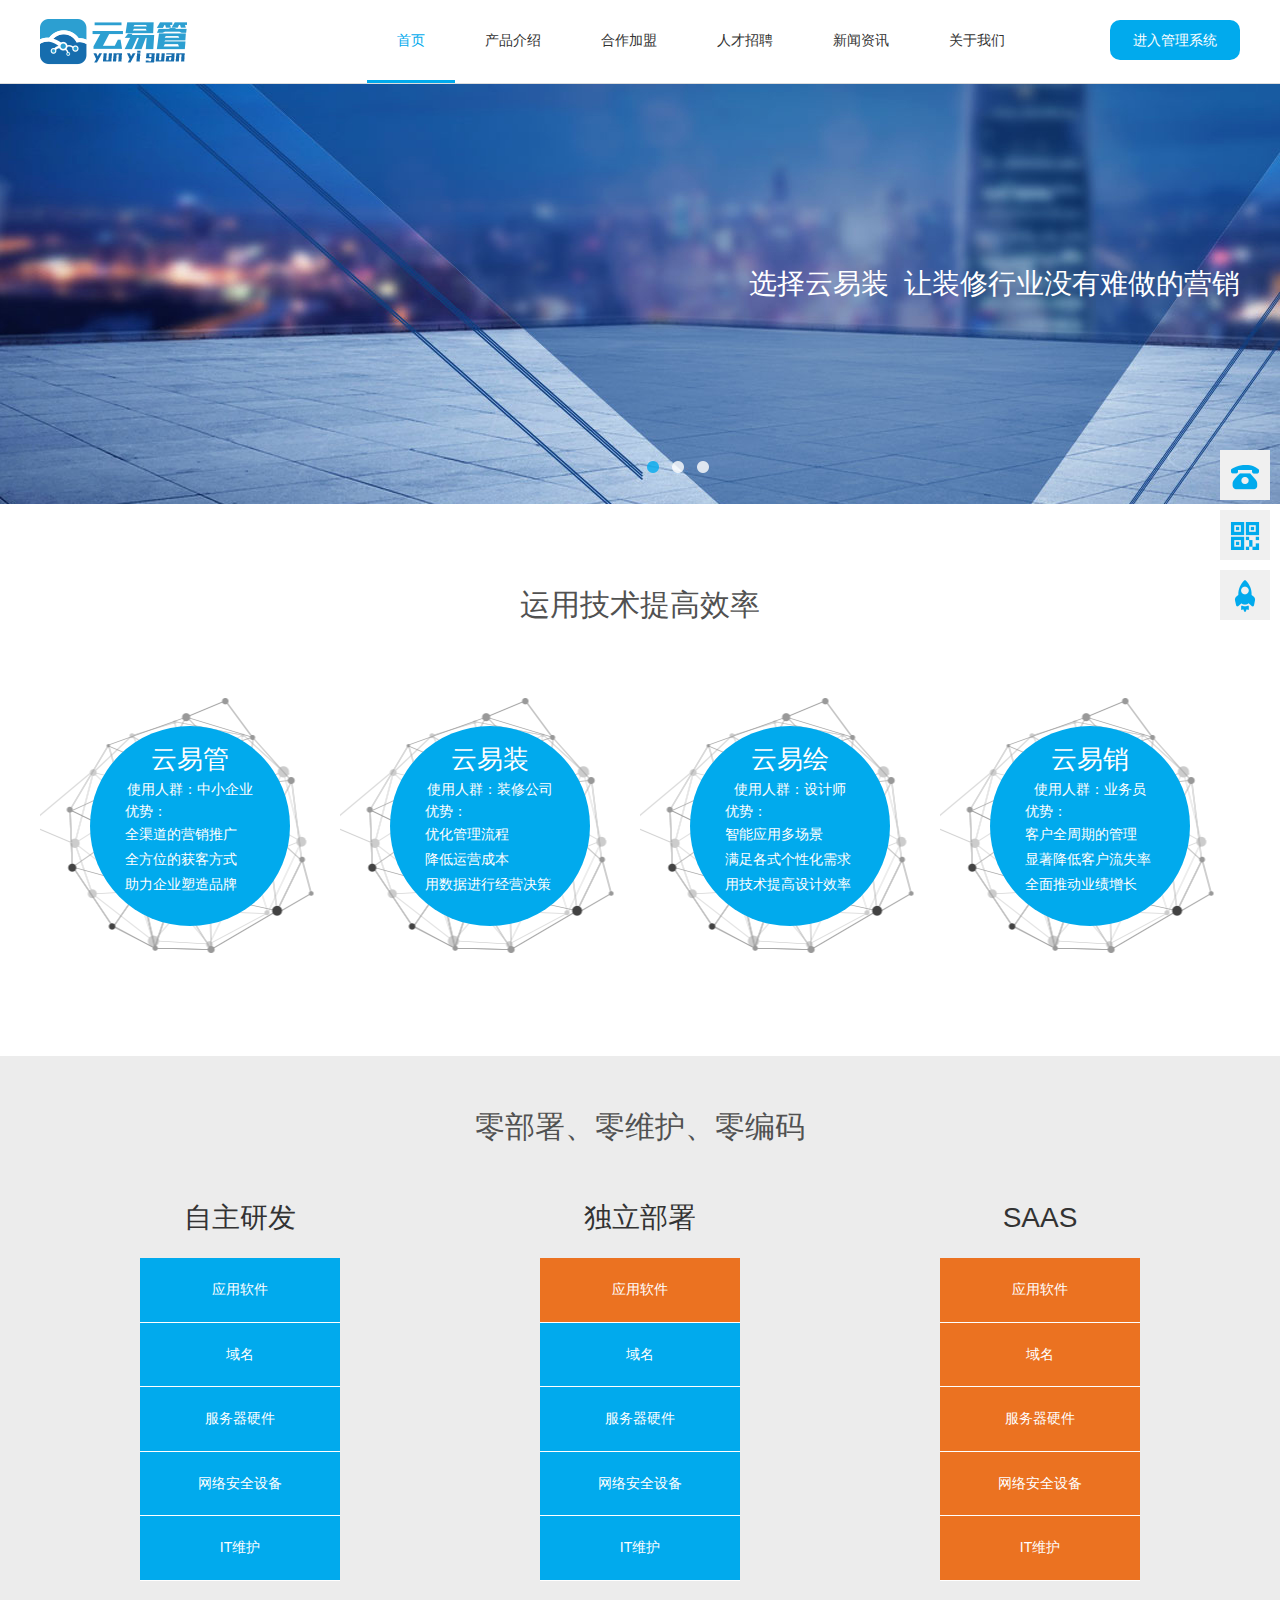
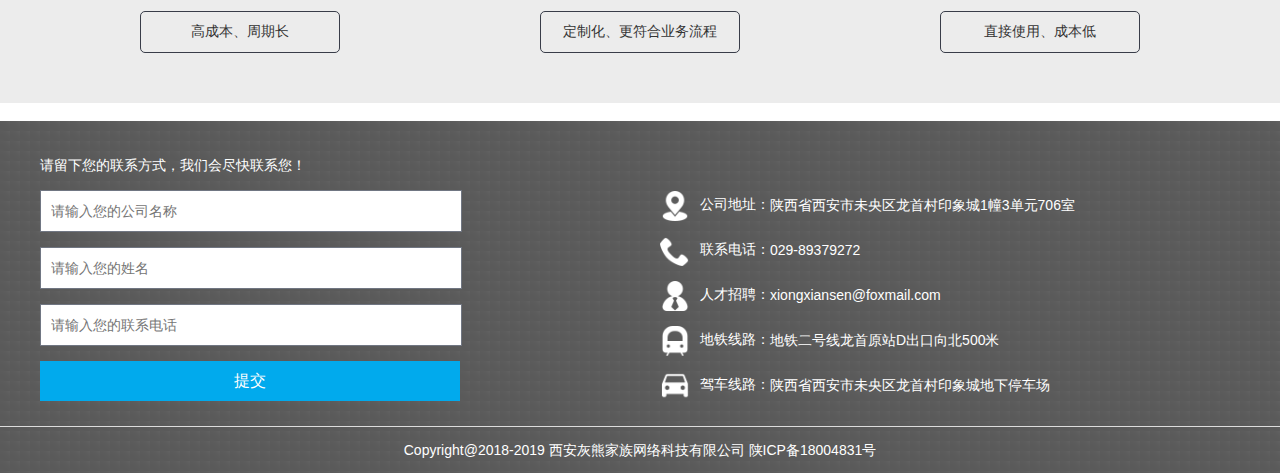
<file: index.html>
﻿<!DOCTYPE html>
<!--[if lt IE 7]>      <html class="no-js lt-ie9 lt-ie8 lt-ie7"> <![endif]-->
<!--[if IE 7]>         <html class="no-js lt-ie9 lt-ie8"> <![endif]-->
<!--[if IE 8]>         <html class="no-js lt-ie9"> <![endif]-->
<!--[if gt IE 8]><!-->
<html class="no-js">
<!--<![endif]-->

<head>
    <meta charset="utf-8">
    <meta http-equiv="X-UA-Compatible" content="IE=edge">
    <title>首页</title>
    <link rel="icon" href="images/icon.png">
    <meta name="description" content="">
    <meta name="viewport" content="width=device-width, initial-scale=1">
    <link rel="stylesheet" href="css/normalize.css">
    <link rel="stylesheet" href="css/common.css">
    <link rel="stylesheet" href="css/base.css">
    <link rel="stylesheet" href="css/style.css">
    <script src="js/modernizr-2.6.2.min.js"></script>
</head>

<body>
    <!--[if lt IE 7]>
        <p class="browsehappy">You are using an <strong>outdated</strong> browser. Please <a href="http://browsehappy.com/">upgrade your browser</a> to improve your experience.</p>
    <![endif]-->
    <div class="wrap">
        <header>
            <div class="headinner w1200 clearfix">
                <a href="index.html" class="logolink fl"><img src="images/logo.png" class="logo"></a>
                <ul class="nav fl">
                    <li class="on"><a href="index.html">首页</a></li>
                    <li>
                        <a href="page/product/product.html">产品介绍</a>
                        <div class="subnav">
                            <a href="page/product/product.html">云易装</a>
                            <a href="page/product/product.html">云易管</a>
                            <a href="page/product/product.html">云易绘</a>
                            <a href="page/product/product.html">云易销</a>
                        </div>
                    </li>
                    <li><a href="page/cooperate/cooperate.html">合作加盟</a></li>
                    <li><a href="page/recruit/recruit.html">人才招聘</a></li>
                    <li><a href="page/news/newsList.html">新闻资讯</a></li>
                    <li><a href="page/about/about.html">关于我们</a></li>
                </ul>
                <a href="http://fixture.yygsoft.com" class="topRightBtn fr" target="_black">进入管理系统</a>
            </div>
        </header>
        <div class="main">
            <div class="indexbanner">
                <div class="bannerwrap indexbanner1">
                    <div class="bannertext w1200">选择云易装&nbsp;&nbsp;让装修行业没有难做的营销</div>
                </div>
                <div class="bannerwrap indexbanner2">
                    <div class="bannertext w1200">选择云易装&nbsp;&nbsp;让装修行业没有难做的营销</div>
                </div>
                <div class="bannerwrap indexbanner3">
                    <div class="bannertext w1200">选择云易装&nbsp;&nbsp;让装修行业没有难做的营销</div>
                </div>
            </div>
            <div>
                <div class="indexpart1">
                    <div class="w1200">
                        <p class="parttitle">运用技术提高效率</p>
                        <ul class="partul clearfix">
                            <li style="background: url(images/indexbg.png) center no-repeat">
                                <div class="partinner">
                                    <p class="parttext">云易管</p>
                                    <p class="forwho">使用人群：<span>中小企业</span></p>
                                    <div class="bottomtext">
                                        <p>优势：</p>
                                        <span>全渠道的营销推广</span>
                                        <span>全方位的获客方式</span>
                                        <span>助力企业塑造品牌</span>
                                    </div>
                                </div>
                            </li>
                            <li style="background: url(images/indexbg.png) center no-repeat">
                                <div class="partinner">
                                    <p class="parttext">云易装</p>
                                    <p class="forwho">使用人群：<span>装修公司</span></p>
                                    <div class="bottomtext">
                                        <p>优势：</p>
                                        <span>优化管理流程</span>
                                        <span>降低运营成本</span>
                                        <span>用数据进行经营决策</span>
                                    </div>
                                </div>
                            </li>
                            <li style="background: url(images/indexbg.png) center no-repeat">
                                <div class="partinner">
                                    <p class="parttext">云易绘</p>
                                    <p class="forwho">使用人群：<span>设计师</span></p>
                                    <div class="bottomtext">
                                        <p>优势：</p>
                                        <span>智能应用多场景</span>
                                        <span>满足各式个性化需求</span>
                                        <span>用技术提高设计效率</span>
                                    </div>
                                </div>
                            </li>
                            <li style="background: url(images/indexbg.png) center no-repeat">
                                <div class="partinner">
                                    <p class="parttext">云易销</p>
                                    <p class="forwho">使用人群：<span>业务员</span></p>
                                    <div class="bottomtext">
                                        <p>优势：</p>
                                        <span>客户全周期的管理</span>
                                        <span>显著降低客户流失率</span>
                                        <span>全面推动业绩增长</span>
                                    </div>
                                </div>
                            </li>
                        </ul>
                    </div>
                </div>
                <div class="indexpart2">
                    <div class="w1200">
                        <p class="parttitle">零部署、零维护、零编码</p>
                        <ul class="codeul clearfix">
                            <li>
                                <div class="codeinner">
                                    <p class="codetext">自主研发</p>
                                    <div class="codeparts">
                                        <div class="parts">应用软件</div>
                                        <div class="parts">域名</div>
                                        <div class="parts">服务器硬件</div>
                                        <div class="parts">网络安全设备</div>
                                        <div class="parts">IT维护</div>
                                    </div>
                                    <div class="bottombtn">高成本、周期长</div>
                                </div>
                            </li>
                            <li>
                                <div class="codeinner">
                                    <p class="codetext">独立部署</p>
                                    <div class="codeparts">
                                        <div class="parts orangebg">应用软件</div>
                                        <div class="parts">域名</div>
                                        <div class="parts">服务器硬件</div>
                                        <div class="parts">网络安全设备</div>
                                        <div class="parts">IT维护</div>
                                    </div>
                                    <div class="bottombtn">定制化、更符合业务流程</div>
                                </div>
                            </li>
                            <li>
                                <div class="codeinner">
                                    <p class="codetext">SAAS</p>
                                    <div class="codeparts">
                                        <div class="parts orangebg">应用软件</div>
                                        <div class="parts orangebg">域名</div>
                                        <div class="parts orangebg">服务器硬件</div>
                                        <div class="parts orangebg">网络安全设备</div>
                                        <div class="parts orangebg">IT维护</div>
                                    </div>
                                    <div class="bottombtn">直接使用、成本低</div>
                                </div>
                            </li>
                        </ul>
                    </div>
                </div>
            </div>
        </div>
        <footer>
            <div class="foorinner w1200 clearfix">
                <div class="footleft fl">
                    <p class="contactnotice">请留下您的联系方式，我们会尽快联系您！</p>
                    <form>
                        <div class="formitem">
                            <input type="text" placeholder="请输入您的公司名称">
                        </div>
                        <div class="formitem">
                            <input type="text" placeholder="请输入您的姓名">
                        </div>
                        <div class="formitem">
                            <input type="text" placeholder="请输入您的联系电话">
                        </div>
                        <div class="centerbtn"><button class="submitbtn">提交</button></div>
                    </form>
                </div>
                <div class="footright fl">
                    <ul class="messageul">
                        <li><img src="images/icon1.png" width="30"><span>公司地址：</span>陕西省西安市未央区龙首村印象城1幢3单元706室</li>
                        <li><img src="images/icon2.png" width="30"><span>联系电话：</span>029-89379272</li>
                        <li><img src="images/icon3.png" width="30"><span>人才招聘：</span>xiongxiansen@foxmail.com</li>
                        <li><img src="images/icon4.png" width="30"><span>地铁线路：</span>地铁二号线龙首原站D出口向北500米</li>
                        <li><img src="images/icon5.png" width="30"><span>驾车线路：</span>陕西省西安市未央区龙首村印象城地下停车场</li>
                    </ul>
                </div>
            </div>
            <div class="copyright">
                Copyright@2018-2019 西安灰熊家族网络科技有限公司 陕ICP备18004831号
            </div>
        </footer>
        <ul class="rightlink">
            <li class="phonelinkwrap">
                <a href="javascript:;" class="phonelink"></a>
                <span class="phonenum">029-89379272</span>
            </li>
            <li class="erweimawrap">
                <a href="javascript:;" class="erweimalink"></a>
                <img src="images/gongzhonghao.jpg" class="erweimaimg">
            </li>
            <li>
                <a href="javascript:;" class="gotoplink"></a>
            </li>
        </ul>
        <div class="noticepop">
            提交成功，我们会尽快和您联系！
        </div>
    </div>
    <!-- //wrap -->
    <script type="text/javascript" src="js/jquery-3.3.1.min.js"></script>
    <script type="text/javascript" src="js/jquery.slides.min.js"></script>
    <script type="text/javascript" src="js/common.js"></script>
    <script>
        $(function() {
            slide(".indexbanner", 420);
            //提交成功提示
            $(".submitbtn").click(function() {
                $(".noticepop").show().delay(2000).hide(300);
            })
        });
    </script>
</body>

</html>
</file>
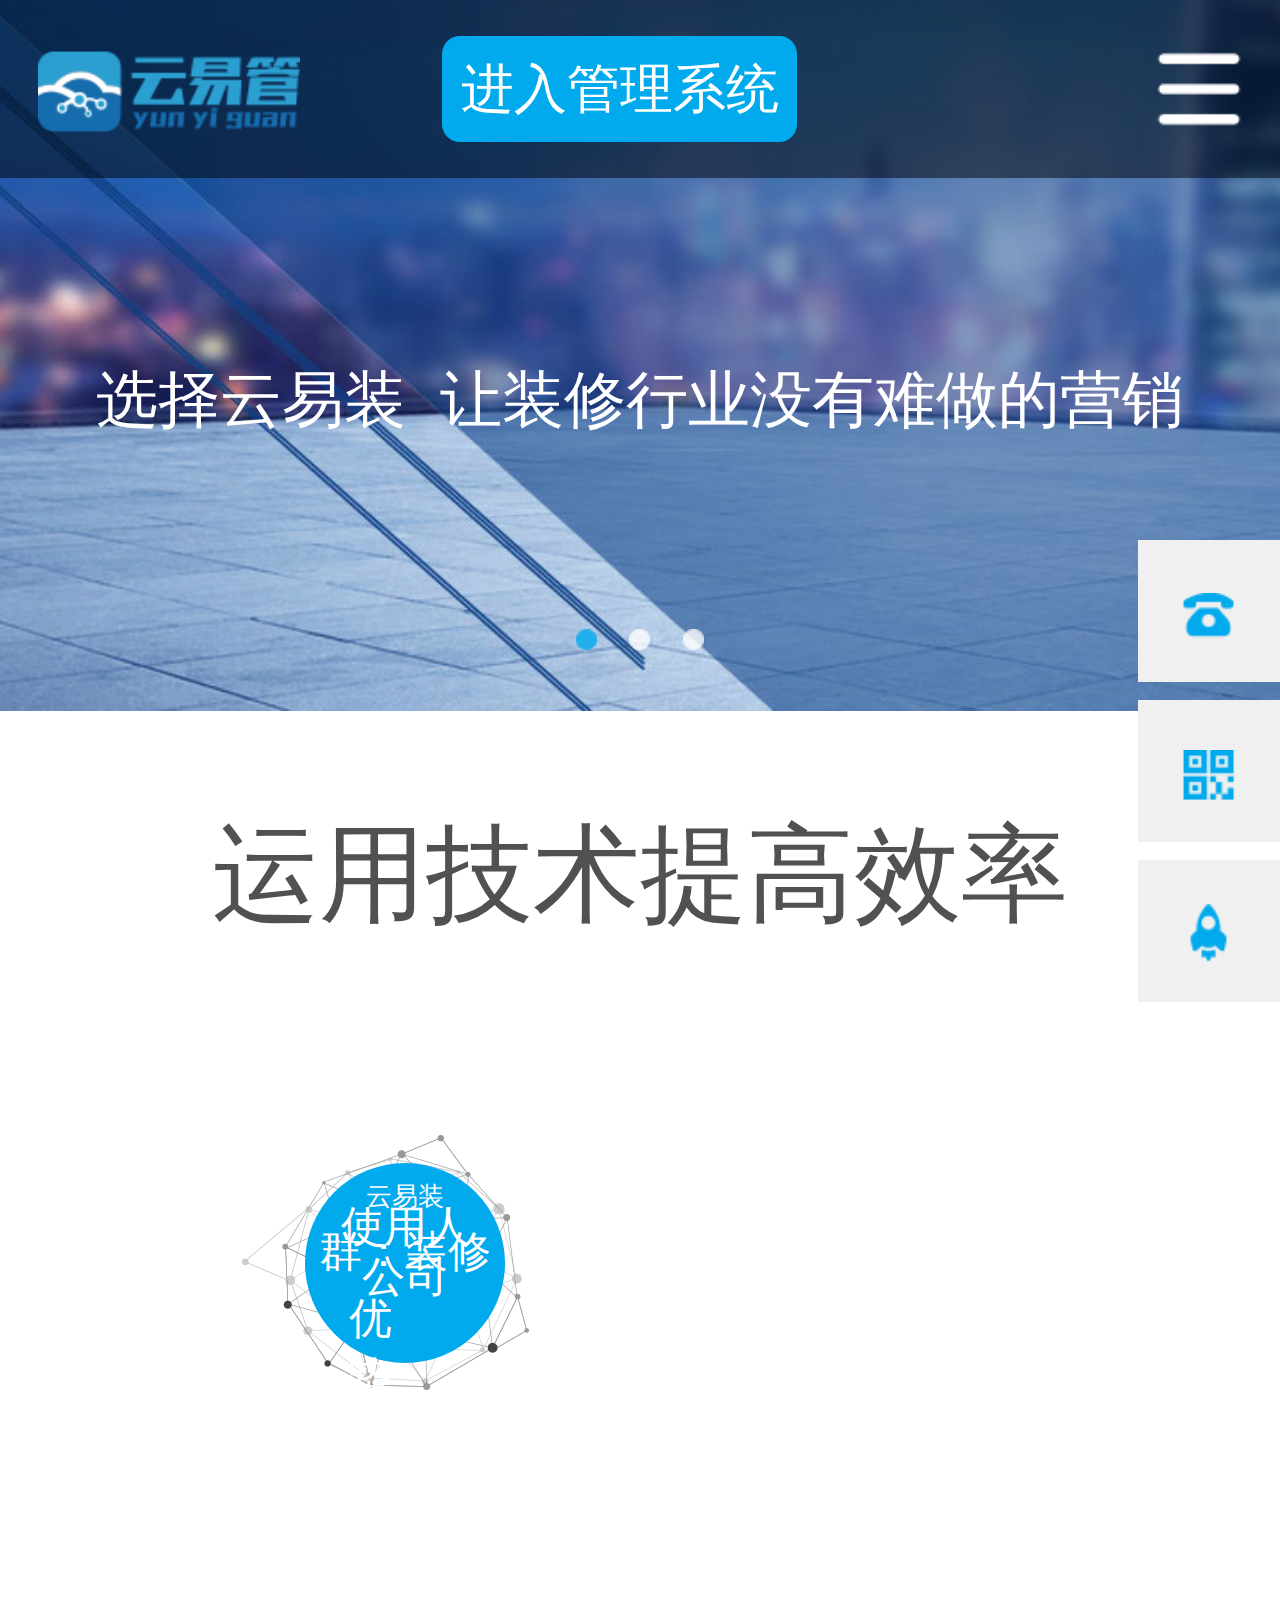
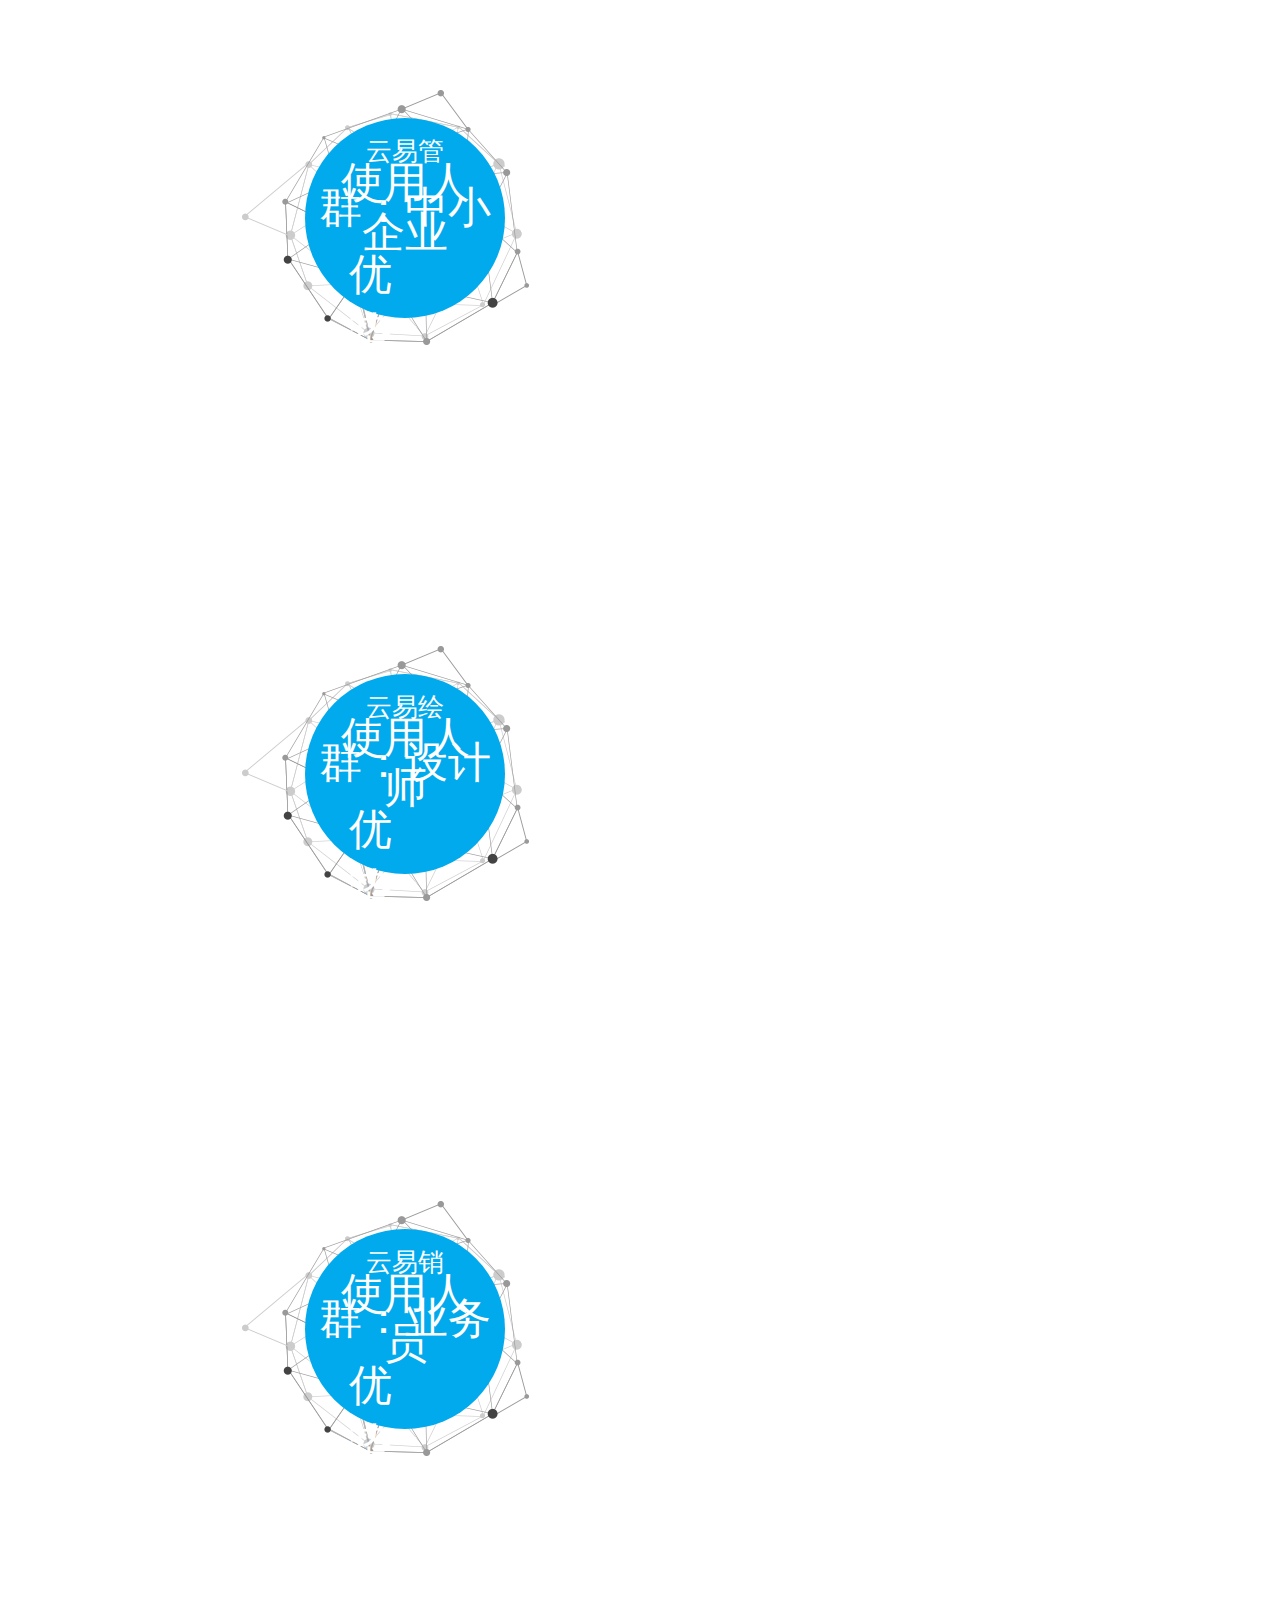
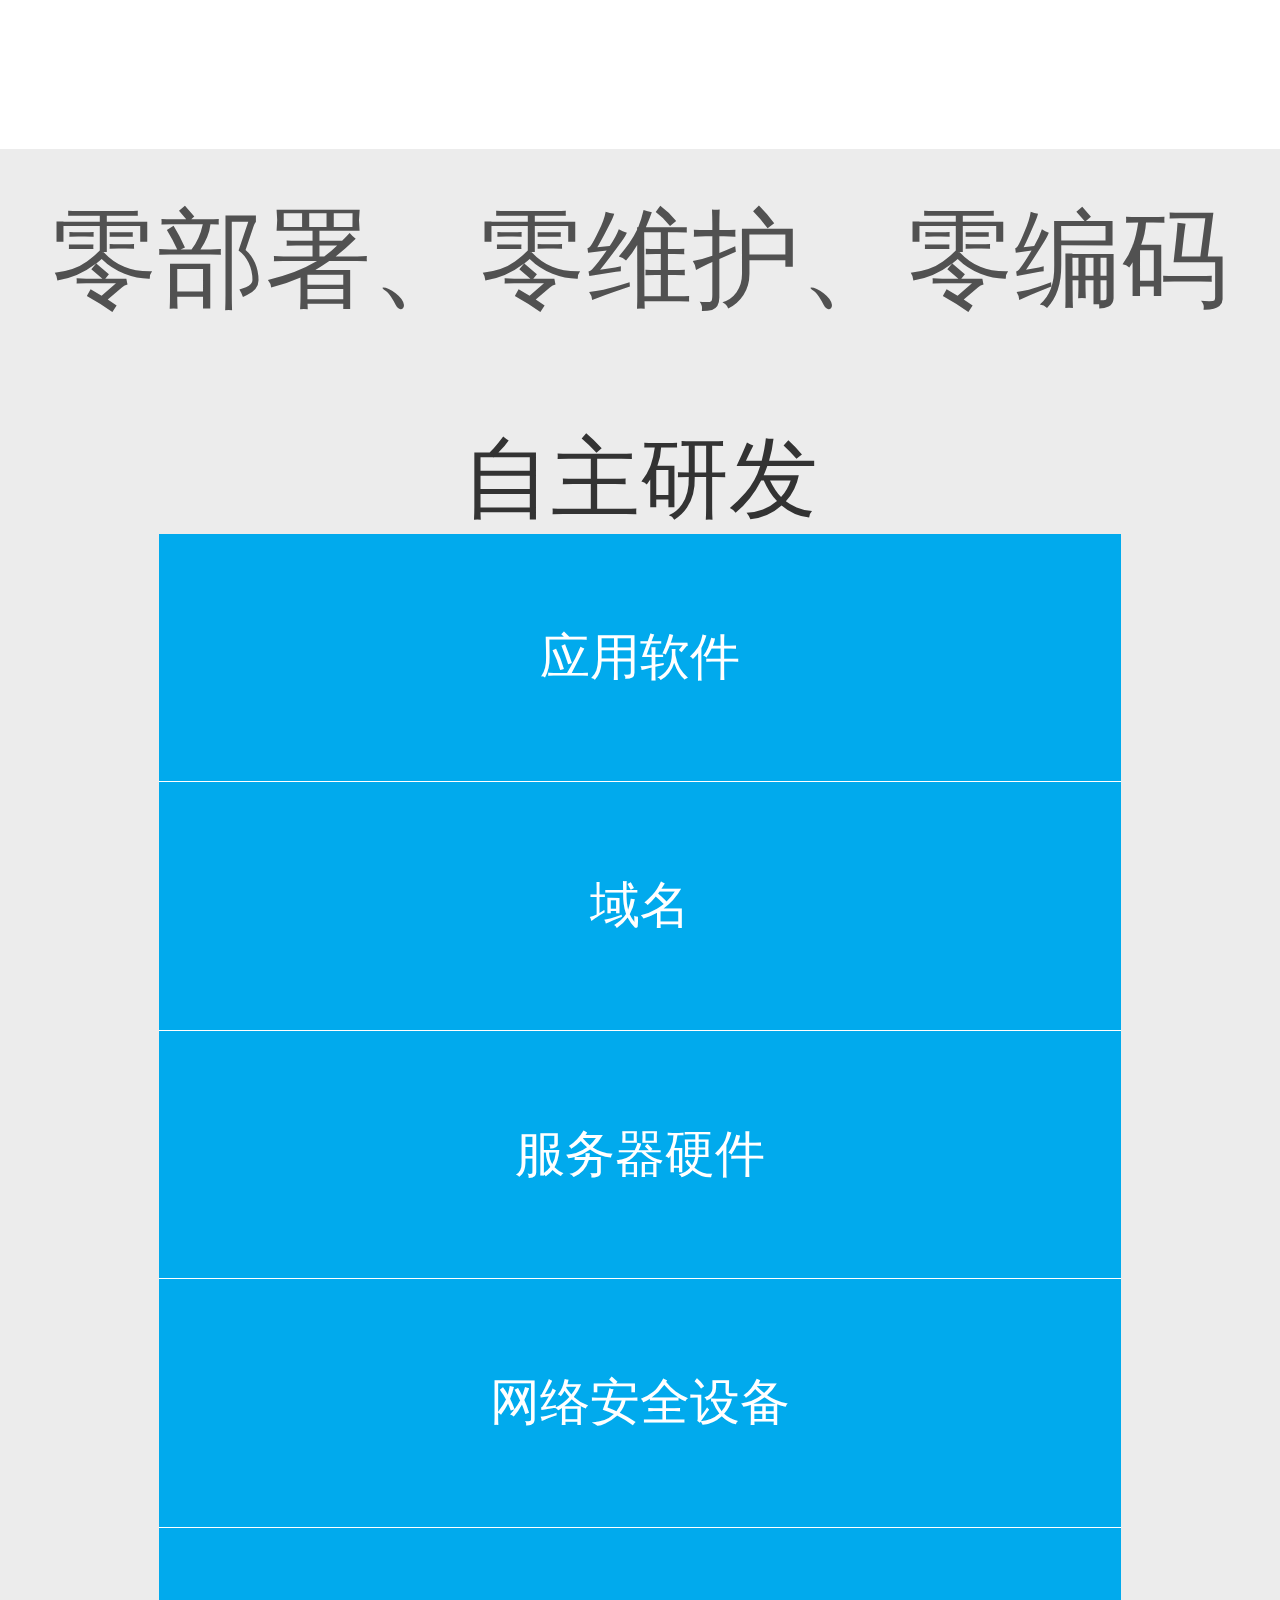
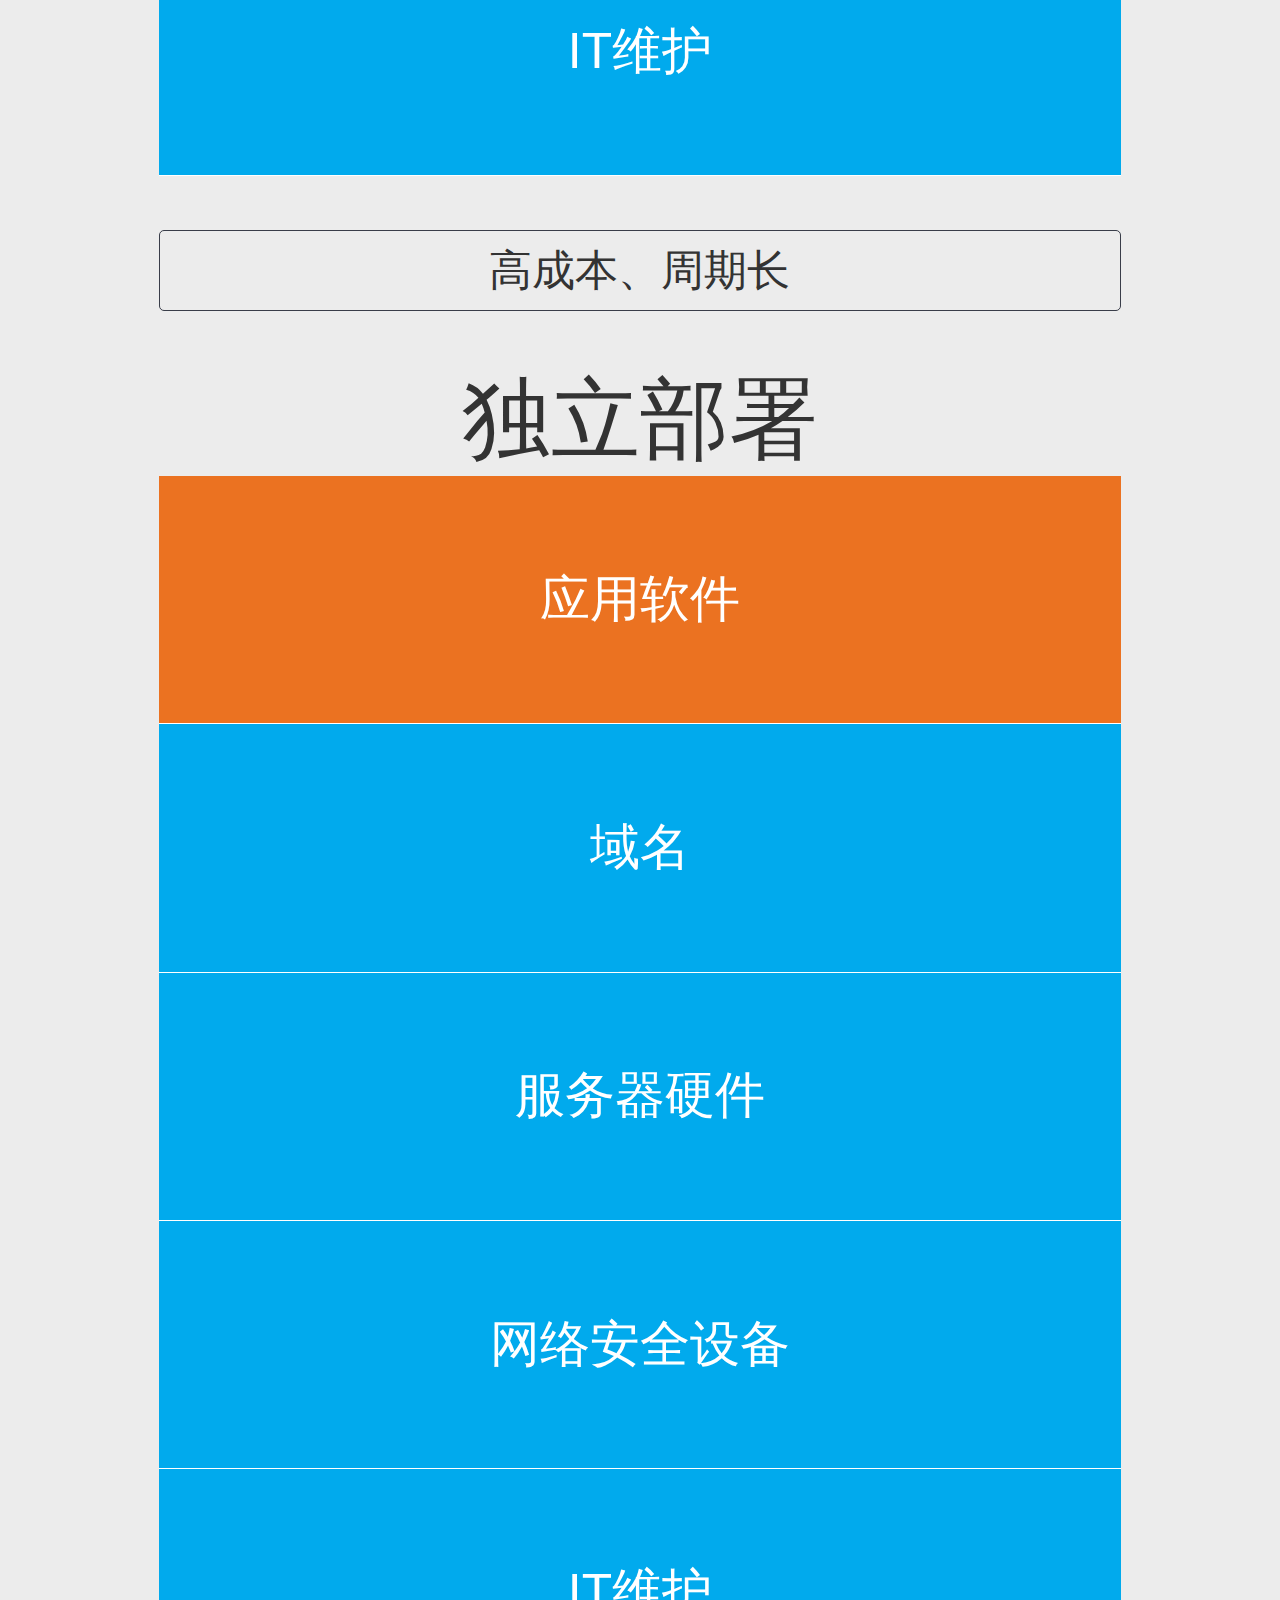
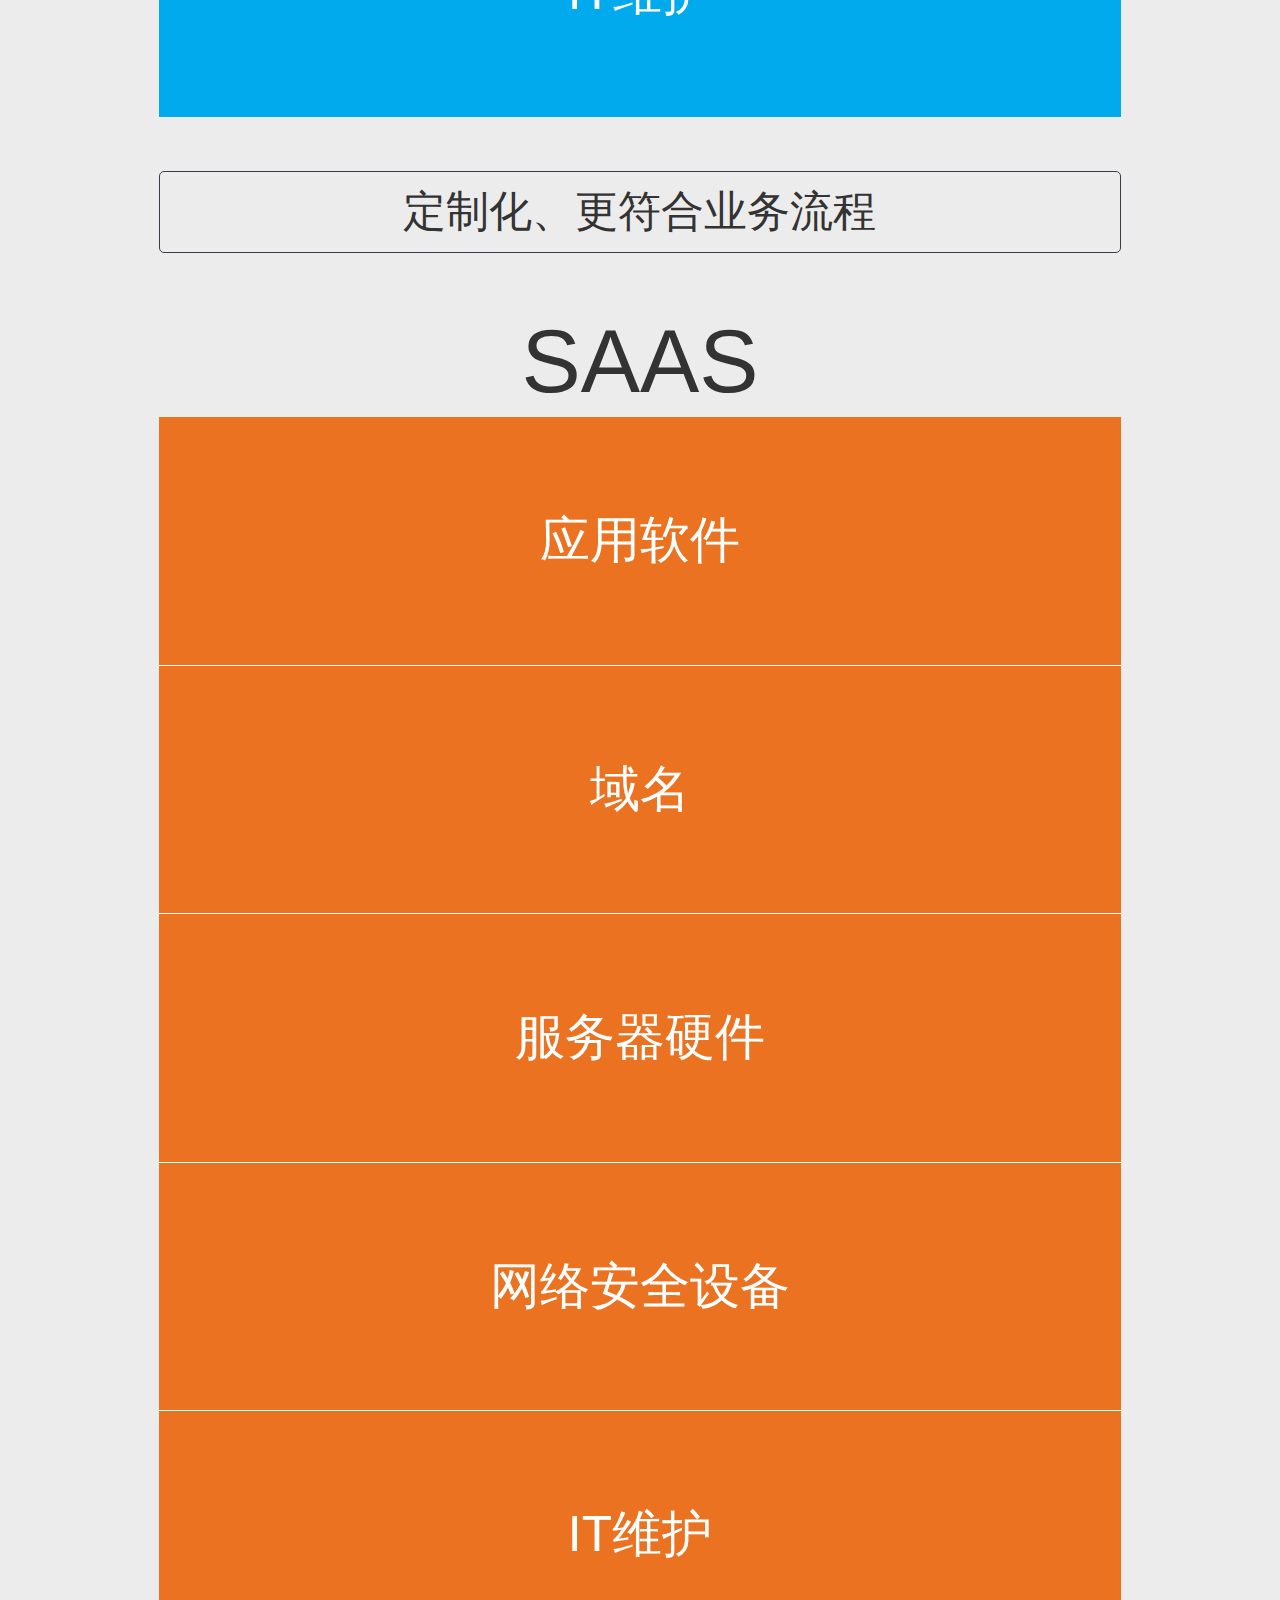
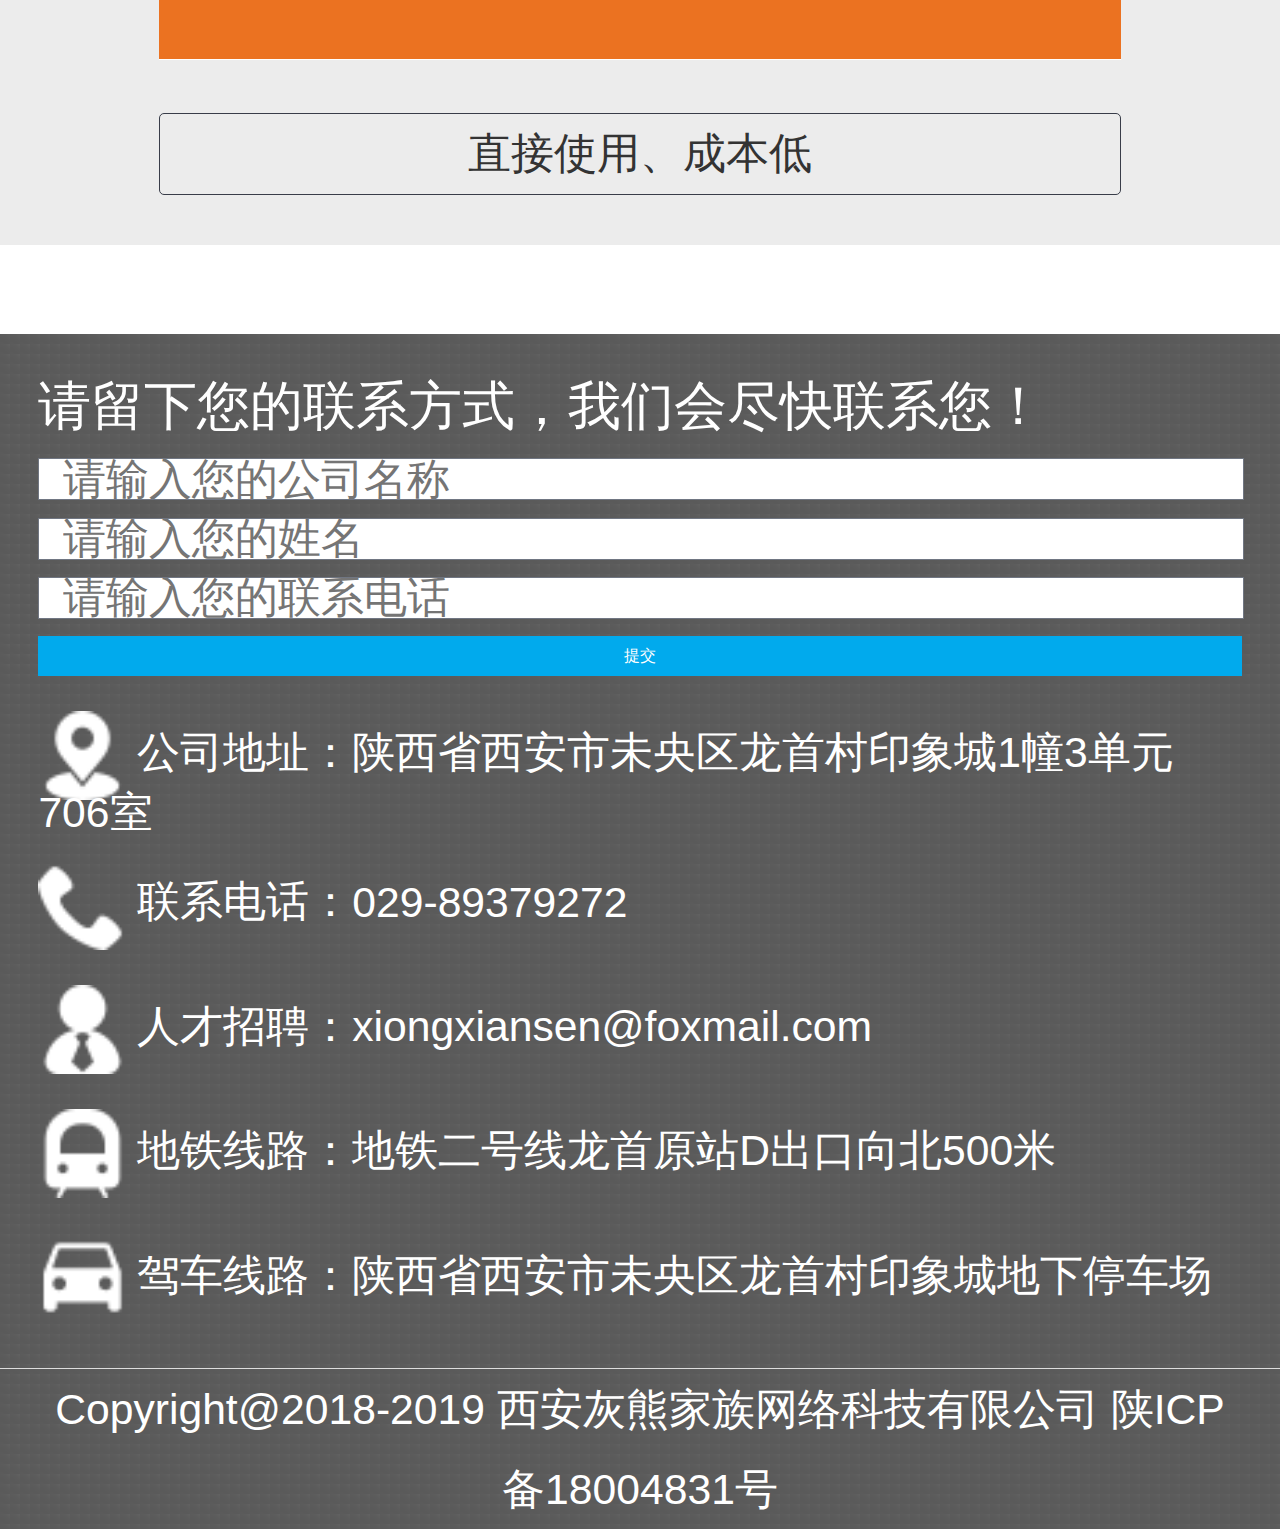
<file: mobileindex.html>
﻿<!DOCTYPE html>
<!--[if lt IE 7]>      <html class="no-js lt-ie9 lt-ie8 lt-ie7"> <![endif]-->
<!--[if IE 7]>         <html class="no-js lt-ie9 lt-ie8"> <![endif]-->
<!--[if IE 8]>         <html class="no-js lt-ie9"> <![endif]-->
<!--[if gt IE 8]><!-->
<html class="no-js">
<!--<![endif]-->

<head>
    <meta charset="utf-8">
    <meta http-equiv="X-UA-Compatible" content="IE=edge">
    <title>首页</title>
    <link rel="icon" href="images/icon.png">
    <meta name="description" content="">
    <meta name="viewport" content="width=device-width,initial-scale=1,minimum-scale=1,maximum-scale=1,user-scalable=no" />
    <meta name="format-detection" content="telephone=no">
    <script src="js/rem.js"></script>
    <link rel="stylesheet" href="mobilecss/normalize.css">
    <link rel="stylesheet" href="mobilecss/common.css">
    <link rel="stylesheet" href="mobilecss/base.css">
    <link rel="stylesheet" href="mobilecss/style.css">
    <script src="js/modernizr-2.6.2.min.js"></script>
</head>

<body>
    <!--[if lt IE 7]>
        <p class="browsehappy">You are using an <strong>outdated</strong> browser. Please <a href="http://browsehappy.com/">upgrade your browser</a> to improve your experience.</p>
    <![endif]-->
    <div class="wrap">
        <header class="w1200 clearfix">
            <a href="mobileindex.html" class="mobilelogo fl"><img class="logo" src="images/logo.png"></a>
            <a href="javascript:;" class="linkbtn fl">进入管理系统</a>
            <div class="mobilenav">
                <img src="images/menu.png" class="navbtn fr">
            </div>
            <div class="navwrap">
                <ul class="nav">
                    <li class="on"><a href="mobileindex.html">首页</a></li>
                    <li>
                        <a href="javascript:;">产品介绍</a>
                        <div class="subnav">
                            <a href="mobilepage/product/product.html">云易装</a>
                            <a href="mobilepage/product/product.html">云易管</a>
                            <a href="mobilepage/product/product.html">云易绘</a>
                            <a href="mobilepage/product/product.html">云易销</a>
                        </div>
                    </li>
                    <li><a href="mobilepage/cooperate/cooperate.html">合作加盟</a></li>
                    <li><a href="mobilepage/recruit/recruit.html">人才招聘</a></li>
                    <li><a href="mobilepage/news/newsList.html">新闻资讯</a></li>
                    <li><a href="mobilepage/about/about.html">关于我们</a></li>
                </ul>
            </div>
        </header>
        <div class="main">
            <div class="indexbanner">
                <div class="bannerwrap indexbanner1">
                    <div class="bannertext w1200">选择云易装&nbsp;&nbsp;让装修行业没有难做的营销</div>
                </div>
                <div class="bannerwrap indexbanner2">
                    <div class="bannertext w1200">选择云易装&nbsp;&nbsp;让装修行业没有难做的营销</div>
                </div>
                <div class="bannerwrap indexbanner3">
                    <div class="bannertext w1200">选择云易装&nbsp;&nbsp;让装修行业没有难做的营销</div>
                </div>
            </div>
            <div>
                <div class="indexpart1">
                    <div class="w1200">
                        <p class="parttitle">运用技术提高效率</p>
                        <ul class="partul clearfix">
                            <li style="background: url(images/indexbg.png) center no-repeat">
                                <div class="partinner">
                                    <p class="parttext">云易装</p>
                                    <p class="forwho">使用人群：<span>装修公司</span></p>
                                    <div class="bottomtext">
                                        <p>优势：</p>
                                        <span>优化管理流程</span>
                                        <span>降低运营成本</span>
                                        <span>用数据进行经营决策</span>
                                    </div>
                                </div>
                            </li>
                            <li style="background: url(images/indexbg.png) center no-repeat">
                                <div class="partinner">
                                    <p class="parttext">云易管</p>
                                    <p class="forwho">使用人群：<span>中小企业</span></p>
                                    <div class="bottomtext">
                                        <p>优势：</p>
                                        <span>全渠道的营销推广</span>
                                        <span>全方位的获客方式</span>
                                        <span>助力企业塑造品牌</span>
                                    </div>
                                </div>
                            </li>
                            <li style="background: url(images/indexbg.png) center no-repeat">
                                <div class="partinner">
                                    <p class="parttext">云易绘</p>
                                    <p class="forwho">使用人群：<span>设计师</span></p>
                                    <div class="bottomtext">
                                        <p>优势：</p>
                                        <span>智能应用多场景</span>
                                        <span>满足各式个性化需求</span>
                                        <span>用技术提高设计效率</span>
                                    </div>
                                </div>
                            </li>
                            <li style="background: url(images/indexbg.png) center no-repeat">
                                <div class="partinner">
                                    <p class="parttext">云易销</p>
                                    <p class="forwho">使用人群：<span>业务员</span></p>
                                    <div class="bottomtext">
                                        <p>优势：</p>
                                        <span>客户全周期的管理</span>
                                        <span>显著降低客户流失率</span>
                                        <span>全面推动业绩增长</span>
                                    </div>
                                </div>
                            </li>
                        </ul>
                    </div>
                </div>
                <div class="indexpart2">
                    <div class="w1200">
                        <p class="parttitle">零部署、零维护、零编码</p>
                        <ul class="codeul clearfix">
                            <li>
                                <div class="codeinner">
                                    <p class="codetext">自主研发</p>
                                    <div class="codeparts">
                                        <div class="parts">应用软件</div>
                                        <div class="parts">域名</div>
                                        <div class="parts">服务器硬件</div>
                                        <div class="parts">网络安全设备</div>
                                        <div class="parts">IT维护</div>
                                    </div>
                                    <div class="bottombtn">高成本、周期长</div>
                                </div>
                            </li>
                            <li>
                                <div class="codeinner">
                                    <p class="codetext">独立部署</p>
                                    <div class="codeparts">
                                        <div class="parts orangebg">应用软件</div>
                                        <div class="parts">域名</div>
                                        <div class="parts">服务器硬件</div>
                                        <div class="parts">网络安全设备</div>
                                        <div class="parts">IT维护</div>
                                    </div>
                                    <div class="bottombtn">定制化、更符合业务流程</div>
                                </div>
                            </li>
                            <li>
                                <div class="codeinner">
                                    <p class="codetext">SAAS</p>
                                    <div class="codeparts">
                                        <div class="parts orangebg">应用软件</div>
                                        <div class="parts orangebg">域名</div>
                                        <div class="parts orangebg">服务器硬件</div>
                                        <div class="parts orangebg">网络安全设备</div>
                                        <div class="parts orangebg">IT维护</div>
                                    </div>
                                    <div class="bottombtn">直接使用、成本低</div>
                                </div>
                            </li>
                        </ul>
                    </div>
                </div>
            </div>
        </div>
        <footer>
            <div class="foorinner w1200 clearfix">
                <div class="footleft fl">
                    <p class="contactnotice">请留下您的联系方式，我们会尽快联系您！</p>
                    <form>
                        <div class="formitem">
                            <input type="text" placeholder="请输入您的公司名称">
                        </div>
                        <div class="formitem">
                            <input type="text" placeholder="请输入您的姓名">
                        </div>
                        <div class="formitem">
                            <input type="text" placeholder="请输入您的联系电话">
                        </div>
                        <div class="centerbtn"><button class="submitbtn">提交</button></div>
                    </form>
                </div>
                <div class="footright fl">
                    <ul class="messageul">
                        <li><img src="images/icon1.png" width="30"><span>公司地址：</span>陕西省西安市未央区龙首村印象城1幢3单元706室</li>
                        <li><img src="images/icon2.png" width="30"><span>联系电话：</span>029-89379272</li>
                        <li><img src="images/icon3.png" width="30"><span>人才招聘：</span>xiongxiansen@foxmail.com</li>
                        <li><img src="images/icon4.png" width="30"><span>地铁线路：</span>地铁二号线龙首原站D出口向北500米</li>
                        <li><img src="images/icon5.png" width="30"><span>驾车线路：</span>陕西省西安市未央区龙首村印象城地下停车场</li>
                    </ul>
                </div>
            </div>
            <div class="copyright">
                Copyright@2018-2019 西安灰熊家族网络科技有限公司 陕ICP备18004831号
            </div>
        </footer>
        <ul class="rightlink">
            <li class="phonelinkwrap">
                <a href="javascript:;" class="phonelink"></a>
                <span class="phonenum">029-89379272</span>
            </li>
            <li class="erweimawrap">
                <a href="javascript:;" class="erweimalink"></a>
                <img src="images/gongzhonghao.jpg" class="erweimaimg">
            </li>
            <li>
                <a href="javascript:;" class="gotoplink"></a>
            </li>
        </ul>
        <div class="noticepop popwrap">
            提交成功，我们会尽快和您联系！
        </div>
        <div class="forpcpop popwrap">
            请在PC端访问本网站！
        </div>
    </div>
    <!-- //wrap -->
    <script type="text/javascript" src="js/jquery-3.3.1.min.js"></script>
    <script type="text/javascript" src="js/jquery.slides.min.js"></script>
    <script type="text/javascript" src="js/common.js"></script>
    <script>
        $(function() {
            slide(".indexbanner", 420);
            //提交成功提示
            $(".submitbtn").click(function() {
                $(".noticepop").show().delay(2000).hide(300);
            });
        });
    </script>
</body>

</html>
</file>
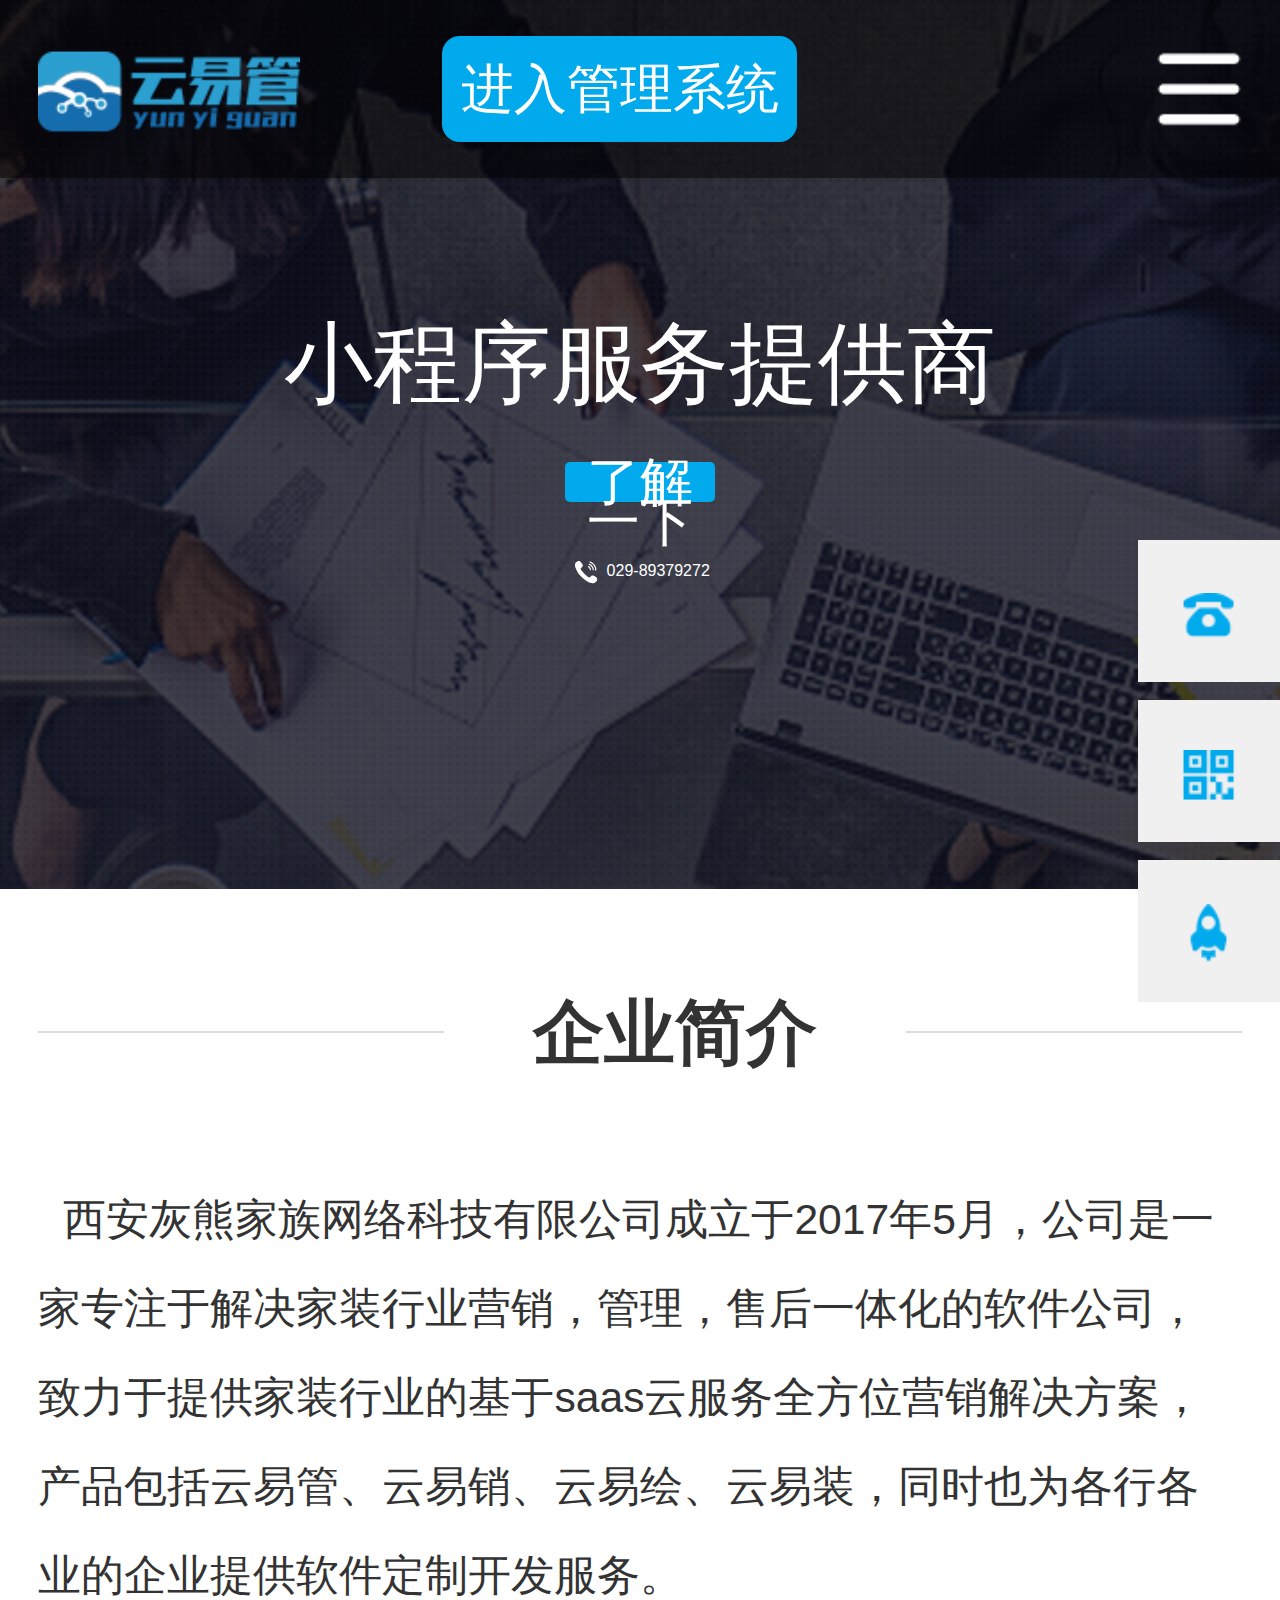
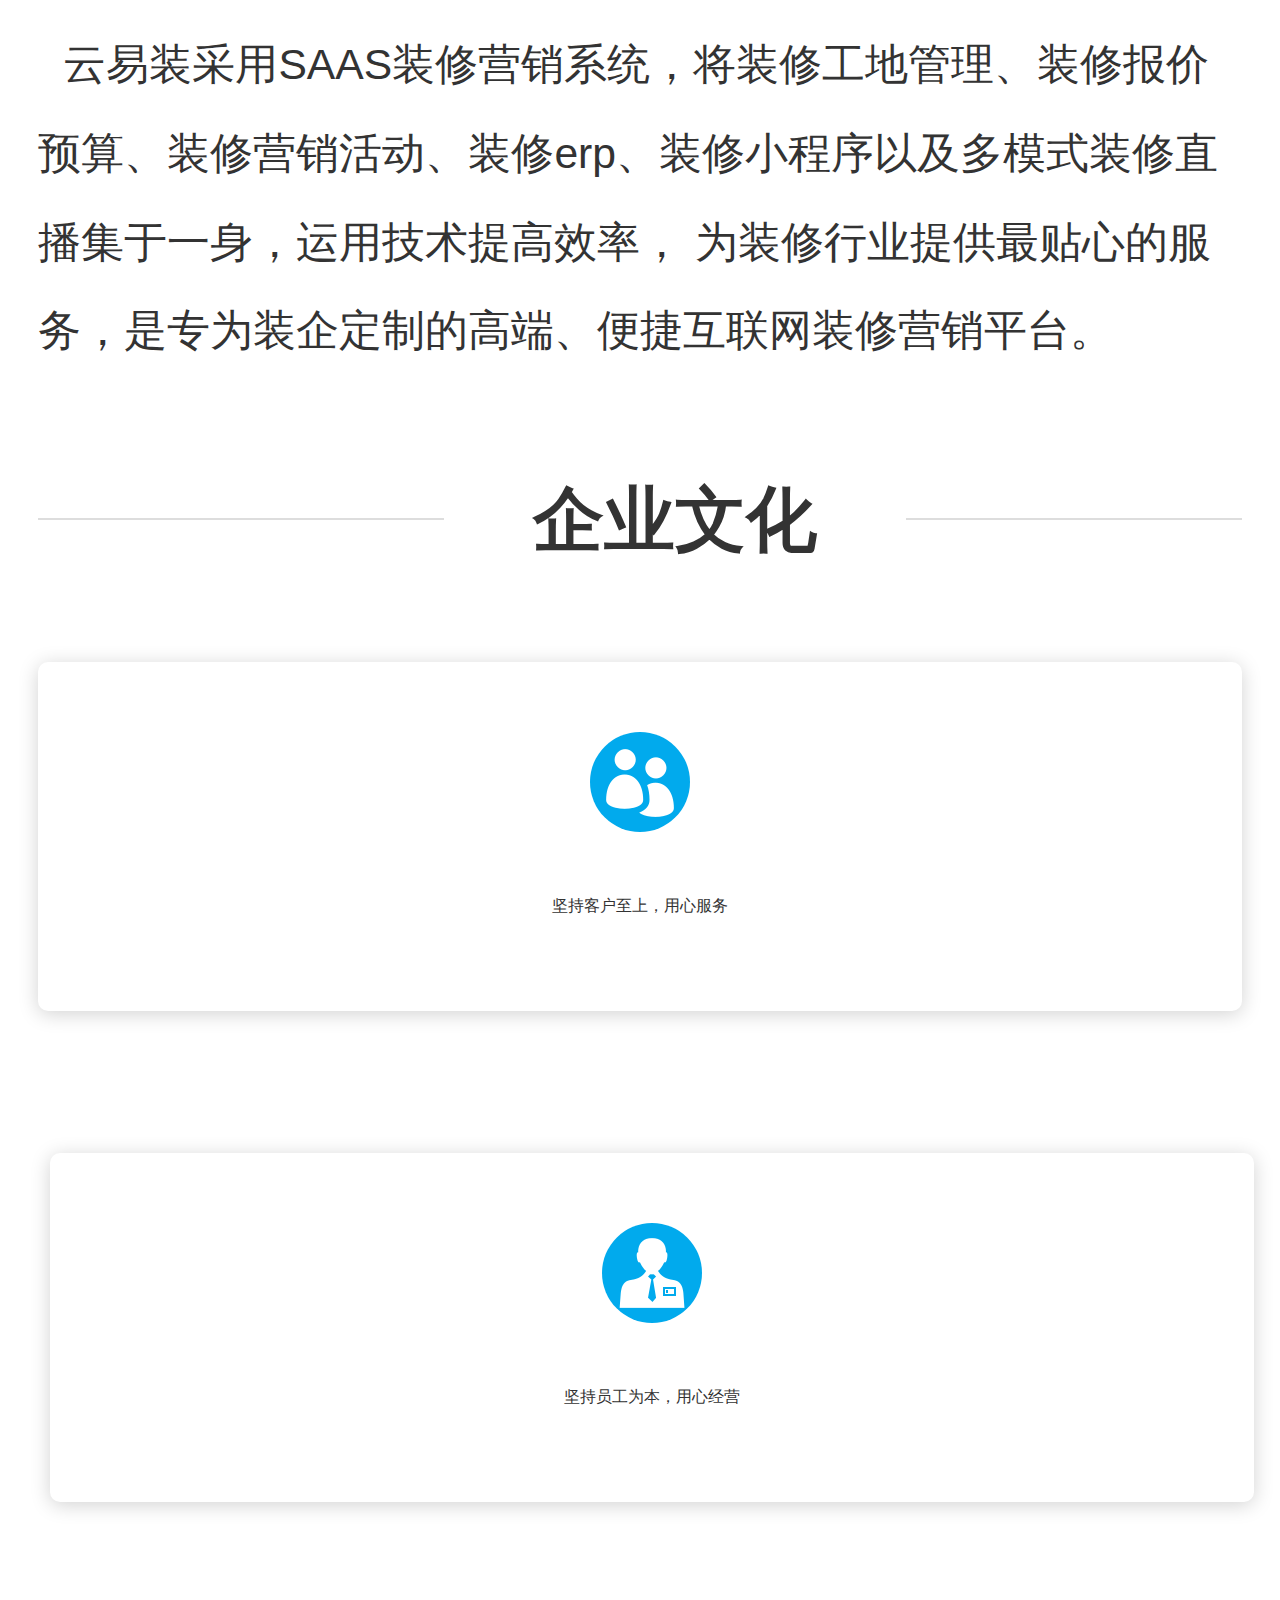
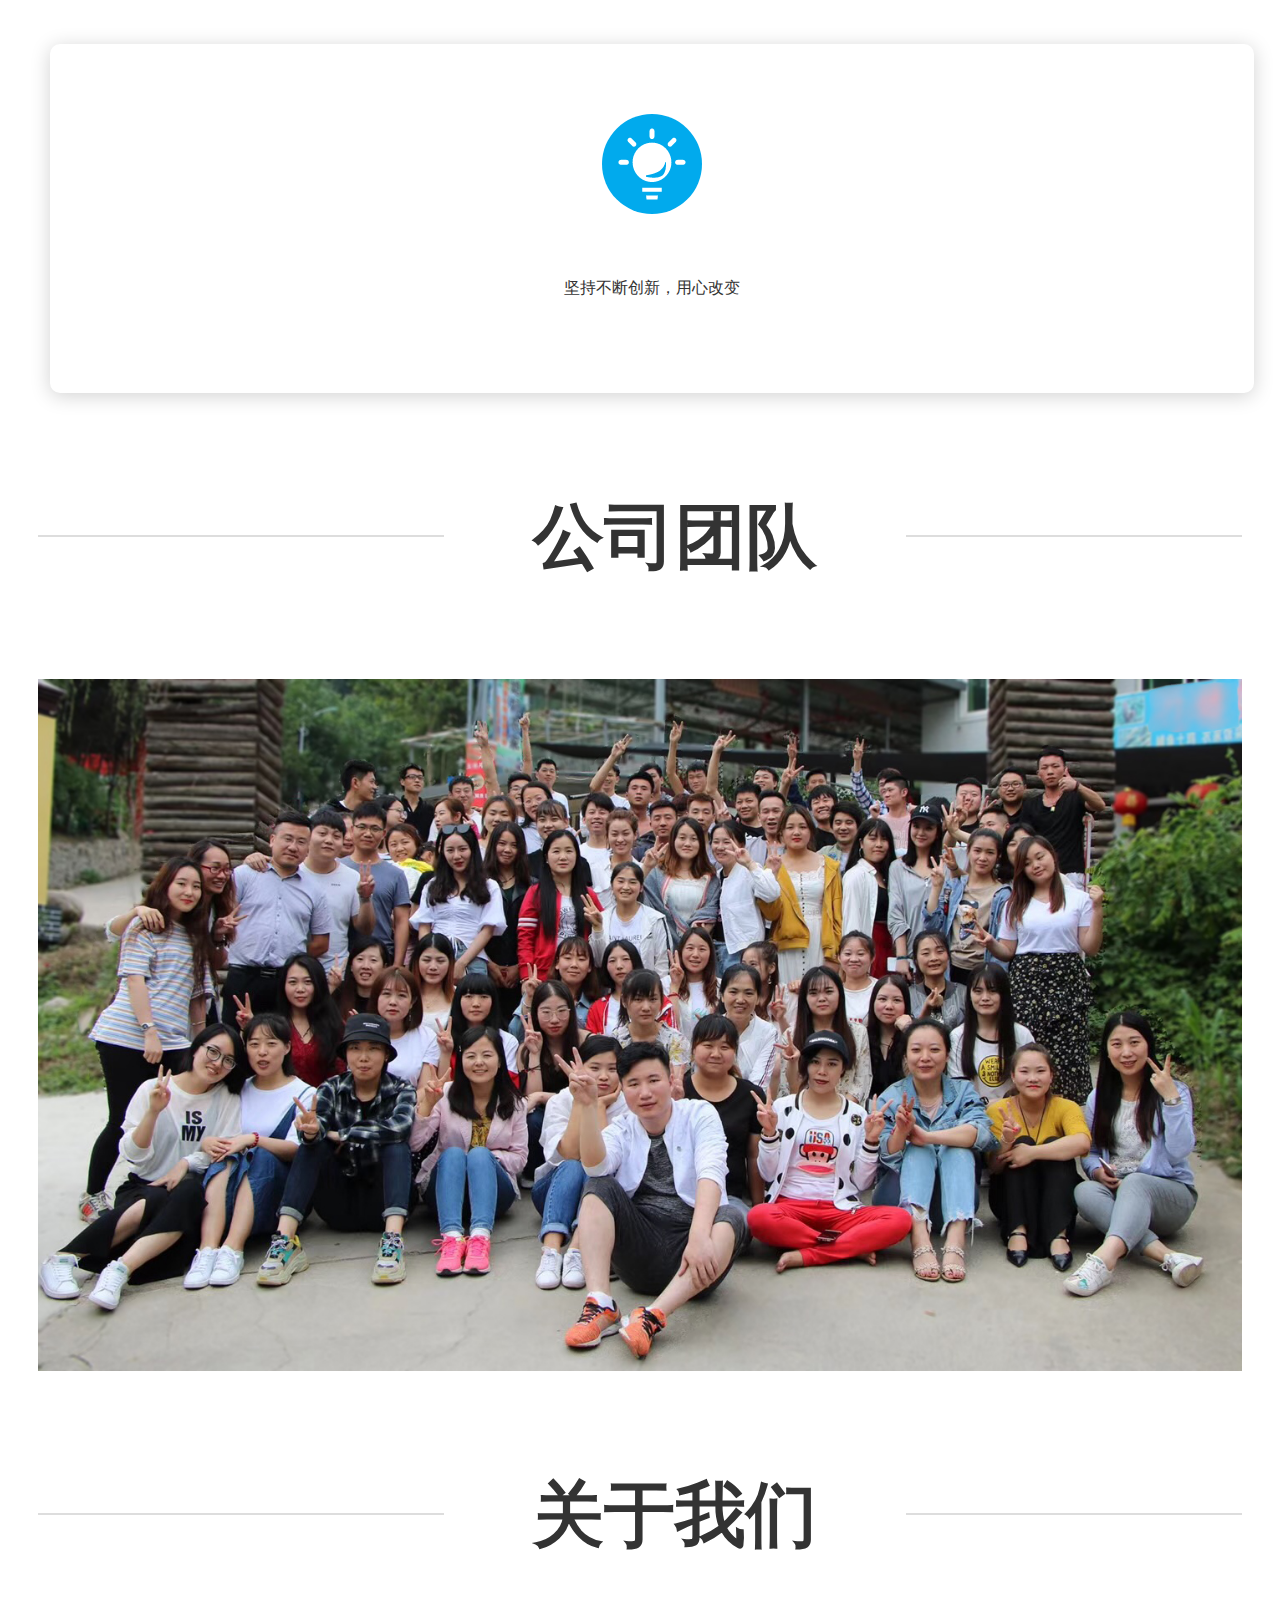
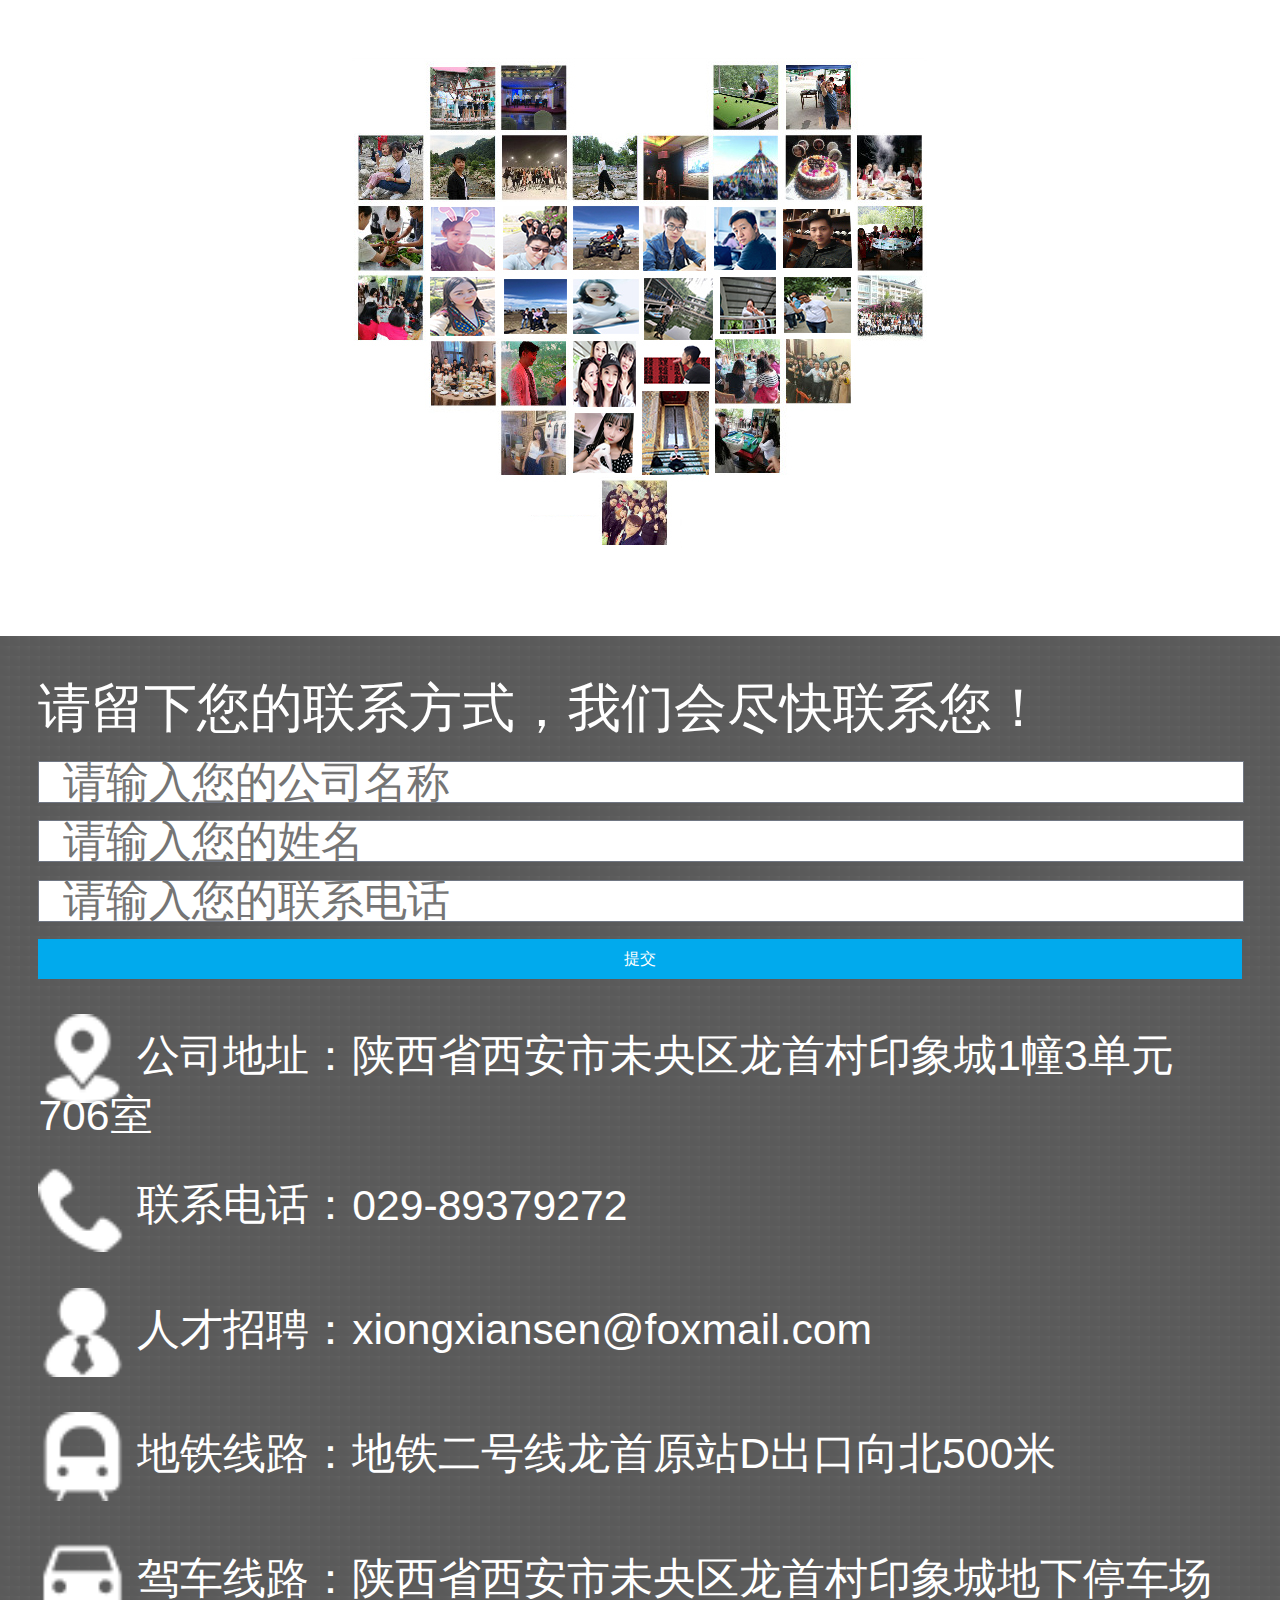
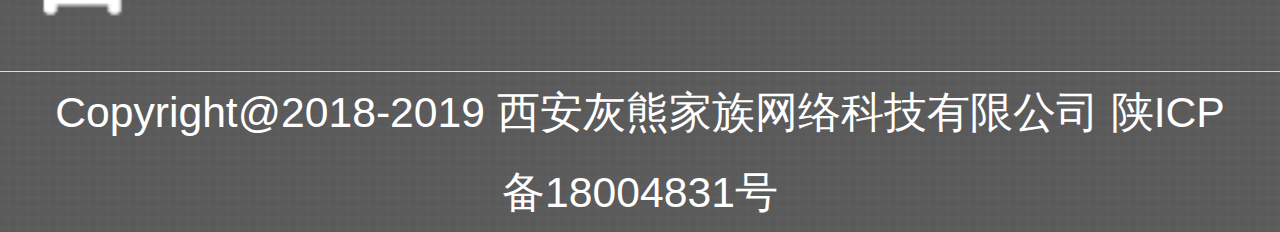
<file: mobilepage/about/about.html>
﻿<!DOCTYPE html>
<!--[if lt IE 7]>      <html class="no-js lt-ie9 lt-ie8 lt-ie7"> <![endif]-->
<!--[if IE 7]>         <html class="no-js lt-ie9 lt-ie8"> <![endif]-->
<!--[if IE 8]>         <html class="no-js lt-ie9"> <![endif]-->
<!--[if gt IE 8]><!-->
<html class="no-js">
<!--<![endif]-->

<head>
    <meta charset="utf-8">
    <meta http-equiv="X-UA-Compatible" content="IE=edge">
    <title>关于我们</title>
    <link rel="icon" href="../../images/icon.png">
    <meta name="description" content="">
    <meta name="viewport" content="width=device-width,initial-scale=1,minimum-scale=1,maximum-scale=1,user-scalable=no" />
    <meta name="format-detection" content="telephone=no">
    <script src="../../js/rem.js"></script>
    <link rel="stylesheet" href="../../mobilecss/normalize.css">
    <link rel="stylesheet" href="../../mobilecss/common.css">
    <link rel="stylesheet" href="../../mobilecss/base.css">
    <link rel="stylesheet" href="../../mobilecss/style.css">
    <script src="../../js/modernizr-2.6.2.min.js"></script>
</head>

<body>
    <!--[if lt IE 7]>
        <p class="browsehappy">You are using an <strong>outdated</strong> browser. Please <a href="http://browsehappy.com/">upgrade your browser</a> to improve your experience.</p>
    <![endif]-->
    <div class="wrap">
        <header class="w1200 clearfix">
            <a href="../../mobileindex.html" class="mobilelogo fl"><img class="logo" src="../../images/logo.png"></a>
            <a href="javascript:;" class="linkbtn fl">进入管理系统</a>
            <div class="mobilenav">
                <img src="../../images/menu.png" class="navbtn fr">
            </div>
            <div class="navwrap">
                <ul class="nav">
                    <li class="on"><a href="../../mobileindex.html">首页</a></li>
                    <li>
                        <a href="javascript:;">产品介绍</a>
                        <div class="subnav">
                            <a href="../product/product.html">云易装</a>
                            <a href="../product/product.html">云易管</a>
                            <a href="../product/product.html">云易绘</a>
                            <a href="../product/product.html">云易销</a>
                        </div>
                    </li>
                    <li><a href="../cooperate/cooperate.html">合作加盟</a></li>
                    <li><a href="../recruit/recruit.html">人才招聘</a></li>
                    <li><a href="../news/newsList.html">新闻资讯</a></li>
                    <li><a href="../about/about.html">关于我们</a></li>
                </ul>
            </div>
        </header>
        <div class="main contenttop">
            <div class="aboutbanner">
                <div class="bannertext w1200">
                    <p class="texts">小程序服务提供商</p>
                    <a href="#btnlink" class="bannerbtn">了解一下</a>
                    <p class="bannerphone"><img src="../../images/bannerphone.png">&nbsp;029-89379272</p>
                </div>
            </div>
            <div class="w1200">
                <div class="contentpart">
                    <div class="abouttitle">
                        <span>企业简介</span>
                    </div>
                    <ul>
                        <li class="clearfix">
                            <p class="leftdes">
                                西安灰熊家族网络科技有限公司成立于2017年5月，公司是一家专注于解决家装行业营销，管理，售后一体化的软件公司， 致力于提供家装行业的基于saas云服务全方位营销解决方案， 产品包括云易管、云易销、云易绘、云易装，同时也为各行各业的企业提供软件定制开发服务。
                            </p>
                            <p class="leftdes">
                                云易装采用SAAS装修营销系统，将装修工地管理、装修报价预算、装修营销活动、装修erp、装修小程序以及多模式装修直播集于一身，运用技术提高效率， 为装修行业提供最贴心的服务，是专为装企定制的高端、便捷互联网装修营销平台。
                            </p>
                        </li>
                    </ul>
                </div>
                <div class="contentpart">
                    <div class="abouttitle">
                        <span>企业文化</span>
                    </div>
                    <ul class="companyul clearfix">
                        <li class="fl">
                            <img src="../../images/abouticon1.png">
                            <p>坚持客户至上，用心服务</p>
                        </li>
                        <li class="fl">
                            <img src="../../images/abouticon2.png">
                            <p>坚持员工为本，用心经营</p>
                        </li>
                        <li class="fl">
                            <img src="../../images/abouticon3.png">
                            <p>坚持不断创新，用心改变</p>
                        </li>
                    </ul>
                </div>
                <div class="contentpart">
                    <div class="abouttitle">
                        <span>公司团队</span>
                    </div>
                    <p class="content">
                        <img src="../../images/about1.jpg">
                    </p>
                </div>
                <div class="contentpart">
                    <div class="abouttitle">
                        <span>关于我们</span>
                    </div>
                    <ul>
                        <li class="clearfix">
                            <img class="rightimg" src="../../images/company.jpg">
                        </li>
                    </ul>
                </div>

            </div>
        </div>
        <footer id="btnlink">
            <div class="foorinner w1200 clearfix">
                <div class="footleft fl">
                    <p class="contactnotice">请留下您的联系方式，我们会尽快联系您！</p>
                    <form>
                        <div class="formitem">
                            <input type="text" placeholder="请输入您的公司名称">
                        </div>
                        <div class="formitem">
                            <input type="text" placeholder="请输入您的姓名">
                        </div>
                        <div class="formitem">
                            <input type="text" placeholder="请输入您的联系电话">
                        </div>
                        <div class="centerbtn"><button class="submitbtn">提交</button></div>
                    </form>
                </div>
                <div class="footright fl">
                    <ul class="messageul">
                        <li><img src="../../images/icon1.png" width="30"><span>公司地址：</span>陕西省西安市未央区龙首村印象城1幢3单元706室</li>
                        <li><img src="../../images/icon2.png" width="30"><span>联系电话：</span>029-89379272</li>
                        <li><img src="../../images/icon3.png" width="30"><span>人才招聘：</span>xiongxiansen@foxmail.com</li>
                        <li><img src="../../images/icon4.png" width="30"><span>地铁线路：</span>地铁二号线龙首原站D出口向北500米</li>
                        <li><img src="../../images/icon5.png" width="30"><span>驾车线路：</span>陕西省西安市未央区龙首村印象城地下停车场</li>
                    </ul>
                </div>
            </div>
            <div class="copyright">
                Copyright@2018-2019 西安灰熊家族网络科技有限公司 陕ICP备18004831号
            </div>
        </footer>
        <ul class="rightlink">
            <li class="phonelinkwrap">
                <a href="javascript:;" class="phonelink"></a>
                <span class="phonenum">029-89379272</span>
            </li>
            <li class="erweimawrap">
                <a href="javascript:;" class="erweimalink"></a>
                <img src="../../images/gongzhonghao.jpg" class="erweimaimg">
            </li>
            <li>
                <a href="javascript:;" class="gotoplink"></a>
            </li>
        </ul>
    </div>
    <!-- //wrap -->
    <script type="text/javascript" src="../../js/jquery-3.3.1.min.js"></script>
    <script type="text/javascript" src="../../js/common.js"></script>
</body>

</html>
</file>
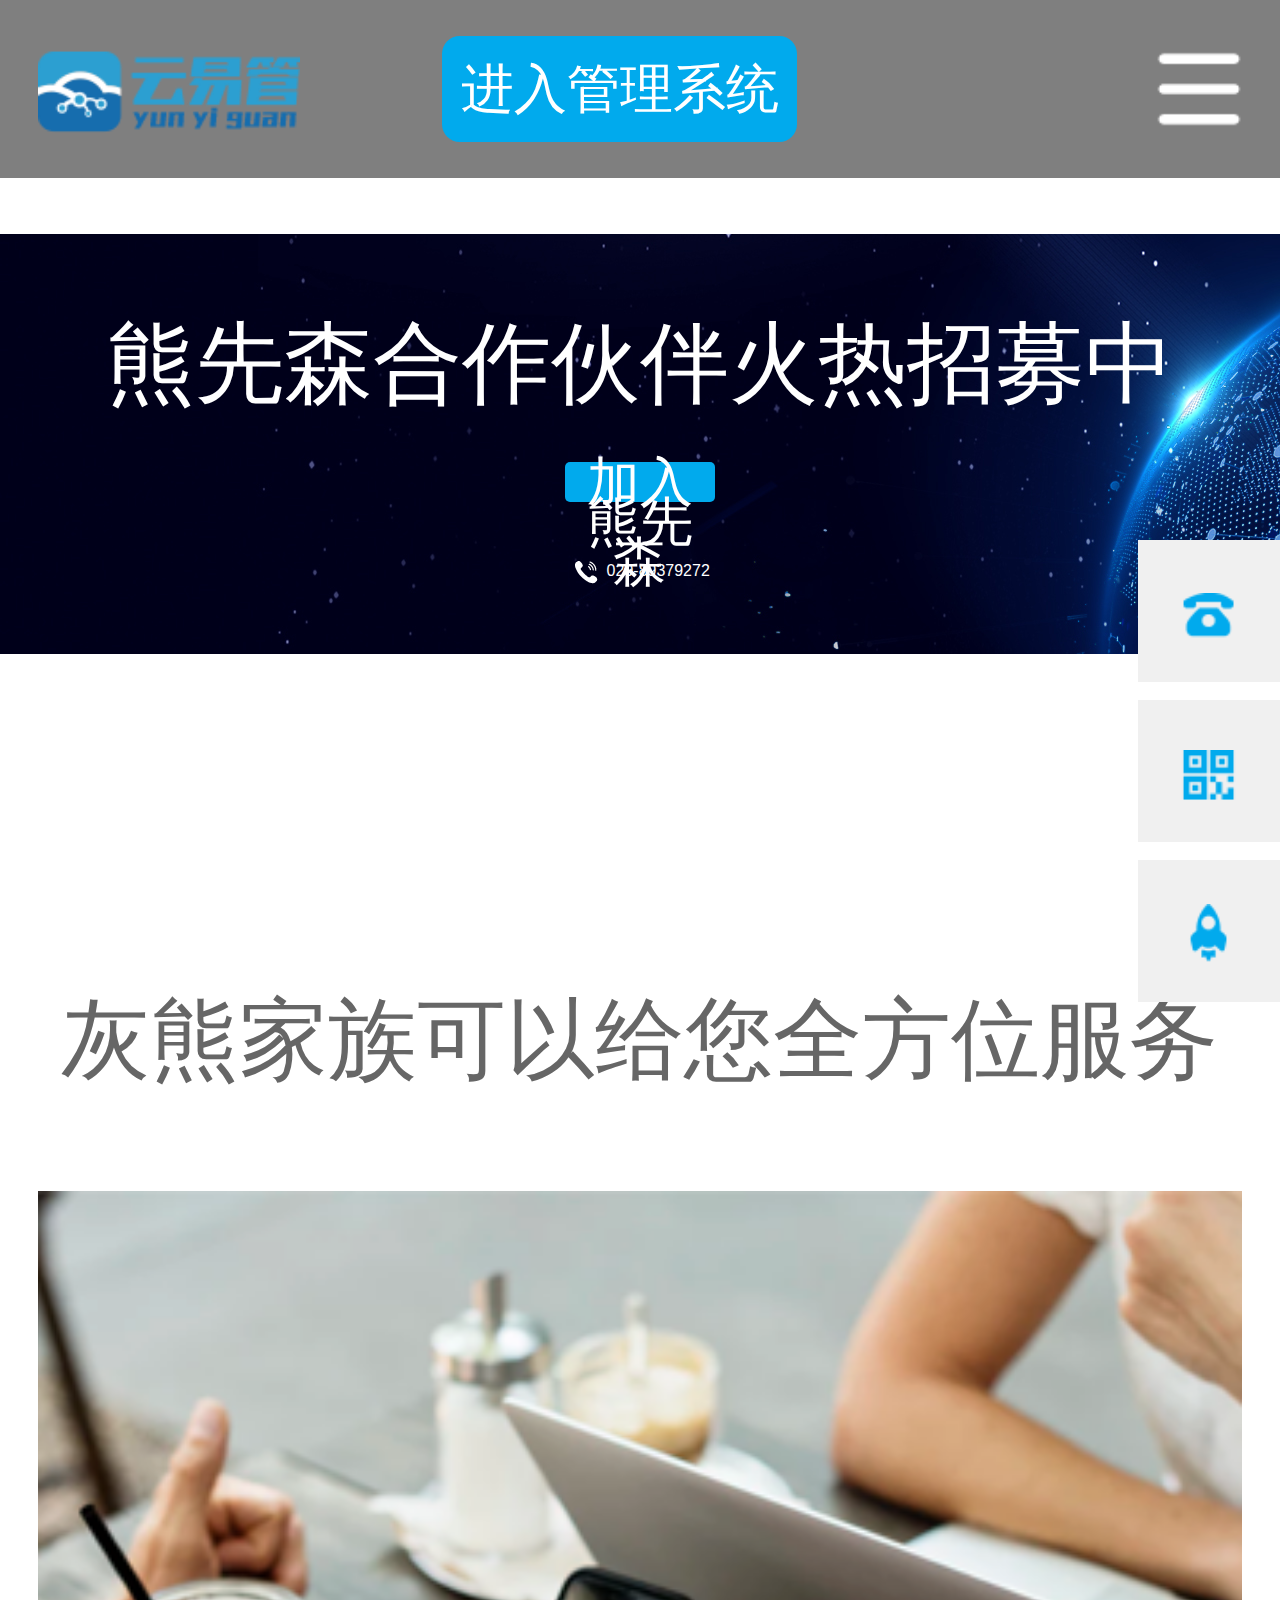
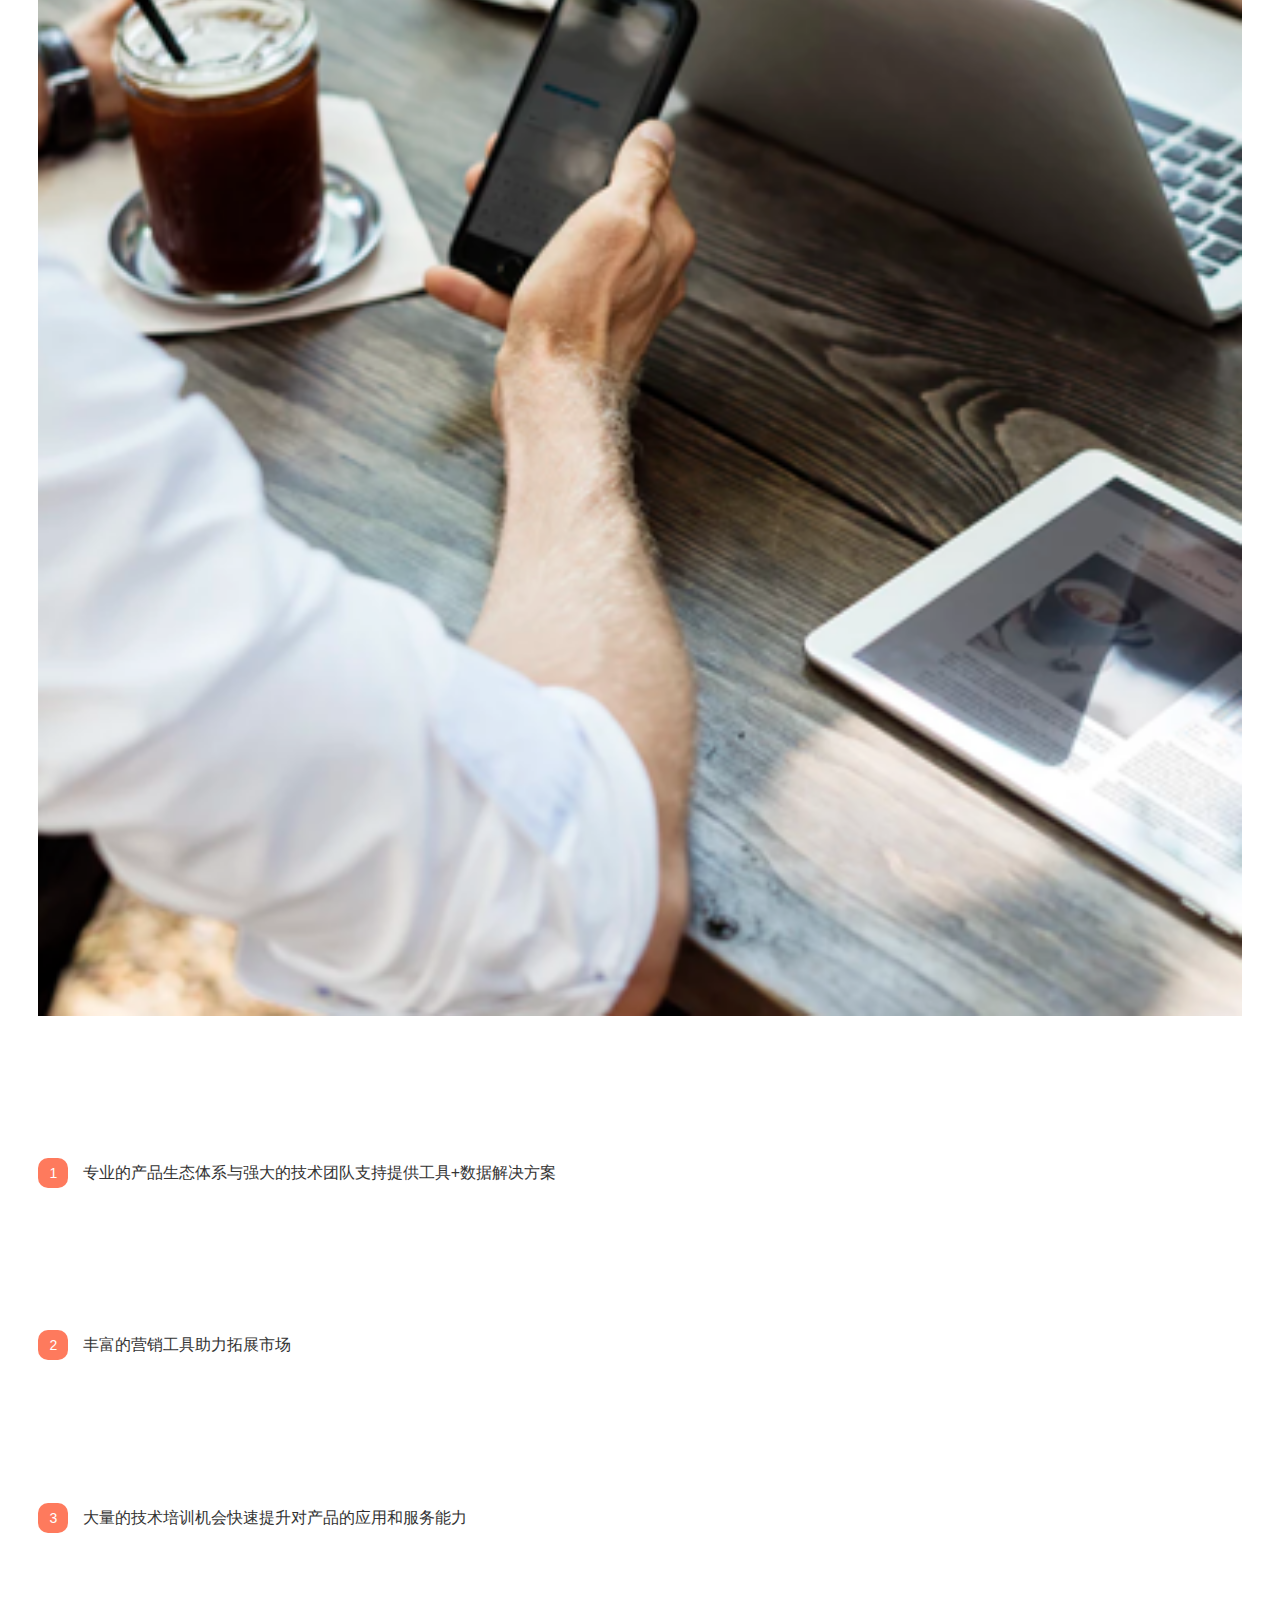
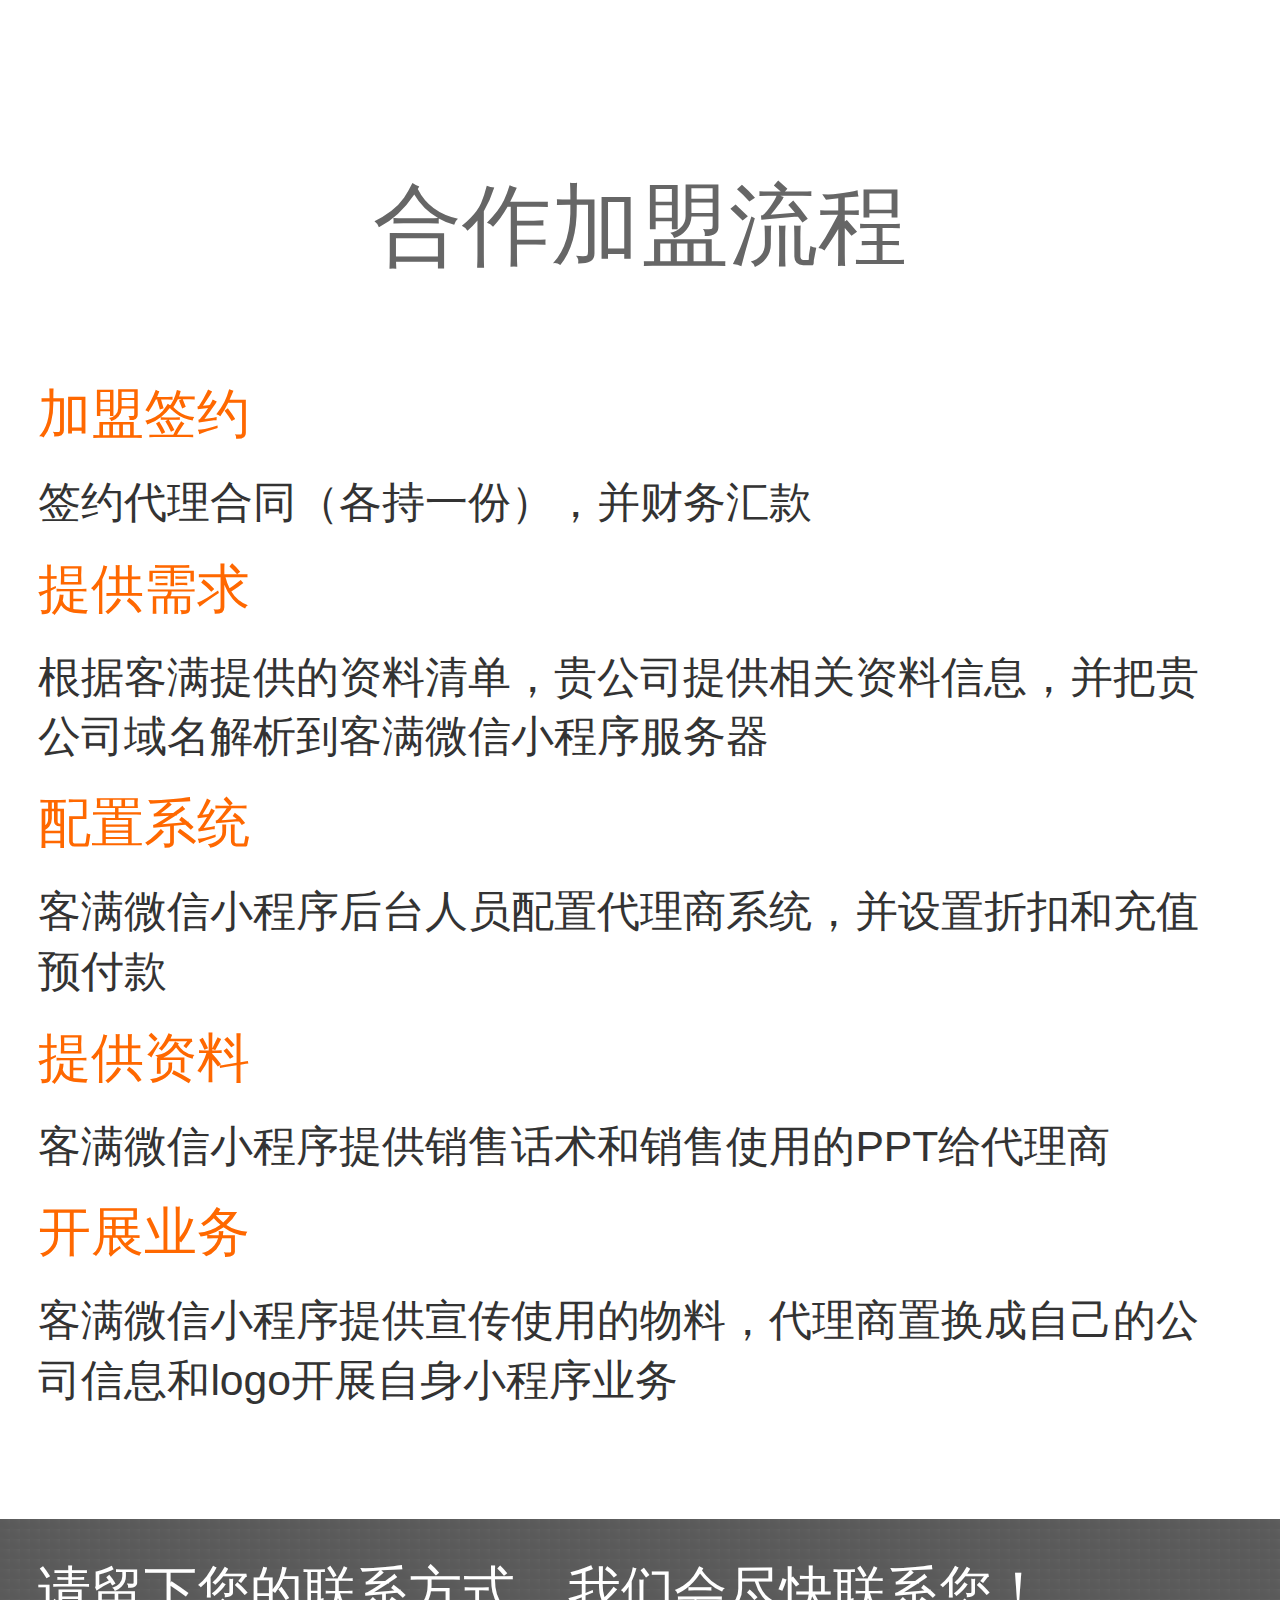
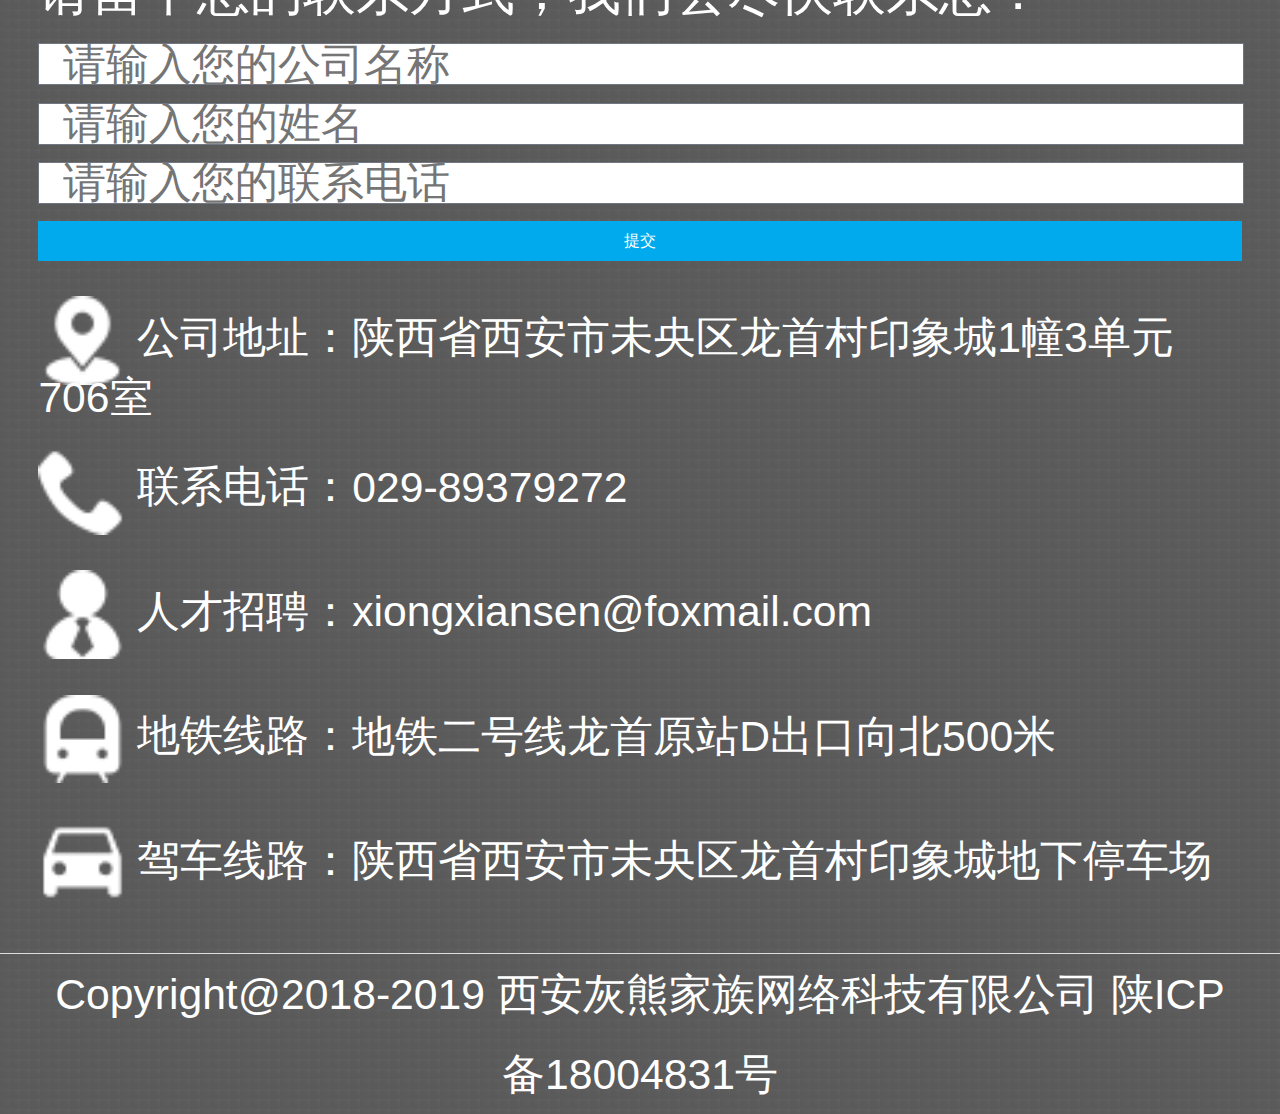
<file: mobilepage/cooperate/cooperate.html>
﻿<!DOCTYPE html>
<!--[if lt IE 7]>      <html class="no-js lt-ie9 lt-ie8 lt-ie7"> <![endif]-->
<!--[if IE 7]>         <html class="no-js lt-ie9 lt-ie8"> <![endif]-->
<!--[if IE 8]>         <html class="no-js lt-ie9"> <![endif]-->
<!--[if gt IE 8]><!-->
<html class="no-js">
<!--<![endif]-->

<head>
    <meta charset="utf-8">
    <meta http-equiv="X-UA-Compatible" content="IE=edge">
    <title>合作加盟</title>
    <link rel="icon" href="../../images/icon.png">
    <meta name="description" content="">
    <meta name="viewport" content="width=device-width,initial-scale=1,minimum-scale=1,maximum-scale=1,user-scalable=no" />
    <meta name="format-detection" content="telephone=no">
    <script src="../../js/rem.js"></script>
    <link rel="stylesheet" href="../../mobilecss/normalize.css">
    <link rel="stylesheet" href="../../mobilecss/common.css">
    <link rel="stylesheet" href="../../mobilecss/base.css">
    <link rel="stylesheet" href="../../mobilecss/style.css">
    <script src="../../js/modernizr-2.6.2.min.js"></script>
</head>

<body>
    <!--[if lt IE 7]>
        <p class="browsehappy">You are using an <strong>outdated</strong> browser. Please <a href="http://browsehappy.com/">upgrade your browser</a> to improve your experience.</p>
    <![endif]-->
    <div class="wrap">
        <header class="w1200 clearfix">
            <a href="../../mobileindex.html" class="mobilelogo fl"><img class="logo" src="../../images/logo.png"></a>
            <a href="javascript:;" class="linkbtn fl">进入管理系统</a>
            <div class="mobilenav">
                <img src="../../images/menu.png" class="navbtn fr">
            </div>
            <div class="navwrap">
                <ul class="nav">
                    <li class="on"><a href="../../mobileindex.html">首页</a></li>
                    <li>
                        <a href="javascript:;">产品介绍</a>
                        <div class="subnav">
                            <a href="../product/product.html">云易装</a>
                            <a href="../product/product.html">云易管</a>
                            <a href="../product/product.html">云易绘</a>
                            <a href="../product/product.html">云易销</a>
                        </div>
                    </li>
                    <li><a href="../cooperate/cooperate.html">合作加盟</a></li>
                    <li><a href="../recruit/recruit.html">人才招聘</a></li>
                    <li><a href="../news/newsList.html">新闻资讯</a></li>
                    <li><a href="../about/about.html">关于我们</a></li>
                </ul>
            </div>
        </header>
        <div class="main">
            <div class="bannerwrap">
                <div class="bannertext w1200">
                    <p class="texts">熊先森合作伙伴火热招募中</p>
                    <a href="#btnlink" class="bannerbtn">加入熊先森</a>
                    <p class="bannerphone"><img src="../../images/bannerphone.png">&nbsp;029-89379272</p>
                </div>
            </div>
            <div class="w1200">
                <p class="toptext">灰熊家族可以给您全方位服务</p>
                <div class="topdes clearfix">
                    <div class="topleft fl"><img src="../../images/img1.png"></div>
                    <ul class="topright fl">
                        <li>
                            <span class="numbers">1</span> 专业的产品生态体系与强大的技术团队支持提供工具+数据解决方案
                        </li>
                        <li>
                            <span class="numbers">2</span> 丰富的营销工具助力拓展市场
                        </li>
                        <li>
                            <span class="numbers">3</span> 大量的技术培训机会快速提升对产品的应用和服务能力
                        </li>
                    </ul>
                </div>
                <p class="toptext">合作加盟流程</p>
                <ul class="bottomdes" id="btnlink">
                    <li>
                        <div class="title">加盟签约</div>
                        <p>签约代理合同（各持一份），并财务汇款</p>
                    </li>
                    <li>
                        <div class="title">提供需求</div>
                        <p>根据客满提供的资料清单，贵公司提供相关资料信息，并把贵公司域名解析到客满微信小程序服务器</p>
                    </li>
                    <li>
                        <div class="title">配置系统</div>
                        <p>客满微信小程序后台人员配置代理商系统，并设置折扣和充值预付款</p>
                    </li>
                    <li>
                        <div class="title">提供资料</div>
                        <p>客满微信小程序提供销售话术和销售使用的PPT给代理商</p>
                    </li>
                    <li>
                        <div class="title">开展业务</div>
                        <p>客满微信小程序提供宣传使用的物料，代理商置换成自己的公司信息和logo开展自身小程序业务</p>
                    </li>
                </ul>
            </div>
        </div>
        <footer>
            <div class="foorinner w1200 clearfix">
                <div class="footleft fl">
                    <p class="contactnotice">请留下您的联系方式，我们会尽快联系您！</p>
                    <form>
                        <div class="formitem">
                            <input type="text" placeholder="请输入您的公司名称">
                        </div>
                        <div class="formitem">
                            <input type="text" placeholder="请输入您的姓名">
                        </div>
                        <div class="formitem">
                            <input type="text" placeholder="请输入您的联系电话">
                        </div>
                        <div class="centerbtn"><button class="submitbtn">提交</button></div>
                    </form>
                </div>
                <div class="footright fl">
                    <ul class="messageul">
                        <li><img src="../../images/icon1.png" width="30"><span>公司地址：</span>陕西省西安市未央区龙首村印象城1幢3单元706室</li>
                        <li><img src="../../images/icon2.png" width="30"><span>联系电话：</span>029-89379272</li>
                        <li><img src="../../images/icon3.png" width="30"><span>人才招聘：</span>xiongxiansen@foxmail.com</li>
                        <li><img src="../../images/icon4.png" width="30"><span>地铁线路：</span>地铁二号线龙首原站D出口向北500米</li>
                        <li><img src="../../images/icon5.png" width="30"><span>驾车线路：</span>陕西省西安市未央区龙首村印象城地下停车场</li>
                    </ul>
                </div>
            </div>
            <div class="copyright">
                Copyright@2018-2019 西安灰熊家族网络科技有限公司 陕ICP备18004831号
            </div>
        </footer>
        <ul class="rightlink">
            <li class="phonelinkwrap">
                <a href="javascript:;" class="phonelink"></a>
                <span class="phonenum">029-89379272</span>
            </li>
            <li class="erweimawrap">
                <a href="javascript:;" class="erweimalink"></a>
                <img src="../../images/gongzhonghao.jpg" class="erweimaimg">
            </li>
            <li>
                <a href="javascript:;" class="gotoplink"></a>
            </li>
        </ul>
    </div>
    <!-- //wrap -->
    <script type="text/javascript" src="../../js/jquery-3.3.1.min.js"></script>
    <script type="text/javascript" src="../../js/common.js"></script>
</body>

</html>
</file>
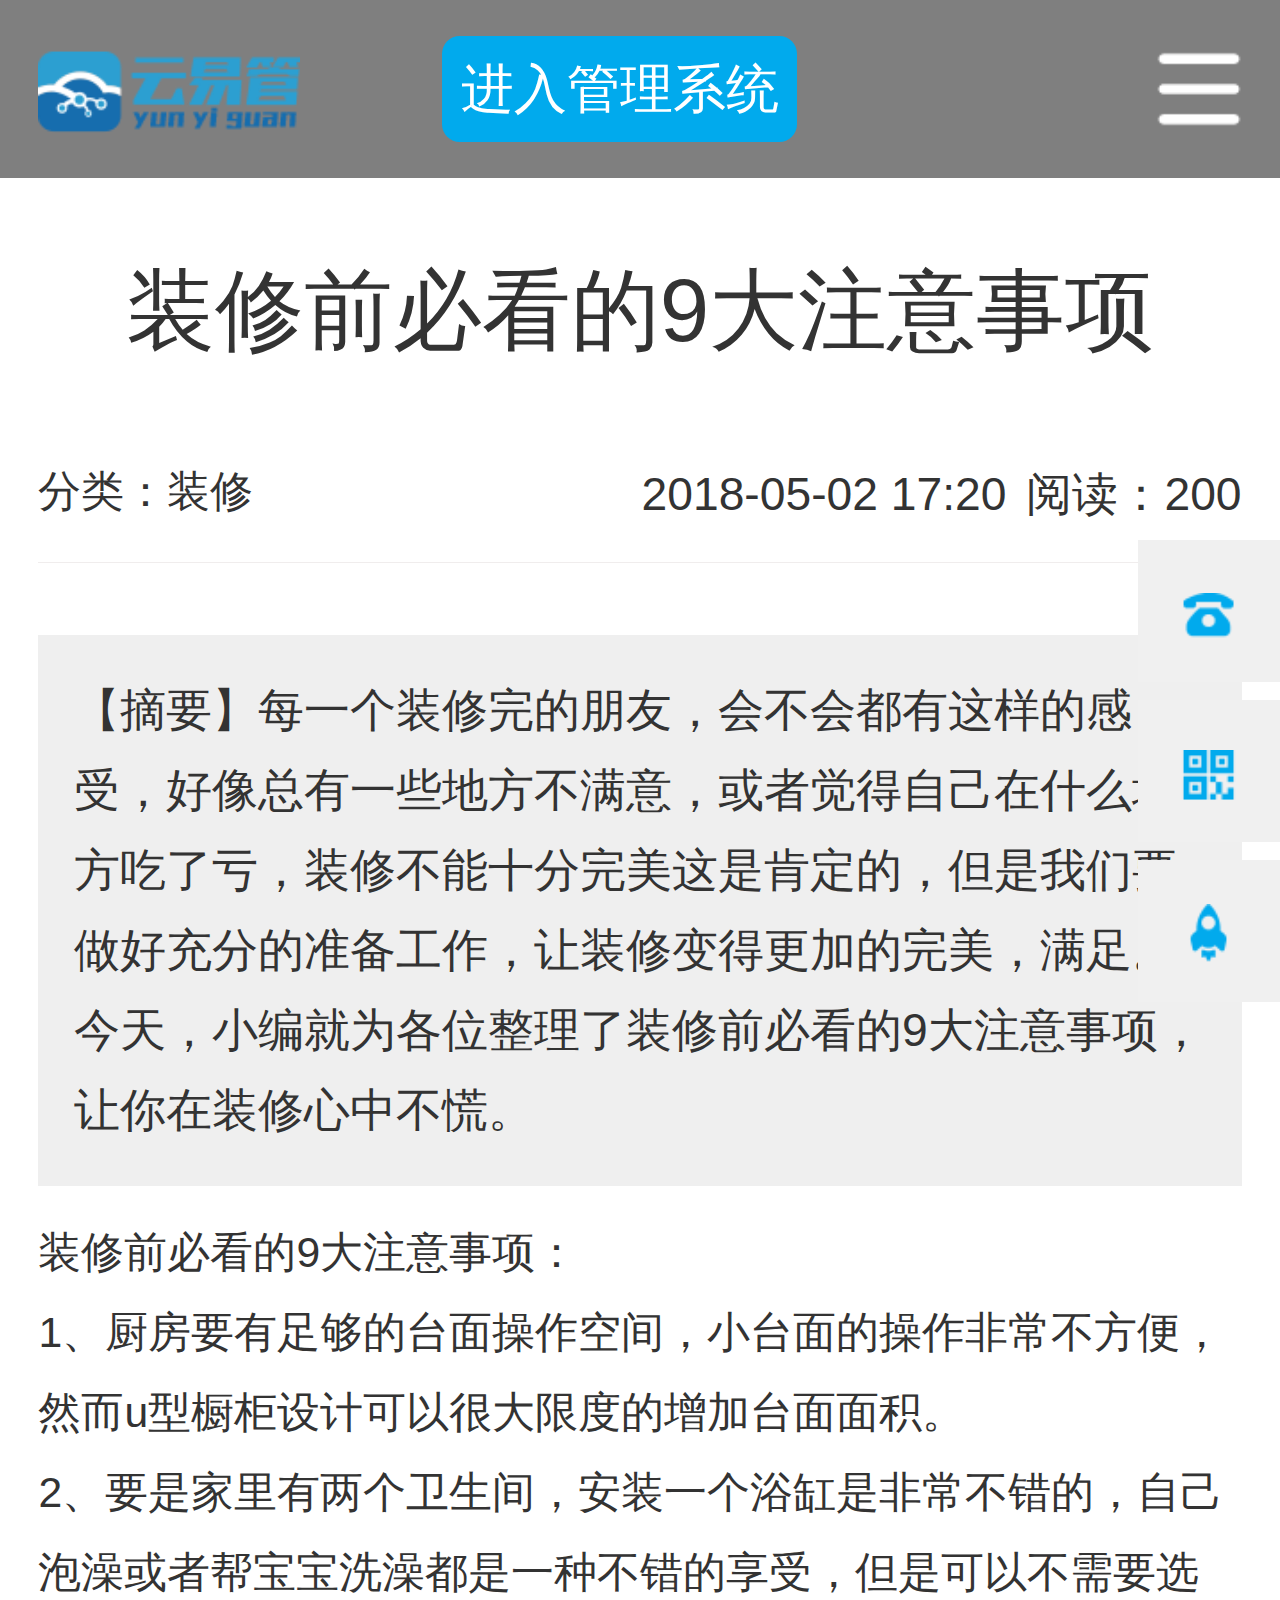
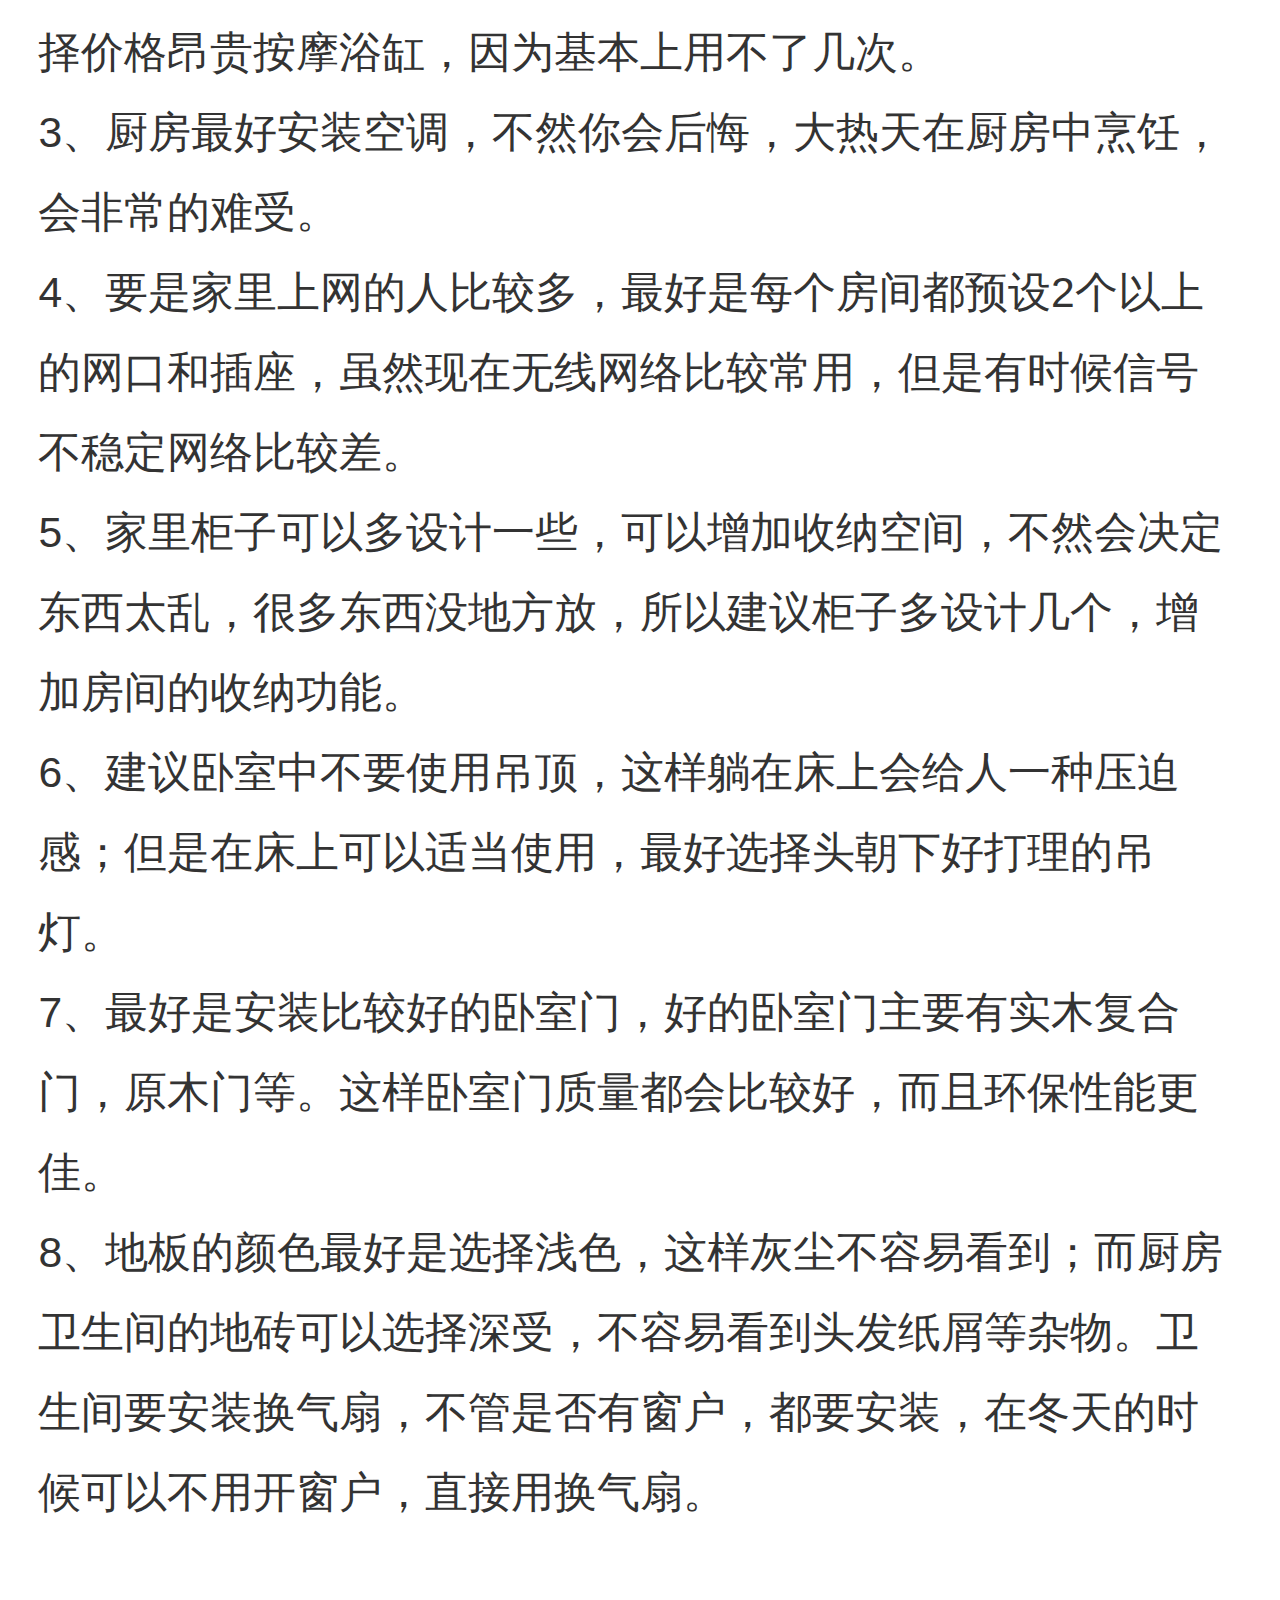
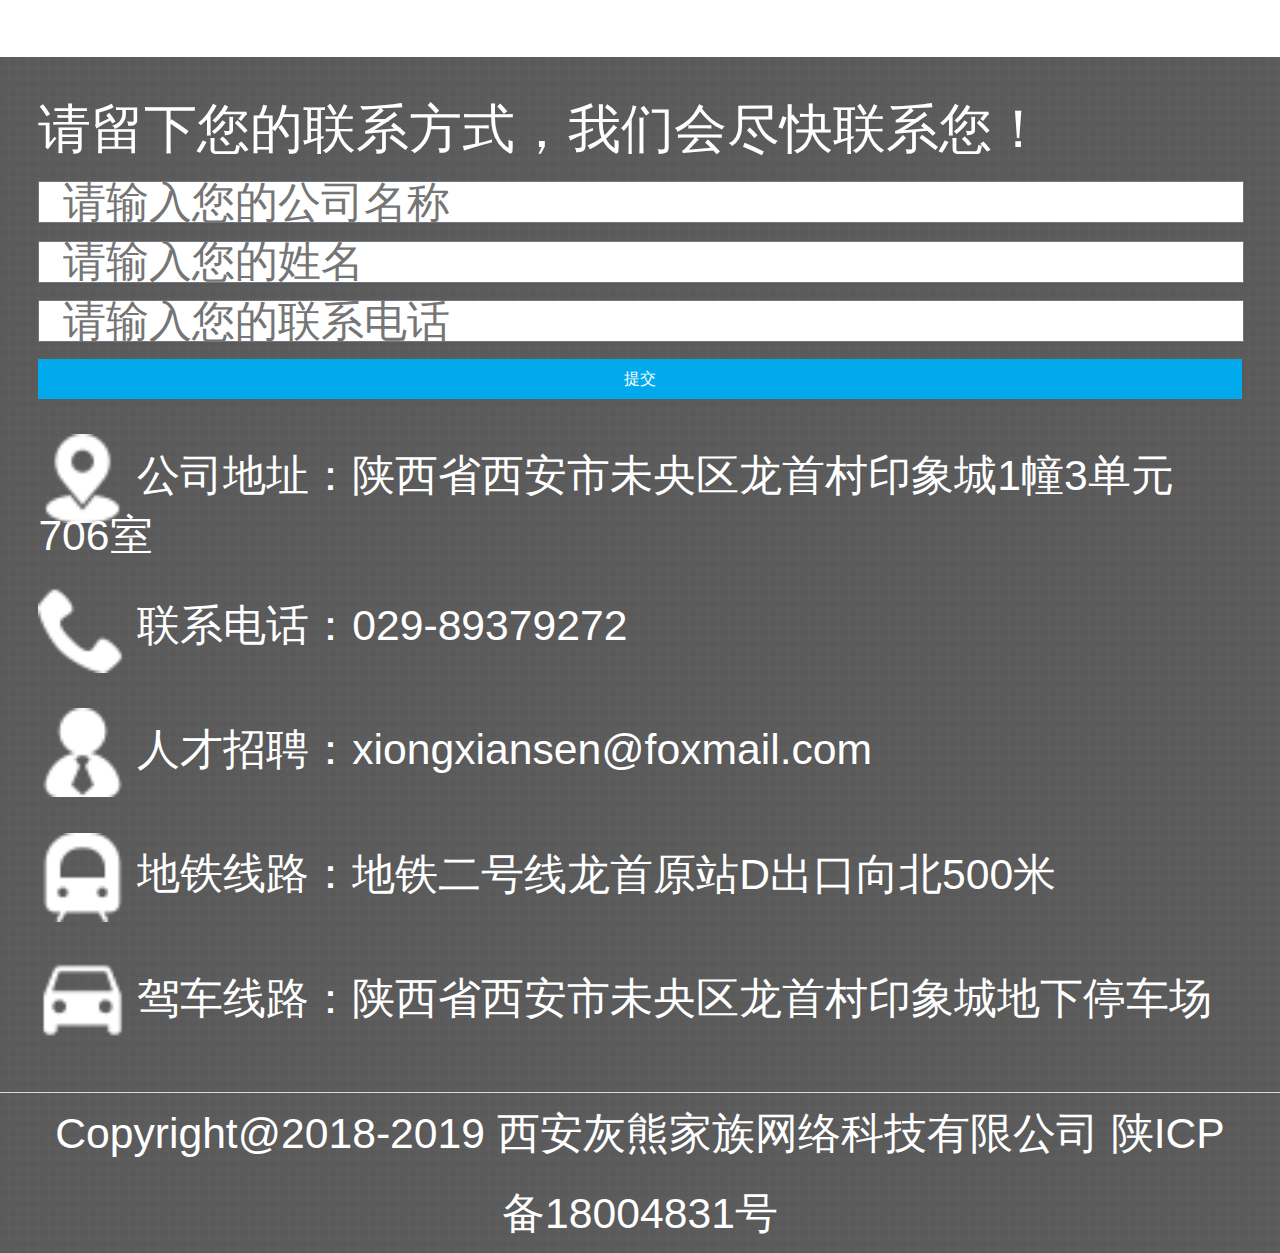
<file: mobilepage/news/newdetail.html>
﻿<!DOCTYPE html>
<!--[if lt IE 7]>      <html class="no-js lt-ie9 lt-ie8 lt-ie7"> <![endif]-->
<!--[if IE 7]>         <html class="no-js lt-ie9 lt-ie8"> <![endif]-->
<!--[if IE 8]>         <html class="no-js lt-ie9"> <![endif]-->
<!--[if gt IE 8]><!-->
<html class="no-js">
<!--<![endif]-->

<head>
    <meta charset="utf-8">
    <meta http-equiv="X-UA-Compatible" content="IE=edge">
    <title>新闻详情</title>
    <link rel="icon" href="../../images/icon.png">
    <meta name="description" content="">
    <meta name="viewport" content="width=device-width,initial-scale=1,minimum-scale=1,maximum-scale=1,user-scalable=no" />
    <meta name="format-detection" content="telephone=no">
    <script src="../../js/rem.js"></script>
    <link rel="stylesheet" href="../../mobilecss/normalize.css">
    <link rel="stylesheet" href="../../mobilecss/common.css">
    <link rel="stylesheet" href="../../mobilecss/base.css">
    <link rel="stylesheet" href="../../mobilecss/style.css">
    <script src="../../js/modernizr-2.6.2.min.js"></script>
</head>

<body>
    <!--[if lt IE 7]>
        <p class="browsehappy">You are using an <strong>outdated</strong> browser. Please <a href="http://browsehappy.com/">upgrade your browser</a> to improve your experience.</p>
    <![endif]-->
    <div class="wrap">
        <header class="w1200 clearfix">
            <a href="../../mobileindex.html" class="mobilelogo fl"><img class="logo" src="../../images/logo.png"></a>
            <a href="javascript:;" class="linkbtn fl">进入管理系统</a>
            <div class="mobilenav">
                <img src="../../images/menu.png" class="navbtn fr">
            </div>
            <div class="navwrap">
                <ul class="nav">
                    <li class="on"><a href="../../mobileindex.html">首页</a></li>
                    <li>
                        <a href="javascript:;">产品介绍</a>
                        <div class="subnav">
                            <a href="../product/product.html">云易装</a>
                            <a href="../product/product.html">云易管</a>
                            <a href="../product/product.html">云易绘</a>
                            <a href="../product/product.html">云易销</a>
                        </div>
                    </li>
                    <li><a href="../cooperate/cooperate.html">合作加盟</a></li>
                    <li><a href="../recruit/recruit.html">人才招聘</a></li>
                    <li><a href="../news/newsList.html">新闻资讯</a></li>
                    <li><a href="../about/about.html">关于我们</a></li>
                </ul>
            </div>
        </header>
        <div class="main newmain w1200">
            <div class="newdetail">
                <div class="newtite">装修前必看的9大注意事项</div>
                <div class="newout clearfix">
                    <div class="lefttip fl">分类：装修</div>
                    <div class="hadsee fr">阅读：200</div>
                    <div class="fr">2018-05-02 17:20</div>
                </div>
                <div class="detaildescribe">
                    <span>【摘要】</span>每一个装修完的朋友，会不会都有这样的感受，好像总有一些地方不满意，或者觉得自己在什么地方吃了亏，装修不能十分完美这是肯定的，但是我们要做好充分的准备工作，让装修变得更加的完美，满足。今天，小编就为各位整理了装修前必看的9大注意事项，让你在装修心中不慌。
                </div>
                <div class="newcontent">
                    <p>
                        装修前必看的9大注意事项：
                    </p>
                    <p>
                        1、厨房要有足够的台面操作空间，小台面的操作非常不方便，然而u型橱柜设计可以很大限度的增加台面面积。
                    </p>
                    <p>
                        2、要是家里有两个卫生间，安装一个浴缸是非常不错的，自己泡澡或者帮宝宝洗澡都是一种不错的享受，但是可以不需要选择价格昂贵按摩浴缸，因为基本上用不了几次。
                    </p>
                    <p>
                        3、厨房最好安装空调，不然你会后悔，大热天在厨房中烹饪，会非常的难受。
                    </p>
                    <p>
                        4、要是家里上网的人比较多，最好是每个房间都预设2个以上的网口和插座，虽然现在无线网络比较常用，但是有时候信号不稳定网络比较差。
                    </p>
                    <p>
                        5、家里柜子可以多设计一些，可以增加收纳空间，不然会决定东西太乱，很多东西没地方放，所以建议柜子多设计几个，增加房间的收纳功能。
                    </p>
                    <p>
                        6、建议卧室中不要使用吊顶，这样躺在床上会给人一种压迫感；但是在床上可以适当使用，最好选择头朝下好打理的吊灯。
                    </p>
                    <p>
                        7、最好是安装比较好的卧室门，好的卧室门主要有实木复合门，原木门等。这样卧室门质量都会比较好，而且环保性能更佳。
                    </p>
                    <p>
                        8、地板的颜色最好是选择浅色，这样灰尘不容易看到；而厨房卫生间的地砖可以选择深受，不容易看到头发纸屑等杂物。卫生间要安装换气扇，不管是否有窗户，都要安装，在冬天的时候可以不用开窗户，直接用换气扇。
                    </p>
                </div>
            </div>
        </div>
        <footer>
            <div class="foorinner w1200 clearfix">
                <div class="footleft fl">
                    <p class="contactnotice">请留下您的联系方式，我们会尽快联系您！</p>
                    <form>
                        <div class="formitem">
                            <input type="text" placeholder="请输入您的公司名称">
                        </div>
                        <div class="formitem">
                            <input type="text" placeholder="请输入您的姓名">
                        </div>
                        <div class="formitem">
                            <input type="text" placeholder="请输入您的联系电话">
                        </div>
                        <div class="centerbtn"><button class="submitbtn">提交</button></div>
                    </form>
                </div>
                <div class="footright fl">
                    <ul class="messageul">
                        <li><img src="../../images/icon1.png" width="30"><span>公司地址：</span>陕西省西安市未央区龙首村印象城1幢3单元706室</li>
                        <li><img src="../../images/icon2.png" width="30"><span>联系电话：</span>029-89379272</li>
                        <li><img src="../../images/icon3.png" width="30"><span>人才招聘：</span>xiongxiansen@foxmail.com</li>
                        <li><img src="../../images/icon4.png" width="30"><span>地铁线路：</span>地铁二号线龙首原站D出口向北500米</li>
                        <li><img src="../../images/icon5.png" width="30"><span>驾车线路：</span>陕西省西安市未央区龙首村印象城地下停车场</li>
                    </ul>
                </div>
            </div>
            <div class="copyright">
                Copyright@2018-2019 西安灰熊家族网络科技有限公司 陕ICP备18004831号
            </div>
        </footer>
        <ul class="rightlink">
            <li class="phonelinkwrap">
                <a href="javascript:;" class="phonelink"></a>
                <span class="phonenum">029-89379272</span>
            </li>
            <li class="erweimawrap">
                <a href="javascript:;" class="erweimalink"></a>
                <img src="../../images/gongzhonghao.jpg" class="erweimaimg">
            </li>
            <li>
                <a href="javascript:;" class="gotoplink"></a>
            </li>
        </ul>
    </div>
    <!-- //wrap -->
    <script type="text/javascript" src="../../js/jquery-3.3.1.min.js"></script>
    <script type="text/javascript" src="../../js/common.js"></script>
</body>

</html>
</file>
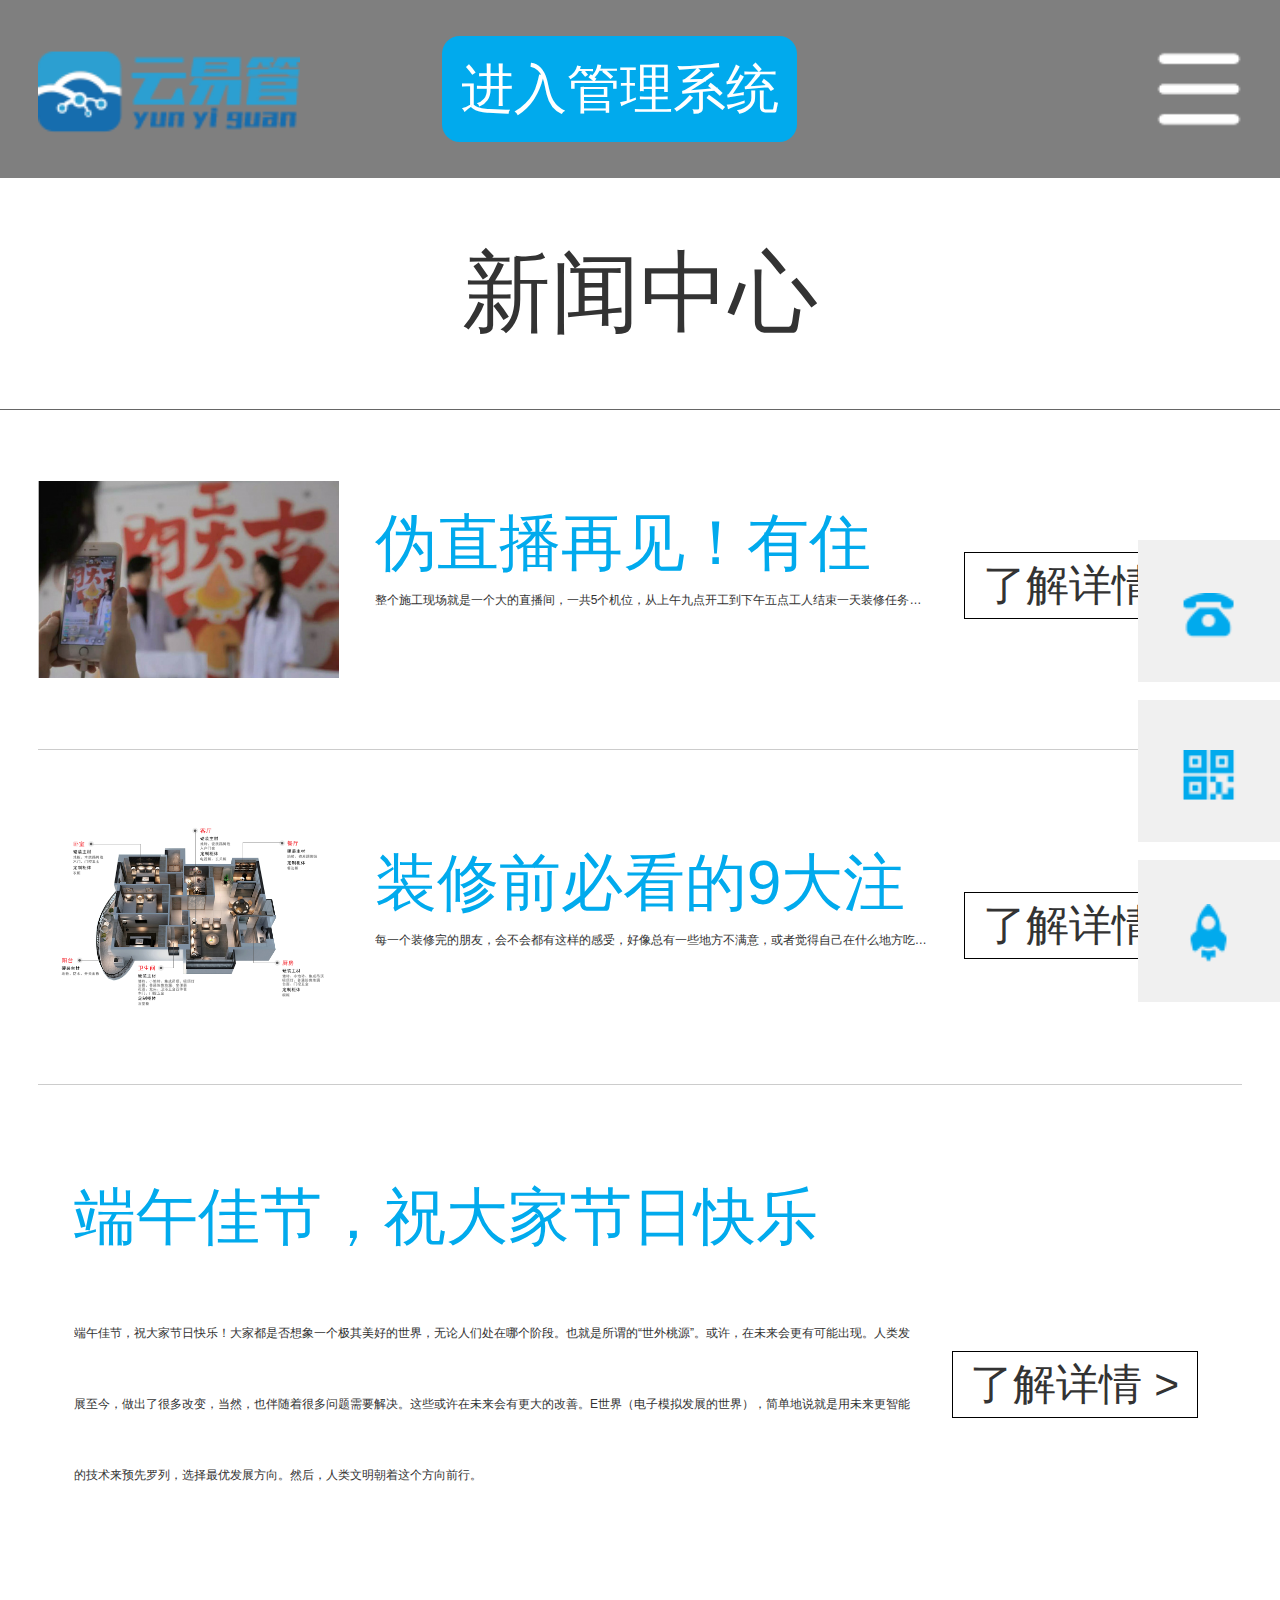
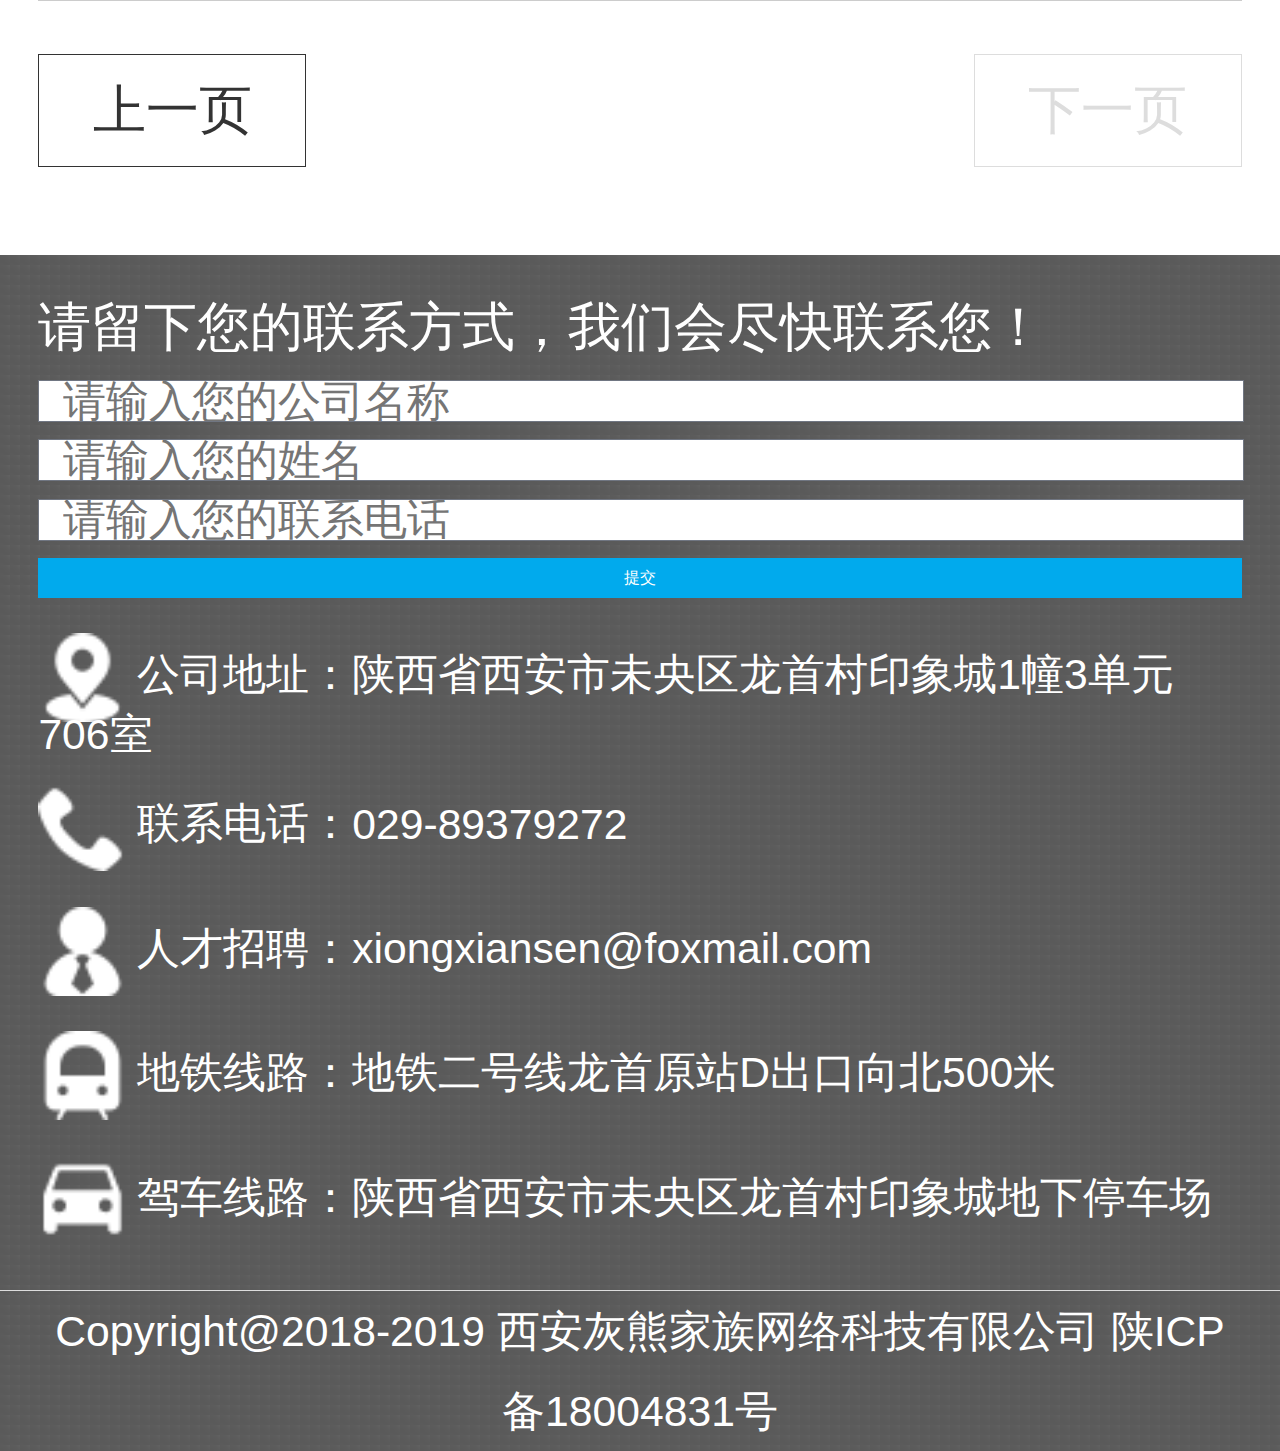
<file: mobilepage/news/newsList.html>
﻿<!DOCTYPE html>
<!--[if lt IE 7]>      <html class="no-js lt-ie9 lt-ie8 lt-ie7"> <![endif]-->
<!--[if IE 7]>         <html class="no-js lt-ie9 lt-ie8"> <![endif]-->
<!--[if IE 8]>         <html class="no-js lt-ie9"> <![endif]-->
<!--[if gt IE 8]><!-->
<html class="no-js">
<!--<![endif]-->

<head>
    <meta charset="utf-8">
    <meta http-equiv="X-UA-Compatible" content="IE=edge">
    <title>新闻列表</title>
    <link rel="icon" href="../../images/icon.png">
    <meta name="description" content="">
    <meta name="viewport" content="width=device-width,initial-scale=1,minimum-scale=1,maximum-scale=1,user-scalable=no" />
    <meta name="format-detection" content="telephone=no">
    <script src="../../js/rem.js"></script>
    <link rel="stylesheet" href="../../mobilecss/normalize.css">
    <link rel="stylesheet" href="../../mobilecss/common.css">
    <link rel="stylesheet" href="../../mobilecss/base.css">
    <link rel="stylesheet" href="../../mobilecss/style.css">
    <script src="../../js/modernizr-2.6.2.min.js"></script>
</head>

<body>
    <!--[if lt IE 7]>
        <p class="browsehappy">You are using an <strong>outdated</strong> browser. Please <a href="http://browsehappy.com/">upgrade your browser</a> to improve your experience.</p>
    <![endif]-->
    <div class="wrap">
        <header class="w1200 clearfix">
            <a href="../../mobileindex.html" class="mobilelogo fl"><img class="logo" src="../../images/logo.png"></a>
            <a href="javascript:;" class="linkbtn fl">进入管理系统</a>
            <div class="mobilenav">
                <img src="../../images/menu.png" class="navbtn fr">
            </div>
            <div class="navwrap">
                <ul class="nav">
                    <li class="on"><a href="../../mobileindex.html">首页</a></li>
                    <li>
                        <a href="javascript:;">产品介绍</a>
                        <div class="subnav">
                            <a href="../product/product.html">云易装</a>
                            <a href="../product/product.html">云易管</a>
                            <a href="../product/product.html">云易绘</a>
                            <a href="../product/product.html">云易销</a>
                        </div>
                    </li>
                    <li><a href="../cooperate/cooperate.html">合作加盟</a></li>
                    <li><a href="../recruit/recruit.html">人才招聘</a></li>
                    <li><a href="../news/newsList.html">新闻资讯</a></li>
                    <li><a href="../about/about.html">关于我们</a></li>
                </ul>
            </div>
        </header>
        <div class="main newmain">
            <p class="newtitle w1200">新闻中心</p>
            <ul class="newsList w1200">
                <li class="clearfix">
                    <a href="newdetail.html" class="newleft fl">
                        <img src="../../images/new1.jpg">
                    </a>
                    <div class="newright fl">
                        <a href="newdetail.html" class="newname" title="伪直播再见！有住N-home玩转装修“真直播”">伪直播再见！有住N-home玩转装修“真直播”</a>
                        <p class="newdescribe">整个施工现场就是一个大的直播间，一共5个机位，从上午九点开工到下午五点工人结束一天装修任务，不间断的分别拍摄客厅、卧室、书房、厨房与卫生间的施工情况。装修技师们如何装吊顶、怎么铺地板、墙面板怎么安装…甚至是技师之间小声的对话，一举一动都收进直播中，网友朋友可以时时的监控。</p>
                    </div>
                    <a href="newdetail.html" class="newmore fl">了解详情 ></a>
                </li>
                <li class="clearfix">
                    <a href="newdetail.html" class="newleft fl">
                        <img src="../../images/new2.png">
                    </a>
                    <div class="newright fl">
                        <a href="newdetail.html" class="newname" title="装修前必看的9大注意事项">装修前必看的9大注意事项</a>
                        <p class="newdescribe">每一个装修完的朋友，会不会都有这样的感受，好像总有一些地方不满意，或者觉得自己在什么地方吃了亏，装修不能十分完美这是肯定的，但是我们要做好充分的准备工作，让装修变得更加的完美，满足。今天，小编就为各位整理了装修前必看的9大注意事项，让你在装修心中不慌。</p>
                    </div>
                    <a href="newdetail.html" class="newmore fl">了解详情 ></a>
                </li>
                <li class="noimgli clearfix">
                    <div class="newright fl">
                        <a href="newdetail.html" class="newname" title="端午佳节，祝大家节日快乐">端午佳节，祝大家节日快乐</a>
                        <p class="newdescribe">端午佳节，祝大家节日快乐！大家都是否想象一个极其美好的世界，无论人们处在哪个阶段。也就是所谓的“世外桃源”。或许，在未来会更有可能出现。人类发展至今，做出了很多改变，当然，也伴随着很多问题需要解决。这些或许在未来会有更大的改善。E世界（电子模拟发展的世界），简单地说就是用未来更智能的技术来预先罗列，选择最优发展方向。然后，人类文明朝着这个方向前行。</p>
                    </div>
                    <a href="newdetail.html" class="newmore fl">了解详情 ></a>
                </li>
            </ul>
            <!--分页-->
            <!--<div class="page">
                <table class="pageList">
                    <tbody>
                        <tr>
                            <td>
                                <div>
                                    <a class="prev active" href="">首页</a>
                                    <span>1</span>
                                    <a href="">2</a><a href="">3</a><a href="">4</a><a href="">5</a>
                                    <a class="prev" href="">...</a>
                                    <a class="next" href="">&gt;</a>
                                    <a class="prev" href="">尾页</a>
                                    <input type="text" value="1" class="PageIndex" max="19" thispage="1"><input type="button" value="GO" class="PageBtn">
                                </div>
                            </td>
                        </tr>
                    </tbody>
                </table>
            </div>-->
            <div class="mobilepage w1200 clearfix">
                <a class="lastpage fl" href="javascript:;">上一页</a>
                <a class="lastpage unable fr" href="javascript:;">下一页</a>
            </div>
        </div>
        <footer>
            <div class="foorinner w1200 clearfix">
                <div class="footleft fl">
                    <p class="contactnotice">请留下您的联系方式，我们会尽快联系您！</p>
                    <form>
                        <div class="formitem">
                            <input type="text" placeholder="请输入您的公司名称">
                        </div>
                        <div class="formitem">
                            <input type="text" placeholder="请输入您的姓名">
                        </div>
                        <div class="formitem">
                            <input type="text" placeholder="请输入您的联系电话">
                        </div>
                        <div class="centerbtn"><button class="submitbtn">提交</button></div>
                    </form>
                </div>
                <div class="footright fl">
                    <ul class="messageul">
                        <li><img src="../../images/icon1.png" width="30"><span>公司地址：</span>陕西省西安市未央区龙首村印象城1幢3单元706室</li>
                        <li><img src="../../images/icon2.png" width="30"><span>联系电话：</span>029-89379272</li>
                        <li><img src="../../images/icon3.png" width="30"><span>人才招聘：</span>xiongxiansen@foxmail.com</li>
                        <li><img src="../../images/icon4.png" width="30"><span>地铁线路：</span>地铁二号线龙首原站D出口向北500米</li>
                        <li><img src="../../images/icon5.png" width="30"><span>驾车线路：</span>陕西省西安市未央区龙首村印象城地下停车场</li>
                    </ul>
                </div>
            </div>
            <div class="copyright">
                Copyright@2018-2019 西安灰熊家族网络科技有限公司 陕ICP备18004831号
            </div>
        </footer>
        <ul class="rightlink">
            <li class="phonelinkwrap">
                <a href="javascript:;" class="phonelink"></a>
                <span class="phonenum">029-89379272</span>
            </li>
            <li class="erweimawrap">
                <a href="javascript:;" class="erweimalink"></a>
                <img src="../../images/gongzhonghao.jpg" class="erweimaimg">
                <li>
                    <a href="javascript:;" class="gotoplink"></a>
                </li>
        </ul>
    </div>
    <!-- //wrap -->
    <script type="text/javascript" src="../../js/jquery-3.3.1.min.js"></script>
    <script type="text/javascript" src="../../js/common.js"></script>
</body>

</html>
</file>
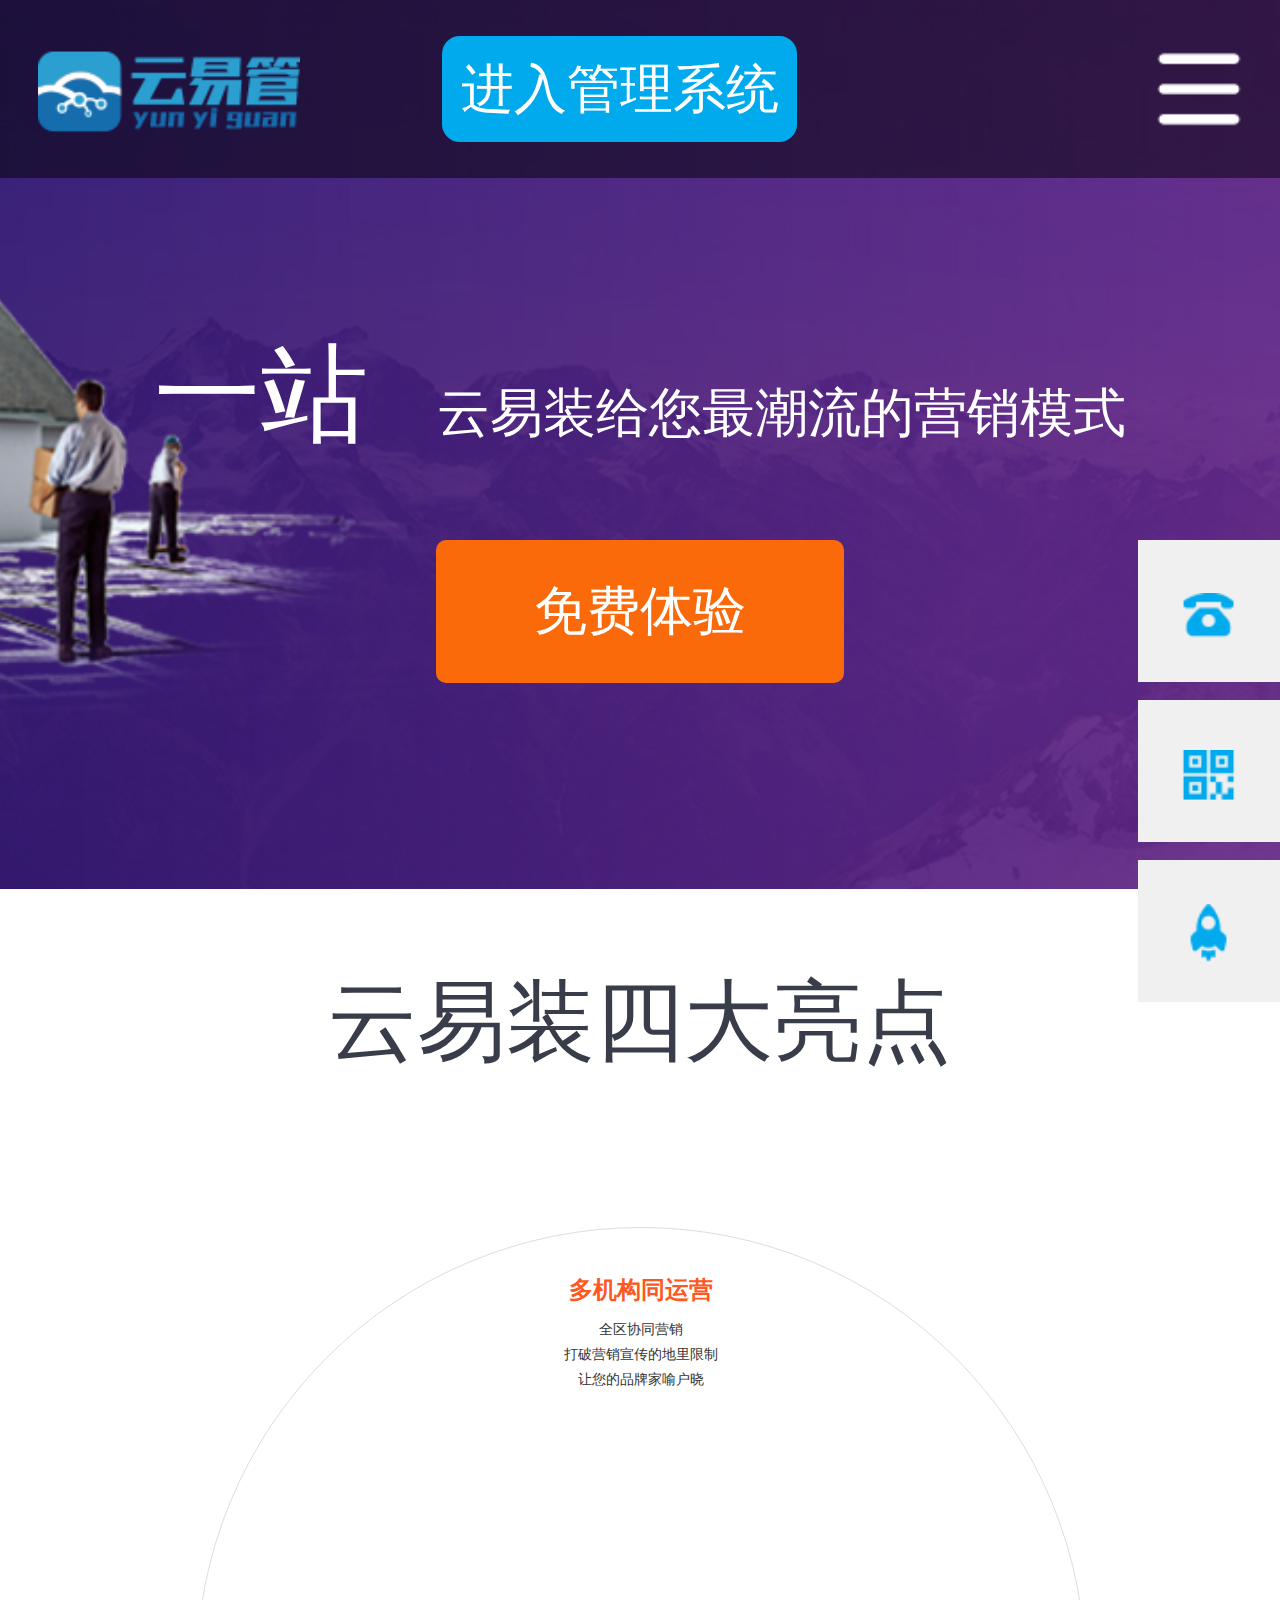
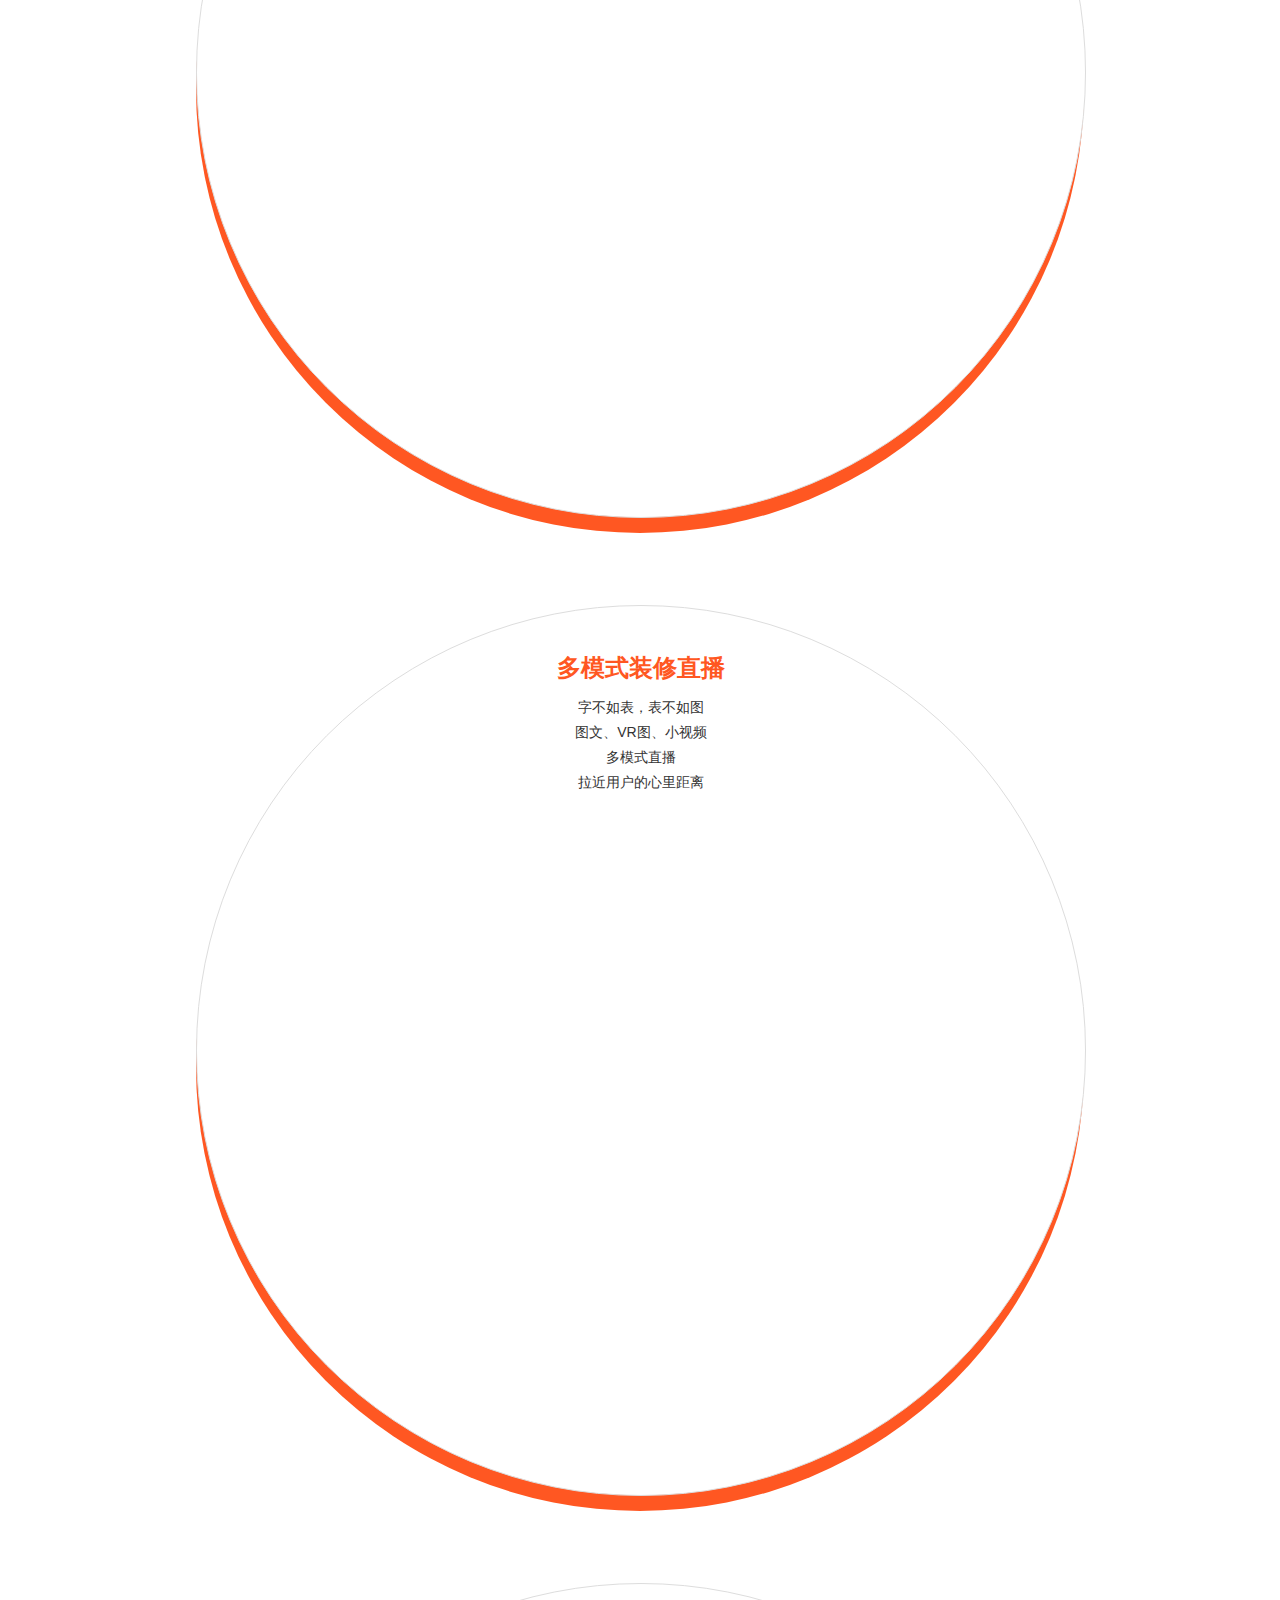
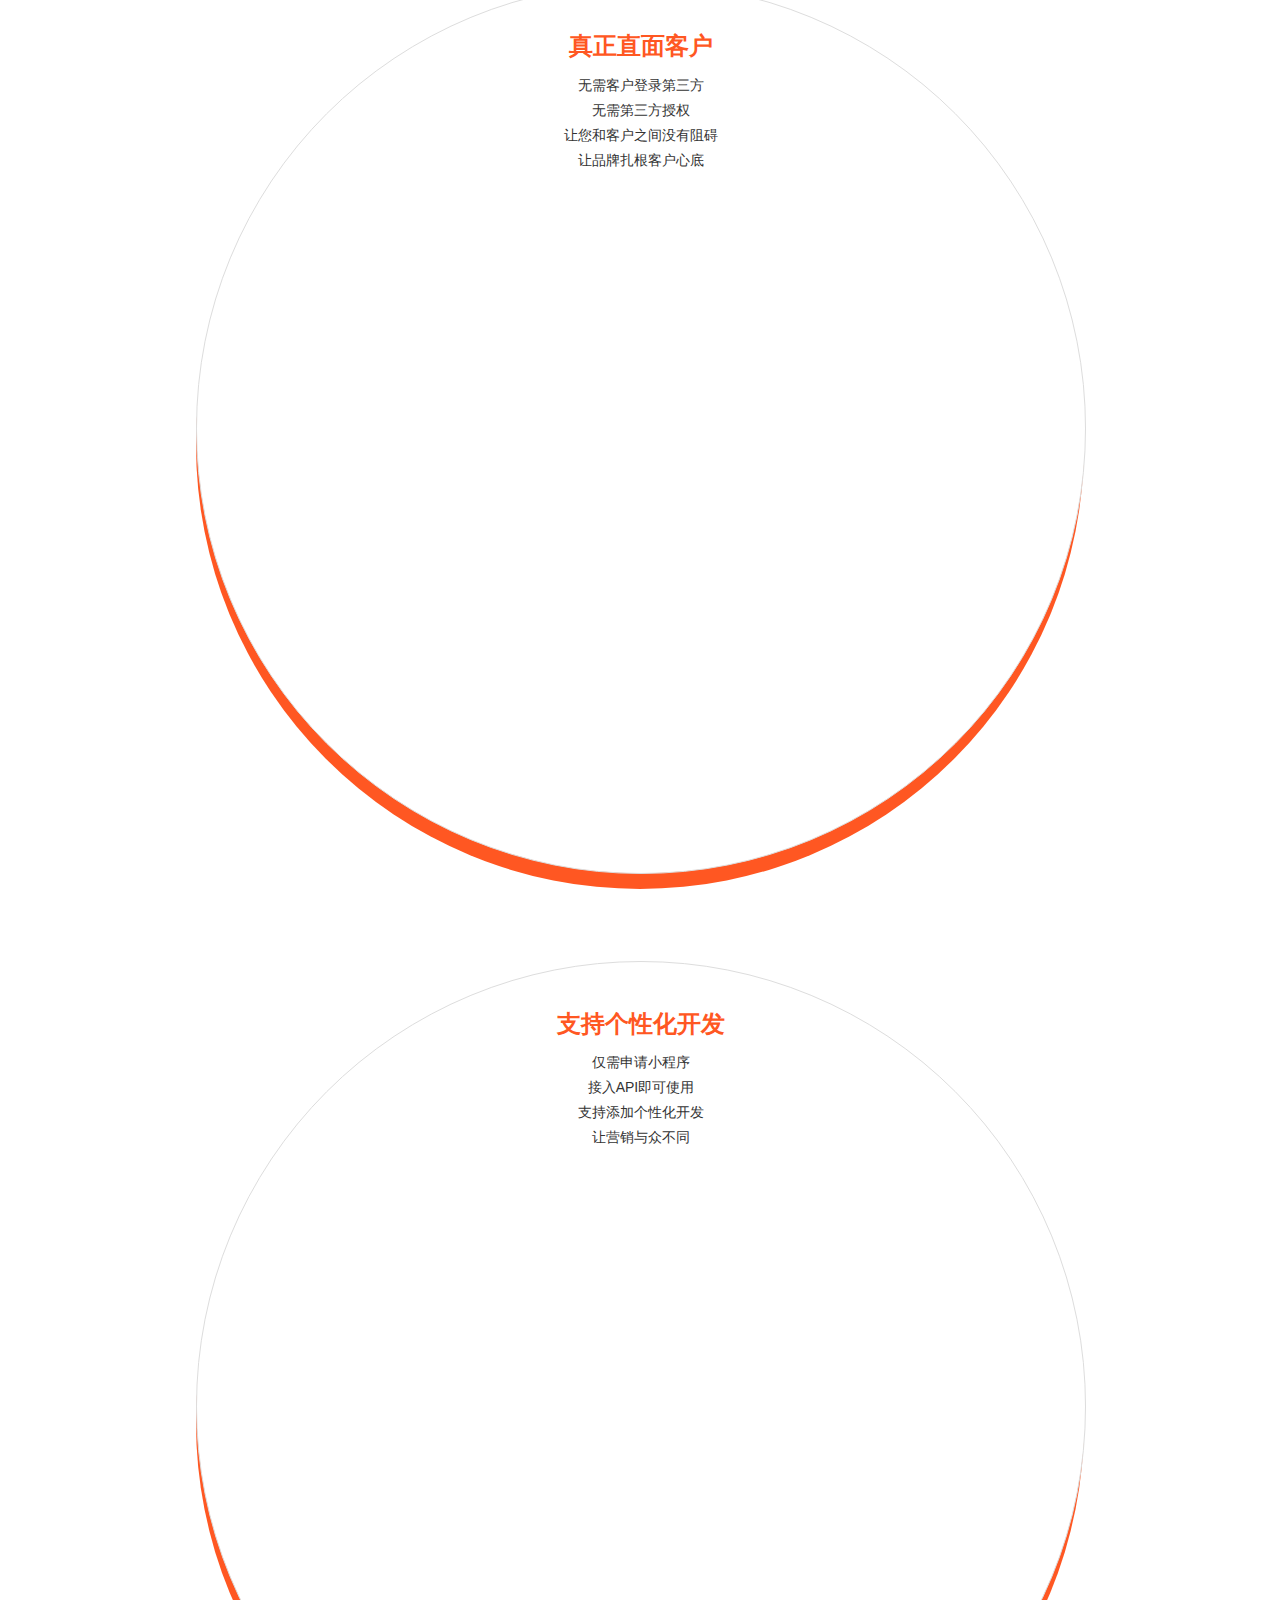
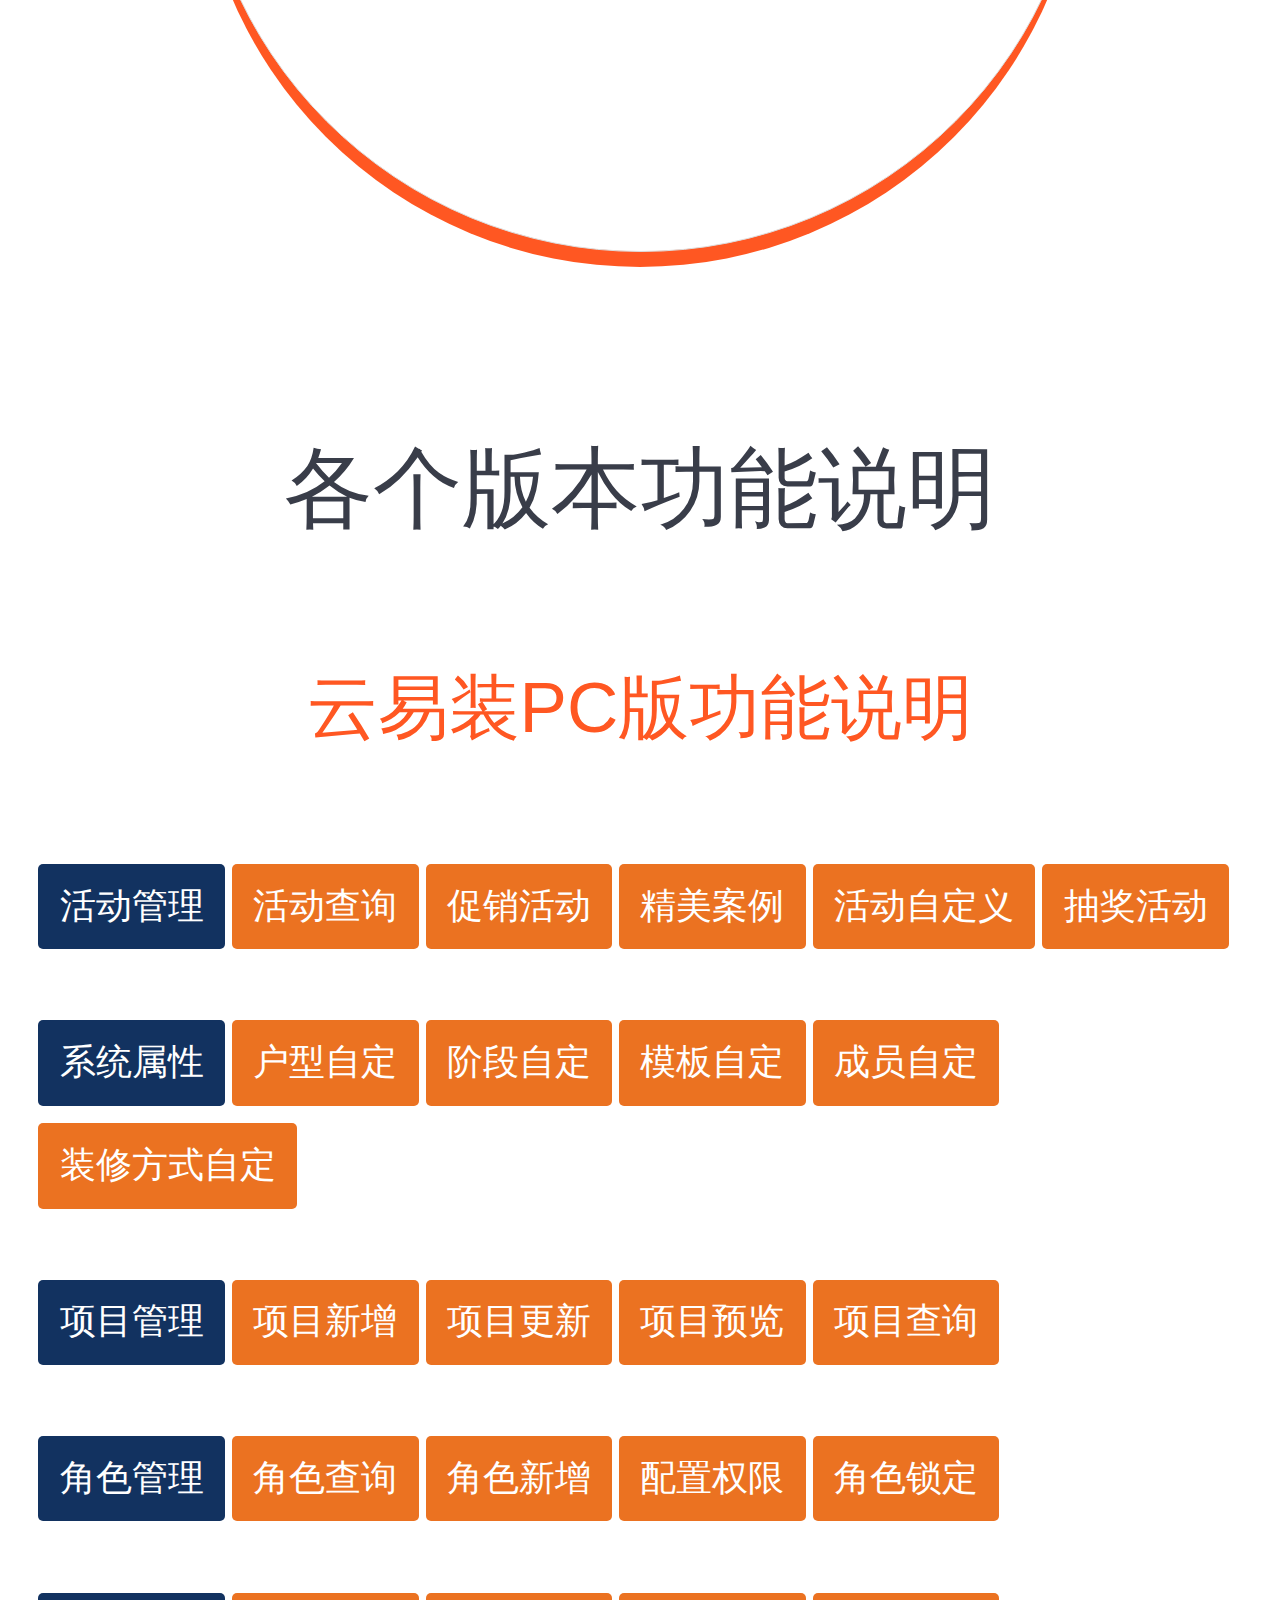
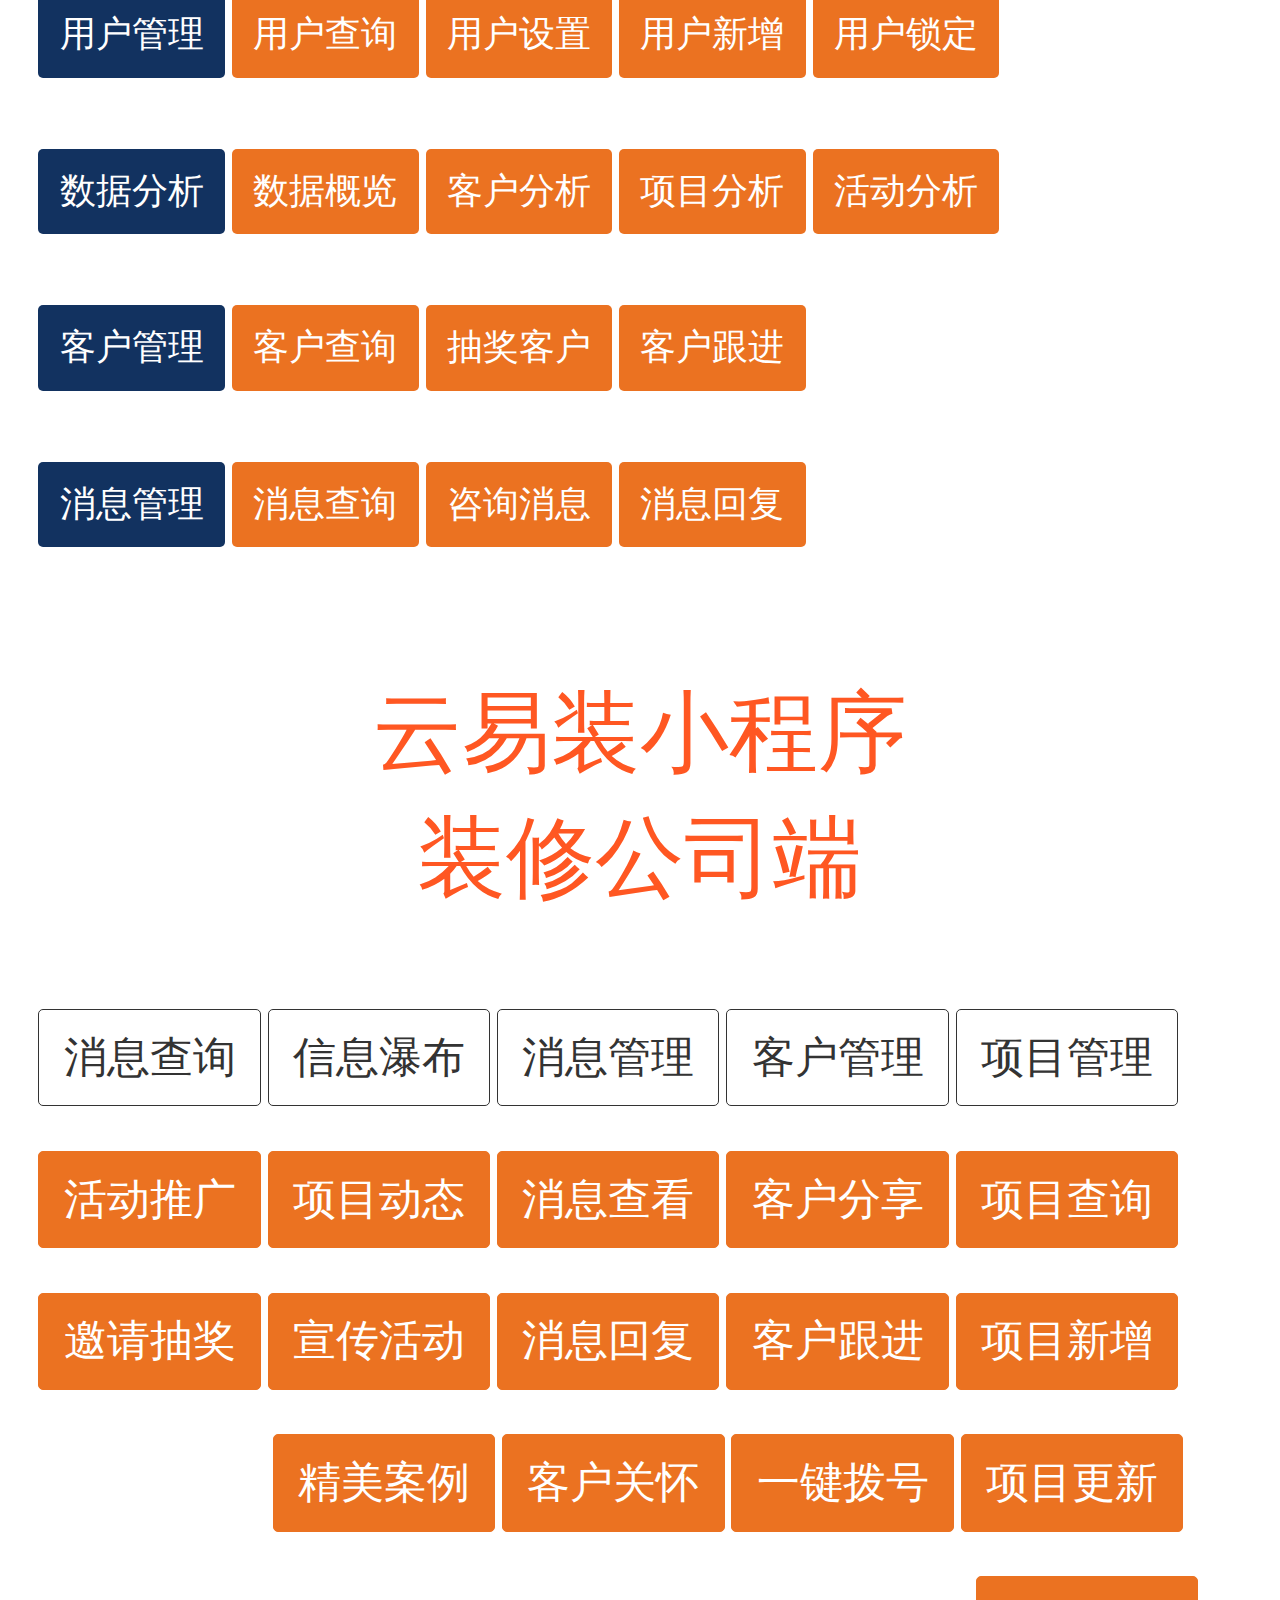
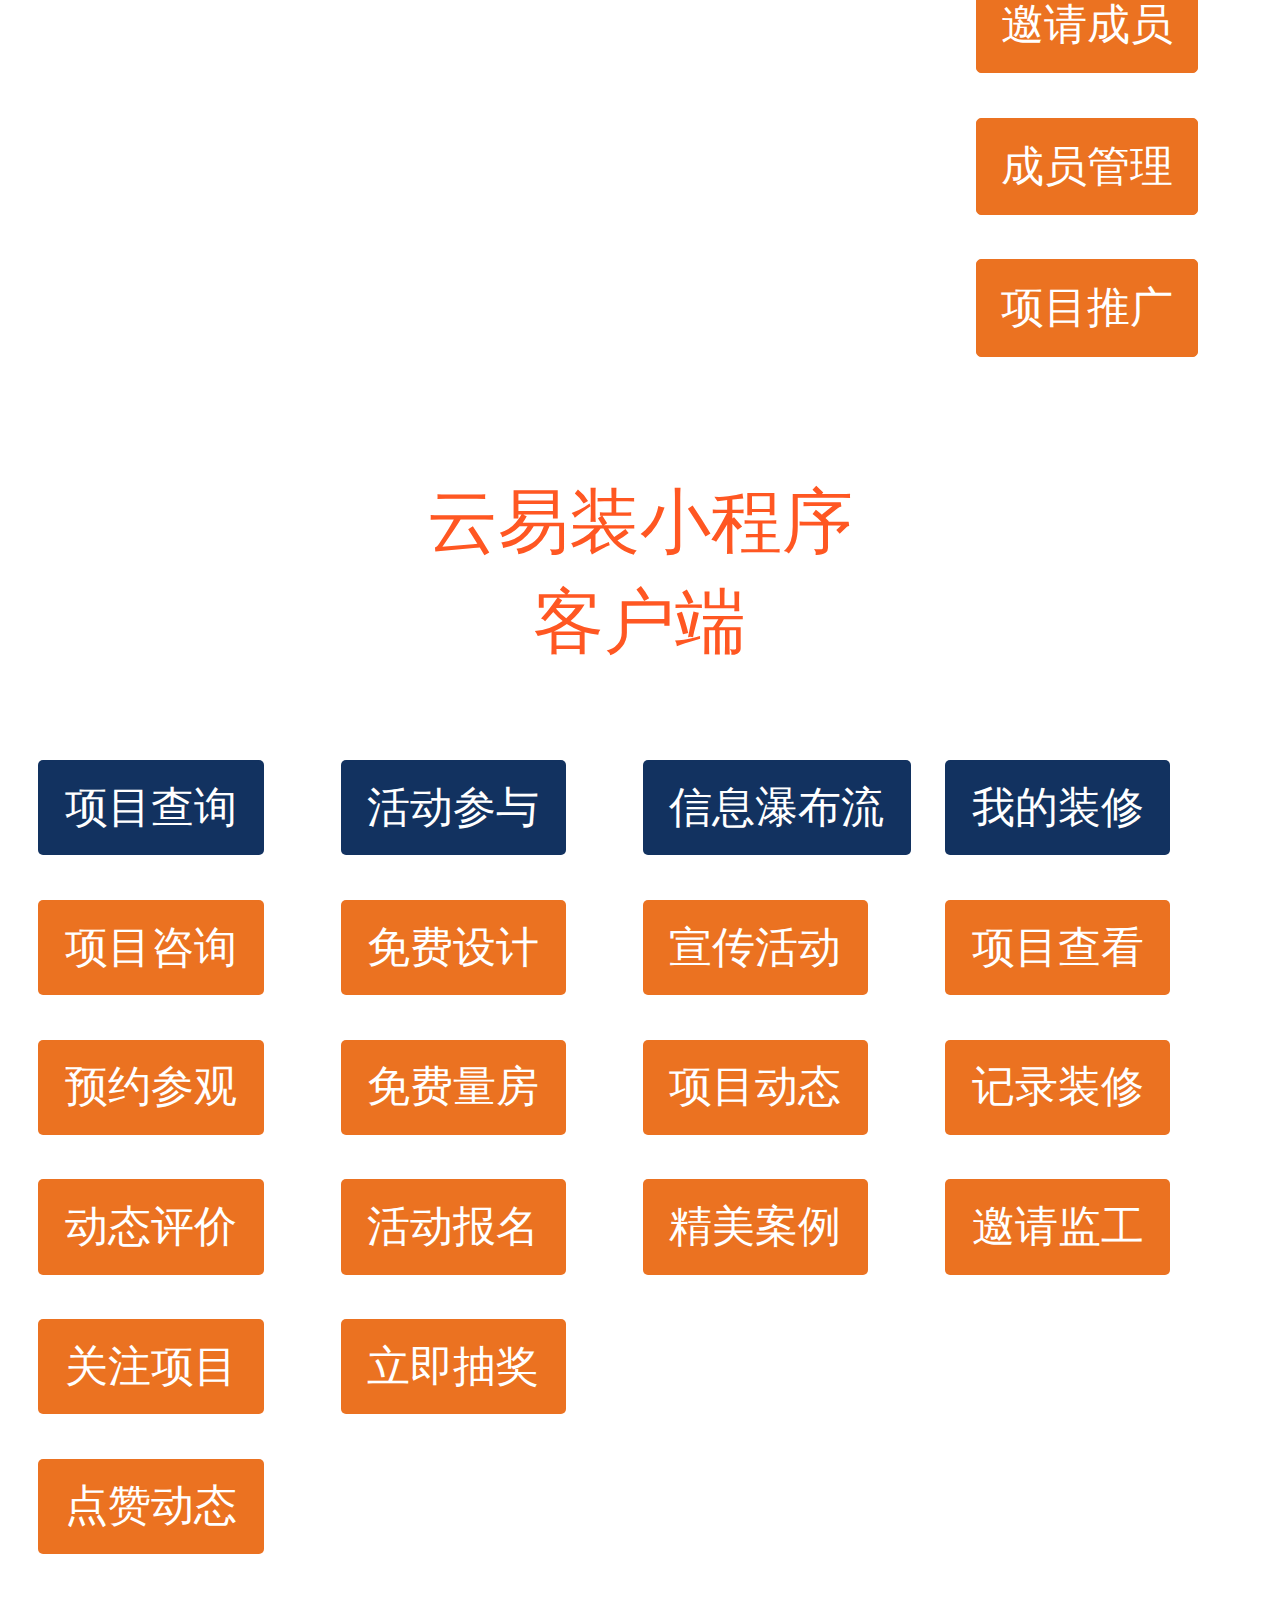
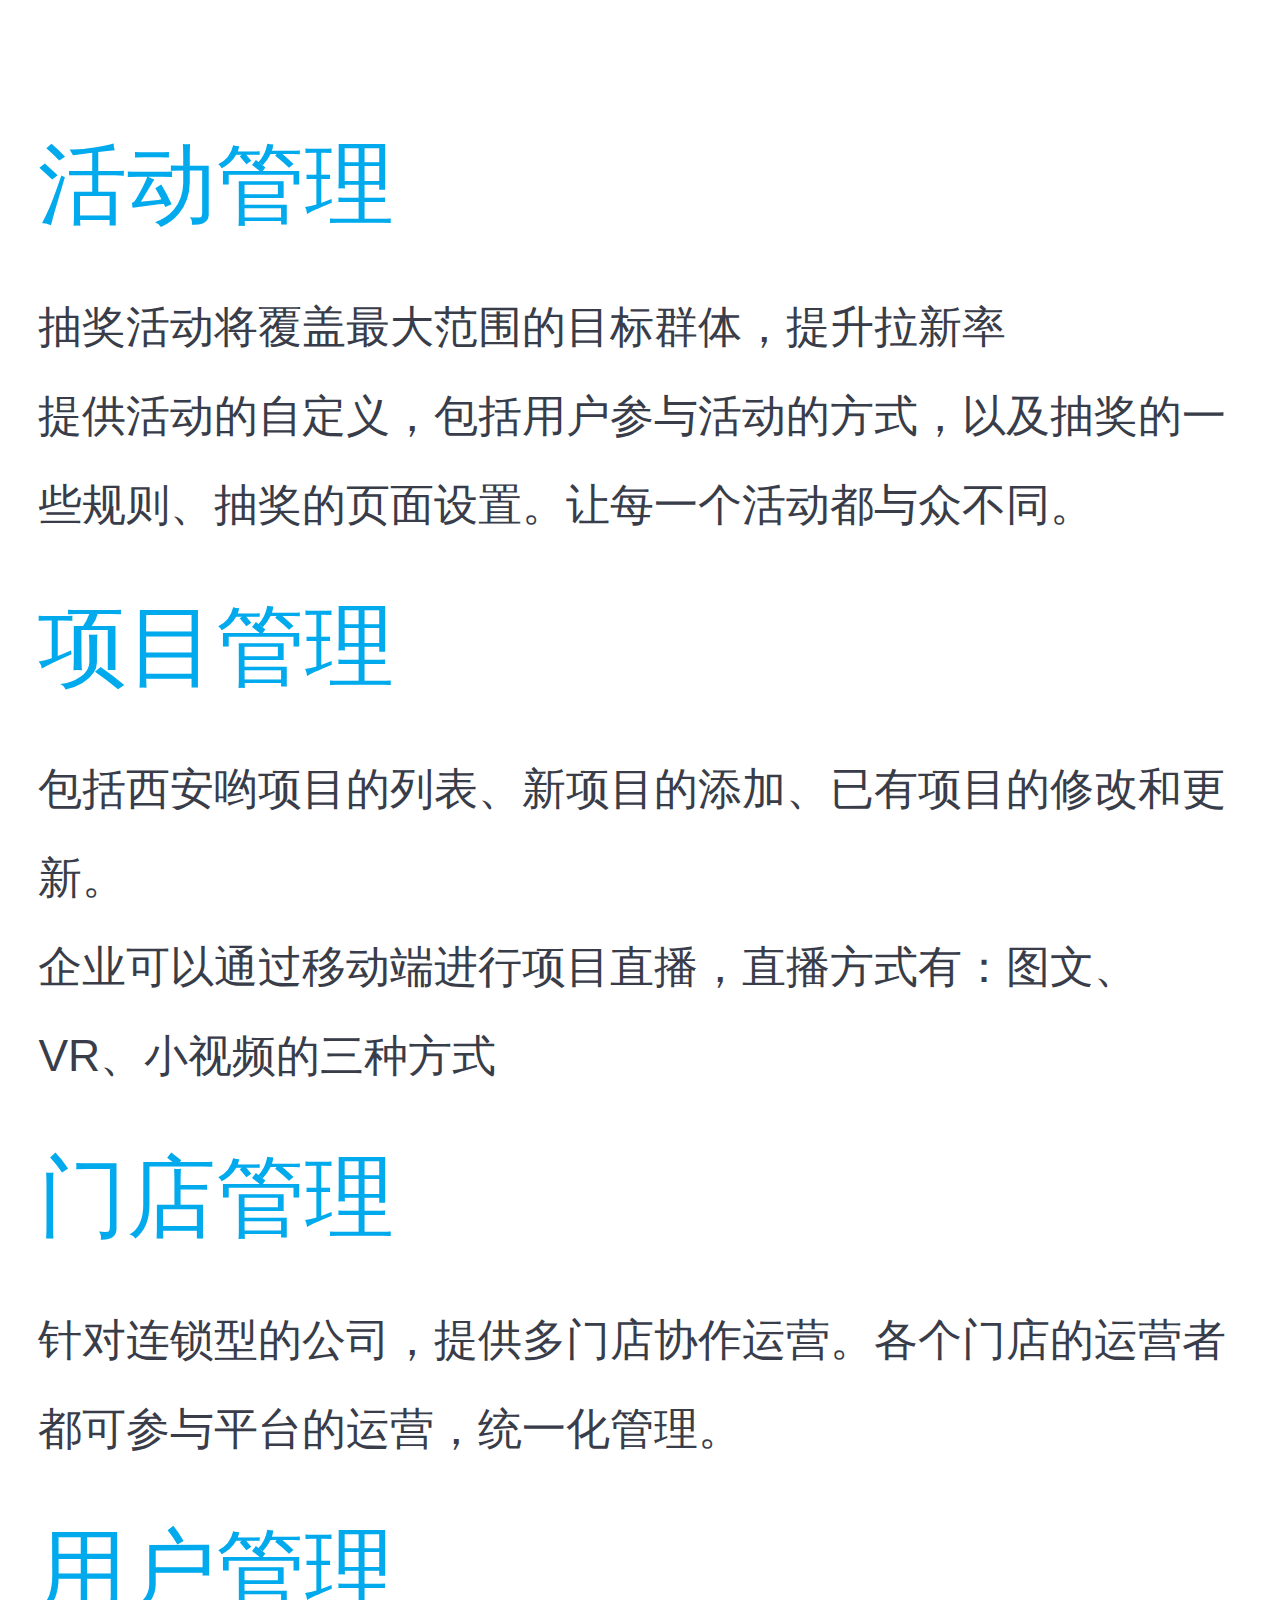
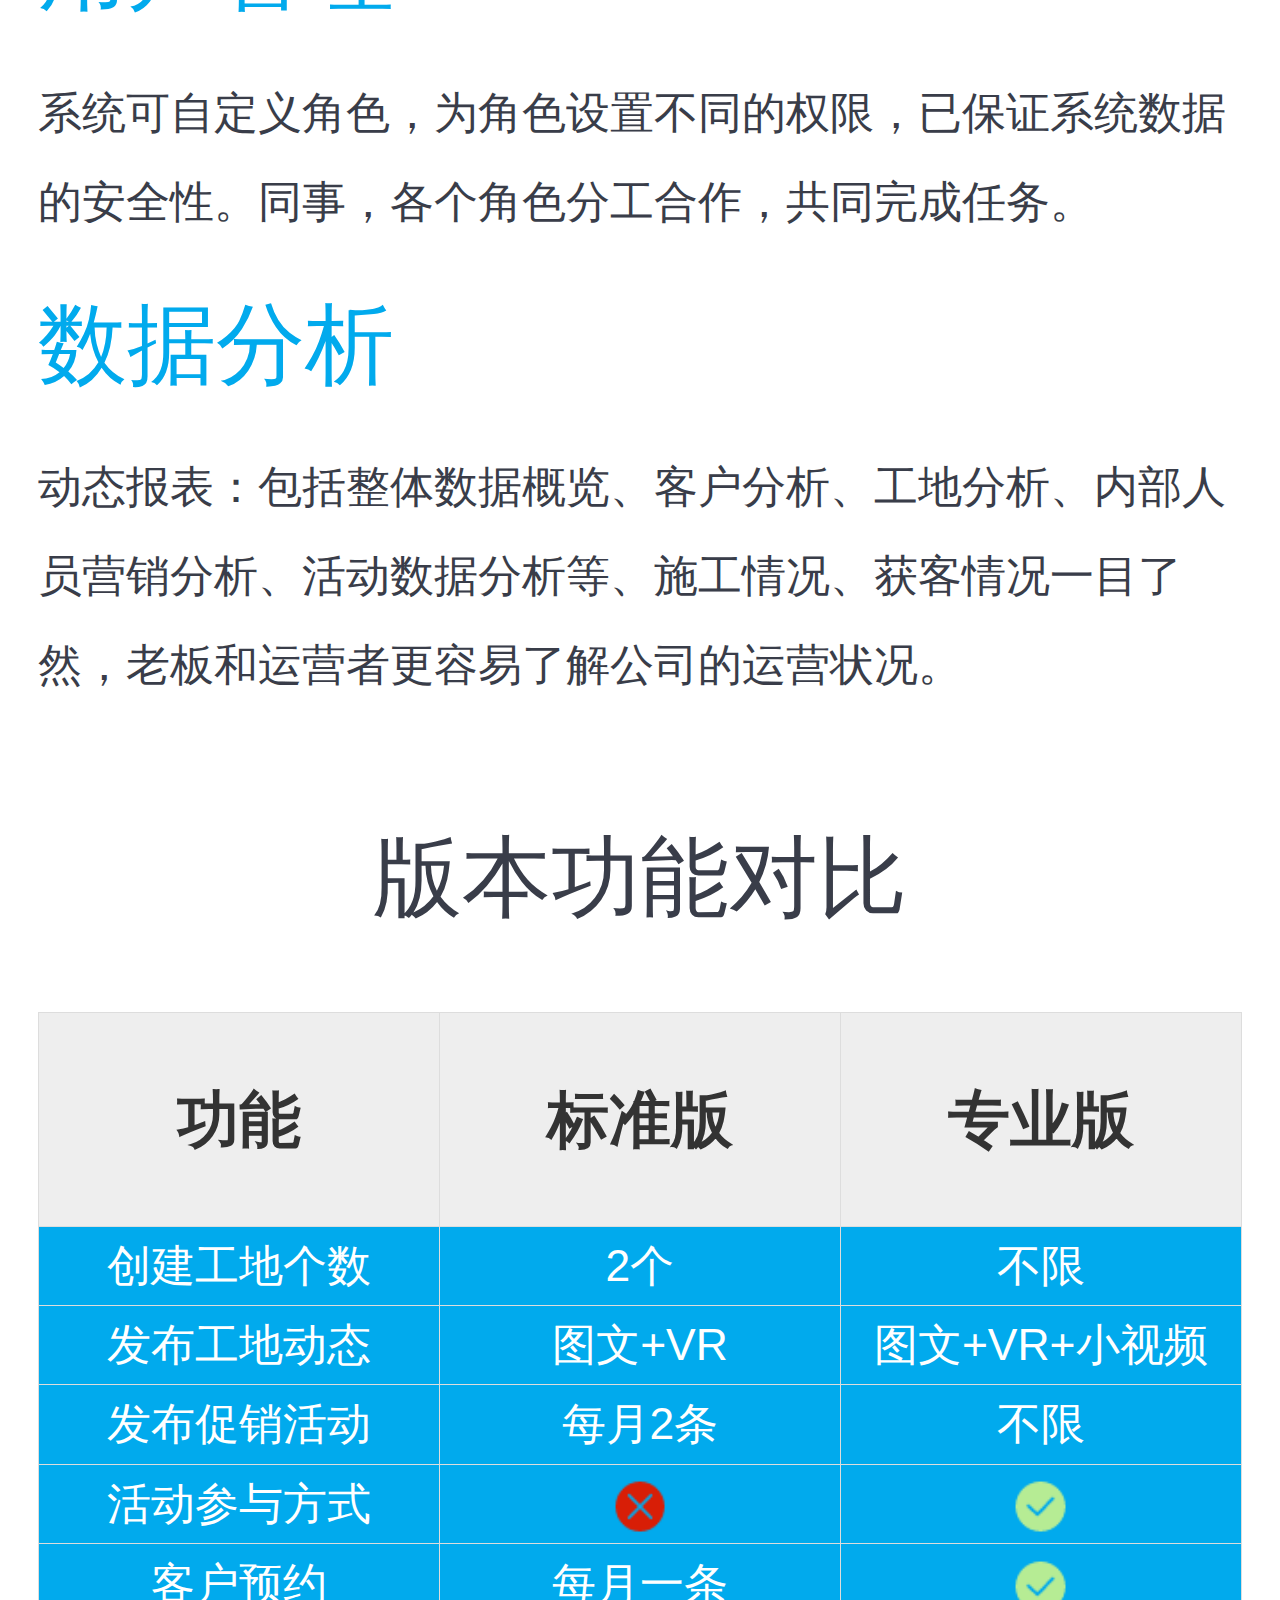
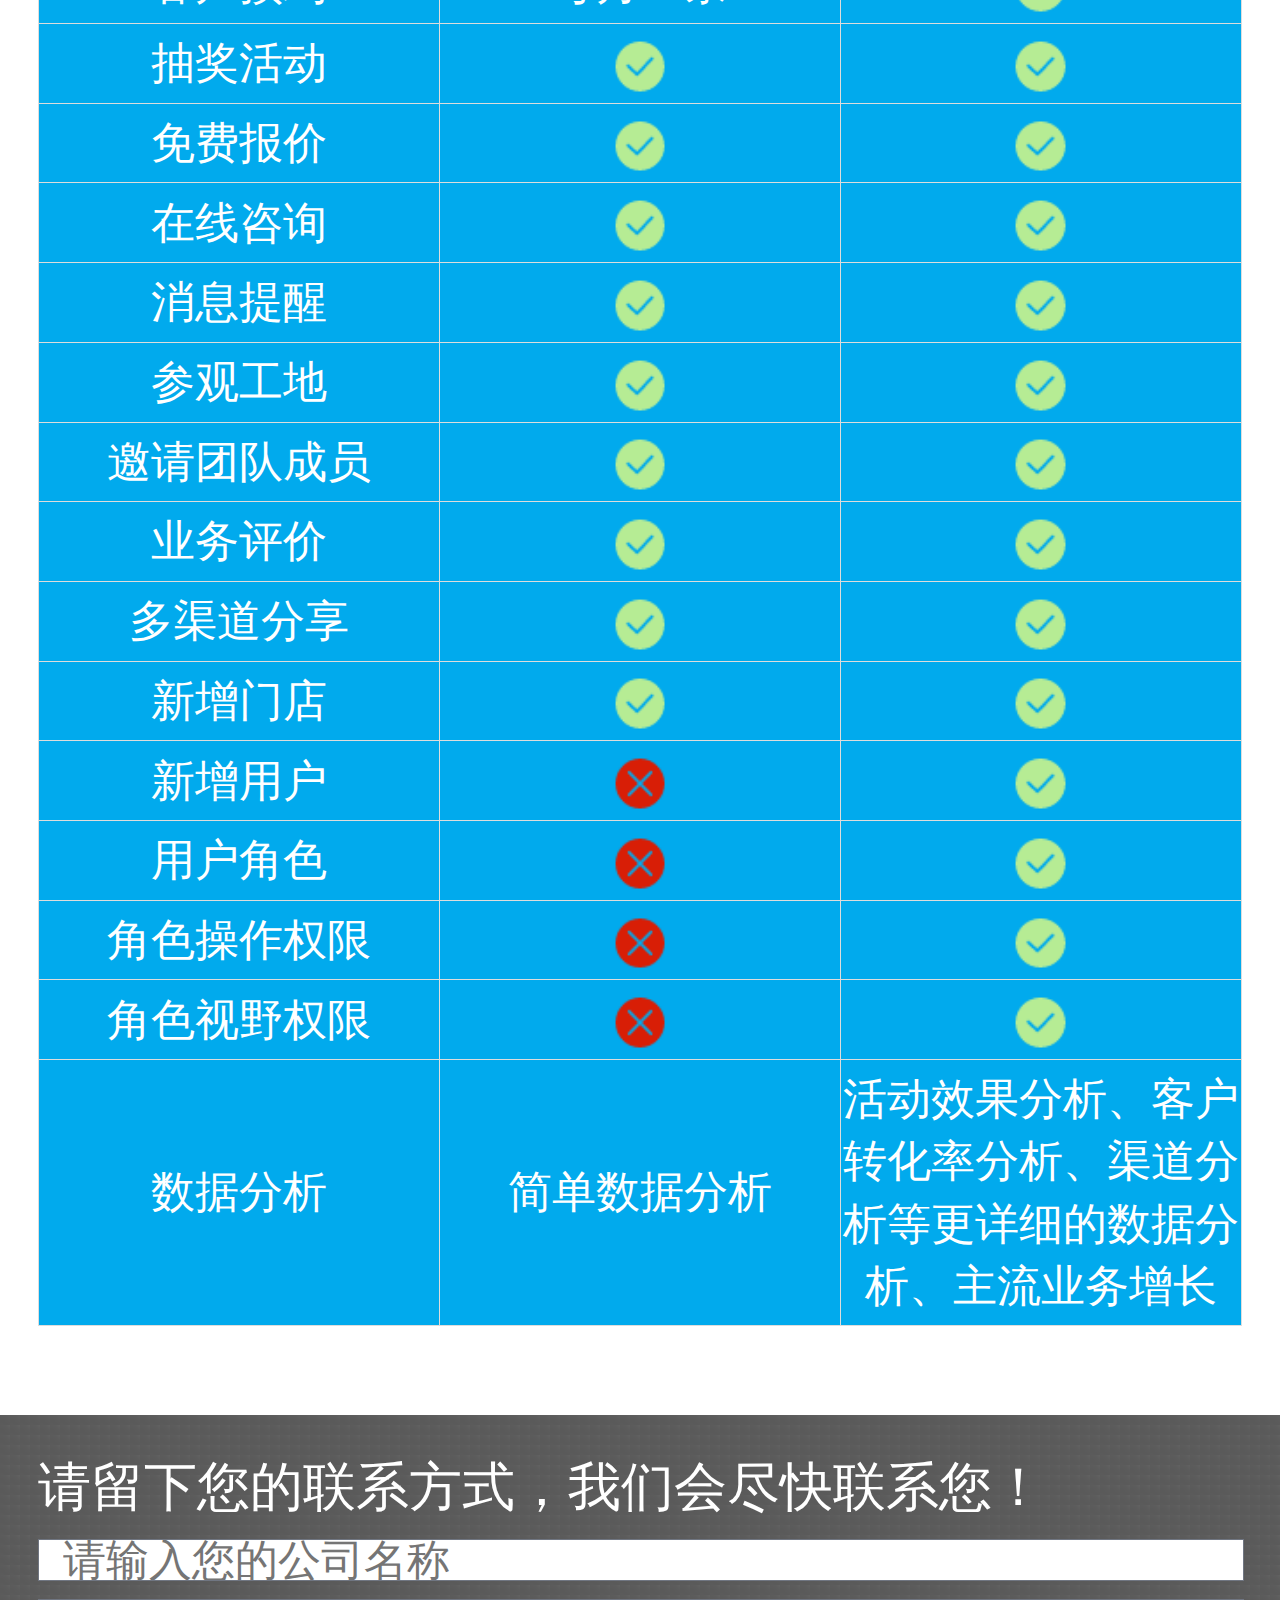
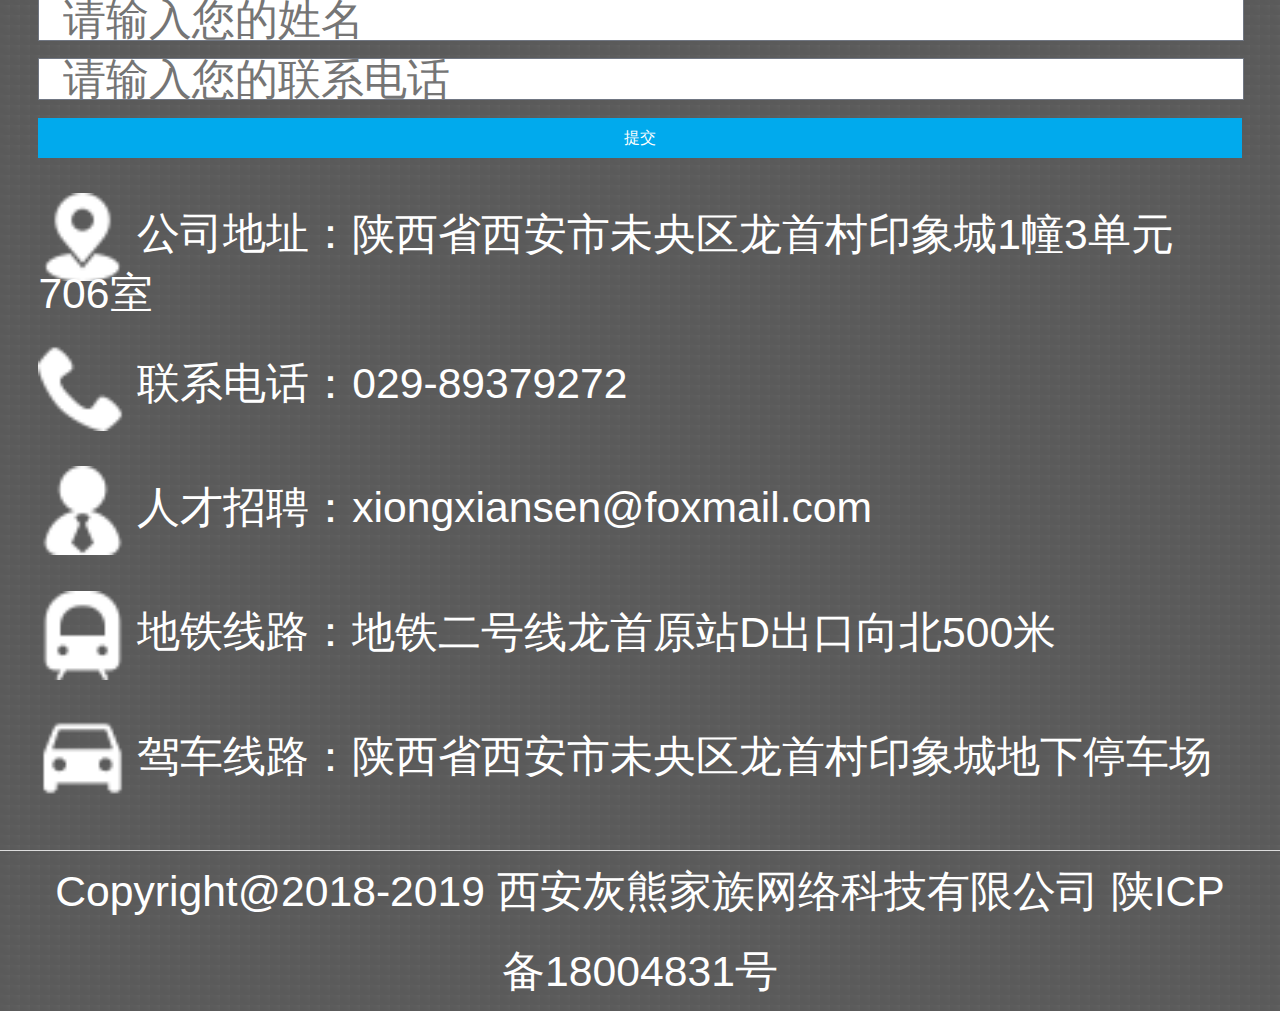
<file: mobilepage/product/product.html>
﻿<!DOCTYPE html>
<!--[if lt IE 7]>      <html class="no-js lt-ie9 lt-ie8 lt-ie7"> <![endif]-->
<!--[if IE 7]>         <html class="no-js lt-ie9 lt-ie8"> <![endif]-->
<!--[if IE 8]>         <html class="no-js lt-ie9"> <![endif]-->
<!--[if gt IE 8]><!-->
<html class="no-js">
<!--<![endif]-->

<head>
    <meta charset="utf-8">
    <meta http-equiv="X-UA-Compatible" content="IE=edge">
    <title>产品信息</title>
    <link rel="icon" href="../../images/icon.png">
    <meta name="description" content="">
    <meta name="viewport" content="width=device-width,initial-scale=1,minimum-scale=1,maximum-scale=1,user-scalable=no" />
    <meta name="format-detection" content="telephone=no">
    <script src="../../js/rem.js"></script>
    <link rel="stylesheet" href="../../mobilecss/normalize.css">
    <link rel="stylesheet" href="../../mobilecss/common.css">
    <link rel="stylesheet" href="../../mobilecss/base.css">
    <link rel="stylesheet" href="../../mobilecss/style.css">
    <script src="../../js/modernizr-2.6.2.min.js"></script>
</head>

<body>
    <!--[if lt IE 7]>
        <p class="browsehappy">You are using an <strong>outdated</strong> browser. Please <a href="http://browsehappy.com/">upgrade your browser</a> to improve your experience.</p>
    <![endif]-->
    <div class="wrap">
        <header class="w1200 clearfix">
            <a href="../../mobileindex.html" class="mobilelogo fl"><img class="logo" src="../../images/logo.png"></a>
            <a href="javascript:;" class="linkbtn fl">进入管理系统</a>
            <div class="mobilenav">
                <img src="../../images/menu.png" class="navbtn fr">
            </div>
            <div class="navwrap">
                <ul class="nav">
                    <li class="on"><a href="../../mobileindex.html">首页</a></li>
                    <li>
                        <a href="javascript:;">产品介绍</a>
                        <div class="subnav">
                            <a href="../product/product.html">云易装</a>
                            <a href="../product/product.html">云易管</a>
                            <a href="../product/product.html">云易绘</a>
                            <a href="../product/product.html">云易销</a>
                        </div>
                    </li>
                    <li><a href="../cooperate/cooperate.html">合作加盟</a></li>
                    <li><a href="../recruit/recruit.html">人才招聘</a></li>
                    <li><a href="../news/newsList.html">新闻资讯</a></li>
                    <li><a href="../about/about.html">关于我们</a></li>
                </ul>
            </div>
        </header>
        <div class="main">
            <div class="probannerwrap">
                <div class="w1200 clearfix">
                    <div class="probannertext">
                        <span>一站</span> 云易装给您最潮流的营销模式
                    </div>
                    <a class="prolinkbtn fr" href="#btnlink">免费体验</a>
                </div>
            </div>
            <div class="w1200">
                <div>
                    <p class="protext">云易装四大亮点</p>
                    <ul class="starwrap clearfix">
                        <li>
                            <div class="bluebg">
                                <div class="innerbg">
                                    <p class="lititle">多机构同运营</p>
                                    <p class="texts">
                                        全区协同营销<br>打破营销宣传的地里限制<br>让您的品牌家喻户晓
                                    </p>
                                </div>
                            </div>
                        </li>
                        <li>
                            <div class="bluebg">
                                <div class="innerbg">
                                    <p class="lititle">多模式装修直播</p>
                                    <p class="texts">
                                        字不如表，表不如图<br>图文、VR图、小视频<br>多模式直播<br>拉近用户的心里距离
                                    </p>
                                </div>
                            </div>
                        </li>
                        <li>
                            <div class="bluebg">
                                <div class="innerbg">
                                    <p class="lititle">真正直面客户</p>
                                    <p class="texts">
                                        无需客户登录第三方<br>无需第三方授权<br>让您和客户之间没有阻碍<br>让品牌扎根客户心底
                                    </p>
                                </div>
                            </div>
                        </li>
                        <li>
                            <div class="bluebg">
                                <div class="innerbg">
                                    <p class="lititle">支持个性化开发</p>
                                    <p class="texts">
                                        仅需申请小程序<br>接入API即可使用<br>支持添加个性化开发<br>让营销与众不同
                                    </p>
                                </div>
                            </div>
                        </li>
                    </ul>
                </div>
                <!--分版本介绍-->
                <div class="editionwarp">
                    <p class="protext">各个版本功能说明</p>
                    <div class="edition3 clearfix">
                        <div class="editionleft fl"><span>云易装PC版功能说明</span></div>
                        <ul class="editionright fl">
                            <li>
                                <span class="blackbg">活动管理</span>
                                <span class="orangebg">活动查询</span>
                                <span class="orangebg">促销活动</span>
                                <span class="orangebg">精美案例</span>
                                <span class="orangebg">活动自定义</span>
                                <span class="orangebg">抽奖活动</span>
                            </li>
                            <li>
                                <span class="blackbg">系统属性</span>
                                <span class="orangebg">户型自定</span>
                                <span class="orangebg">阶段自定</span>
                                <span class="orangebg">模板自定</span>
                                <span class="orangebg">成员自定</span>
                                <span class="orangebg">装修方式自定</span>
                            </li>
                            <li>
                                <span class="blackbg">项目管理</span>
                                <span class="orangebg">项目新增</span>
                                <span class="orangebg">项目更新</span>
                                <span class="orangebg">项目预览</span>
                                <span class="orangebg">项目查询</span>
                            </li>
                            <li>
                                <span class="blackbg">角色管理</span>
                                <span class="orangebg">角色查询</span>
                                <span class="orangebg">角色新增</span>
                                <span class="orangebg">配置权限</span>
                                <span class="orangebg">角色锁定</span>
                            </li>
                            <li>
                                <span class="blackbg">用户管理</span>
                                <span class="orangebg">用户查询</span>
                                <span class="orangebg">用户设置</span>
                                <span class="orangebg">用户新增</span>
                                <span class="orangebg">用户锁定</span>
                            </li>
                            <li>
                                <span class="blackbg">数据分析</span>
                                <span class="orangebg">数据概览</span>
                                <span class="orangebg">客户分析</span>
                                <span class="orangebg">项目分析</span>
                                <span class="orangebg">活动分析</span>
                            </li>
                            <li>
                                <span class="blackbg">客户管理</span>
                                <span class="orangebg">客户查询</span>
                                <span class="orangebg">抽奖客户</span>
                                <span class="orangebg">客户跟进</span>
                            </li>
                            <li>
                                <span class="blackbg">消息管理</span>
                                <span class="orangebg">消息查询</span>
                                <span class="orangebg">咨询消息</span>
                                <span class="orangebg">消息回复</span>
                            </li>
                        </ul>
                    </div>
                    <div class="edition2 w1200 clearfix">
                        <div class="edtion2left fl">
                            <ul class="ehition2ul">
                                <li>
                                    <span class="whitebg">消息查询</span>
                                    <span class="whitebg">信息瀑布</span>
                                    <span class="whitebg">消息管理</span>
                                    <span class="whitebg">客户管理</span>
                                    <span class="whitebg">项目管理</span>
                                </li>
                                <li>
                                    <span class="orangebg">活动推广</span>
                                    <span class="orangebg">项目动态</span>
                                    <span class="orangebg">消息查看</span>
                                    <span class="orangebg">客户分享</span>
                                    <span class="orangebg">项目查询</span>
                                </li>
                                <li>
                                    <span class="orangebg">邀请抽奖</span>
                                    <span class="orangebg">宣传活动</span>
                                    <span class="orangebg">消息回复</span>
                                    <span class="orangebg">客户跟进</span>
                                    <span class="orangebg">项目新增</span>
                                </li>
                                <li>
                                    <span class="null">测试按钮</span>
                                    <span class="orangebg">精美案例</span>
                                    <span class="orangebg">客户关怀</span>
                                    <span class="orangebg">一键拨号</span>
                                    <span class="orangebg">项目更新</span>
                                </li>
                                <li>
                                    <span class="null">测试按钮</span>
                                    <span class="null">测试按钮</span>
                                    <span class="null">测试按钮</span>
                                    <span class="null">测试按钮</span>
                                    <span class="orangebg">邀请成员</span>
                                </li>
                                <li>
                                    <span class="null">测试按钮</span>
                                    <span class="null">测试按钮</span>
                                    <span class="null">测试按钮</span>
                                    <span class="null">测试按钮</span>
                                    <span class="orangebg">成员管理</span>
                                </li>
                                <li>
                                    <span class="null">测试按钮</span>
                                    <span class="null">测试按钮</span>
                                    <span class="null">测试按钮</span>
                                    <span class="null">测试按钮</span>
                                    <span class="orangebg">项目推广</span>
                                </li>
                            </ul>
                        </div>
                        <div class="edtion2right fl">
                            <span><span>云易装小程序<br>装修公司端</span></span>
                        </div>
                    </div>
                    <!--手机客户端说明-->
                    <div class="edition1 w1200 clearfix">
                        <div class="editionleft editionleft3 fl"><span>云易装小程序<br>客户端</span></div>
                        <ul class="editionright editionright3 fl">
                            <li>
                                <span class="blackbg">项目查询</span>
                                <span class="orangebg">项目咨询</span>
                                <span class="orangebg">预约参观</span>
                                <span class="orangebg">动态评价</span>
                                <span class="orangebg">关注项目</span>
                                <span class="orangebg">点赞动态</span>
                            </li>
                            <li>
                                <span class="blackbg">活动参与</span>
                                <span class="orangebg">免费设计</span>
                                <span class="orangebg">免费量房</span>
                                <span class="orangebg">活动报名</span>
                                <span class="orangebg">立即抽奖</span>
                            </li>
                            <li>
                                <span class="blackbg">信息瀑布流</span>
                                <span class="orangebg">宣传活动</span>
                                <span class="orangebg">项目动态</span>
                                <span class="orangebg">精美案例</span>
                            </li>
                            <li>
                                <span class="blackbg">我的装修</span>
                                <span class="orangebg">项目查看</span>
                                <span class="orangebg">记录装修</span>
                                <span class="orangebg">邀请监工</span>
                            </li>
                        </ul>
                    </div>
                </div>
                <!--文字描述-->
                <ul class="textdeswrap">
                    <li>
                        <p class="destitle">活动管理</p>
                        <p class="destexts">
                            抽奖活动将覆盖最大范围的目标群体，提升拉新率<br> 提供活动的自定义，包括用户参与活动的方式，以及抽奖的一些规则、抽奖的页面设置。让每一个活动都与众不同。
                        </p>
                    </li>
                    <li>
                        <p class="destitle">项目管理</p>
                        <p class="destexts">
                            包括西安哟项目的列表、新项目的添加、已有项目的修改和更新。<br>企业可以通过移动端进行项目直播，直播方式有：图文、VR、小视频的三种方式
                        </p>
                    </li>
                    <li>
                        <p class="destitle">门店管理</p>
                        <p class="destexts">
                            针对连锁型的公司，提供多门店协作运营。各个门店的运营者都可参与平台的运营，统一化管理。
                        </p>
                    </li>
                    <li>
                        <p class="destitle">用户管理</p>
                        <p class="destexts">
                            系统可自定义角色，为角色设置不同的权限，已保证系统数据的安全性。同事，各个角色分工合作，共同完成任务。
                        </p>
                    </li>
                    <li>
                        <p class="destitle">数据分析</p>
                        <p class="destexts">
                            动态报表：包括整体数据概览、客户分析、工地分析、内部人员营销分析、活动数据分析等、施工情况、获客情况一目了然，老板和运营者更容易了解公司的运营状况。
                        </p>
                    </li>
                </ul>
                <div class="productbottomwrap">
                    <p class="protext">版本功能对比</p>
                    <table class="producttable">
                        <tr>
                            <th>功能</th>
                            <th>标准版</th>
                            <th>专业版</th>
                        </tr>
                        <tr>
                            <td>创建工地个数</td>
                            <td>2个</td>
                            <td>不限</td>
                        </tr>
                        <tr>
                            <td>发布工地动态</td>
                            <td>图文+VR</td>
                            <td>图文+VR+小视频</td>
                        </tr>
                        <tr>
                            <td>发布促销活动</td>
                            <td>每月2条</td>
                            <td>不限</td>
                        </tr>
                        <tr>
                            <td>活动参与方式</td>
                            <td><img src="../../images/no.png"></td>
                            <td><img src="../../images/yes.png"></td>
                        </tr>
                        <tr>
                            <td>客户预约</td>
                            <td>每月一条</td>
                            <td><img src="../../images/yes.png"></td>
                        </tr>
                        <tr>
                            <td>抽奖活动</td>
                            <td><img src="../../images/yes.png"></td>
                            <td><img src="../../images/yes.png"></td>
                        </tr>
                        <tr>
                            <td>免费报价</td>
                            <td><img src="../../images/yes.png"></td>
                            <td><img src="../../images/yes.png"></td>
                        </tr>
                        <tr>
                            <td>在线咨询</td>
                            <td><img src="../../images/yes.png"></td>
                            <td><img src="../../images/yes.png"></td>
                        </tr>
                        <tr>
                            <td>消息提醒</td>
                            <td><img src="../../images/yes.png"></td>
                            <td><img src="../../images/yes.png"></td>
                        </tr>
                        <tr>
                            <td>参观工地</td>
                            <td><img src="../../images/yes.png"></td>
                            <td><img src="../../images/yes.png"></td>
                        </tr>
                        <tr>
                            <td>邀请团队成员</td>
                            <td><img src="../../images/yes.png"></td>
                            <td><img src="../../images/yes.png"></td>
                        </tr>
                        <tr>
                            <td>业务评价</td>
                            <td><img src="../../images/yes.png"></td>
                            <td><img src="../../images/yes.png"></td>
                        </tr>
                        <tr>
                            <td>多渠道分享</td>
                            <td><img src="../../images/yes.png"></td>
                            <td><img src="../../images/yes.png"></td>
                        </tr>
                        <tr>
                            <td>新增门店</td>
                            <td><img src="../../images/yes.png"></td>
                            <td><img src="../../images/yes.png"></td>
                        </tr>
                        <tr>
                            <td>新增用户</td>
                            <td><img src="../../images/no.png"></td>
                            <td><img src="../../images/yes.png"></td>
                        </tr>
                        <tr>
                            <td>用户角色</td>
                            <td><img src="../../images/no.png"></td>
                            <td><img src="../../images/yes.png"></td>
                        </tr>
                        <tr>
                            <td>角色操作权限</td>
                            <td><img src="../../images/no.png"></td>
                            <td><img src="../../images/yes.png"></td>
                        </tr>
                        <tr>
                            <td>角色视野权限</td>
                            <td><img src="../../images/no.png"></td>
                            <td><img src="../../images/yes.png"></td>
                        </tr>
                        <tr>
                            <td>数据分析</td>
                            <td>简单数据分析</td>
                            <td>活动效果分析、客户转化率分析、渠道分析等更详细的数据分析、主流业务增长</td>
                        </tr>
                    </table>
                </div>
            </div>
        </div>
        <footer id="btnlink">
            <div class="foorinner w1200 clearfix">
                <div class="footleft fl">
                    <p class="contactnotice">请留下您的联系方式，我们会尽快联系您！</p>
                    <form>
                        <div class="formitem">
                            <input type="text" placeholder="请输入您的公司名称">
                        </div>
                        <div class="formitem">
                            <input type="text" placeholder="请输入您的姓名">
                        </div>
                        <div class="formitem">
                            <input type="text" placeholder="请输入您的联系电话">
                        </div>
                        <div class="centerbtn"><button class="submitbtn">提交</button></div>
                    </form>
                </div>
                <div class="footright fl">
                    <ul class="messageul">
                        <li><img src="../../images/icon1.png" width="30"><span>公司地址：</span>陕西省西安市未央区龙首村印象城1幢3单元706室</li>
                        <li><img src="../../images/icon2.png" width="30"><span>联系电话：</span>029-89379272</li>
                        <li><img src="../../images/icon3.png" width="30"><span>人才招聘：</span>xiongxiansen@foxmail.com</li>
                        <li><img src="../../images/icon4.png" width="30"><span>地铁线路：</span>地铁二号线龙首原站D出口向北500米</li>
                        <li><img src="../../images/icon5.png" width="30"><span>驾车线路：</span>陕西省西安市未央区龙首村印象城地下停车场</li>
                    </ul>
                </div>
            </div>
            <div class="copyright">
                Copyright@2018-2019 西安灰熊家族网络科技有限公司 陕ICP备18004831号
            </div>
        </footer>
        <ul class="rightlink">
            <li class="phonelinkwrap">
                <a href="javascript:;" class="phonelink"></a>
                <span class="phonenum">029-89379272</span>
            </li>
            <li class="erweimawrap">
                <a href="javascript:;" class="erweimalink"></a>
                <img src="../../images/gongzhonghao.jpg" class="erweimaimg">
            </li>
            <li>
                <a href="javascript:;" class="gotoplink"></a>
            </li>
        </ul>
    </div>
    <!-- //wrap -->
    <script type="text/javascript" src="../../js/jquery-3.3.1.min.js"></script>
    <script type="text/javascript" src="../../js/common.js"></script>
</body>

</html>
</file>
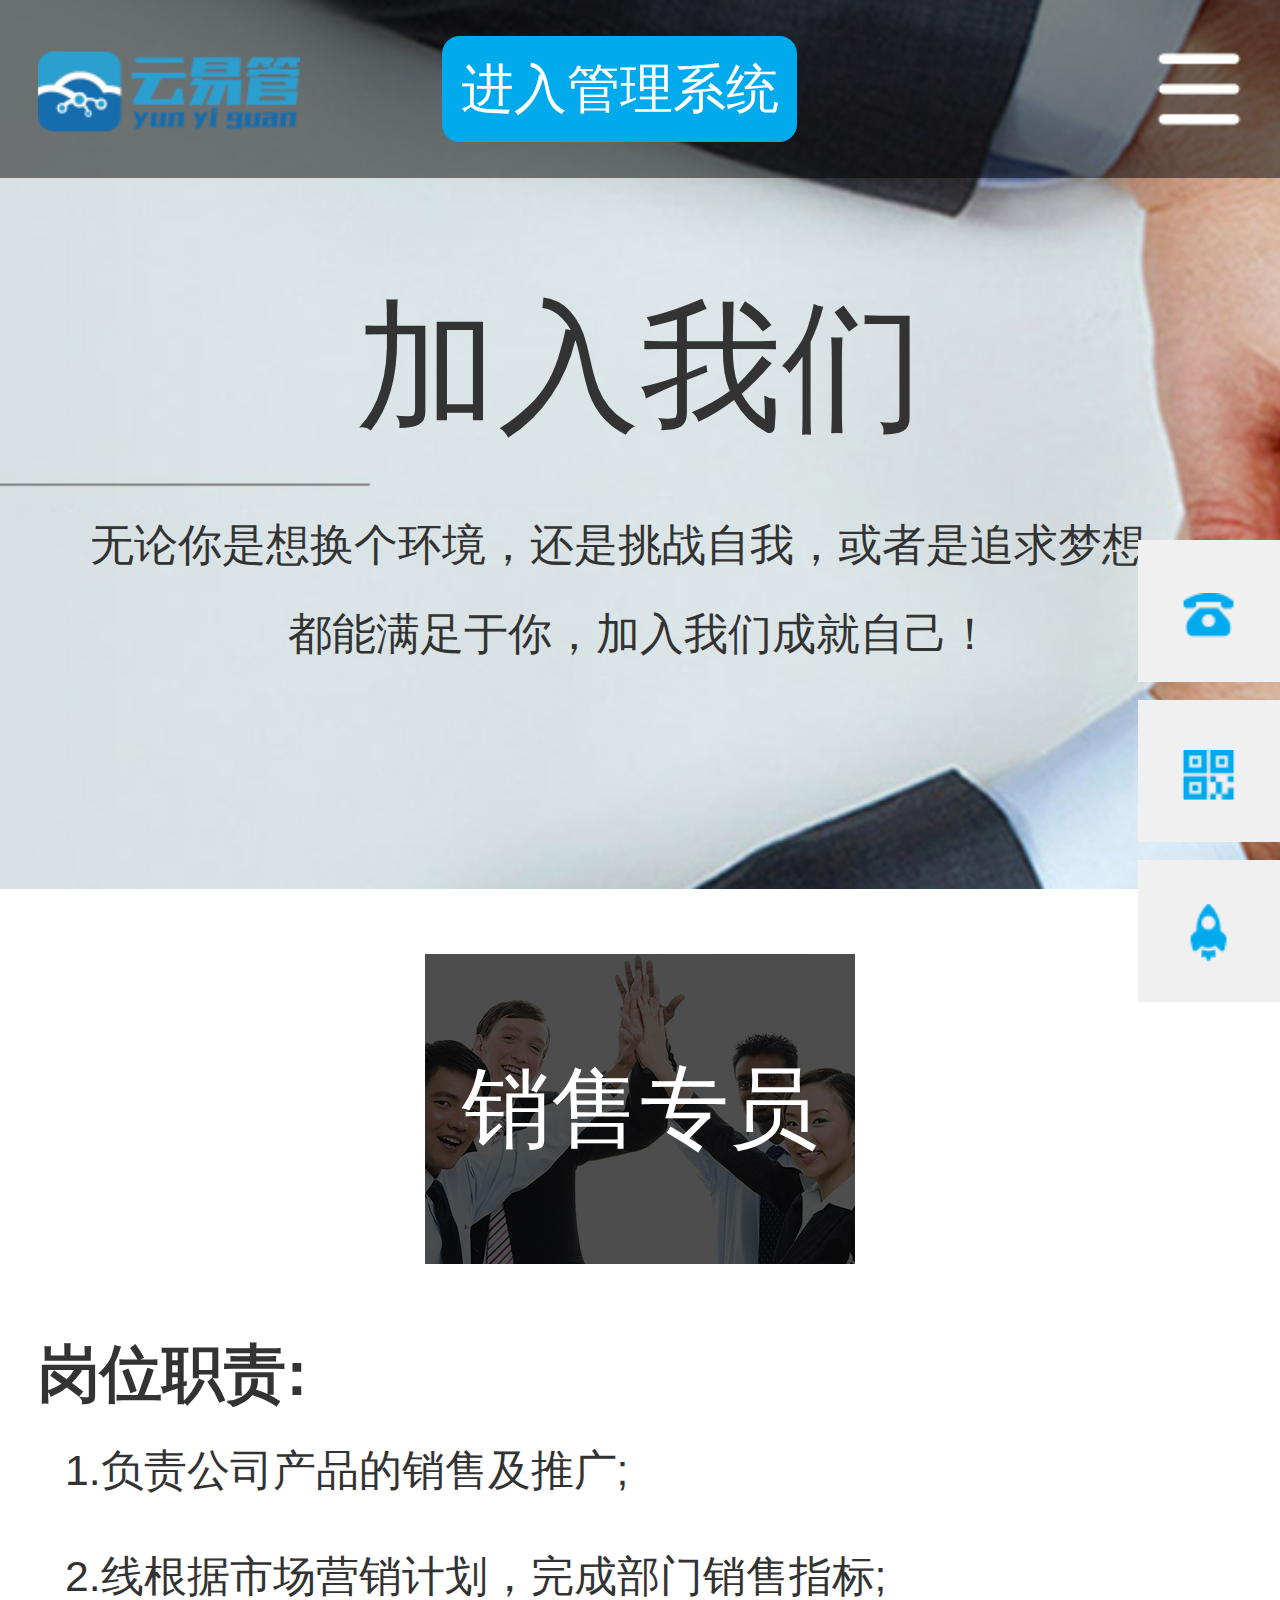
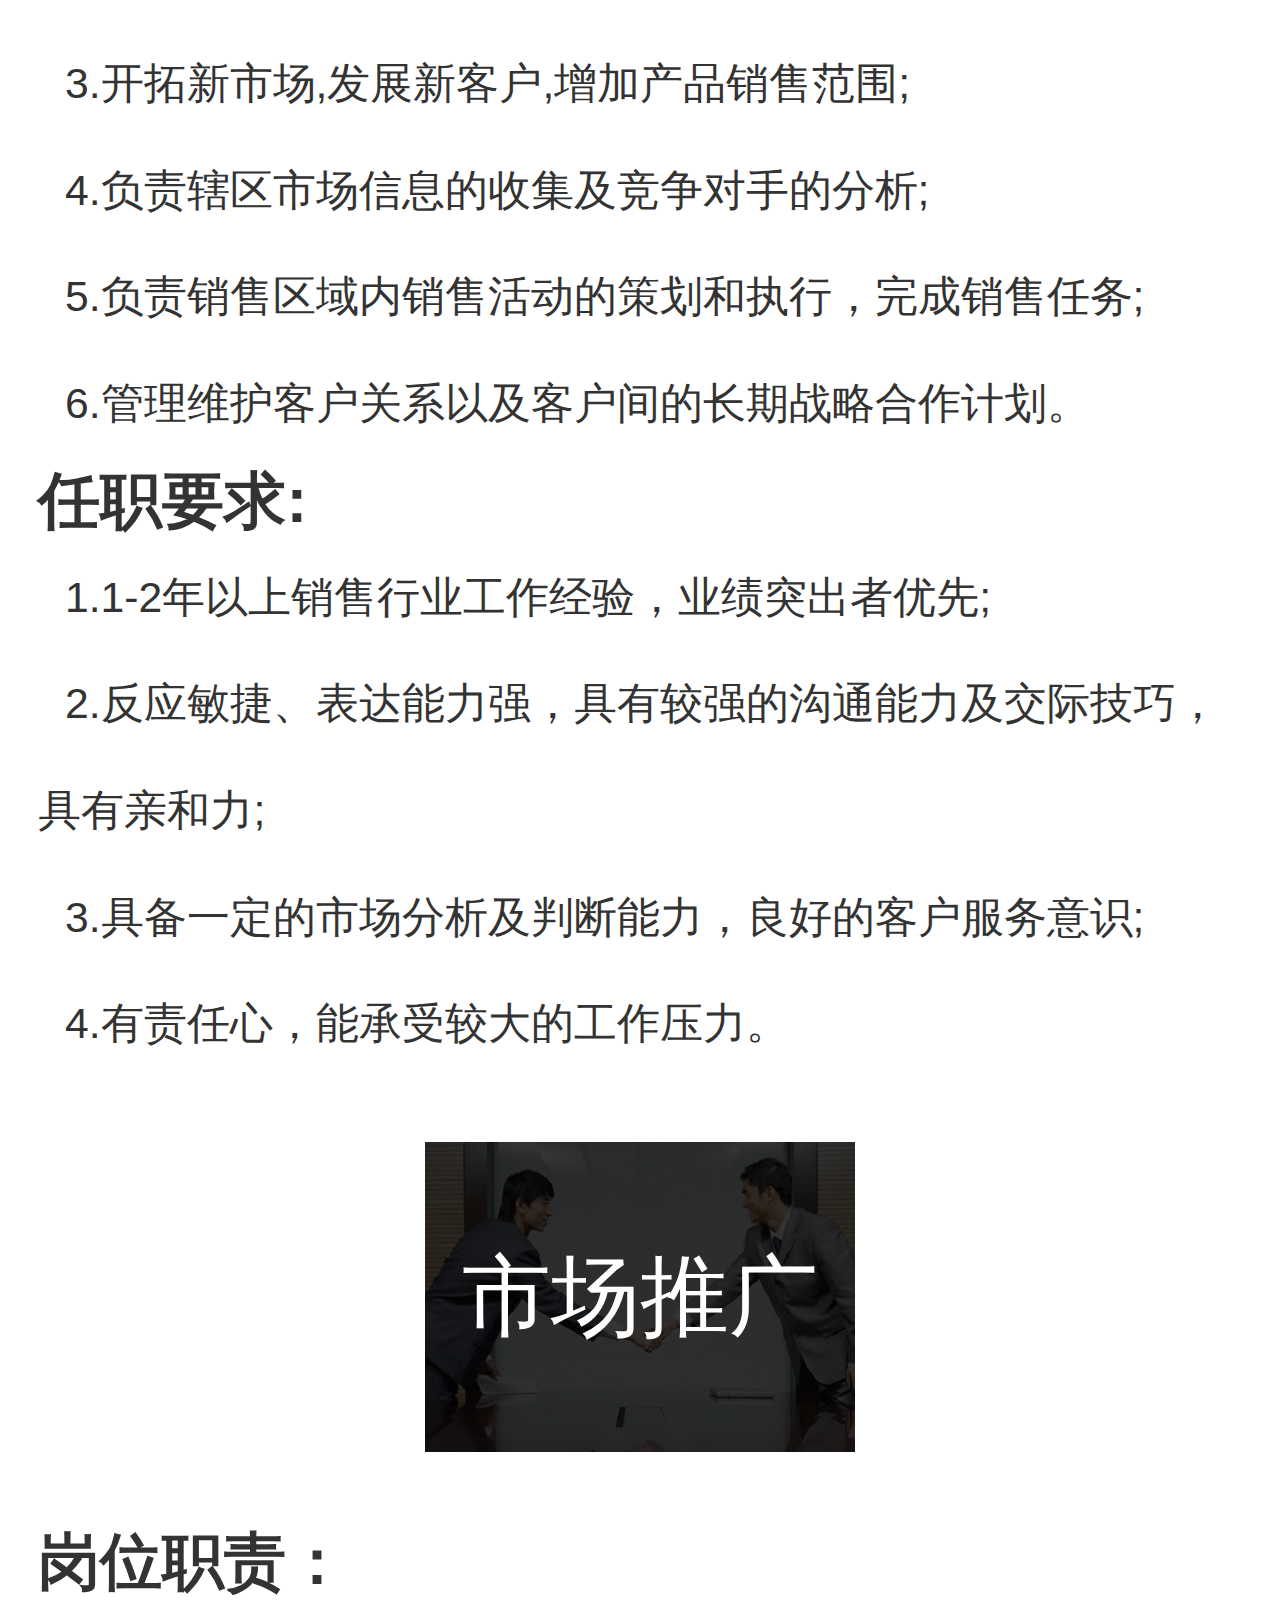
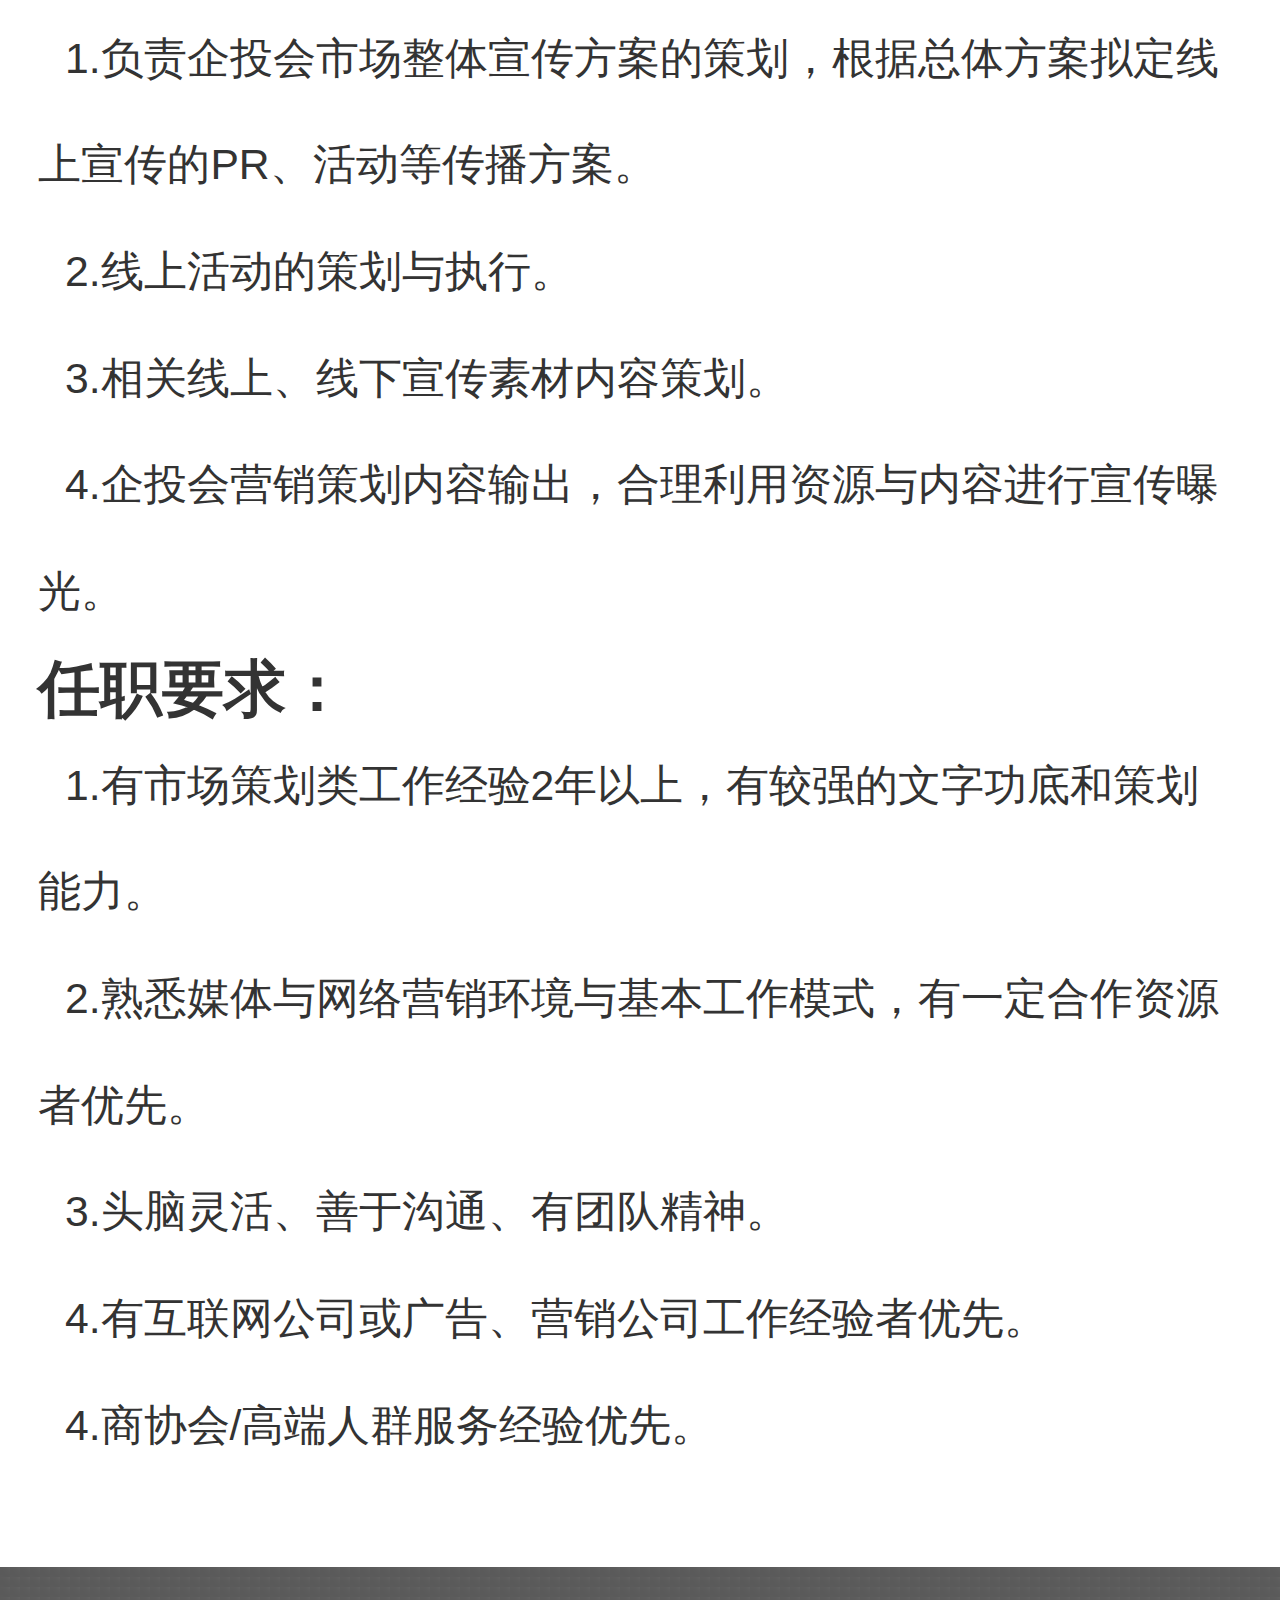
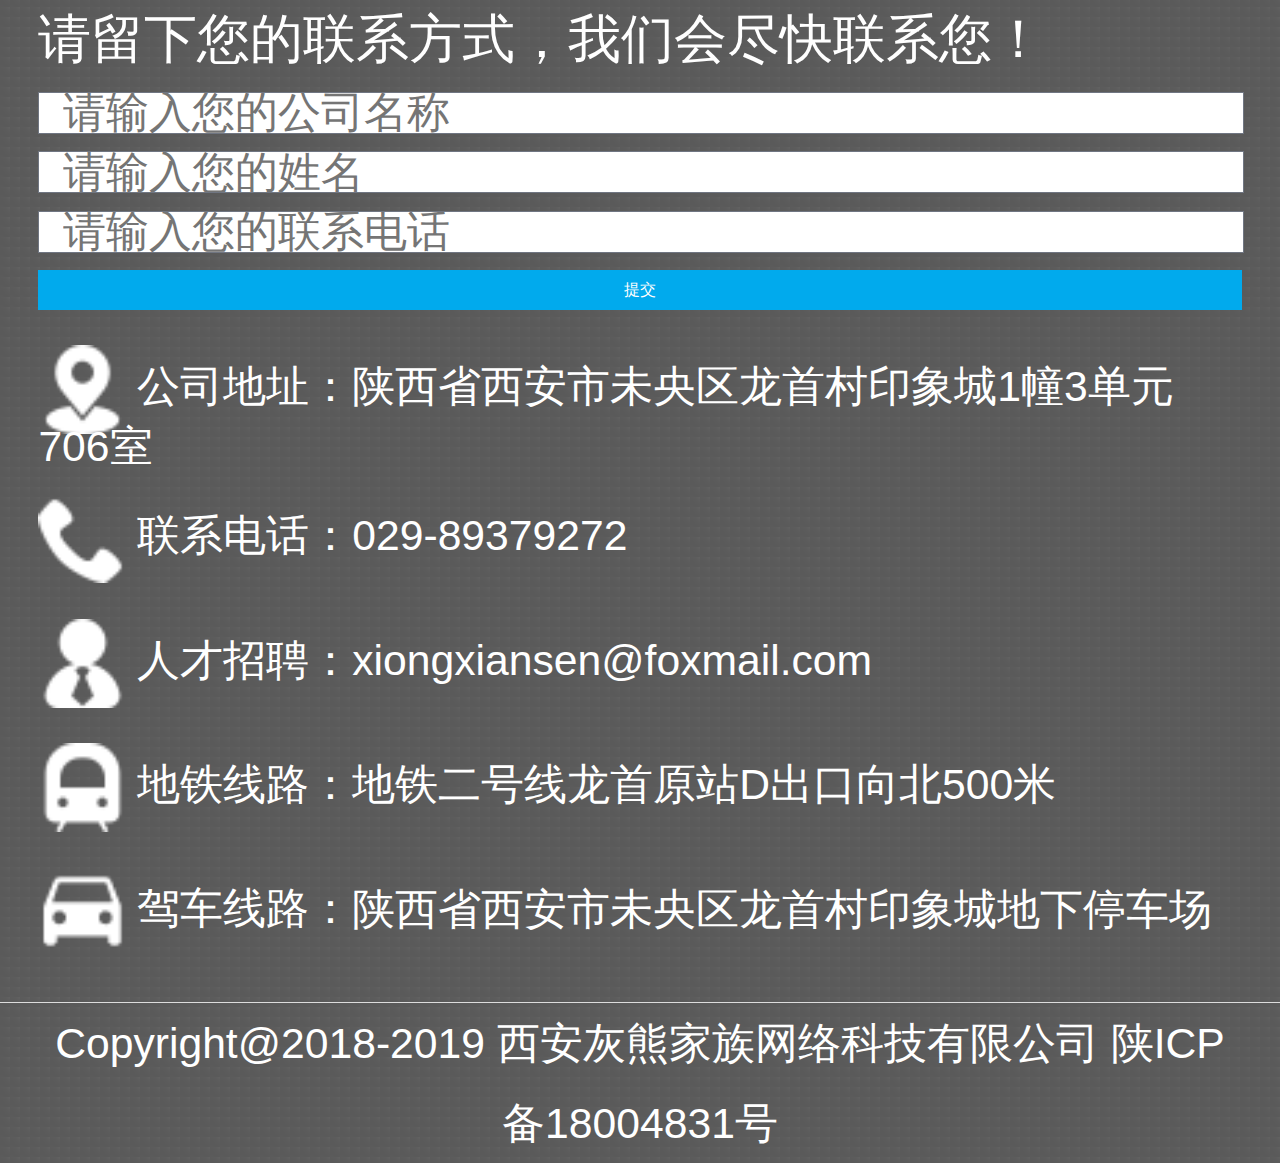
<file: mobilepage/recruit/recruit.html>
﻿<!DOCTYPE html>
<!--[if lt IE 7]>      <html class="no-js lt-ie9 lt-ie8 lt-ie7"> <![endif]-->
<!--[if IE 7]>         <html class="no-js lt-ie9 lt-ie8"> <![endif]-->
<!--[if IE 8]>         <html class="no-js lt-ie9"> <![endif]-->
<!--[if gt IE 8]><!-->
<html class="no-js">
<!--<![endif]-->

<head>
    <meta charset="utf-8">
    <meta http-equiv="X-UA-Compatible" content="IE=edge">
    <title>招聘信息</title>
    <link rel="icon" href="../../images/icon.png">
    <meta name="description" content="">
    <meta name="viewport" content="width=device-width,initial-scale=1,minimum-scale=1,maximum-scale=1,user-scalable=no" />
    <meta name="format-detection" content="telephone=no">
    <script src="../../js/rem.js"></script>
    <link rel="stylesheet" href="../../mobilecss/normalize.css">
    <link rel="stylesheet" href="../../mobilecss/common.css">
    <link rel="stylesheet" href="../../mobilecss/base.css">
    <link rel="stylesheet" href="../../mobilecss/style.css">
    <script src="../../js/modernizr-2.6.2.min.js"></script>
</head>

<body>
    <!--[if lt IE 7]>
        <p class="browsehappy">You are using an <strong>outdated</strong> browser. Please <a href="http://browsehappy.com/">upgrade your browser</a> to improve your experience.</p>
    <![endif]-->
    <div class="wrap">
        <header class="w1200 clearfix">
            <a href="../../mobileindex.html" class="mobilelogo fl"><img class="logo" src="../../images/logo.png"></a>
            <a href="javascript:;" class="linkbtn fl">进入管理系统</a>
            <div class="mobilenav">
                <img src="../../images/menu.png" class="navbtn fr">
            </div>
            <div class="navwrap">
                <ul class="nav">
                    <li class="on"><a href="../../mobileindex.html">首页</a></li>
                    <li>
                        <a href="javascript:;">产品介绍</a>
                        <div class="subnav">
                            <a href="../product/product.html">云易装</a>
                            <a href="../product/product.html">云易管</a>
                            <a href="../product/product.html">云易绘</a>
                            <a href="../product/product.html">云易销</a>
                        </div>
                    </li>
                    <li><a href="../cooperate/cooperate.html">合作加盟</a></li>
                    <li><a href="../recruit/recruit.html">人才招聘</a></li>
                    <li><a href="../news/newsList.html">新闻资讯</a></li>
                    <li><a href="../about/about.html">关于我们</a></li>
                </ul>
            </div>
        </header>
        <div class="main">
            <div class="recruitbanner">
                <div class="w1200">
                    <div class="topbanner">加入我们</div>
                    <div class="bottombanner">无论你是想换个环境，还是挑战自我，或者是追求梦想。 <br><span>都能满足于你，加入我们成就自己！</span></div>
                </div>
            </div>
            <div>
                <ul class="recruitul w1200">
                    <li class=" clearfix">
                        <div class="leftpart fl" style="background: url(../../images/recruit1.jpg) center no-repeat">
                            <span class="recruitname">销售专员</span>
                        </div>
                        <div class="rightpart fl">
                            <div class="togolist">
                                <span class="title">岗位职责:</span>
                                <p>1.负责公司产品的销售及推广;</p>
                                <p>2.线根据市场营销计划，完成部门销售指标;</p>
                                <p>3.开拓新市场,发展新客户,增加产品销售范围;</p>
                                <p>4.负责辖区市场信息的收集及竞争对手的分析;</p>
                                <p>5.负责销售区域内销售活动的策划和执行，完成销售任务;</p>
                                <p>6.管理维护客户关系以及客户间的长期战略合作计划。</p>
                            </div>
                            <div class="togolist">
                                <span class="title">任职要求:</span>
                                <p>1.1-2年以上销售行业工作经验，业绩突出者优先;</p>
                                <p>2.反应敏捷、表达能力强，具有较强的沟通能力及交际技巧，具有亲和力;</p>
                                <p>3.具备一定的市场分析及判断能力，良好的客户服务意识;</p>
                                <p>4.有责任心，能承受较大的工作压力。</p>
                            </div>
                        </div>
                    </li>
                    <li class=" clearfix">
                        <div class="leftpart fl" style="background: url(../../images/recruit2.jpg) center no-repeat">
                            <span class="recruitname">市场推广</span>
                        </div>
                        <div class="rightpart fl">
                            <div class="togolist">
                                <span class="title">岗位职责：</span>
                                <p>1.负责企投会市场整体宣传方案的策划，根据总体方案拟定线上宣传的PR、活动等传播方案。</p>
                                <p>2.线上活动的策划与执行。</p>
                                <p>3.相关线上、线下宣传素材内容策划。</p>
                                <p>4.企投会营销策划内容输出，合理利用资源与内容进行宣传曝光。</p>
                            </div>
                            <div class="togolist">
                                <span class="title">任职要求：</span>
                                <p>1.有市场策划类工作经验2年以上，有较强的文字功底和策划能力。</p>
                                <p>2.熟悉媒体与网络营销环境与基本工作模式，有一定合作资源者优先。</p>
                                <p>3.头脑灵活、善于沟通、有团队精神。</p>
                                <p>4.有互联网公司或广告、营销公司工作经验者优先。</p>
                                <p>4.商协会/高端人群服务经验优先。</p>
                            </div>
                        </div>
                    </li>
                </ul>
            </div>
        </div>
        <footer>
            <div class="foorinner w1200 clearfix">
                <div class="footleft fl">
                    <p class="contactnotice">请留下您的联系方式，我们会尽快联系您！</p>
                    <form>
                        <div class="formitem">
                            <input type="text" placeholder="请输入您的公司名称">
                        </div>
                        <div class="formitem">
                            <input type="text" placeholder="请输入您的姓名">
                        </div>
                        <div class="formitem">
                            <input type="text" placeholder="请输入您的联系电话">
                        </div>
                        <div class="centerbtn"><button class="submitbtn">提交</button></div>
                    </form>
                </div>
                <div class="footright fl">
                    <ul class="messageul">
                        <li><img src="../../images/icon1.png" width="30"><span>公司地址：</span>陕西省西安市未央区龙首村印象城1幢3单元706室</li>
                        <li><img src="../../images/icon2.png" width="30"><span>联系电话：</span>029-89379272</li>
                        <li><img src="../../images/icon3.png" width="30"><span>人才招聘：</span>xiongxiansen@foxmail.com</li>
                        <li><img src="../../images/icon4.png" width="30"><span>地铁线路：</span>地铁二号线龙首原站D出口向北500米</li>
                        <li><img src="../../images/icon5.png" width="30"><span>驾车线路：</span>陕西省西安市未央区龙首村印象城地下停车场</li>
                    </ul>
                </div>
            </div>
            <div class="copyright">
                Copyright@2018-2019 西安灰熊家族网络科技有限公司 陕ICP备18004831号
            </div>
        </footer>
        <ul class="rightlink">
            <li class="phonelinkwrap">
                <a href="javascript:;" class="phonelink"></a>
                <span class="phonenum">029-89379272</span>
            </li>
            <li class="erweimawrap">
                <a href="javascript:;" class="erweimalink"></a>
                <img src="../../images/gongzhonghao.jpg" class="erweimaimg">
            </li>
            <li>
                <a href="javascript:;" class="gotoplink"></a>
            </li>
        </ul>
    </div>
    <!-- //wrap -->
    <script type="text/javascript" src="../../js/jquery-3.3.1.min.js"></script>
    <script type="text/javascript" src="../../js/common.js"></script>
</body>

</html>
</file>
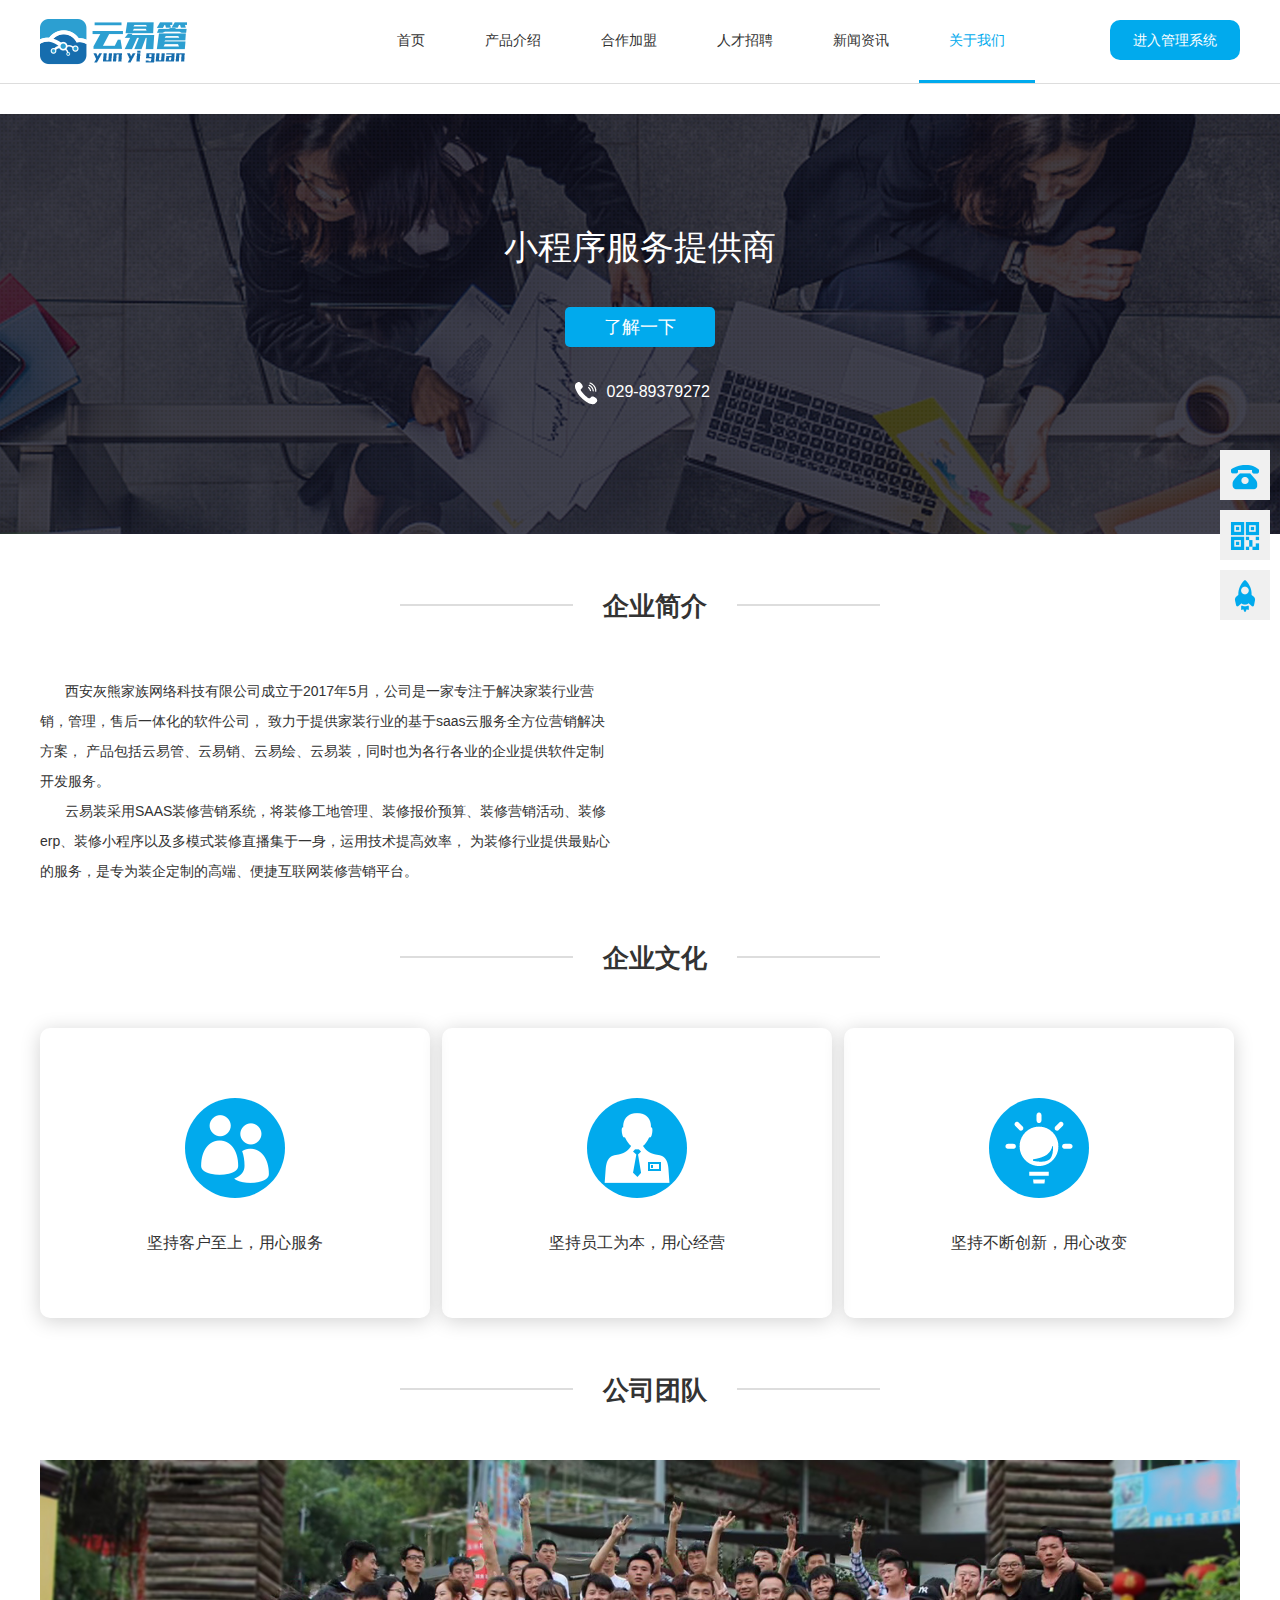
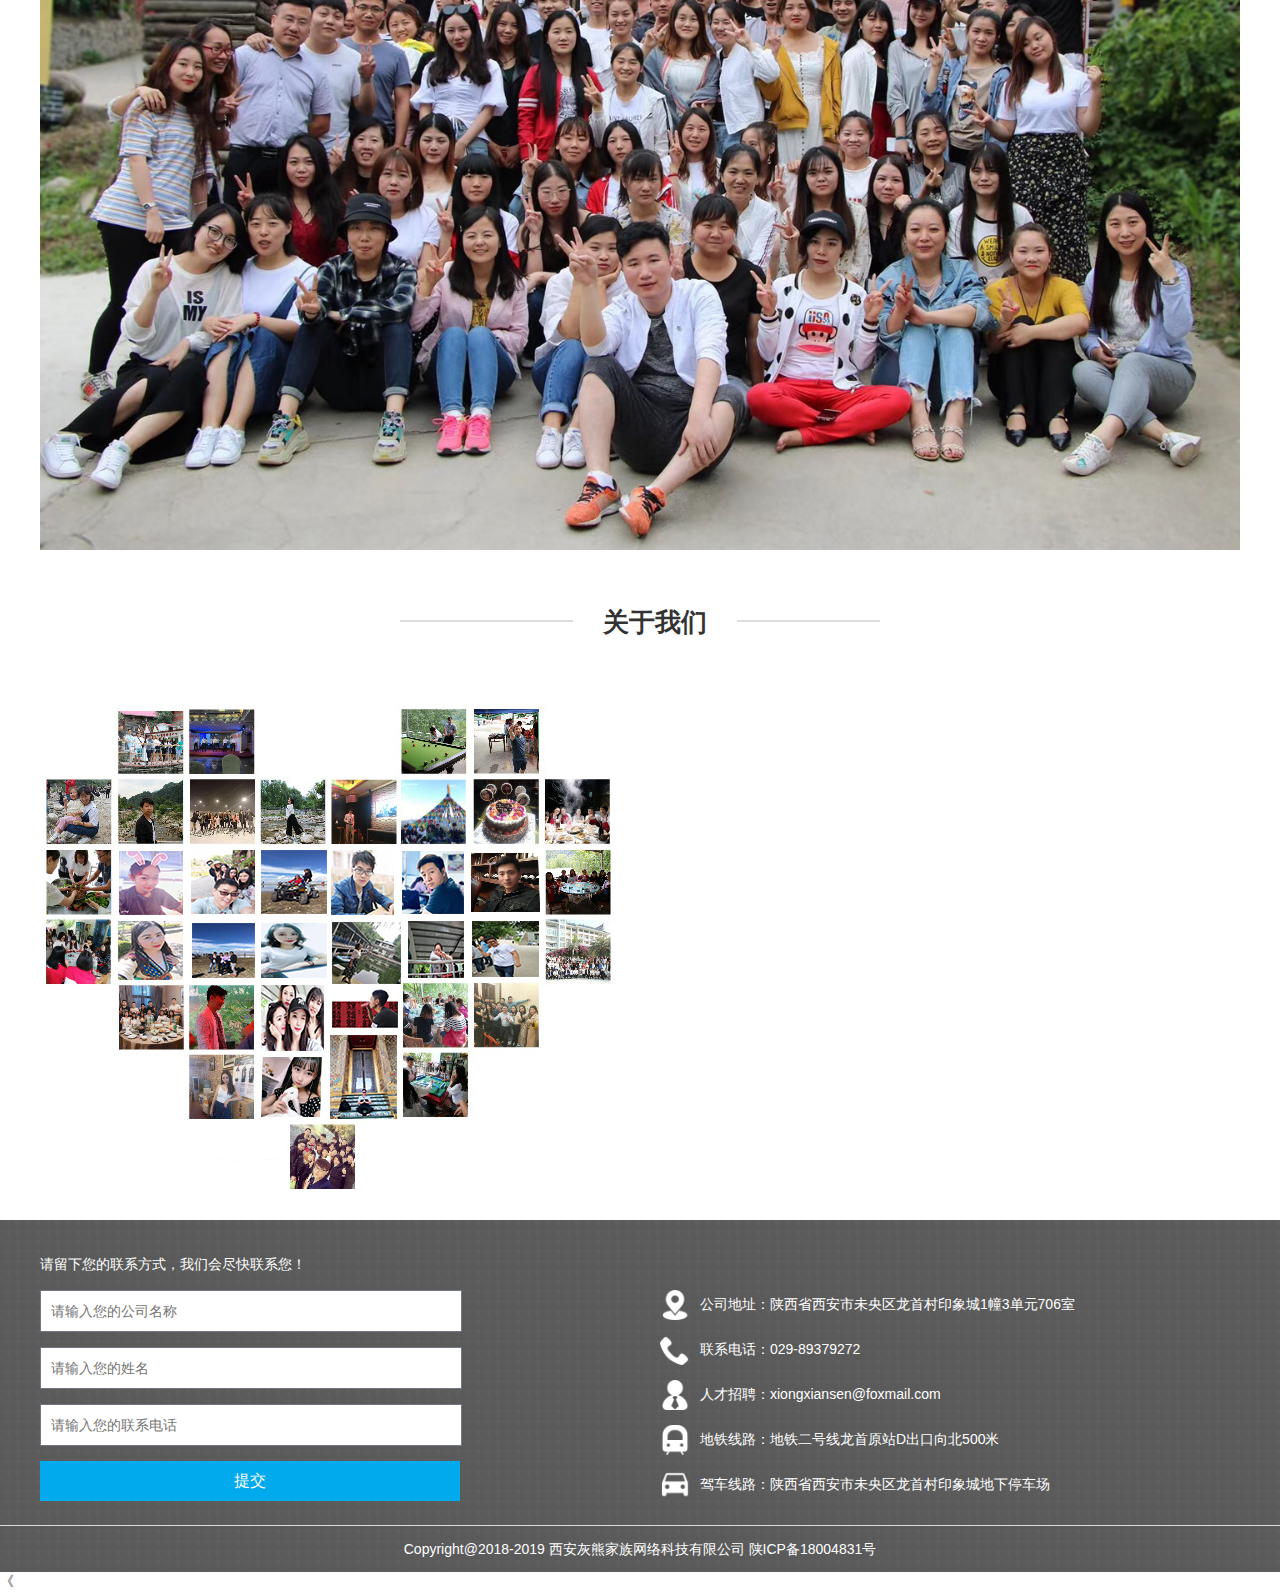
<file: page/about/about.html>
﻿<!DOCTYPE html>
<!--[if lt IE 7]>      <html class="no-js lt-ie9 lt-ie8 lt-ie7"> <![endif]-->
<!--[if IE 7]>         <html class="no-js lt-ie9 lt-ie8"> <![endif]-->
<!--[if IE 8]>         <html class="no-js lt-ie9"> <![endif]-->
<!--[if gt IE 8]><!-->
<html class="no-js">
<!--<![endif]-->

<head>
    <meta charset="utf-8">
    <meta http-equiv="X-UA-Compatible" content="IE=edge">
    <title>关于我们</title>
    <link rel="icon" href="../../images/icon.png">
    <meta name="description" content="">
    <meta name="viewport" content="width=device-width, initial-scale=1">
    <link rel="stylesheet" href="../../css/normalize.css">
    <link rel="stylesheet" href="../../css/common.css">
    <link rel="stylesheet" href="../../css/base.css">
    <link rel="stylesheet" href="../../css/style.css">
    <script src="../../js/modernizr-2.6.2.min.js"></script>
</head>

<body>
    <!--[if lt IE 7]>
        <p class="browsehappy">You are using an <strong>outdated</strong> browser. Please <a href="http://browsehappy.com/">upgrade your browser</a> to improve your experience.</p>
    <![endif]-->
    <div class="wrap">
        <header>
            <div class="headinner w1200 clearfix">
                <a href="../../index.html" class="logolink fl"><img src="../../images/logo.png" class="logo"></a>
                <ul class="nav fl">
                    <li><a href="../../index.html">首页</a></li>
                    <li>
                        <a href="../product/product.html">产品介绍</a>
                        <div class="subnav">
                            <a href="../product/product.html">云易装</a>
                            <a href="../product/product.html">云易管</a>
                            <a href="../product/product.html">云易绘</a>
                            <a href="../product/product.html">云易销</a>
                        </div>
                    </li>
                    <li><a href="../cooperate/cooperate.html">合作加盟</a></li>
                    <li><a href="../recruit/recruit.html">人才招聘</a></li>
                    <li><a href="../news/newsList.html">新闻资讯</a></li>
                    <li class="on"><a href="../about/about.html">关于我们</a></li>
                </ul>
                <a href="http://fixture.yygsoft.com" class="topRightBtn fr" target="_black">进入管理系统</a>
            </div>
        </header>
        <div class="main contenttop">
            <div class="aboutbanner">
                <div class="bannertext w1200">
                    <p class="texts">小程序服务提供商</p>
                    <a href="#btnlink" class="bannerbtn">了解一下</a>
                    <p class="bannerphone"><img src="../../images/bannerphone.png">&nbsp;029-89379272</p>
                </div>
            </div>
            <div class="w1200">
                <div class="contentpart">
                    <div class="abouttitle">
                        <span>企业简介</span>
                    </div>
                    <ul>
                        <li class="clearfix">
                            <p class="leftdes">
                                西安灰熊家族网络科技有限公司成立于2017年5月，公司是一家专注于解决家装行业营销，管理，售后一体化的软件公司， 致力于提供家装行业的基于saas云服务全方位营销解决方案， 产品包括云易管、云易销、云易绘、云易装，同时也为各行各业的企业提供软件定制开发服务。
                            </p>
                            <p class="leftdes">
                                云易装采用SAAS装修营销系统，将装修工地管理、装修报价预算、装修营销活动、装修erp、装修小程序以及多模式装修直播集于一身，运用技术提高效率， 为装修行业提供最贴心的服务，是专为装企定制的高端、便捷互联网装修营销平台。
                            </p>
                        </li>
                    </ul>
                </div>
                <div class="contentpart">
                    <div class="abouttitle">
                        <span>企业文化</span>
                    </div>
                    <ul class="companyul clearfix">
                        <li class="fl">
                            <img src="../../images/abouticon1.png">
                            <p>坚持客户至上，用心服务</p>
                        </li>
                        <li class="fl">
                            <img src="../../images/abouticon2.png">
                            <p>坚持员工为本，用心经营</p>
                        </li>
                        <li class="fl">
                            <img src="../../images/abouticon3.png">
                            <p>坚持不断创新，用心改变</p>
                        </li>
                    </ul>
                </div>
                <div class="contentpart">
                    <div class="abouttitle">
                        <span>公司团队</span>
                    </div>
                    <p class="content">
                        <img src="../../images/about1.jpg">
                    </p>
                </div>
                <div class="contentpart">
                    <div class="abouttitle">
                        <span>关于我们</span>
                    </div>
                    <ul>
                        <li class="clearfix">
                            <img class="rightimg" src="../../images/company.jpg">
                        </li>
                    </ul>
                </div>

            </div>
        </div>
        <footer id="btnlink">
            <div class="foorinner w1200 clearfix">
                <div class="footleft fl">
                    <p class="contactnotice">请留下您的联系方式，我们会尽快联系您！</p>
                    <form>
                        <div class="formitem">
                            <input type="text" placeholder="请输入您的公司名称">
                        </div>
                        <div class="formitem">
                            <input type="text" placeholder="请输入您的姓名">
                        </div>
                        <div class="formitem">
                            <input type="text" placeholder="请输入您的联系电话">
                        </div>
                        <div class="centerbtn"><button class="submitbtn">提交</button></div>
                    </form>
                </div>
                <div class="footright fl">
                    <ul class="messageul">
                        <li><img src="../../images/icon1.png" width="30"><span>公司地址：</span>陕西省西安市未央区龙首村印象城1幢3单元706室</li>
                        <li><img src="../../images/icon2.png" width="30"><span>联系电话：</span>029-89379272</li>
                        <li><img src="../../images/icon3.png" width="30"><span>人才招聘：</span>xiongxiansen@foxmail.com</li>
                        <li><img src="../../images/icon4.png" width="30"><span>地铁线路：</span>地铁二号线龙首原站D出口向北500米</li>
                        <li><img src="../../images/icon5.png" width="30"><span>驾车线路：</span>陕西省西安市未央区龙首村印象城地下停车场</li>
                    </ul>
                </div>
            </div>
            <div class="copyright">
                Copyright@2018-2019 西安灰熊家族网络科技有限公司 陕ICP备18004831号
            </div>
        </footer>
        <ul class="rightlink">
            <li class="phonelinkwrap">
                <a href="javascript:;" class="phonelink"></a>
                <span class="phonenum">029-89379272</span>
            </li>
            <li class="erweimawrap">
                <a href="javascript:;" class="erweimalink"></a>
                <img src="../../images/gongzhonghao.jpg" class="erweimaimg">
            </li>
            <li>
                <a href="javascript:;" class="gotoplink"></a>
            </li>
        </ul>
    </div>
    <!-- //wrap -->
    <script type="text/javascript" src="../../js/jquery-3.3.1.min.js"></script>
    <script type="text/javascript" src="../../js/common.js"></script>
</body>

</html>《
</file>
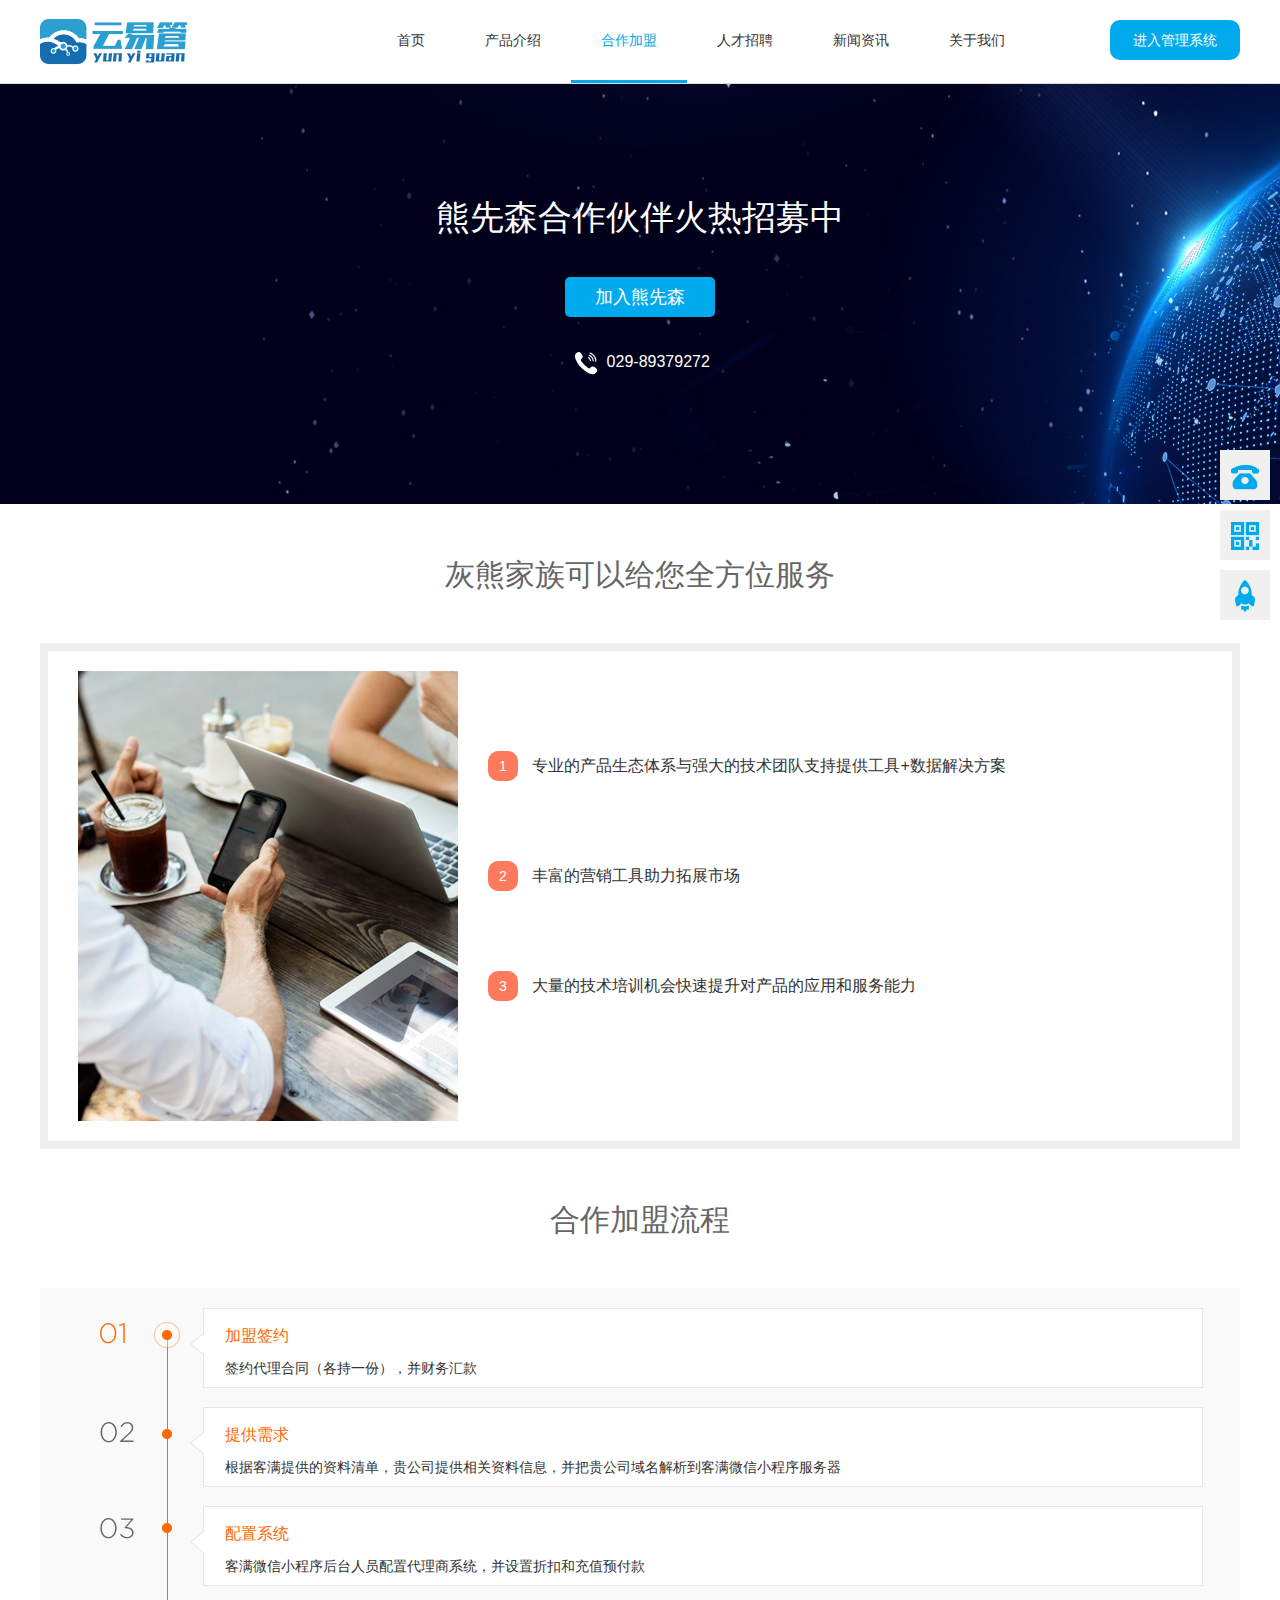
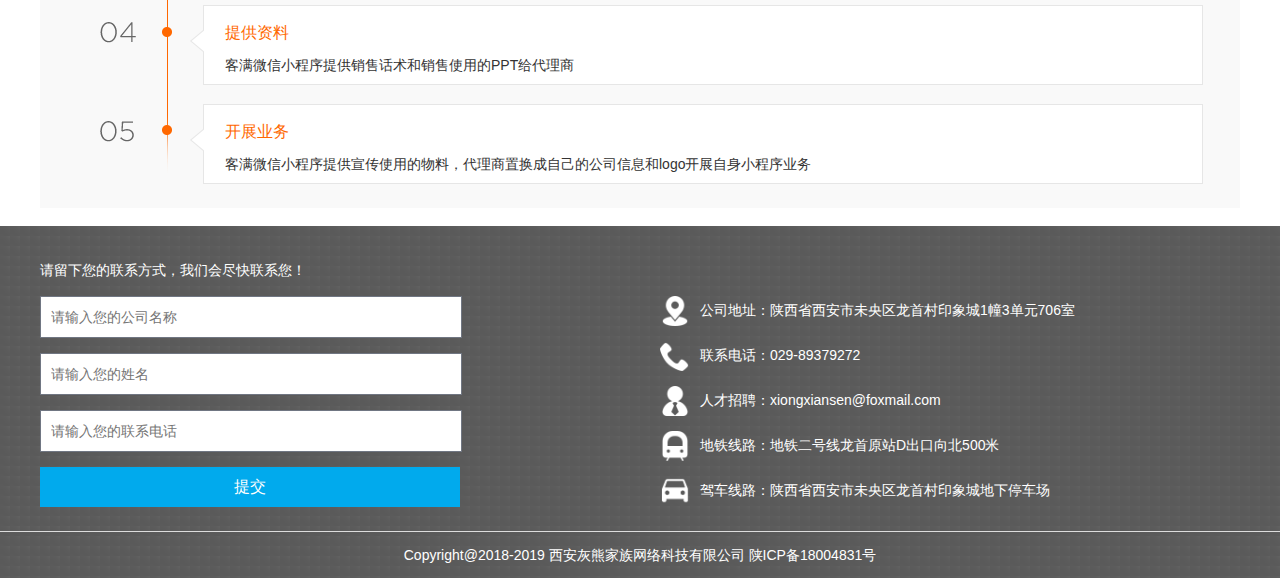
<file: page/cooperate/cooperate.html>
﻿<!DOCTYPE html>
<!--[if lt IE 7]>      <html class="no-js lt-ie9 lt-ie8 lt-ie7"> <![endif]-->
<!--[if IE 7]>         <html class="no-js lt-ie9 lt-ie8"> <![endif]-->
<!--[if IE 8]>         <html class="no-js lt-ie9"> <![endif]-->
<!--[if gt IE 8]><!-->
<html class="no-js">
<!--<![endif]-->

<head>
    <meta charset="utf-8">
    <meta http-equiv="X-UA-Compatible" content="IE=edge">
    <title>合作加盟</title>
    <link rel="icon" href="../../images/icon.png">
    <meta name="description" content="">
    <meta name="viewport" content="width=device-width, initial-scale=1">
    <link rel="stylesheet" href="../../css/normalize.css">
    <link rel="stylesheet" href="../../css/common.css">
    <link rel="stylesheet" href="../../css/base.css">
    <link rel="stylesheet" href="../../css/style.css">
    <script src="../../js/modernizr-2.6.2.min.js"></script>
</head>

<body>
    <!--[if lt IE 7]>
        <p class="browsehappy">You are using an <strong>outdated</strong> browser. Please <a href="http://browsehappy.com/">upgrade your browser</a> to improve your experience.</p>
    <![endif]-->
    <div class="wrap">
        <header>
            <div class="headinner w1200 clearfix">
                <a href="../../index.html" class="logolink fl"><img src="../../images/logo.png" class="logo"></a>
                <ul class="nav fl">
                    <li><a href="../../index.html">首页</a></li>
                    <li>
                        <a href="../product/product.html">产品介绍</a>
                        <div class="subnav">
                            <a href="../product/product.html">云易装</a>
                            <a href="../product/product.html">云易管</a>
                            <a href="../product/product.html">云易绘</a>
                            <a href="../product/product.html">云易销</a>
                        </div>
                    </li>
                    <li class="on"><a href="../cooperate/cooperate.html">合作加盟</a></li>
                    <li><a href="../recruit/recruit.html">人才招聘</a></li>
                    <li><a href="../news/newsList.html">新闻资讯</a></li>
                    <li><a href="../about/about.html">关于我们</a></li>
                </ul>
                <a href="http://fixture.yygsoft.com" class="topRightBtn fr" target="_black">进入管理系统</a>
            </div>
        </header>
        <div class="main">
            <div class="bannerwrap">
                <div class="bannertext w1200">
                    <p class="texts">熊先森合作伙伴火热招募中</p>
                    <a href="#btnlink" class="bannerbtn">加入熊先森</a>
                    <p class="bannerphone"><img src="../../images/bannerphone.png">&nbsp;029-89379272</p>
                </div>
            </div>
            <div class="w1200">
                <p class="toptext">灰熊家族可以给您全方位服务</p>
                <div class="topdes clearfix">
                    <div class="topleft fl"><img src="../../images/img1.png"></div>
                    <ul class="topright fl">
                        <li>
                            <span class="numbers">1</span> 专业的产品生态体系与强大的技术团队支持提供工具+数据解决方案
                        </li>
                        <li>
                            <span class="numbers">2</span> 丰富的营销工具助力拓展市场
                        </li>
                        <li>
                            <span class="numbers">3</span> 大量的技术培训机会快速提升对产品的应用和服务能力
                        </li>
                    </ul>
                </div>
                <p class="toptext">合作加盟流程</p>
                <ul class="bottomdes" id="btnlink">
                    <li>
                        <div class="title">加盟签约</div>
                        <p>签约代理合同（各持一份），并财务汇款</p>
                    </li>
                    <li>
                        <div class="title">提供需求</div>
                        <p>根据客满提供的资料清单，贵公司提供相关资料信息，并把贵公司域名解析到客满微信小程序服务器</p>
                    </li>
                    <li>
                        <div class="title">配置系统</div>
                        <p>客满微信小程序后台人员配置代理商系统，并设置折扣和充值预付款</p>
                    </li>
                    <li>
                        <div class="title">提供资料</div>
                        <p>客满微信小程序提供销售话术和销售使用的PPT给代理商</p>
                    </li>
                    <li>
                        <div class="title">开展业务</div>
                        <p>客满微信小程序提供宣传使用的物料，代理商置换成自己的公司信息和logo开展自身小程序业务</p>
                    </li>
                </ul>
            </div>
        </div>
        <footer>
            <div class="foorinner w1200 clearfix">
                <div class="footleft fl">
                    <p class="contactnotice">请留下您的联系方式，我们会尽快联系您！</p>
                    <form>
                        <div class="formitem">
                            <input type="text" placeholder="请输入您的公司名称">
                        </div>
                        <div class="formitem">
                            <input type="text" placeholder="请输入您的姓名">
                        </div>
                        <div class="formitem">
                            <input type="text" placeholder="请输入您的联系电话">
                        </div>
                        <div class="centerbtn"><button class="submitbtn">提交</button></div>
                    </form>
                </div>
                <div class="footright fl">
                    <ul class="messageul">
                        <li><img src="../../images/icon1.png" width="30"><span>公司地址：</span>陕西省西安市未央区龙首村印象城1幢3单元706室</li>
                        <li><img src="../../images/icon2.png" width="30"><span>联系电话：</span>029-89379272</li>
                        <li><img src="../../images/icon3.png" width="30"><span>人才招聘：</span>xiongxiansen@foxmail.com</li>
                        <li><img src="../../images/icon4.png" width="30"><span>地铁线路：</span>地铁二号线龙首原站D出口向北500米</li>
                        <li><img src="../../images/icon5.png" width="30"><span>驾车线路：</span>陕西省西安市未央区龙首村印象城地下停车场</li>
                    </ul>
                </div>
            </div>
            <div class="copyright">
                Copyright@2018-2019 西安灰熊家族网络科技有限公司 陕ICP备18004831号
            </div>
        </footer>
        <ul class="rightlink">
            <li class="phonelinkwrap">
                <a href="javascript:;" class="phonelink"></a>
                <span class="phonenum">029-89379272</span>
            </li>
            <li class="erweimawrap">
                <a href="javascript:;" class="erweimalink"></a>
                <img src="../../images/gongzhonghao.jpg" class="erweimaimg">
            </li>
            <li>
                <a href="javascript:;" class="gotoplink"></a>
            </li>
        </ul>
    </div>
    <!-- //wrap -->
    <script type="text/javascript" src="../../js/jquery-3.3.1.min.js"></script>
    <script type="text/javascript" src="../../js/common.js"></script>
</body>

</html>
</file>
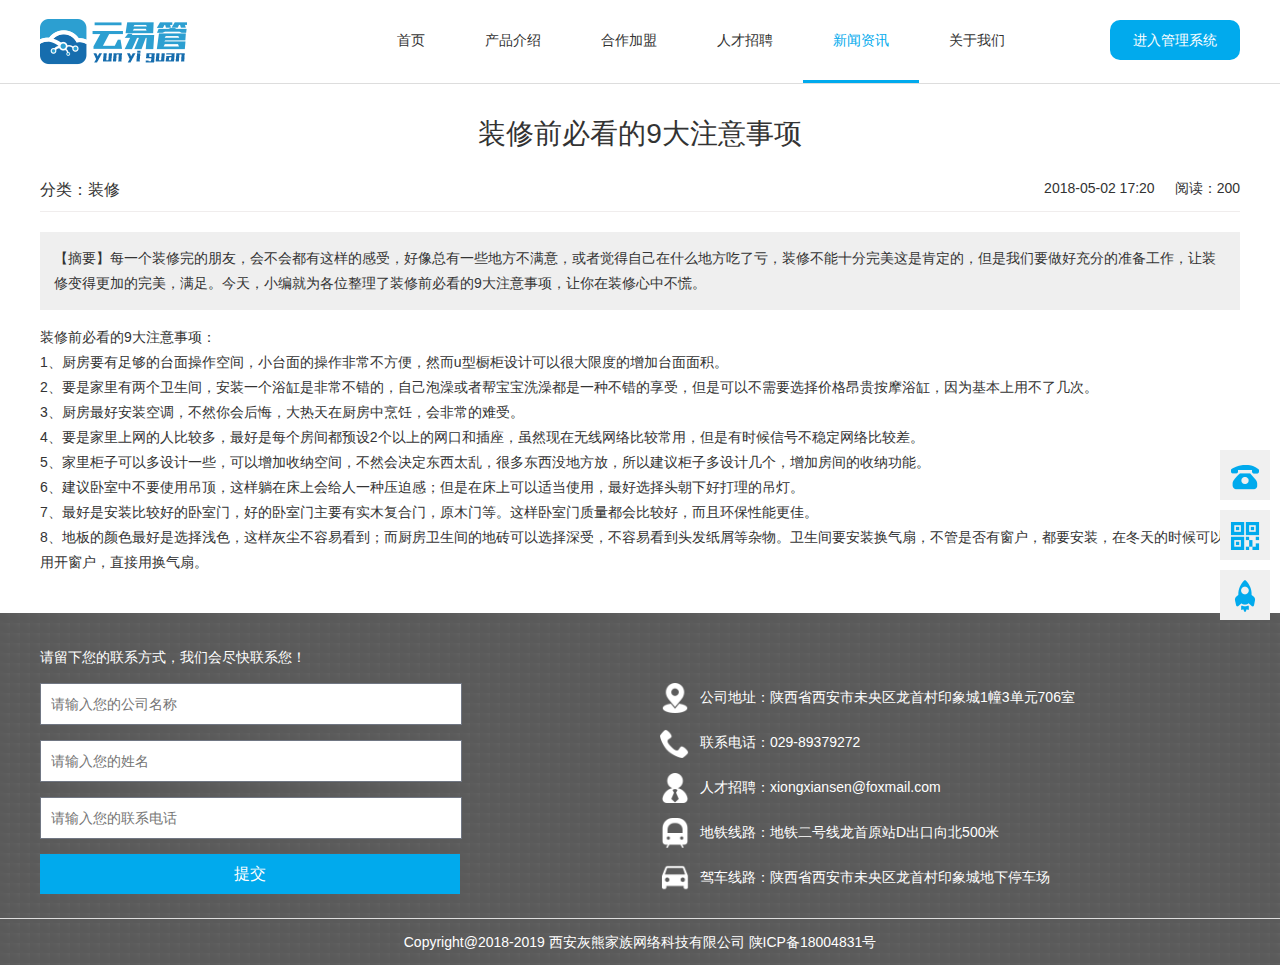
<file: page/news/newdetail.html>
﻿<!DOCTYPE html>
<!--[if lt IE 7]>      <html class="no-js lt-ie9 lt-ie8 lt-ie7"> <![endif]-->
<!--[if IE 7]>         <html class="no-js lt-ie9 lt-ie8"> <![endif]-->
<!--[if IE 8]>         <html class="no-js lt-ie9"> <![endif]-->
<!--[if gt IE 8]><!-->
<html class="no-js">
<!--<![endif]-->

<head>
    <meta charset="utf-8">
    <meta http-equiv="X-UA-Compatible" content="IE=edge">
    <title>新闻详情</title>
    <link rel="icon" href="../../images/icon.png">
    <meta name="description" content="">
    <meta name="viewport" content="width=device-width, initial-scale=1">
    <link rel="stylesheet" href="../../css/normalize.css">
    <link rel="stylesheet" href="../../css/common.css">
    <link rel="stylesheet" href="../../css/base.css">
    <link rel="stylesheet" href="../../css/style.css">
    <script src="../../js/modernizr-2.6.2.min.js"></script>
</head>

<body>
    <!--[if lt IE 7]>
        <p class="browsehappy">You are using an <strong>outdated</strong> browser. Please <a href="http://browsehappy.com/">upgrade your browser</a> to improve your experience.</p>
    <![endif]-->
    <div class="wrap">
        <header>
            <div class="headinner w1200 clearfix">
                <a href="../../index.html" class="logolink fl"><img src="../../images/logo.png" class="logo"></a>
                <ul class="nav fl">
                    <li><a href="../../index.html">首页</a></li>
                    <li>
                        <a href="../product/product.html">产品介绍</a>
                        <div class="subnav">
                            <a href="../product/product.html">云易装</a>
                            <a href="../product/product.html">云易管</a>
                            <a href="../product/product.html">云易绘</a>
                            <a href="../product/product.html">云易销</a>
                        </div>
                    </li>
                    <li><a href="../cooperate/cooperate.html">合作加盟</a></li>
                    <li><a href="../recruit/recruit.html">人才招聘</a></li>
                    <li class="on"><a href="../news/newsList.html">新闻资讯</a></li>
                    <li><a href="../about/about.html">关于我们</a></li>
                </ul>
                <a href="http://fixture.yygsoft.com" class="topRightBtn fr" target="_black">进入管理系统</a>
            </div>
        </header>
        <div class="main w1200">
            <div class="newdetail">
                <div class="newtite">装修前必看的9大注意事项</div>
                <div class="newout clearfix">
                    <div class="lefttip fl">分类：装修</div>
                    <div class="hadsee fr">阅读：200</div>
                    <div class="fr">2018-05-02 17:20</div>
                </div>
                <div class="detaildescribe">
                    <span>【摘要】</span>每一个装修完的朋友，会不会都有这样的感受，好像总有一些地方不满意，或者觉得自己在什么地方吃了亏，装修不能十分完美这是肯定的，但是我们要做好充分的准备工作，让装修变得更加的完美，满足。今天，小编就为各位整理了装修前必看的9大注意事项，让你在装修心中不慌。
                </div>
                <div class="newcontent">
                    <p>
                        装修前必看的9大注意事项：
                    </p>
                    <p>
                        1、厨房要有足够的台面操作空间，小台面的操作非常不方便，然而u型橱柜设计可以很大限度的增加台面面积。
                    </p>
                    <p>
                        2、要是家里有两个卫生间，安装一个浴缸是非常不错的，自己泡澡或者帮宝宝洗澡都是一种不错的享受，但是可以不需要选择价格昂贵按摩浴缸，因为基本上用不了几次。
                    </p>
                    <p>
                        3、厨房最好安装空调，不然你会后悔，大热天在厨房中烹饪，会非常的难受。
                    </p>
                    <p>
                        4、要是家里上网的人比较多，最好是每个房间都预设2个以上的网口和插座，虽然现在无线网络比较常用，但是有时候信号不稳定网络比较差。
                    </p>
                    <p>
                        5、家里柜子可以多设计一些，可以增加收纳空间，不然会决定东西太乱，很多东西没地方放，所以建议柜子多设计几个，增加房间的收纳功能。
                    </p>
                    <p>
                        6、建议卧室中不要使用吊顶，这样躺在床上会给人一种压迫感；但是在床上可以适当使用，最好选择头朝下好打理的吊灯。
                    </p>
                    <p>
                        7、最好是安装比较好的卧室门，好的卧室门主要有实木复合门，原木门等。这样卧室门质量都会比较好，而且环保性能更佳。
                    </p>
                    <p>
                        8、地板的颜色最好是选择浅色，这样灰尘不容易看到；而厨房卫生间的地砖可以选择深受，不容易看到头发纸屑等杂物。卫生间要安装换气扇，不管是否有窗户，都要安装，在冬天的时候可以不用开窗户，直接用换气扇。
                    </p>
                </div>
            </div>
        </div>
        <footer>
            <div class="foorinner w1200 clearfix">
                <div class="footleft fl">
                    <p class="contactnotice">请留下您的联系方式，我们会尽快联系您！</p>
                    <form>
                        <div class="formitem">
                            <input type="text" placeholder="请输入您的公司名称">
                        </div>
                        <div class="formitem">
                            <input type="text" placeholder="请输入您的姓名">
                        </div>
                        <div class="formitem">
                            <input type="text" placeholder="请输入您的联系电话">
                        </div>
                        <div class="centerbtn"><button class="submitbtn">提交</button></div>
                    </form>
                </div>
                <div class="footright fl">
                    <ul class="messageul">
                        <li><img src="../../images/icon1.png" width="30"><span>公司地址：</span>陕西省西安市未央区龙首村印象城1幢3单元706室</li>
                        <li><img src="../../images/icon2.png" width="30"><span>联系电话：</span>029-89379272</li>
                        <li><img src="../../images/icon3.png" width="30"><span>人才招聘：</span>xiongxiansen@foxmail.com</li>
                        <li><img src="../../images/icon4.png" width="30"><span>地铁线路：</span>地铁二号线龙首原站D出口向北500米</li>
                        <li><img src="../../images/icon5.png" width="30"><span>驾车线路：</span>陕西省西安市未央区龙首村印象城地下停车场</li>
                    </ul>
                </div>
            </div>
            <div class="copyright">
                Copyright@2018-2019 西安灰熊家族网络科技有限公司 陕ICP备18004831号
            </div>
        </footer>
        <ul class="rightlink">
            <li class="phonelinkwrap">
                <a href="javascript:;" class="phonelink"></a>
                <span class="phonenum">029-89379272</span>
            </li>
            <li class="erweimawrap">
                <a href="javascript:;" class="erweimalink"></a>
                <img src="../../images/gongzhonghao.jpg" class="erweimaimg">
            </li>
            <li>
                <a href="javascript:;" class="gotoplink"></a>
            </li>
        </ul>
    </div>
    <!-- //wrap -->
    <script type="text/javascript" src="../../js/jquery-3.3.1.min.js"></script>
    <script type="text/javascript" src="../../js/common.js"></script>
</body>

</html>
</file>
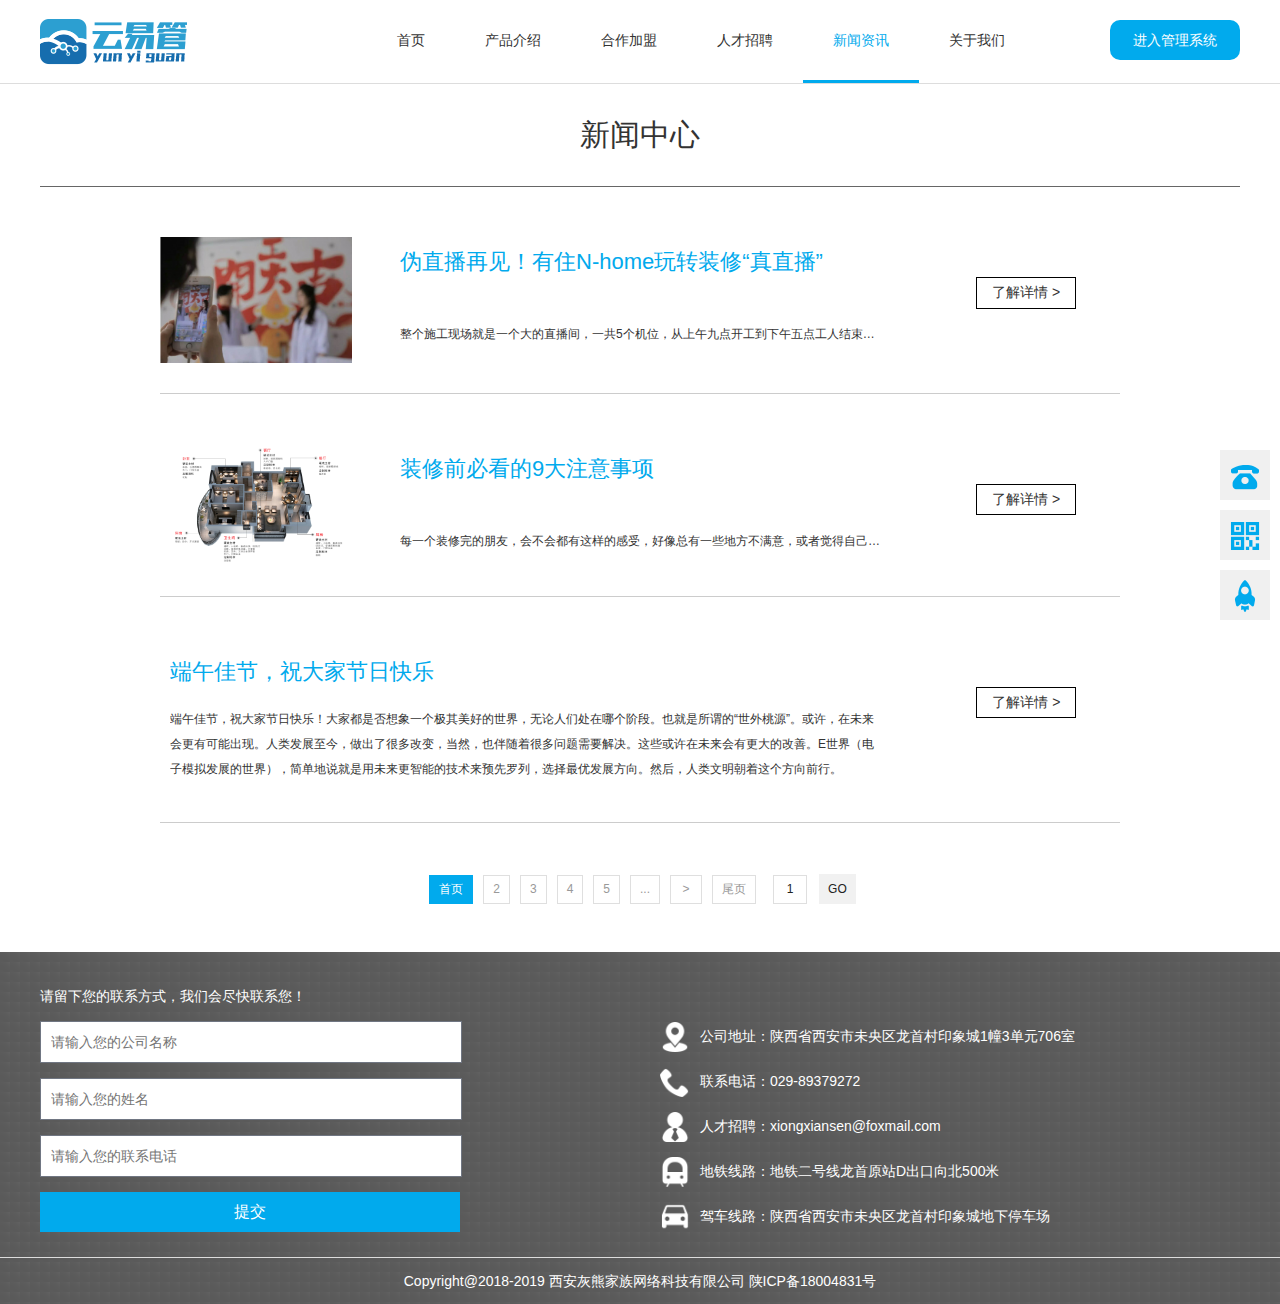
<file: page/news/newsList.html>
﻿<!DOCTYPE html>
<!--[if lt IE 7]>      <html class="no-js lt-ie9 lt-ie8 lt-ie7"> <![endif]-->
<!--[if IE 7]>         <html class="no-js lt-ie9 lt-ie8"> <![endif]-->
<!--[if IE 8]>         <html class="no-js lt-ie9"> <![endif]-->
<!--[if gt IE 8]><!-->
<html class="no-js">
<!--<![endif]-->

<head>
    <meta charset="utf-8">
    <meta http-equiv="X-UA-Compatible" content="IE=edge">
    <title>新闻列表</title>
    <link rel="icon" href="../../images/icon.png">
    <meta name="description" content="">
    <meta name="viewport" content="width=device-width, initial-scale=1">
    <link rel="stylesheet" href="../../css/normalize.css">
    <link rel="stylesheet" href="../../css/common.css">
    <link rel="stylesheet" href="../../css/base.css">
    <link rel="stylesheet" href="../../css/style.css">
    <script src="../../js/modernizr-2.6.2.min.js"></script>
</head>

<body>
    <!--[if lt IE 7]>
        <p class="browsehappy">You are using an <strong>outdated</strong> browser. Please <a href="http://browsehappy.com/">upgrade your browser</a> to improve your experience.</p>
    <![endif]-->
    <div class="wrap">
        <header>
            <div class="headinner w1200 clearfix">
                <a href="../../index.html" class="logolink fl"><img src="../../images/logo.png" class="logo"></a>
                <ul class="nav fl">
                    <li><a href="../../index.html">首页</a></li>
                    <li>
                        <a href="../product/product.html">产品介绍</a>
                        <div class="subnav">
                            <a href="../product/product.html">云易装</a>
                            <a href="../product/product.html">云易管</a>
                            <a href="../product/product.html">云易绘</a>
                            <a href="../product/product.html">云易销</a>
                        </div>
                    </li>
                    <li><a href="../cooperate/cooperate.html">合作加盟</a></li>
                    <li><a href="../recruit/recruit.html">人才招聘</a></li>
                    <li class="on"><a href="../news/newsList.html">新闻资讯</a></li>
                    <li><a href="../about/about.html">关于我们</a></li>
                </ul>
                <a href="http://fixture.yygsoft.com" class="topRightBtn fr" target="_black">进入管理系统</a>
            </div>
        </header>
        <div class="main">
            <p class="newtitle w1200">新闻中心</p>
            <ul class="newsList w1200">
                <li class="clearfix">
                    <a href="newdetail.html" class="newleft fl">
                        <img src="../../images/new1.jpg">
                    </a>
                    <div class="newright fl">
                        <a href="newdetail.html" class="newname" title="伪直播再见！有住N-home玩转装修“真直播”">伪直播再见！有住N-home玩转装修“真直播”</a>
                        <p class="newdescribe">整个施工现场就是一个大的直播间，一共5个机位，从上午九点开工到下午五点工人结束一天装修任务，不间断的分别拍摄客厅、卧室、书房、厨房与卫生间的施工情况。装修技师们如何装吊顶、怎么铺地板、墙面板怎么安装…甚至是技师之间小声的对话，一举一动都收进直播中，网友朋友可以时时的监控。</p>
                    </div>
                    <a href="newdetail.html" class="newmore fl">了解详情 ></a>
                </li>
                <li class="clearfix">
                    <a href="newdetail.html" class="newleft fl">
                        <img src="../../images/new2.png">
                    </a>
                    <div class="newright fl">
                        <a href="newdetail.html" class="newname" title="装修前必看的9大注意事项">装修前必看的9大注意事项</a>
                        <p class="newdescribe">每一个装修完的朋友，会不会都有这样的感受，好像总有一些地方不满意，或者觉得自己在什么地方吃了亏，装修不能十分完美这是肯定的，但是我们要做好充分的准备工作，让装修变得更加的完美，满足。今天，小编就为各位整理了装修前必看的9大注意事项，让你在装修心中不慌。</p>
                    </div>
                    <a href="newdetail.html" class="newmore fl">了解详情 ></a>
                </li>
                <li class="noimgli clearfix">
                    <div class="newright fl">
                        <a href="newdetail.html" class="newname" title="端午佳节，祝大家节日快乐">端午佳节，祝大家节日快乐</a>
                        <p class="newdescribe">端午佳节，祝大家节日快乐！大家都是否想象一个极其美好的世界，无论人们处在哪个阶段。也就是所谓的“世外桃源”。或许，在未来会更有可能出现。人类发展至今，做出了很多改变，当然，也伴随着很多问题需要解决。这些或许在未来会有更大的改善。E世界（电子模拟发展的世界），简单地说就是用未来更智能的技术来预先罗列，选择最优发展方向。然后，人类文明朝着这个方向前行。</p>
                    </div>
                    <a href="newdetail.html" class="newmore fl">了解详情 ></a>
                </li>
            </ul>
            <!--分页-->
            <div class="page">
                <table class="pageList">
                    <tbody>
                        <tr>
                            <td>
                                <div>
                                    <a class="prev active" href="">首页</a>
                                    <span>1</span>
                                    <a href="">2</a><a href="">3</a><a href="">4</a><a href="">5</a>
                                    <a class="prev" href="">...</a>
                                    <a class="next" href="">&gt;</a>
                                    <a class="prev" href="">尾页</a>
                                    <input type="text" value="1" class="PageIndex" max="19" thispage="1"><input type="button" value="GO" class="PageBtn">
                                </div>
                            </td>
                        </tr>
                    </tbody>
                </table>
            </div>
        </div>
        <footer>
            <div class="foorinner w1200 clearfix">
                <div class="footleft fl">
                    <p class="contactnotice">请留下您的联系方式，我们会尽快联系您！</p>
                    <form>
                        <div class="formitem">
                            <input type="text" placeholder="请输入您的公司名称">
                        </div>
                        <div class="formitem">
                            <input type="text" placeholder="请输入您的姓名">
                        </div>
                        <div class="formitem">
                            <input type="text" placeholder="请输入您的联系电话">
                        </div>
                        <div class="centerbtn"><button class="submitbtn">提交</button></div>
                    </form>
                </div>
                <div class="footright fl">
                    <ul class="messageul">
                        <li><img src="../../images/icon1.png" width="30"><span>公司地址：</span>陕西省西安市未央区龙首村印象城1幢3单元706室</li>
                        <li><img src="../../images/icon2.png" width="30"><span>联系电话：</span>029-89379272</li>
                        <li><img src="../../images/icon3.png" width="30"><span>人才招聘：</span>xiongxiansen@foxmail.com</li>
                        <li><img src="../../images/icon4.png" width="30"><span>地铁线路：</span>地铁二号线龙首原站D出口向北500米</li>
                        <li><img src="../../images/icon5.png" width="30"><span>驾车线路：</span>陕西省西安市未央区龙首村印象城地下停车场</li>
                    </ul>
                </div>
            </div>
            <div class="copyright">
                Copyright@2018-2019 西安灰熊家族网络科技有限公司 陕ICP备18004831号
            </div>
        </footer>
        <ul class="rightlink">
            <li class="phonelinkwrap">
                <a href="javascript:;" class="phonelink"></a>
                <span class="phonenum">029-89379272</span>
            </li>
            <li class="erweimawrap">
                <a href="javascript:;" class="erweimalink"></a>
                <img src="../../images/gongzhonghao.jpg" class="erweimaimg">
                <li>
                    <a href="javascript:;" class="gotoplink"></a>
                </li>
        </ul>
    </div>
    <!-- //wrap -->
    <script type="text/javascript" src="../../js/jquery-3.3.1.min.js"></script>
    <script type="text/javascript" src="../../js/common.js"></script>
</body>

</html>
</file>
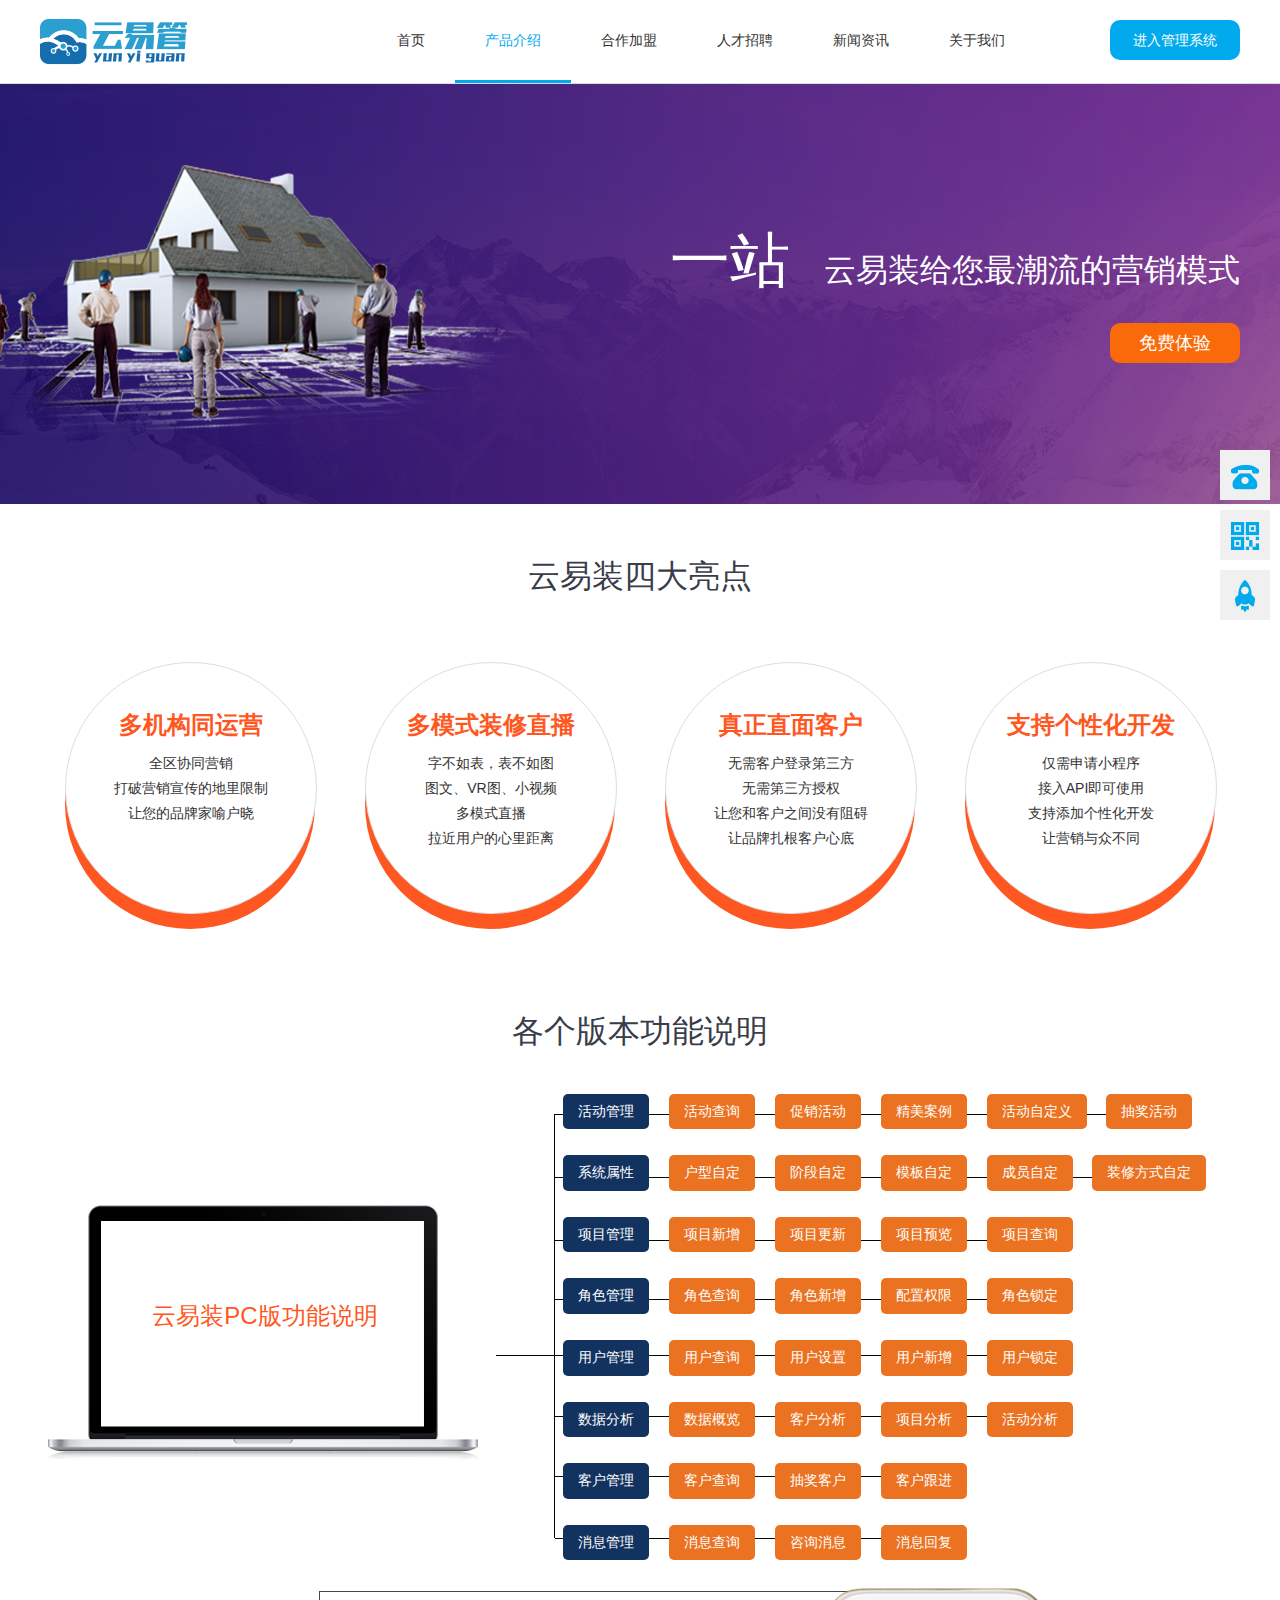
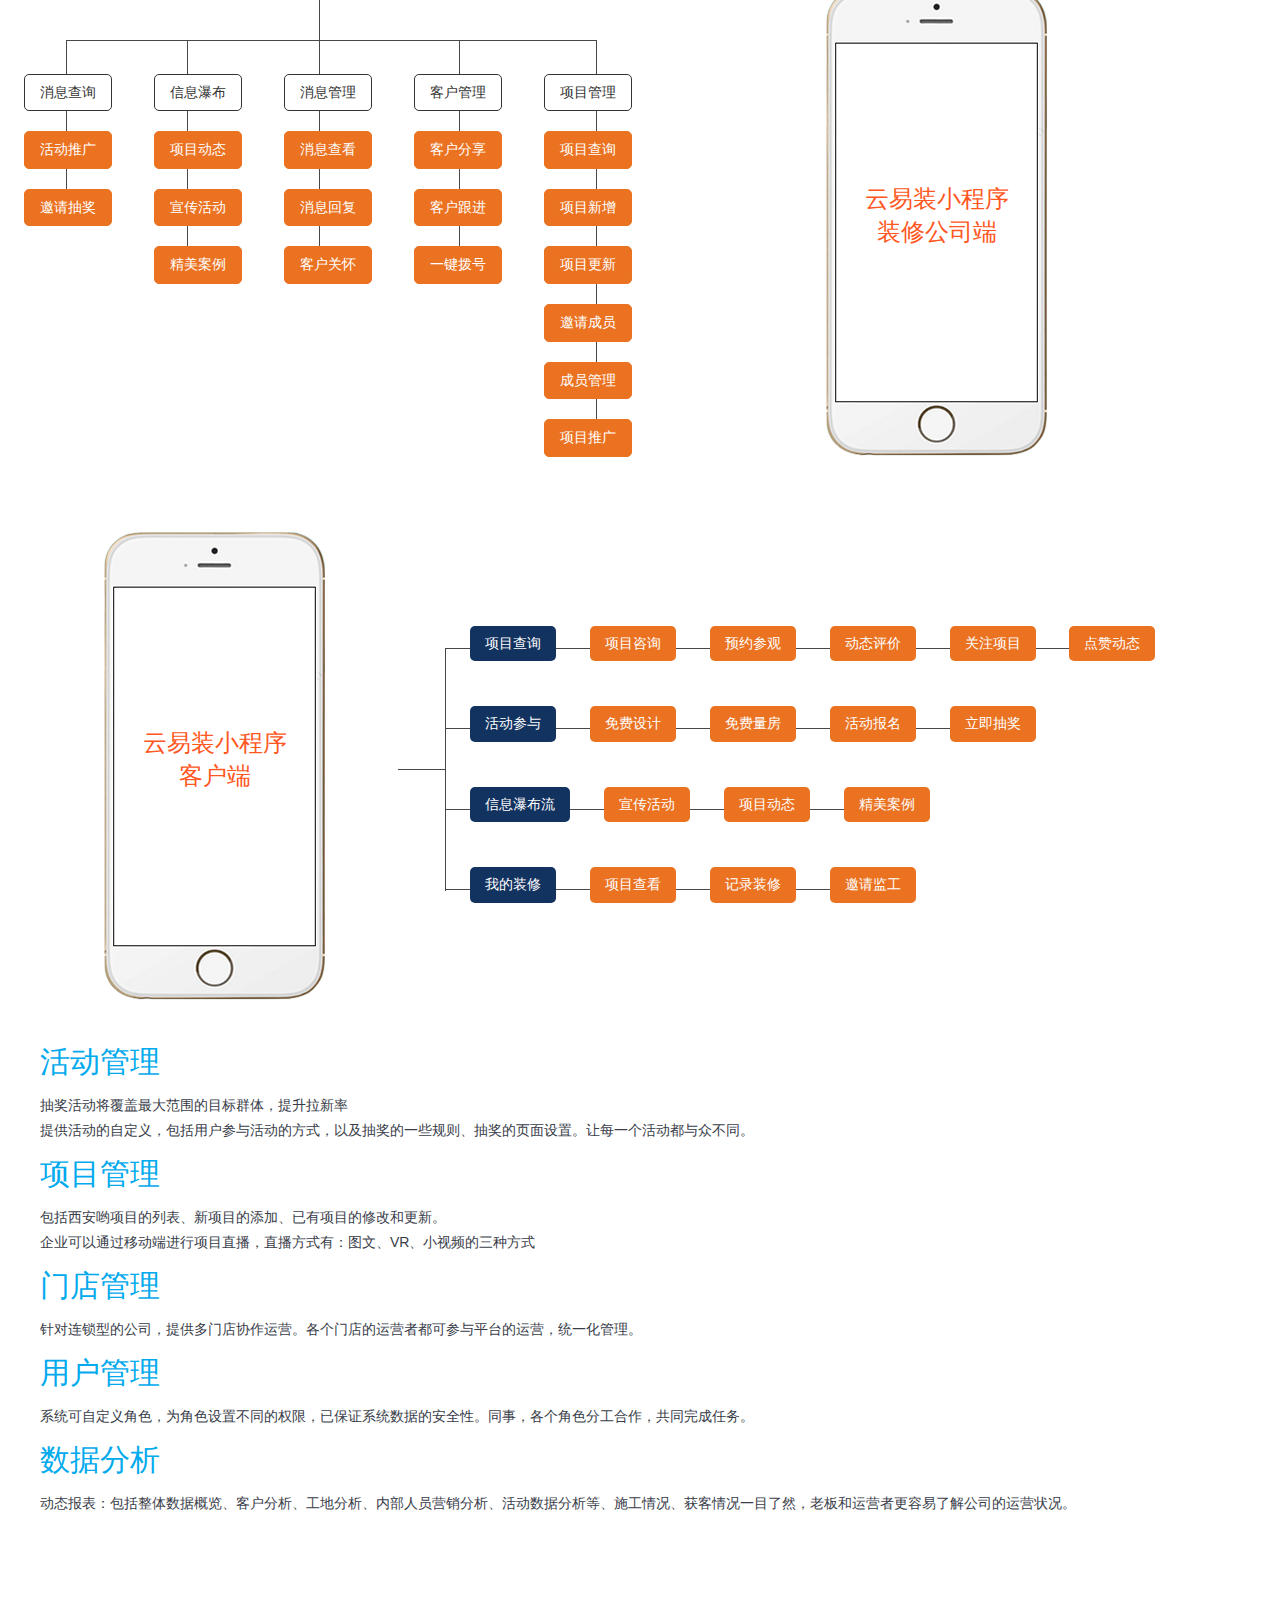
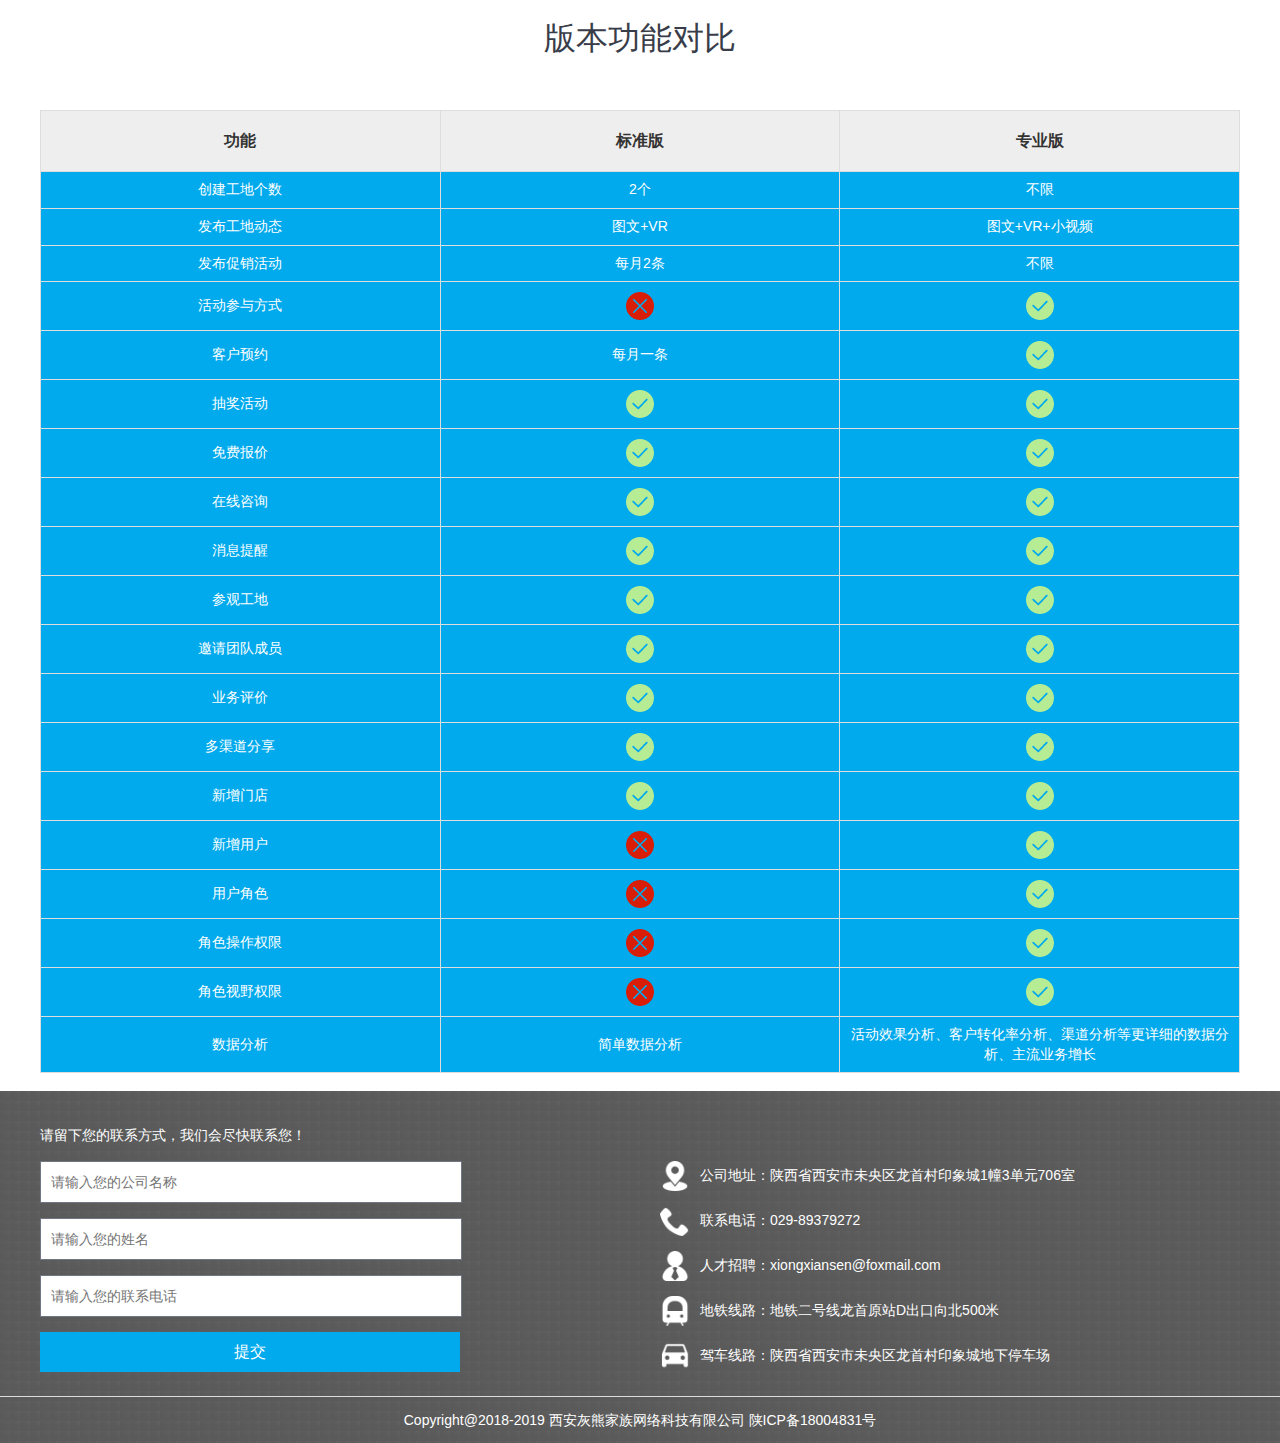
<file: page/product/product.html>
﻿<!DOCTYPE html>
<!--[if lt IE 7]>      <html class="no-js lt-ie9 lt-ie8 lt-ie7"> <![endif]-->
<!--[if IE 7]>         <html class="no-js lt-ie9 lt-ie8"> <![endif]-->
<!--[if IE 8]>         <html class="no-js lt-ie9"> <![endif]-->
<!--[if gt IE 8]><!-->
<html class="no-js">
<!--<![endif]-->

<head>
    <meta charset="utf-8">
    <meta http-equiv="X-UA-Compatible" content="IE=edge">
    <title>产品信息</title>
    <link rel="icon" href="../../images/icon.png">
    <meta name="description" content="">
    <meta name="viewport" content="width=device-width, initial-scale=1">
    <link rel="stylesheet" href="../../css/normalize.css">
    <link rel="stylesheet" href="../../css/common.css">
    <link rel="stylesheet" href="../../css/base.css">
    <link rel="stylesheet" href="../../css/style.css">
    <script src="../../js/modernizr-2.6.2.min.js"></script>
</head>

<body>
    <!--[if lt IE 7]>
        <p class="browsehappy">You are using an <strong>outdated</strong> browser. Please <a href="http://browsehappy.com/">upgrade your browser</a> to improve your experience.</p>
    <![endif]-->
    <div class="wrap">
        <header>
            <div class="headinner w1200 clearfix">
                <a href="../../index.html" class="logolink fl"><img src="../../images/logo.png" class="logo"></a>
                <ul class="nav fl">
                    <li><a href="../../index.html">首页</a></li>
                    <li class="on">
                        <a href="../product/product.html">产品介绍</a>
                        <div class="subnav">
                            <a href="../product/product.html">云易装</a>
                            <a href="../product/product.html">云易管</a>
                            <a href="../product/product.html">云易绘</a>
                            <a href="../product/product.html">云易销</a>
                        </div>
                    </li>
                    <li><a href="../cooperate/cooperate.html">合作加盟</a></li>
                    <li><a href="../recruit/recruit.html">人才招聘</a></li>
                    <li><a href="../news/newsList.html">新闻资讯</a></li>
                    <li><a href="../about/about.html">关于我们</a></li>
                </ul>
                <a href="http://fixture.yygsoft.com" class="topRightBtn fr" target="_black">进入管理系统</a>
            </div>
        </header>
        <div class="main">
            <div class="probannerwrap">
                <div class="w1200 clearfix">
                    <div class="probannertext">
                        <span>一站</span> 云易装给您最潮流的营销模式
                    </div>
                    <a class="prolinkbtn fr" href="#btnlink">免费体验</a>
                </div>
            </div>
            <div class="w1200">
                <div>
                    <p class="protext">云易装四大亮点</p>
                    <ul class="starwrap clearfix">
                        <li>
                            <div class="bluebg">
                                <div class="innerbg">
                                    <p class="lititle">多机构同运营</p>
                                    <p class="texts">
                                        全区协同营销<br>打破营销宣传的地里限制<br>让您的品牌家喻户晓
                                    </p>
                                </div>
                            </div>
                        </li>
                        <li>
                            <div class="bluebg">
                                <div class="innerbg">
                                    <p class="lititle">多模式装修直播</p>
                                    <p class="texts">
                                        字不如表，表不如图<br>图文、VR图、小视频<br>多模式直播<br>拉近用户的心里距离
                                    </p>
                                </div>
                            </div>
                        </li>
                        <li>
                            <div class="bluebg">
                                <div class="innerbg">
                                    <p class="lititle">真正直面客户</p>
                                    <p class="texts">
                                        无需客户登录第三方<br>无需第三方授权<br>让您和客户之间没有阻碍<br>让品牌扎根客户心底
                                    </p>
                                </div>
                            </div>
                        </li>
                        <li>
                            <div class="bluebg">
                                <div class="innerbg">
                                    <p class="lititle">支持个性化开发</p>
                                    <p class="texts">
                                        仅需申请小程序<br>接入API即可使用<br>支持添加个性化开发<br>让营销与众不同
                                    </p>
                                </div>
                            </div>
                        </li>
                    </ul>
                </div>
                <!--分版本介绍-->
                <div class="editionwarp">
                    <p class="protext">各个版本功能说明</p>
                    <div class="edition3 w1200 clearfix">
                        <div class="editionleft fl"><span>云易装PC版功能说明</span></div>
                        <ul class="editionright fl">
                            <li>
                                <span class="blackbg">活动管理</span>
                                <span class="orangebg">活动查询</span>
                                <span class="orangebg">促销活动</span>
                                <span class="orangebg">精美案例</span>
                                <span class="orangebg">活动自定义</span>
                                <span class="orangebg">抽奖活动</span>
                            </li>
                            <li>
                                <span class="blackbg">系统属性</span>
                                <span class="orangebg">户型自定</span>
                                <span class="orangebg">阶段自定</span>
                                <span class="orangebg">模板自定</span>
                                <span class="orangebg">成员自定</span>
                                <span class="orangebg">装修方式自定</span>
                            </li>
                            <li>
                                <span class="blackbg">项目管理</span>
                                <span class="orangebg">项目新增</span>
                                <span class="orangebg">项目更新</span>
                                <span class="orangebg">项目预览</span>
                                <span class="orangebg">项目查询</span>
                            </li>
                            <li>
                                <span class="blackbg">角色管理</span>
                                <span class="orangebg">角色查询</span>
                                <span class="orangebg">角色新增</span>
                                <span class="orangebg">配置权限</span>
                                <span class="orangebg">角色锁定</span>
                            </li>
                            <li>
                                <span class="blackbg">用户管理</span>
                                <span class="orangebg">用户查询</span>
                                <span class="orangebg">用户设置</span>
                                <span class="orangebg">用户新增</span>
                                <span class="orangebg">用户锁定</span>
                            </li>
                            <li>
                                <span class="blackbg">数据分析</span>
                                <span class="orangebg">数据概览</span>
                                <span class="orangebg">客户分析</span>
                                <span class="orangebg">项目分析</span>
                                <span class="orangebg">活动分析</span>
                            </li>
                            <li>
                                <span class="blackbg">客户管理</span>
                                <span class="orangebg">客户查询</span>
                                <span class="orangebg">抽奖客户</span>
                                <span class="orangebg">客户跟进</span>
                            </li>
                            <li>
                                <span class="blackbg">消息管理</span>
                                <span class="orangebg">消息查询</span>
                                <span class="orangebg">咨询消息</span>
                                <span class="orangebg">消息回复</span>
                            </li>
                        </ul>
                    </div>
                    <div class="edition2 w1200 clearfix">
                        <div class="edtion2left fl">
                            <ul class="ehition2ul">
                                <li>
                                    <span class="whitebg">消息查询</span>
                                    <span class="whitebg">信息瀑布</span>
                                    <span class="whitebg">消息管理</span>
                                    <span class="whitebg">客户管理</span>
                                    <span class="whitebg">项目管理</span>
                                </li>
                                <li>
                                    <span class="orangebg">活动推广</span>
                                    <span class="orangebg">项目动态</span>
                                    <span class="orangebg">消息查看</span>
                                    <span class="orangebg">客户分享</span>
                                    <span class="orangebg">项目查询</span>
                                </li>
                                <li>
                                    <span class="orangebg">邀请抽奖</span>
                                    <span class="orangebg">宣传活动</span>
                                    <span class="orangebg">消息回复</span>
                                    <span class="orangebg">客户跟进</span>
                                    <span class="orangebg">项目新增</span>
                                </li>
                                <li>
                                    <span class="null">测试按钮</span>
                                    <span class="orangebg">精美案例</span>
                                    <span class="orangebg">客户关怀</span>
                                    <span class="orangebg">一键拨号</span>
                                    <span class="orangebg">项目更新</span>
                                </li>
                                <li>
                                    <span class="null">测试按钮</span>
                                    <span class="null">测试按钮</span>
                                    <span class="null">测试按钮</span>
                                    <span class="null">测试按钮</span>
                                    <span class="orangebg">邀请成员</span>
                                </li>
                                <li>
                                    <span class="null">测试按钮</span>
                                    <span class="null">测试按钮</span>
                                    <span class="null">测试按钮</span>
                                    <span class="null">测试按钮</span>
                                    <span class="orangebg">成员管理</span>
                                </li>
                                <li>
                                    <span class="null">测试按钮</span>
                                    <span class="null">测试按钮</span>
                                    <span class="null">测试按钮</span>
                                    <span class="null">测试按钮</span>
                                    <span class="orangebg">项目推广</span>
                                </li>
                            </ul>
                        </div>
                        <div class="edtion2right fl">
                            <span><span>云易装小程序<br>装修公司端</span></span>
                        </div>
                    </div>
                    <!--手机客户端说明-->
                    <div class="edition1 w1200 clearfix">
                        <div class="editionleft editionleft3 fl"><span>云易装小程序<br>客户端</span></div>
                        <ul class="editionright editionright3 fl">
                            <li>
                                <span class="blackbg">项目查询</span>
                                <span class="orangebg">项目咨询</span>
                                <span class="orangebg">预约参观</span>
                                <span class="orangebg">动态评价</span>
                                <span class="orangebg">关注项目</span>
                                <span class="orangebg">点赞动态</span>
                            </li>
                            <li>
                                <span class="blackbg">活动参与</span>
                                <span class="orangebg">免费设计</span>
                                <span class="orangebg">免费量房</span>
                                <span class="orangebg">活动报名</span>
                                <span class="orangebg">立即抽奖</span>
                            </li>
                            <li>
                                <span class="blackbg">信息瀑布流</span>
                                <span class="orangebg">宣传活动</span>
                                <span class="orangebg">项目动态</span>
                                <span class="orangebg">精美案例</span>
                            </li>
                            <li>
                                <span class="blackbg">我的装修</span>
                                <span class="orangebg">项目查看</span>
                                <span class="orangebg">记录装修</span>
                                <span class="orangebg">邀请监工</span>
                            </li>
                        </ul>
                    </div>
                </div>
                <!--文字描述-->
                <ul class="textdeswrap">
                    <li>
                        <p class="destitle">活动管理</p>
                        <p class="destexts">
                            抽奖活动将覆盖最大范围的目标群体，提升拉新率<br> 提供活动的自定义，包括用户参与活动的方式，以及抽奖的一些规则、抽奖的页面设置。让每一个活动都与众不同。
                        </p>
                    </li>
                    <li>
                        <p class="destitle">项目管理</p>
                        <p class="destexts">
                            包括西安哟项目的列表、新项目的添加、已有项目的修改和更新。<br>企业可以通过移动端进行项目直播，直播方式有：图文、VR、小视频的三种方式
                        </p>
                    </li>
                    <li>
                        <p class="destitle">门店管理</p>
                        <p class="destexts">
                            针对连锁型的公司，提供多门店协作运营。各个门店的运营者都可参与平台的运营，统一化管理。
                        </p>
                    </li>
                    <li>
                        <p class="destitle">用户管理</p>
                        <p class="destexts">
                            系统可自定义角色，为角色设置不同的权限，已保证系统数据的安全性。同事，各个角色分工合作，共同完成任务。
                        </p>
                    </li>
                    <li>
                        <p class="destitle">数据分析</p>
                        <p class="destexts">
                            动态报表：包括整体数据概览、客户分析、工地分析、内部人员营销分析、活动数据分析等、施工情况、获客情况一目了然，老板和运营者更容易了解公司的运营状况。
                        </p>
                    </li>
                </ul>
                <div class="productbottomwrap">
                    <p class="protext">版本功能对比</p>
                    <table class="producttable">
                        <tr>
                            <th>功能</th>
                            <th>标准版</th>
                            <th>专业版</th>
                        </tr>
                        <tr>
                            <td>创建工地个数</td>
                            <td>2个</td>
                            <td>不限</td>
                        </tr>
                        <tr>
                            <td>发布工地动态</td>
                            <td>图文+VR</td>
                            <td>图文+VR+小视频</td>
                        </tr>
                        <tr>
                            <td>发布促销活动</td>
                            <td>每月2条</td>
                            <td>不限</td>
                        </tr>
                        <tr>
                            <td>活动参与方式</td>
                            <td><img src="../../images/no.png"></td>
                            <td><img src="../../images/yes.png"></td>
                        </tr>
                        <tr>
                            <td>客户预约</td>
                            <td>每月一条</td>
                            <td><img src="../../images/yes.png"></td>
                        </tr>
                        <tr>
                            <td>抽奖活动</td>
                            <td><img src="../../images/yes.png"></td>
                            <td><img src="../../images/yes.png"></td>
                        </tr>
                        <tr>
                            <td>免费报价</td>
                            <td><img src="../../images/yes.png"></td>
                            <td><img src="../../images/yes.png"></td>
                        </tr>
                        <tr>
                            <td>在线咨询</td>
                            <td><img src="../../images/yes.png"></td>
                            <td><img src="../../images/yes.png"></td>
                        </tr>
                        <tr>
                            <td>消息提醒</td>
                            <td><img src="../../images/yes.png"></td>
                            <td><img src="../../images/yes.png"></td>
                        </tr>
                        <tr>
                            <td>参观工地</td>
                            <td><img src="../../images/yes.png"></td>
                            <td><img src="../../images/yes.png"></td>
                        </tr>
                        <tr>
                            <td>邀请团队成员</td>
                            <td><img src="../../images/yes.png"></td>
                            <td><img src="../../images/yes.png"></td>
                        </tr>
                        <tr>
                            <td>业务评价</td>
                            <td><img src="../../images/yes.png"></td>
                            <td><img src="../../images/yes.png"></td>
                        </tr>
                        <tr>
                            <td>多渠道分享</td>
                            <td><img src="../../images/yes.png"></td>
                            <td><img src="../../images/yes.png"></td>
                        </tr>
                        <tr>
                            <td>新增门店</td>
                            <td><img src="../../images/yes.png"></td>
                            <td><img src="../../images/yes.png"></td>
                        </tr>
                        <tr>
                            <td>新增用户</td>
                            <td><img src="../../images/no.png"></td>
                            <td><img src="../../images/yes.png"></td>
                        </tr>
                        <tr>
                            <td>用户角色</td>
                            <td><img src="../../images/no.png"></td>
                            <td><img src="../../images/yes.png"></td>
                        </tr>
                        <tr>
                            <td>角色操作权限</td>
                            <td><img src="../../images/no.png"></td>
                            <td><img src="../../images/yes.png"></td>
                        </tr>
                        <tr>
                            <td>角色视野权限</td>
                            <td><img src="../../images/no.png"></td>
                            <td><img src="../../images/yes.png"></td>
                        </tr>
                        <tr>
                            <td>数据分析</td>
                            <td>简单数据分析</td>
                            <td>活动效果分析、客户转化率分析、渠道分析等更详细的数据分析、主流业务增长</td>
                        </tr>
                    </table>
                </div>
            </div>
        </div>
        <footer id="btnlink">
            <div class="foorinner w1200 clearfix">
                <div class="footleft fl">
                    <p class="contactnotice">请留下您的联系方式，我们会尽快联系您！</p>
                    <form>
                        <div class="formitem">
                            <input type="text" placeholder="请输入您的公司名称">
                        </div>
                        <div class="formitem">
                            <input type="text" placeholder="请输入您的姓名">
                        </div>
                        <div class="formitem">
                            <input type="text" placeholder="请输入您的联系电话">
                        </div>
                        <div class="centerbtn"><button class="submitbtn">提交</button></div>
                    </form>
                </div>
                <div class="footright fl">
                    <ul class="messageul">
                        <li><img src="../../images/icon1.png" width="30"><span>公司地址：</span>陕西省西安市未央区龙首村印象城1幢3单元706室</li>
                        <li><img src="../../images/icon2.png" width="30"><span>联系电话：</span>029-89379272</li>
                        <li><img src="../../images/icon3.png" width="30"><span>人才招聘：</span>xiongxiansen@foxmail.com</li>
                        <li><img src="../../images/icon4.png" width="30"><span>地铁线路：</span>地铁二号线龙首原站D出口向北500米</li>
                        <li><img src="../../images/icon5.png" width="30"><span>驾车线路：</span>陕西省西安市未央区龙首村印象城地下停车场</li>
                    </ul>
                </div>
            </div>
            <div class="copyright">
                Copyright@2018-2019 西安灰熊家族网络科技有限公司 陕ICP备18004831号
            </div>
        </footer>
        <ul class="rightlink">
            <li class="phonelinkwrap">
                <a href="javascript:;" class="phonelink"></a>
                <span class="phonenum">029-89379272</span>
            </li>
            <li class="erweimawrap">
                <a href="javascript:;" class="erweimalink"></a>
                <img src="../../images/gongzhonghao.jpg" class="erweimaimg">
            </li>
            <li>
                <a href="javascript:;" class="gotoplink"></a>
            </li>
        </ul>
    </div>
    <!-- //wrap -->
    <script type="text/javascript" src="../../js/jquery-3.3.1.min.js"></script>
    <script type="text/javascript" src="../../js/common.js"></script>
</body>

</html>
</file>
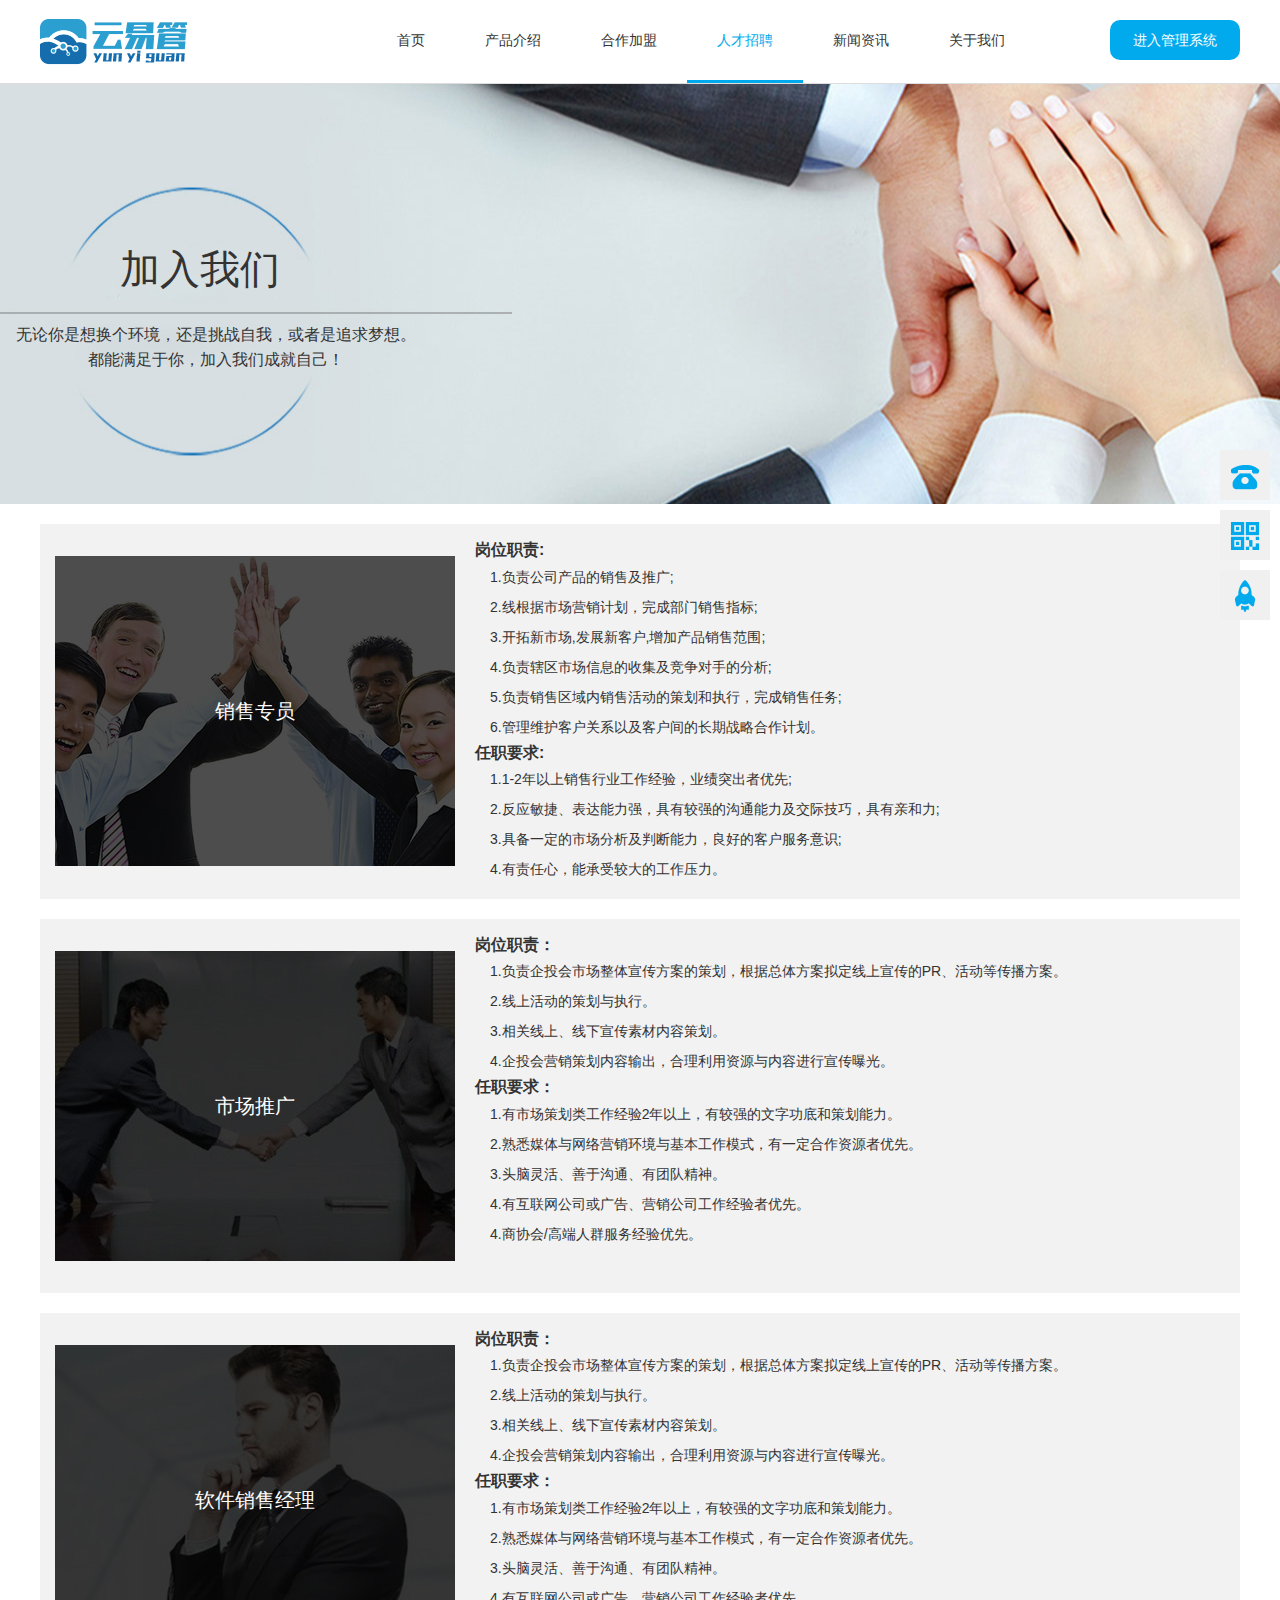
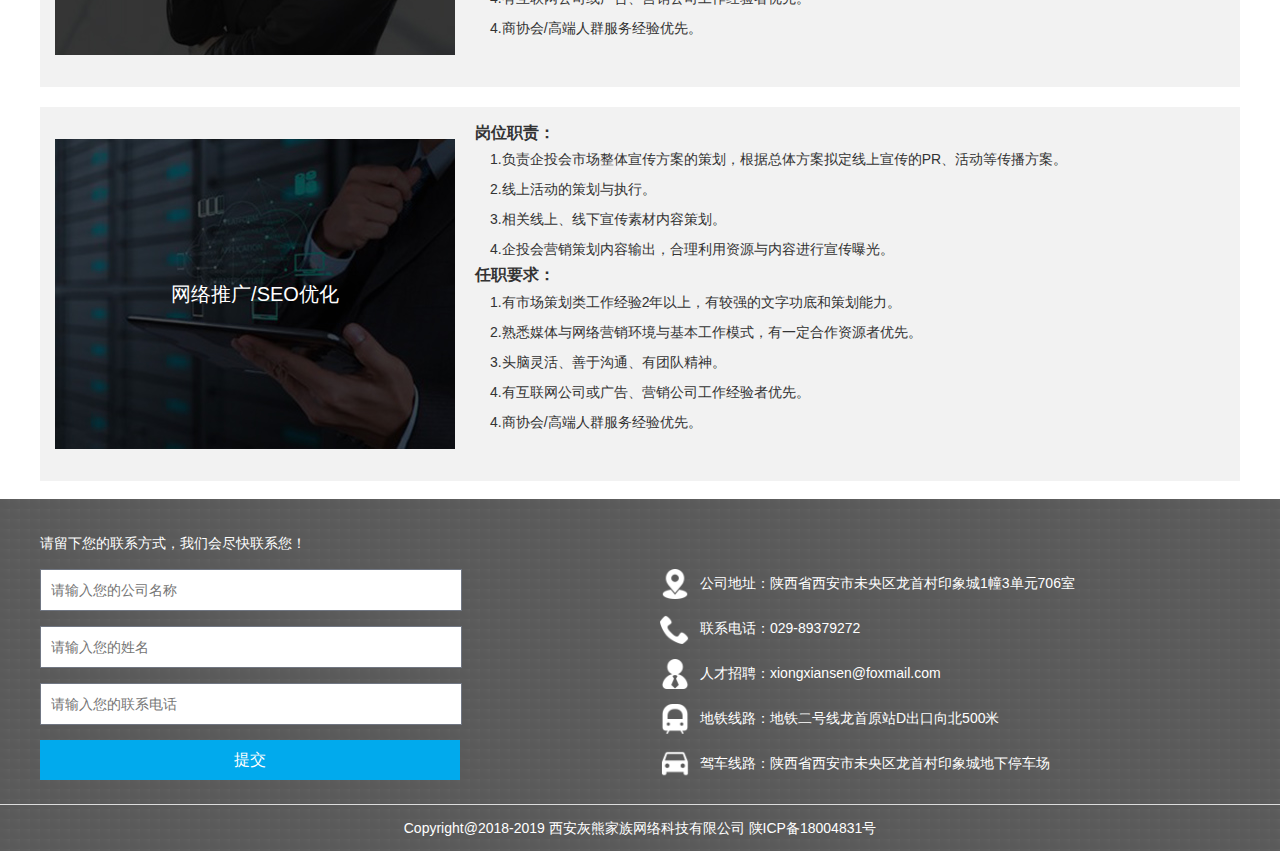
<file: page/recruit/recruit.html>
﻿<!DOCTYPE html>
<!--[if lt IE 7]>      <html class="no-js lt-ie9 lt-ie8 lt-ie7"> <![endif]-->
<!--[if IE 7]>         <html class="no-js lt-ie9 lt-ie8"> <![endif]-->
<!--[if IE 8]>         <html class="no-js lt-ie9"> <![endif]-->
<!--[if gt IE 8]><!-->
<html class="no-js">
<!--<![endif]-->

<head>
    <meta charset="utf-8">
    <meta http-equiv="X-UA-Compatible" content="IE=edge">
    <title>招聘信息</title>
    <link rel="icon" href="../../images/icon.png">
    <meta name="description" content="">
    <meta name="viewport" content="width=device-width, initial-scale=1">
    <link rel="stylesheet" href="../../css/normalize.css">
    <link rel="stylesheet" href="../../css/common.css">
    <link rel="stylesheet" href="../../css/base.css">
    <link rel="stylesheet" href="../../css/style.css">
    <script src="../../js/modernizr-2.6.2.min.js"></script>
</head>

<body>
    <!--[if lt IE 7]>
        <p class="browsehappy">You are using an <strong>outdated</strong> browser. Please <a href="http://browsehappy.com/">upgrade your browser</a> to improve your experience.</p>
    <![endif]-->
    <div class="wrap">
        <header>
            <div class="headinner w1200 clearfix">
                <a href="../../index.html" class="logolink fl"><img src="../../images/logo.png" class="logo"></a>
                <ul class="nav fl">
                    <li><a href="../../index.html">首页</a></li>
                    <li>
                        <a href="../product/product.html">产品介绍</a>
                        <div class="subnav">
                            <a href="../product/product.html">云易装</a>
                            <a href="../product/product.html">云易管</a>
                            <a href="../product/product.html">云易绘</a>
                            <a href="../product/product.html">云易销</a>
                        </div>
                    </li>
                    <li><a href="../cooperate/cooperate.html">合作加盟</a></li>
                    <li class="on"><a href="../recruit/recruit.html">人才招聘</a></li>
                    <li><a href="../news/newsList.html">新闻资讯</a></li>
                    <li><a href="../about/about.html">关于我们</a></li>
                </ul>
                <a href="http://fixture.yygsoft.com" class="topRightBtn fr" target="_black">进入管理系统</a>
            </div>
        </header>
        <div class="main">
            <div class="recruitbanner">
                <div class="w1200">
                    <div class="topbanner">加入我们</div>
                    <div class="bottombanner">无论你是想换个环境，还是挑战自我，或者是追求梦想。 <br><span>都能满足于你，加入我们成就自己！</span></div>
                </div>
            </div>
            <div>
                <ul class="recruitul w1200">
                    <li class=" clearfix">
                        <div class="leftpart fl" style="background: url(../../images/recruit1.jpg) center no-repeat">
                            <span class="recruitname">销售专员</span>
                        </div>
                        <div class="rightpart fl">
                            <div class="togolist">
                                <span class="title">岗位职责:</span>
                                <p>1.负责公司产品的销售及推广;</p>
                                <p>2.线根据市场营销计划，完成部门销售指标;</p>
                                <p>3.开拓新市场,发展新客户,增加产品销售范围;</p>
                                <p>4.负责辖区市场信息的收集及竞争对手的分析;</p>
                                <p>5.负责销售区域内销售活动的策划和执行，完成销售任务;</p>
                                <p>6.管理维护客户关系以及客户间的长期战略合作计划。</p>
                            </div>
                            <div class="togolist">
                                <span class="title">任职要求:</span>
                                <p>1.1-2年以上销售行业工作经验，业绩突出者优先;</p>
                                <p>2.反应敏捷、表达能力强，具有较强的沟通能力及交际技巧，具有亲和力;</p>
                                <p>3.具备一定的市场分析及判断能力，良好的客户服务意识;</p>
                                <p>4.有责任心，能承受较大的工作压力。</p>
                            </div>
                        </div>
                    </li>
                    <li class=" clearfix">
                        <div class="leftpart fl" style="background: url(../../images/recruit2.jpg) center no-repeat">
                            <span class="recruitname">市场推广</span>
                        </div>
                        <div class="rightpart fl">
                            <div class="togolist">
                                <span class="title">岗位职责：</span>
                                <p>1.负责企投会市场整体宣传方案的策划，根据总体方案拟定线上宣传的PR、活动等传播方案。</p>
                                <p>2.线上活动的策划与执行。</p>
                                <p>3.相关线上、线下宣传素材内容策划。</p>
                                <p>4.企投会营销策划内容输出，合理利用资源与内容进行宣传曝光。</p>
                            </div>
                            <div class="togolist">
                                <span class="title">任职要求：</span>
                                <p>1.有市场策划类工作经验2年以上，有较强的文字功底和策划能力。</p>
                                <p>2.熟悉媒体与网络营销环境与基本工作模式，有一定合作资源者优先。</p>
                                <p>3.头脑灵活、善于沟通、有团队精神。</p>
                                <p>4.有互联网公司或广告、营销公司工作经验者优先。</p>
                                <p>4.商协会/高端人群服务经验优先。</p>
                            </div>
                        </div>
                    </li>
                    <li class=" clearfix">
                        <div class="leftpart fl" style="background: url(../../images/recruit3.jpg) center no-repeat">
                            <span class="recruitname">软件销售经理</span>
                        </div>
                        <div class="rightpart fl">
                            <div class="togolist">
                                <span class="title">岗位职责：</span>
                                <p>1.负责企投会市场整体宣传方案的策划，根据总体方案拟定线上宣传的PR、活动等传播方案。</p>
                                <p>2.线上活动的策划与执行。</p>
                                <p>3.相关线上、线下宣传素材内容策划。</p>
                                <p>4.企投会营销策划内容输出，合理利用资源与内容进行宣传曝光。</p>
                            </div>
                            <div class="togolist">
                                <span class="title">任职要求：</span>
                                <p>1.有市场策划类工作经验2年以上，有较强的文字功底和策划能力。</p>
                                <p>2.熟悉媒体与网络营销环境与基本工作模式，有一定合作资源者优先。</p>
                                <p>3.头脑灵活、善于沟通、有团队精神。</p>
                                <p>4.有互联网公司或广告、营销公司工作经验者优先。</p>
                                <p>4.商协会/高端人群服务经验优先。</p>
                            </div>
                        </div>
                    </li>
                    <li class=" clearfix">
                        <div class="leftpart fl" style="background: url(../../images/recruit4.jpg) center no-repeat">
                            <span class="recruitname">网络推广/SEO优化</span>
                        </div>
                        <div class="rightpart fl">
                            <div class="togolist">
                                <span class="title">岗位职责：</span>
                                <p>1.负责企投会市场整体宣传方案的策划，根据总体方案拟定线上宣传的PR、活动等传播方案。</p>
                                <p>2.线上活动的策划与执行。</p>
                                <p>3.相关线上、线下宣传素材内容策划。</p>
                                <p>4.企投会营销策划内容输出，合理利用资源与内容进行宣传曝光。</p>
                            </div>
                            <div class="togolist">
                                <span class="title">任职要求：</span>
                                <p>1.有市场策划类工作经验2年以上，有较强的文字功底和策划能力。</p>
                                <p>2.熟悉媒体与网络营销环境与基本工作模式，有一定合作资源者优先。</p>
                                <p>3.头脑灵活、善于沟通、有团队精神。</p>
                                <p>4.有互联网公司或广告、营销公司工作经验者优先。</p>
                                <p>4.商协会/高端人群服务经验优先。</p>
                            </div>
                        </div>
                    </li>
                </ul>
            </div>
        </div>
        <footer>
            <div class="foorinner w1200 clearfix">
                <div class="footleft fl">
                    <p class="contactnotice">请留下您的联系方式，我们会尽快联系您！</p>
                    <form>
                        <div class="formitem">
                            <input type="text" placeholder="请输入您的公司名称">
                        </div>
                        <div class="formitem">
                            <input type="text" placeholder="请输入您的姓名">
                        </div>
                        <div class="formitem">
                            <input type="text" placeholder="请输入您的联系电话">
                        </div>
                        <div class="centerbtn"><button class="submitbtn">提交</button></div>
                    </form>
                </div>
                <div class="footright fl">
                    <ul class="messageul">
                        <li><img src="../../images/icon1.png" width="30"><span>公司地址：</span>陕西省西安市未央区龙首村印象城1幢3单元706室</li>
                        <li><img src="../../images/icon2.png" width="30"><span>联系电话：</span>029-89379272</li>
                        <li><img src="../../images/icon3.png" width="30"><span>人才招聘：</span>xiongxiansen@foxmail.com</li>
                        <li><img src="../../images/icon4.png" width="30"><span>地铁线路：</span>地铁二号线龙首原站D出口向北500米</li>
                        <li><img src="../../images/icon5.png" width="30"><span>驾车线路：</span>陕西省西安市未央区龙首村印象城地下停车场</li>
                    </ul>
                </div>
            </div>
            <div class="copyright">
                Copyright@2018-2019 西安灰熊家族网络科技有限公司 陕ICP备18004831号
            </div>
        </footer>
        <ul class="rightlink">
            <li class="phonelinkwrap">
                <a href="javascript:;" class="phonelink"></a>
                <span class="phonenum">029-89379272</span>
            </li>
            <li class="erweimawrap">
                <a href="javascript:;" class="erweimalink"></a>
                <img src="../../images/gongzhonghao.jpg" class="erweimaimg">
            </li>
            <li>
                <a href="javascript:;" class="gotoplink"></a>
            </li>
        </ul>
    </div>
    <!-- //wrap -->
    <script type="text/javascript" src="../../js/jquery-3.3.1.min.js"></script>
    <script type="text/javascript" src="../../js/common.js"></script>
</body>

</html>
</file>
<file: css/common.css>
/*! HTML5 Boilerplate v4.3.0 | MIT License | http://h5bp.com/ */


/*
 * What follows is the result of much research on cross-browser styling.
 * Credit left inline and big thanks to Nicolas Gallagher, Jonathan Neal,
 * Kroc Camen, and the H5BP dev community and team.
 */


/* ==========================================================================
   Base styles: opinionated defaults
   ========================================================================== */

html,
button,
input,
select,
textarea {
    color: #222;
}

html {
    font-size: 1em;
    line-height: 1.4;
}


/*
 * Remove text-shadow in selection highlight: h5bp.com/i
 * These selection rule sets have to be separate.
 * Customize the background color to match your design.
 */

::-moz-selection {
    background: #b3d4fc;
    text-shadow: none;
}

::selection {
    background: #b3d4fc;
    text-shadow: none;
}


/*
 * A better looking default horizontal rule
 */

hr {
    display: block;
    height: 1px;
    border: 0;
    border-top: 1px solid #ccc;
    margin: 1em 0;
    padding: 0;
}


/*
 * Remove the gap between images, videos, audio and canvas and the bottom of
 * their containers: h5bp.com/i/440
 */

audio,
canvas,
img,
video {
    vertical-align: middle;
}


/*
 * Remove default fieldset styles.
 */

fieldset {
    border: 0;
    margin: 0;
    padding: 0;
}


/*
 * Allow only vertical resizing of textareas.
 */

textarea {
    resize: vertical;
}


/* ==========================================================================
   Browse Happy prompt
   ========================================================================== */

.browsehappy {
    margin: 0.2em 0;
    background: #ccc;
    color: #000;
    padding: 0.2em 0;
}


/* ==========================================================================
   Author's custom styles
   ========================================================================== */


/**
 * 开始吧 这里写自定义样式 
 */


/*
 * 底部沉底
 */

html,
body {
    height: 100%;
}

.wrap {
    width: 100%;
    min-height: 100%;
    height: auto !important;
    height: 100%;
    /*IE6不识别min-height*/
    position: relative;
}


/*
 * Image replacement
 */

.ir {
    background-color: transparent;
    border: 0;
    overflow: hidden;
    /* IE 6/7 fallback */
    *text-indent: -9999px;
}

.ir:before {
    content: "";
    display: block;
    width: 0;
    height: 150%;
}


/*
 * Hide from both screenreaders and browsers: h5bp.com/u
 */

.hidden {
    display: none !important;
    visibility: hidden;
}


/*
 * Hide only visually, but have it available for screenreaders: h5bp.com/v
 */

.visuallyhidden {
    border: 0;
    clip: rect(0 0 0 0);
    height: 1px;
    margin: -1px;
    overflow: hidden;
    padding: 0;
    position: absolute;
    width: 1px;
}


/*
 * Extends the .visuallyhidden class to allow the element to be focusable
 * when navigated to via the keyboard: h5bp.com/p
 */

.visuallyhidden.focusable:active,
.visuallyhidden.focusable:focus {
    clip: auto;
    height: auto;
    margin: 0;
    overflow: visible;
    position: static;
    width: auto;
}


/*
 * Hide visually and from screenreaders, but maintain layout
 */

.invisible {
    visibility: hidden;
}


/*
 * Clearfix: contain floats
 *
 * For modern browsers
 * 1. The space content is one way to avoid an Opera bug when the
 *    `contenteditable` attribute is included anywhere else in the document.
 *    Otherwise it causes space to appear at the top and bottom of elements
 *    that receive the `clearfix` class.
 * 2. The use of `table` rather than `block` is only necessary if using
 *    `:before` to contain the top-margins of child elements.
 */


/* ==========================================================================
   EXAMPLE Media Queries for Responsive Design.
   These examples override the primary ('mobile first') styles.
   Modify as content requires.
   ========================================================================== */

@media only screen and (min-width: 35em) {
    /* Style adjustments for viewports that meet the condition */
}

@media print,
(-o-min-device-pixel-ratio: 5/4),
(-webkit-min-device-pixel-ratio: 1.25),
(min-resolution: 120dpi) {
    /* Style adjustments for high resolution devices */
}


/* ==========================================================================
   Print styles.
   Inlined to avoid required HTTP connection: h5bp.com/r
   ========================================================================== */

@media print {
    * {
        background: transparent !important;
        color: #000 !important;
        /* Black prints faster: h5bp.com/s */
        box-shadow: none !important;
        text-shadow: none !important;
    }
    a,
    a:visited {
        text-decoration: underline;
    }
    a[href]:after {
        content: " (" attr(href) ")";
    }
    abbr[title]:after {
        content: " (" attr(title) ")";
    }
    /*
     * Don't show links for images, or javascript/internal links
     */
    .ir a:after,
    a[href^="javascript:"]:after,
    a[href^="#"]:after {
        content: "";
    }
    pre,
    blockquote {
        border: 1px solid #999;
        page-break-inside: avoid;
    }
    thead {
        display: table-header-group;
        /* h5bp.com/t */
    }
    tr,
    img {
        page-break-inside: avoid;
    }
    img {
        max-width: 100% !important;
    }
    @page {
        margin: 0.5cm;
    }
    p,
    h2,
    h3 {
        orphans: 3;
        widows: 3;
    }
    h2,
    h3 {
        page-break-after: avoid;
    }
}
</file>
<file: css/base.css>
/*标签*/
html,
body,
p,
h1,
h2,
h3,
h4,
h5,
h6,
form,
input,
textarea,
select,
button,
fieldset,
legend,
img,
ul,
ol,
li,
dl,
dt,
dd,
th,
td,
pre,
blockquote {
  margin: 0;
  padding: 0;
}
html {
  color: #333;
  background: #fff;
  font-size: 62.5%;
}
body,
button,
input,
select,
textarea,
h1,
h2,
h3,
h4,
h5,
h6 {
  font-size: 1.4em;
  font-family: microsoft yahei, SimSun, Verdana, Arial, sans-serif;
}
img,
fieldset {
  border: 0;
  vertical-align: middle;
}
textarea {
  word-wrap: break-word;
  word-break: break-all;
  resize: none;
}
li {
  list-style: none;
}
img {
  border: none;
}
a {
  text-decoration: none;
  color: #333;
}
a:hover {
  color: #628828;
}
a:focus {
  outline: none;
}
/*位置*/
.fl {
  float: left;
}
.fr {
  float: right;
}
/*字体大小*/
.f14 {
  font-size: 14px;
}
.f18 {
  font-size: 16px;
}
.f20 {
  font-size: 18px;
}
/*内容宽度*/
.w1200 {
  width: 1200px;
  margin: 0 auto;
}
/*清理浮动*/
.clearfix:before,
.clearfix:after {
  content: " ";
  display: table;
}
.clearfix:after {
  clear: both;
}
/*
 * For IE 6/7 only
 * Include this rule to trigger hasLayout and contain floats.
 */
.clearfix {
  *zoom: 1;
}
.wrap {
  min-width: 1200px;
}
/*头部*/
header {
  border-bottom: 1px solid #ddd;
}
.main {
  padding-bottom: 370px;
}
.logolink {
  display: block;
  height: 80px;
  line-height: 80px;
}
.nav {
  margin-left: 180px;
}
.nav li {
  float: left;
  height: 80px;
  line-height: 80px;
  position: relative;
  border-bottom: 3px solid #fff;
}
.nav li > a {
  display: block;
  padding: 0 30px;
  font-size: 14px;
}
.nav li:hover > a {
  color: #01AAED;
}
.nav li:hover .subnav {
  display: block;
  background-color: #fff;
  border: 1px solid #ddd;
  border-top: none;
}
.nav li.on {
  border-color: #01AAED;
}
.nav li.on > a {
  color: #01AAED;
}
.nav li .subnav {
  display: none;
  position: absolute;
  top: 83px;
  left: 0;
  width: 100%;
  z-index: 300;
}
.nav li .subnav a {
  display: block;
  height: 40px;
  line-height: 40px;
  font-size: 14px;
  text-align: center;
}
.nav li .subnav a:hover {
  color: #01AAED;
}
.topRightBtn {
  display: block;
  font-size: 14px;
  width: 130px;
  height: 40px;
  line-height: 40px;
  border-radius: 10px;
  color: #fff;
  text-align: center;
  background-color: #01AAED;
  margin-top: 20px;
}
.topRightBtn:hover {
  color: #fff;
  opacity: .8;
}
/*底部*/
footer {
  position: absolute;
  bottom: 0;
  width: 100%;
  height: 352px;
  background: url(../images/blackbg.png) left top;
}
.copyright {
  text-align: center;
  line-height: 46px;
  color: #fff;
  border-top: 1px solid #ddd;
}
.foorinner {
  padding-top: 35px;
  padding-bottom: 10px;
}
.footleft {
  width: 600px;
}
.footleft .contactnotice {
  color: #fff;
  margin-bottom: 15px;
}
.footleft .formitem {
  margin-bottom: 15px;
}
.footleft .formitem input {
  width: 400px;
  height: 40px;
  line-height: 40px;
  font-size: 14px;
  padding: 0 10px;
  border: 1px solid #707682;
  outline: none;
}
.footleft .submitbtn {
  display: block;
  width: 420px;
  height: 40px;
  line-height: 40px;
  font-size: 16px;
  text-align: center;
  color: #fff;
  background-color: #01AAED;
  border: none;
}
.footright {
  width: 580px;
  margin-left: 20px;
}
.footright .messageul {
  margin-top: 35px;
}
.footright .messageul li {
  color: #fff;
  margin-bottom: 15px;
  line-height: 25px;
}
.footright .messageul li span {
  margin-left: 10px;
}
/*右侧导航*/
.rightlink {
  position: fixed;
  right: 10px;
  top: 50%;
  z-index: 3000;
}
.rightlink li {
  margin-bottom: 10px;
  position: relative;
}
.rightlink li a {
  display: block;
  width: 50px;
  height: 50px;
  text-align: center;
}
.rightlink li .phonenum {
  position: absolute;
  width: 150px;
  height: 50px;
  line-height: 50px;
  text-align: center;
  top: 0;
  right: 50px;
  color: #fff;
  transition: opacity 1s;
  background-color: #01AAED;
  opacity: 0;
}
.rightlink li .erweimaimg {
  position: absolute;
  right: 55px;
  top: 0;
  transition: opacity 1s;
  opacity: 0;
}
.rightlink li .phonelink {
  background: #f0f0f0 url(../images/righticon1.png) center 15px no-repeat;
}
.rightlink li .phonelink:hover {
  background-position: center -62px;
  background-color: #01AAED;
}
.rightlink li .erweimalink {
  background: #f0f0f0 url(../images/righticon2.png) center 12px no-repeat;
}
.rightlink li .erweimalink:hover {
  background-position: center -59px;
  background-color: #01AAED;
}
.rightlink li .gotoplink {
  background: #f0f0f0 url(../images/righticon3.png) center 10px no-repeat;
}
.rightlink li .gotoplink:hover {
  background-position: center -59px;
  background-color: #01AAED;
}
.rightlink .phonelinkwrap:hover .phonenum {
  opacity: 1;
  transition-duration: .5s;
}
.rightlink .erweimawrap:hover .erweimaimg {
  opacity: 1;
  transition-duration: .5s;
}
/*分页*/
.page {
  padding: 50px 0 30px 0;
  text-align: center;
}
.page .pageList {
  text-align: center;
  margin: 0 auto;
  font-size: 0;
}
.page .pageList a {
  display: inline-block;
  font-size: 12px;
  padding: 5px 9px;
  border: 1px solid #dfdfdf;
  background-color: #fff;
  color: #999;
  margin: 0 5px;
  margin-top: 2px;
}
.page .pageList a:hover,
.page .pageList .active {
  background-color: #01AAED;
  color: #fff;
  border-color: #01AAED;
}
.page .pageList .prev {
  height: 17px;
}
.page .pageList .next {
  width: 12px;
  height: 17px;
}
.page .pageList input {
  font-size: 12px;
  border: none;
  background-color: #f1f1f1;
  padding: 8px 9px;
  margin-left: 12px;
}
.page .pageList .PageIndex {
  width: 32px;
  height: 27px;
  line-height: 27px;
  text-align: center;
  background: #fff;
  border: 1px solid #dfdfdf;
  display: inline-block;
  margin-top: 2px;
  padding: 0;
}
.page .pageList .goToPage {
  font-size: 12px;
  display: inline-block;
  padding: 0 3px 0 8px;
  color: #999;
}
/*信息提交成功提示*/
.noticepop {
  display: none;
  position: fixed;
  top: 50%;
  left: 50%;
  height: 25px;
  line-height: 25px;
  margin-left: -135px;
  margin-top: -33px;
  padding: 20px 30px;
  color: #fff;
  background-color: #333;
  border-radius: 5px;
  z-index: 300;
}
</file>
<file: css/style.css>
/*招聘信息*/
.recruitbanner {
  padding: .1px;
  height: 420px;
  background: url(../images/recruitbanner.jpg) center no-repeat;
}
.recruitbanner .topbanner {
  font-size: 40px;
  margin-top: 157px;
  margin-left: 80px;
}
.recruitbanner .bottombanner {
  width: 405px;
  margin-top: 25px;
  font-size: 16px;
  line-height: 25px;
  text-align: center;
  margin-left: -27px;
}
.recruitul li {
  margin-top: 20px;
  padding: 15px;
  background-color: #f2f2f2;
}
.recruitul .leftpart {
  width: 400px;
}
.recruitul .leftpart .recruitname {
  display: block;
  font-size: 20px;
  color: #fff;
  text-align: center;
  margin: 158px auto;
}
.recruitul .rightpart {
  width: 750px;
  margin-left: 20px;
}
.recruitul .rightpart .togolist p {
  line-height: 30px;
  text-indent: 15px;
}
.recruitul .rightpart .title {
  font-weight: bold;
  font-size: 16px;
}
/*新闻列表*/
.newtitle {
  font-size: 30px;
  text-align: center;
  padding: 30px 0;
  border-bottom: 1px solid #666;
}
.newsList li {
  margin-top: 20px;
  border-bottom: 1px solid #ccc;
  width: 80%;
  margin-left: 10%;
  margin-right: 10%;
  padding: 30px 0;
}
.newsList li:hover {
  background-color: #f2f2f2;
}
.newsList li .lefttip {
  font-size: 16px;
}
.newsList li .newleft {
  display: table-cell;
  width: 20%;
  vertical-align: middle;
  text-align: center;
  overflow: hidden;
}
.newsList li .newleft img {
  width: 100%;
  margin: 0 auto;
  display: inline-block;
  vertical-align: middle;
  -moz-transition: transform .8s;
  -o-transition: transform .8s;
  -webkit-transition: transform .8s;
  transition: transform .8s;
}
.newsList li .newleft img:hover {
  -webkit-transition: opacity 0.8s, -webkit-transform 0.8s;
  -moz-transition: opacity .8s, transform .8s;
  -o-transition: opacity .8s, transform .8s;
  transition: opacity .8s, transform .8s;
  -webkit-transform: scale(1.1);
  -moz-transform: scale(1.1);
  -ms-transform: scale(1.1);
  -o-transform: scale(1.1);
  transform: scale(1.1);
}
.newsList li .newright {
  width: 50%;
  padding: 10px 5%;
}
.newsList li .newright:hover a {
  color: #01AAED;
}
.newsList li .newright .newname {
  display: block;
  height: 30px;
  font-size: 22px;
  line-height: 30px;
  color: #01AAED;
  overflow: hidden;
}
.newsList li .newright .newdescribe {
  height: 25px;
  line-height: 25px;
  font-size: 12px;
  display: -webkit-box;
  margin-top: 45px;
  -webkit-box-orient: vertical;
  -webkit-line-clamp: 1;
  overflow: hidden;
}
.newsList li .newmore {
  display: inline-block;
  border: 1px solid #000;
  padding: 5px 15px;
  margin-left: 5%;
  margin-top: 40px;
}
.newsList li .newmore:hover {
  color: #01AAED;
  border-color: #01AAED;
}
.newsList .noimgli .newright {
  width: 74%;
  padding-left: 10px;
}
.newsList .noimgli .newright .newdescribe {
  margin-top: 20px;
  height: 75px;
  -webkit-line-clamp: 3;
}
/*新闻详情页面*/
.newout {
  padding: 25px 0 10px 0;
  border-bottom: 1px solid #f0eded;
}
.newout .lefttip {
  font-size: 16px;
}
.newout .hadsee {
  margin-left: 20px;
}
.newdetail {
  padding: 30px 0 20px 0;
}
.newdetail .newtite {
  font-size: 28px;
  height: 40px;
  line-height: 40px;
  text-align: center;
  overflow: hidden;
}
.newdetail .detaildescribe {
  margin-top: 20px;
  padding: 1em;
  line-height: 25px;
  background-color: #efefef;
}
.newdetail .newcontent {
  margin-top: 15px;
}
.newdetail .newcontent p {
  line-height: 25px;
}
/*关于我们页面*/
.aboutbanner {
  height: 420px;
  background: url(../images/aboutbanner.png) center no-repeat;
}
.contenttop {
  padding-top: 30px;
}
.abouttitle {
  position: relative;
  width: 40%;
  border-top: 2px solid #ddd;
  margin: 70px auto;
}
.abouttitle span {
  position: absolute;
  line-height: 40px;
  top: -20px;
  left: 50%;
  margin-left: -67px;
  font-size: 26px;
  font-weight: bold;
  display: inline;
  padding: 0 30px;
  background-color: #fff;
}
.contentpart p {
  line-height: 30px;
}
.contentpart img {
  max-width: 100%;
  display: block;
  margin: 10px 0;
}
.contentpart .leftdes {
  width: 48%;
  text-indent: 25px;
}
.companyul {
  margin-top: 50px;
}
.companyul li {
  width: 32.5%;
  margin-left: 1%;
  box-shadow: 0 3px 20px #d2d2d2;
  padding: 50px 0;
  border-radius: 10px;
}
.companyul li:first-child {
  margin-left: 0;
}
.companyul li img {
  display: block;
  border-radius: 50%;
  margin: 20px auto;
}
.companyul li p {
  text-align: center;
  padding: 10px 0;
  font-size: 16px;
}
/*合作加盟*/
.toptext {
  font-size: 30px;
  color: #666;
  padding: 50px 0 47px;
  text-align: center;
}
.topdes {
  border: 8px solid #eee;
  padding: 20px 30px;
}
.topdes .topright {
  margin-left: 30px;
}
.topdes .topright li {
  font-size: 16px;
  margin: 80px 0;
}
.topdes .topright .numbers {
  display: inline-block;
  width: 30px;
  height: 30px;
  line-height: 30px;
  border-radius: 10px;
  text-align: center;
  color: #fff;
  font-size: 14px;
  background-color: #FE7A5D;
  margin-right: 10px;
}
.bottomdes {
  height: 500px;
  padding: 20px 0 0 150px;
  background: #F9F9F9 url(../images/flowimg.gif) 50px center no-repeat;
}
.bottomdes li {
  width: 1013px;
  height: 80px;
  background: url(../images/triangle.png) center no-repeat;
  padding: 17px 23px 0 35px;
  margin-bottom: 19px;
  box-sizing: border-box;
}
.bottomdes li .title {
  font-size: 16px;
  color: #ff6800;
  margin-bottom: 12px;
}
/*合作加盟banner*/
.bannerwrap {
  height: 420px;
  background: url(../images/cooperate.jpg) center no-repeat;
}
.bannertext {
  text-align: center;
}
.bannertext .texts {
  font-size: 34px;
  color: #fff;
  padding: 110px 0 25px;
}
.bannertext .bannerbtn {
  display: block;
  width: 150px;
  height: 40px;
  line-height: 40px;
  color: #fff;
  font-size: 18px;
  border-radius: 5px;
  margin: 10px auto;
  background-color: #01AAED;
}
.bannertext .bannerphone {
  color: #fff;
  font-size: 16px;
  margin-top: 30px;
}
/*首页样式*/
.indexbanner {
  position: relative;
  height: 420px;
}
.indexbanner .indexbanner1 {
  height: 420px;
  background: url(../images/indexbanner1.jpg) center no-repeat;
  padding: .1px;
}
.indexbanner .indexbanner2 {
  height: 420px;
  background: url(../images/indexbanner2.jpg) center no-repeat;
  padding: .1px;
}
.indexbanner .indexbanner3 {
  height: 420px;
  background: url(../images/indexbanner3.jpg) center no-repeat;
  padding: .1px;
}
.indexbanner .bannertext {
  text-align: right;
  color: #fff;
  font-size: 28px;
  margin-top: 180px;
}
.slidesjs-pagination {
  position: absolute;
  bottom: 25px;
  left: 50%;
  text-align: center;
  z-index: 20;
}
.slidesjs-pagination li {
  display: inline-block;
  width: 25px;
  height: 25px;
}
.slidesjs-pagination li a {
  display: block;
  width: 25px;
  height: 25px;
  text-align: center;
  line-height: 25px;
  font-size: 0;
  background: url(../images/iconSlide.png) center no-repeat;
}
.slidesjs-pagination li a.active {
  background: url(../images/iconSlideOn.png) center no-repeat;
}
.indexpart1 {
  padding-top: 30px;
  padding-bottom: 80px;
}
.parttitle {
  font-size: 30px;
  text-align: center;
  padding: 50px 0;
  color: #515151;
}
.partul li {
  float: left;
  padding: 50px;
}
.partul .partinner {
  width: 200px;
  height: 200px;
  color: #fff;
  text-align: center;
  background-color: #01AAED;
  border-radius: 200px;
}
.partul .parttext {
  font-size: 26px;
  padding-top: 15px;
}
.partul .forwho {
  line-height: 25px;
}
.partul .bottomtext {
  text-align: left;
  padding: 0 35px;
}
.partul .bottomtext span {
  display: block;
  line-height: 25px;
}
.indexpart2 {
  background-color: #ececec;
  padding-bottom: 50px;
}
.codeul li {
  float: left;
  width: 400px;
}
.codeul .codeinner {
  width: 200px;
  margin: 0 auto;
  text-align: center;
}
.codeul .codetext {
  font-size: 28px;
  line-height: 40px;
}
.codeul .codeparts {
  margin: 20px 0;
}
.codeul .codeparts .parts {
  color: #fff;
  font-size: 14px;
  padding: 22px 0;
  border-bottom: 1px solid #fff;
  background-color: #01AAED;
}
.codeul .codeparts .orangebg {
  background-color: #EB7221;
}
.codeul .bottombtn {
  border: 1px solid #393D49;
  padding: 10px 0;
  border-radius: 5px;
  margin-top: 30px;
}
/*产品页面样式*/
.probannerwrap {
  height: 420px;
  background: url(../images/probanner.jpg) center no-repeat;
}
.probannerwrap .probannertext {
  text-align: right;
  color: #fff;
  font-size: 32px;
  margin-top: 135px;
}
.probannerwrap .probannertext span {
  font-size: 60px;
  margin-right: 25px;
}
.probannerwrap .prolinkbtn {
  color: #fff;
  width: 130px;
  height: 40px;
  font-size: 18px;
  line-height: 40px;
  text-align: center;
  border-radius: 10px;
  background: #fa6a0b;
  margin-top: 20px;
}
.editionleft {
  width: 450px;
  height: 450px;
  background: url(../images/pcbg.png) center no-repeat;
}
.editionleft span {
  display: block;
  font-size: 24px;
  color: #FF5722;
  text-align: center;
  margin-top: 195px;
}
.editionright {
  width: 685px;
  height: 450px;
  background: url(../images/pcline.png) no-repeat;
  padding-left: 65px;
}
.editionright li {
  margin-bottom: 26px;
}
.editionright li:first-child {
  margin-top: -10px;
}
.editionright li span {
  display: inline-block;
  padding: 8px 15px;
  border-radius: 5px;
  color: #fff;
  margin: 0 8px;
}
.blackbg {
  background-color: #123260;
}
.orangebg {
  background-color: #eb7221;
}
.edition2 {
  margin: 20px 0;
}
.edtion2left {
  width: 805px;
  height: 537px;
  padding-left: 30px;
  background: url(../images/phoneline1.png) center no-repeat;
}
.edtion2left .ehition2ul {
  padding-top: 100px;
  margin-left: -65px;
}
.edtion2left .ehition2ul li {
  margin-bottom: 20px;
}
.edtion2left .ehition2ul li span {
  display: inline-block;
  padding: 8px 15px;
  border-radius: 5px;
  color: #fff;
  margin: 0 8px;
}
.edtion2left .ehition2ul li .null {
  margin: 0 20px;
}
.edtion2left .ehition2ul li .whitebg {
  background: #fff;
  color: #333;
  border: 1px solid #333;
  margin: 0 19px;
}
.edtion2left .ehition2ul li .orangebg {
  margin: 0 19px;
  border: 1px solid #eb7221;
}
.edtion2right {
  width: 230px;
  height: 470px;
  margin-left: -53px;
  margin-top: 13px;
  background: url(../images/phonebg.png) center no-repeat;
}
.edtion2right span {
  display: block;
  font-size: 24px;
  color: #FF5722;
  text-align: center;
  margin-top: 195px;
}
.editionleft.editionleft3 {
  width: 350px;
  height: 470px;
  background: url(../images/phonebg.png) center no-repeat;
}
.editionright.editionright3 {
  width: 765px;
  height: 290px;
  margin-top: 95px;
  background: url(../images/phoneline2.png) no-repeat;
}
.editionright.editionright3 li {
  margin-bottom: 45px;
}
.editionright.editionright3 li:first-child {
  margin-top: 0;
}
.editionright.editionright3 li span {
  margin: 0 15px;
}
.protext {
  font-size: 32px;
  text-align: center;
  padding: 50px 0;
  color: #393D49;
}
.starwrap {
  padding: 30px 0;
}
.starwrap > li {
  float: left;
  margin: 0 25px;
}
.starwrap .bluebg {
  position: relative;
  width: 250px;
  height: 250px;
  border-radius: 250px;
  background-color: #FF5722;
}
.starwrap .innerbg {
  position: absolute;
  width: 250px;
  height: 250px;
  border-radius: 250px;
  background-color: #fff;
  border: 1px solid #ddd;
  text-align: center;
  bottom: 15px;
  transition: all .5s;
  -webkit-transition: all .5s;
  -ms-transition: all .5s;
}
.starwrap .innerbg:hover {
  -webkit-transform: translateY(-20px);
  -moz-transform: translateY(-20px);
  -ms-transform: translateY(-20px);
  -o-transform: translateY(-20px);
  transform: translateY(-20px);
}
.starwrap .lititle {
  color: #FF5722;
  font-size: 24px;
  font-weight: bold;
  margin-top: 45px;
}
.starwrap .texts {
  font-size: 14px;
  line-height: 25px;
  margin-top: 10px;
}
.textdeswrap {
  margin: 40px 0;
}
.textdeswrap li .destitle {
  font-size: 30px;
  color: #01AAED;
}
.textdeswrap li .destexts {
  line-height: 25px;
  padding: 10px 0;
  color: #393D49;
}
.producttable {
  width: 100%;
  text-align: center;
  border: 1px solid #ddd;
}
.producttable tr th {
  height: 60px;
  line-height: 60px;
  font-size: 16px;
  width: 33%;
  border: 1px solid #ddd;
  background-color: #eee;
}
.producttable tr td {
  border: 1px solid #ddd;
  padding: 8px 0;
  color: #fff;
  background-color: #01AAED;
}
</file>
<file: mobilecss/common.css>
/*! HTML5 Boilerplate v4.3.0 | MIT License | http://h5bp.com/ */


/*
 * What follows is the result of much research on cross-browser styling.
 * Credit left inline and big thanks to Nicolas Gallagher, Jonathan Neal,
 * Kroc Camen, and the H5BP dev community and team.
 */


/* ==========================================================================
   Base styles: opinionated defaults
   ========================================================================== */

html,
button,
input,
select,
textarea {
    color: #222;
}

html {
    font-size: 1em;
    line-height: 1.4;
}


/*
 * Remove text-shadow in selection highlight: h5bp.com/i
 * These selection rule sets have to be separate.
 * Customize the background color to match your design.
 */

::-moz-selection {
    background: #b3d4fc;
    text-shadow: none;
}

::selection {
    background: #b3d4fc;
    text-shadow: none;
}


/*
 * A better looking default horizontal rule
 */

hr {
    display: block;
    height: 1px;
    border: 0;
    border-top: 1px solid #ccc;
    margin: 1em 0;
    padding: 0;
}


/*
 * Remove the gap between images, videos, audio and canvas and the bottom of
 * their containers: h5bp.com/i/440
 */

audio,
canvas,
img,
video {
    vertical-align: middle;
}


/*
 * Remove default fieldset styles.
 */

fieldset {
    border: 0;
    margin: 0;
    padding: 0;
}


/*
 * Allow only vertical resizing of textareas.
 */

textarea {
    resize: vertical;
}


/* ==========================================================================
   Browse Happy prompt
   ========================================================================== */

.browsehappy {
    margin: 0.2em 0;
    background: #ccc;
    color: #000;
    padding: 0.2em 0;
}


/* ==========================================================================
   Author's custom styles
   ========================================================================== */


/**
 * 开始吧 这里写自定义样式 
 */


/*
 * 底部沉底
 */

html,
body {
    height: 100%;
}

.wrap {
    width: 100%;
    min-height: 100%;
    height: auto !important;
    height: 100%;
    /*IE6不识别min-height*/
    position: relative;
}


/*
 * Image replacement
 */

.ir {
    background-color: transparent;
    border: 0;
    overflow: hidden;
    /* IE 6/7 fallback */
    *text-indent: -9999px;
}

.ir:before {
    content: "";
    display: block;
    width: 0;
    height: 150%;
}


/*
 * Hide from both screenreaders and browsers: h5bp.com/u
 */

.hidden {
    display: none !important;
    visibility: hidden;
}


/*
 * Hide only visually, but have it available for screenreaders: h5bp.com/v
 */

.visuallyhidden {
    border: 0;
    clip: rect(0 0 0 0);
    height: 1px;
    margin: -1px;
    overflow: hidden;
    padding: 0;
    position: absolute;
    width: 1px;
}


/*
 * Extends the .visuallyhidden class to allow the element to be focusable
 * when navigated to via the keyboard: h5bp.com/p
 */

.visuallyhidden.focusable:active,
.visuallyhidden.focusable:focus {
    clip: auto;
    height: auto;
    margin: 0;
    overflow: visible;
    position: static;
    width: auto;
}


/*
 * Hide visually and from screenreaders, but maintain layout
 */

.invisible {
    visibility: hidden;
}


/*
 * Clearfix: contain floats
 *
 * For modern browsers
 * 1. The space content is one way to avoid an Opera bug when the
 *    `contenteditable` attribute is included anywhere else in the document.
 *    Otherwise it causes space to appear at the top and bottom of elements
 *    that receive the `clearfix` class.
 * 2. The use of `table` rather than `block` is only necessary if using
 *    `:before` to contain the top-margins of child elements.
 */


/* ==========================================================================
   EXAMPLE Media Queries for Responsive Design.
   These examples override the primary ('mobile first') styles.
   Modify as content requires.
   ========================================================================== */

@media only screen and (min-width: 35em) {
    /* Style adjustments for viewports that meet the condition */
}

@media print,
(-o-min-device-pixel-ratio: 5/4),
(-webkit-min-device-pixel-ratio: 1.25),
(min-resolution: 120dpi) {
    /* Style adjustments for high resolution devices */
}


/* ==========================================================================
   Print styles.
   Inlined to avoid required HTTP connection: h5bp.com/r
   ========================================================================== */

@media print {
    * {
        background: transparent !important;
        color: #000 !important;
        /* Black prints faster: h5bp.com/s */
        box-shadow: none !important;
        text-shadow: none !important;
    }
    a,
    a:visited {
        text-decoration: underline;
    }
    a[href]:after {
        content: " (" attr(href) ")";
    }
    abbr[title]:after {
        content: " (" attr(title) ")";
    }
    /*
     * Don't show links for images, or javascript/internal links
     */
    .ir a:after,
    a[href^="javascript:"]:after,
    a[href^="#"]:after {
        content: "";
    }
    pre,
    blockquote {
        border: 1px solid #999;
        page-break-inside: avoid;
    }
    thead {
        display: table-header-group;
        /* h5bp.com/t */
    }
    tr,
    img {
        page-break-inside: avoid;
    }
    img {
        max-width: 100% !important;
    }
    @page {
        margin: 0.5cm;
    }
    p,
    h2,
    h3 {
        orphans: 3;
        widows: 3;
    }
    h2,
    h3 {
        page-break-after: avoid;
    }
}
</file>
<file: mobilecss/base.css>
/*标签*/
html,
body,
p,
h1,
h2,
h3,
h4,
h5,
h6,
form,
input,
textarea,
select,
button,
fieldset,
legend,
img,
ul,
ol,
li,
dl,
dt,
dd,
th,
td,
pre,
blockquote {
  margin: 0;
  padding: 0;
}
html {
  color: #333;
  background: #fff;
  font-size: .14rem;
}
body,
button,
input,
select,
textarea,
h1,
h2,
h3,
h4,
h5,
h6 {
  font-size: .14rem;
  font-family: microsoft yahei, SimSun, Verdana, Arial, sans-serif;
}
img,
fieldset {
  border: 0;
  vertical-align: middle;
}
textarea {
  word-wrap: break-word;
  word-break: break-all;
  resize: none;
}
li {
  list-style: none;
}
img {
  border: none;
}
a {
  text-decoration: none;
  color: #333;
}
a:hover {
  color: #628828;
}
a:focus {
  outline: none;
}
/*位置*/
.fl {
  float: left;
}
.fr {
  float: right;
}
/*字体大小*/
.f14 {
  font-size: 14px;
}
.f18 {
  font-size: 16px;
}
.f20 {
  font-size: 18px;
}
/*内容宽度*/
.w1200 {
  width: 94%;
  padding-left: 3%;
  padding-right: 3%;
}
.wrap {
  width: 100%;
  min-width: 100%;
  max-width: 750px;
  margin: 0;
}
/*清理浮动*/
.clearfix:before,
.clearfix:after {
  content: " ";
  display: table;
}
.clearfix:after {
  clear: both;
}
/*
 * For IE 6/7 only
 * Include this rule to trigger hasLayout and contain floats.
 */
.clearfix {
  *zoom: 1;
}
.main {
  padding-bottom: .5rem;
}
/*头部*/
header {
  position: fixed;
  height: 1rem;
  line-height: 1rem;
  background: url(../images/headBg.png) left top;
  z-index: 4000;
}
header .mobilelogo img {
  width: 1.47rem;
}
header .linkbtn {
  display: inline-block;
  width: 2rem;
  height: .6rem;
  line-height: .6rem;
  text-align: center;
  color: #fff;
  font-size: .3rem;
  border-radius: .1rem;
  margin: .2rem auto .25rem .8rem;
  background-color: #01AAED;
}
header .navbtn {
  width: .48rem;
  height: .48rem;
  margin-top: .26rem;
}
header .navwrap {
  display: none;
  position: fixed;
  width: 100%;
  height: 100%;
  right: 0;
  top: 1rem;
  background: url(../images/headBg.png) left top;
  z-index: 4000;
}
header .navwrap .nav {
  text-align: right;
  padding: 0 3%;
}
header .navwrap .nav li {
  border-bottom: 1px solid #fff;
}
header .navwrap .nav li a {
  display: block;
  color: #fff;
  font-size: .3rem;
}
header .navwrap .subnav {
  display: none;
}
header .navwrap .subnav a {
  display: block;
  padding-right: 10%;
  border-top: 1px solid #fff;
}
header .navwrap .subnav a:first-child {
  border-top: none;
}
/*底部*/
footer {
  width: 100%;
  background: url(../images/blackbg.png) left top;
}
.copyright {
  text-align: center;
  line-height: .45rem;
  padding: 0 3%;
  font-size: .24rem;
  color: #fff;
  border-top: 1px solid #ddd;
}
.foorinner {
  padding-top: 35px;
  padding-bottom: 10px;
}
.footleft {
  width: 100%;
}
.footleft .contactnotice {
  color: #fff;
  font-size: .3rem;
  margin-bottom: 15px;
}
.footleft .formitem {
  margin-bottom: 15px;
}
.footleft .formitem input {
  width: 96%;
  height: 40px;
  line-height: 40px;
  font-size: .24rem;
  padding: 0 2%;
  border: 1px solid #707682;
  outline: none;
}
.footleft .submitbtn {
  display: block;
  width: 100%;
  height: 40px;
  line-height: 40px;
  font-size: 16px;
  text-align: center;
  color: #fff;
  background-color: #01AAED;
  border: none;
}
.footright {
  width: 100%;
}
.footright .messageul {
  margin-top: 35px;
}
.footright .messageul li {
  color: #fff!important;
  margin-bottom: .2rem;
  font-size: .24rem;
  line-height: 25px;
}
.footright .messageul li > img {
  width: .5rem;
}
.footright .messageul li span {
  margin-left: 10px;
}
/*右侧导航*/
.rightlink {
  position: fixed;
  right: 0;
  top: 60%;
  z-index: 3000;
}
.rightlink li {
  width: .8rem;
  height: .8rem;
  margin-bottom: .1rem;
  position: relative;
}
.rightlink li a {
  display: block;
  width: .8rem;
  height: .8rem;
  text-align: center;
}
.rightlink li .phonenum {
  position: absolute;
  width: 2rem;
  height: .8rem;
  line-height: .8rem;
  font-size: .24rem;
  text-align: center;
  top: 0;
  right: 1rem;
  color: #fff;
  transition: opacity 1s;
  background-color: #01AAED;
  opacity: 0;
}
.rightlink li .phonenum.on {
  opacity: 1;
  transition-duration: .5s;
}
.rightlink li .erweimaimg {
  position: absolute;
  width: 1.4rem;
  height: 1.4rem;
  right: 1.1rem;
  top: 0;
  transition: opacity 1s;
  opacity: 0;
}
.rightlink li .erweimaimg.on {
  opacity: 1;
  transition-duration: .5s;
}
.rightlink li .phonelink {
  background: #f0f0f0 url(../images/righticon1.png) center 0.3rem no-repeat;
  background-size: .32rem;
}
.rightlink li .erweimalink {
  background: #f0f0f0 url(../images/righticon2.png) center 0.28rem no-repeat;
  background-size: .32rem;
}
.rightlink li .gotoplink {
  background: #f0f0f0 url(../images/righticon3.png) center 0.25rem no-repeat;
  background-size: .32rem;
}
/*分页*/
.page {
  padding: 50px 0 30px 0;
  text-align: center;
}
.page .pageList {
  text-align: center;
  margin: 0 auto;
  font-size: 0;
}
.page .pageList a {
  display: inline-block;
  font-size: 12px;
  padding: 5px 9px;
  border: 1px solid #dfdfdf;
  background-color: #fff;
  color: #999;
  margin: 0 5px;
  margin-top: 2px;
}
.page .pageList a:hover,
.page .pageList .active {
  background-color: #01AAED;
  color: #fff;
  border-color: #01AAED;
}
.page .pageList .prev {
  height: 17px;
}
.page .pageList .next {
  width: 12px;
  height: 17px;
}
.page .pageList input {
  font-size: 12px;
  border: none;
  background-color: #f1f1f1;
  padding: 8px 9px;
  margin-left: 12px;
}
.page .pageList .PageIndex {
  width: 32px;
  height: 27px;
  line-height: 27px;
  text-align: center;
  background: #fff;
  border: 1px solid #dfdfdf;
  display: inline-block;
  margin-top: 2px;
  padding: 0;
}
.page .pageList .goToPage {
  font-size: 12px;
  display: inline-block;
  padding: 0 3px 0 8px;
  color: #999;
}
/*信息提交成功提示*/
.popwrap {
  display: none;
  position: fixed;
  bottom: 0rem;
  left: 0;
  width: 100%;
  font-size: .28rem;
  height: .8rem;
  line-height: .8rem;
  text-align: center;
  color: #fff;
  background: url(../images/headBg.png) left top;
  z-index: 5000;
}
</file>
<file: mobilecss/style.css>
/*招聘信息*/
.recruitbanner {
  padding: .1px;
  height: 5rem;
  background: url(../images/recruitbanner.jpg) center no-repeat;
  background-size: cover;
}
.recruitbanner .topbanner {
  font-size: .8rem;
  margin-top: 1.5rem;
  text-align: center;
}
.recruitbanner .bottombanner {
  width: 100%;
  margin-top: .2rem;
  font-size: .25rem;
  line-height: .5rem;
  text-align: center;
}
.recruitul .leftpart {
  width: 100%;
}
.recruitul .leftpart .recruitname {
  display: block;
  font-size: .5rem;
  color: #fff;
  text-align: center;
  margin: 158px auto;
}
.recruitul .rightpart {
  width: 100%;
}
.recruitul .rightpart .togolist p {
  line-height: .6rem;
  text-indent: .15rem;
  font-size: .24rem;
}
.recruitul .rightpart .title {
  font-weight: bold;
  font-size: .35rem;
}
/*新闻列表*/
.newmain {
  padding-top: 1rem;
}
.newtitle {
  width: 100%;
  font-size: .5rem;
  text-align: center;
  padding: .3rem 0;
  border-bottom: 1px solid #666;
}
.newsList li {
  padding: .4rem 0;
  border-bottom: 1px solid #ccc;
}
.newsList li .lefttip {
  font-size: .32rem;
}
.newsList li .newleft {
  display: table-cell;
  width: 25%;
  vertical-align: middle;
  text-align: center;
  overflow: hidden;
}
.newsList li .newleft img {
  width: 100%;
  margin: 0 auto;
  display: inline-block;
  vertical-align: middle;
  -moz-transition: transform .8s;
  -o-transition: transform .8s;
  -webkit-transition: transform .8s;
  transition: transform .8s;
}
.newsList li .newleft img:hover {
  -webkit-transition: opacity 0.8s, -webkit-transform 0.8s;
  -moz-transition: opacity .8s, transform .8s;
  -o-transition: opacity .8s, transform .8s;
  transition: opacity .8s, transform .8s;
  -webkit-transform: scale(1.1);
  -moz-transform: scale(1.1);
  -ms-transform: scale(1.1);
  -o-transform: scale(1.1);
  transform: scale(1.1);
}
.newsList li .newright {
  width: 46%;
  padding: .1rem .2rem;
}
.newsList li .newright:hover a {
  color: #01AAED;
}
.newsList li .newright .newname {
  display: block;
  height: .5rem;
  font-size: .35rem;
  line-height: .5rem;
  color: #01AAED;
  overflow: hidden;
}
.newsList li .newright .newdescribe {
  height: 25px;
  line-height: 25px;
  font-size: 12px;
  display: -webkit-box;
  -webkit-box-orient: vertical;
  -webkit-line-clamp: 1;
  overflow: hidden;
}
.newsList li .newmore {
  display: inline-block;
  border: 1px solid #000;
  font-size: .24rem;
  padding: .015rem .1rem;
  margin-top: .4rem;
}
.newsList li .newmore:hover {
  color: #01AAED;
  border-color: #01AAED;
}
.newsList .noimgli .newright {
  width: 70%;
}
.newsList .noimgli .newright .newdescribe {
  margin-top: .2rem;
  height: 1.2rem;
  line-height: .4rem;
  -webkit-line-clamp: 3;
}
.newsList .noimgli .newmore {
  margin-top: 1.1rem;
}
.mobilepage {
  margin-top: .3rem;
}
.mobilepage a {
  display: inline-block;
  padding: .1rem .3rem;
  font-size: .3rem;
  border: 1px solid #333;
  color: #333;
}
.mobilepage .unable {
  color: #ddd;
  border-color: #ddd;
}
/*新闻详情页面*/
.newout {
  padding: .4rem 0 .2rem 0;
  font-size: .26rem;
  border-bottom: 1px solid #f0eded;
}
.newout .lefttip {
  font-size: .24rem;
}
.newout .hadsee {
  margin-left: 20px;
}
.newdetail {
  padding: .3rem 0 .2rem 0;
}
.newdetail .newtite {
  font-size: .5rem;
  height: .7rem;
  line-height: .7rem;
  text-align: center;
  overflow: hidden;
  padding: .1rem 0;
}
.newdetail .detaildescribe {
  margin-top: .4rem;
  padding: .2rem;
  font-size: .26rem;
  line-height: .45rem;
  background-color: #efefef;
}
.newdetail .newcontent {
  margin-top: .15rem;
}
.newdetail .newcontent p {
  line-height: .45rem;
  font-size: .24rem;
}
/*关于我们页面*/
.aboutbanner {
  height: 5rem;
  background: url(../images/aboutbanner.png) center no-repeat;
  background-size: cover;
}
.abouttitle {
  position: relative;
  width: 100%;
  border-top: 2px solid #ddd;
  margin: .8rem auto;
}
.abouttitle span {
  position: absolute;
  line-height: 40px;
  top: -20px;
  left: 50%;
  margin-left: -1.1rem;
  font-size: .4rem;
  font-weight: bold;
  display: inline;
  padding: 0 .5rem;
  background-color: #fff;
}
.contentpart p {
  line-height: .5rem;
  font-size: .24rem;
}
.contentpart img {
  max-width: 100%;
  display: block;
  margin: .2rem 0;
}
.contentpart .leftdes {
  margin: 0 auto;
  text-indent: 25px;
}
.contentpart .rightimg {
  width: auto;
  display: block;
  margin: 0 auto;
}
.companyul li {
  width: 100%;
  margin-left: 1%;
  box-shadow: 0 3px 20px #d2d2d2;
  padding: 50px 0;
  border-radius: 10px;
  margin-top: .8rem;
}
.companyul li:first-child {
  margin-left: 0;
  margin-top: 0;
}
.companyul li img {
  display: block;
  border-radius: 50%;
  margin: 20px auto;
}
.companyul li p {
  text-align: center;
  padding: 10px 0;
  font-size: 16px;
}
/*合作加盟*/
.toptext {
  font-size: .5rem;
  color: #666;
  padding: .5rem 0;
  text-align: center;
}
.topdes .topright li {
  font-size: 16px;
  margin: .8rem 0;
}
.topdes .topright .numbers {
  display: inline-block;
  width: 30px;
  height: 30px;
  line-height: 30px;
  border-radius: 10px;
  text-align: center;
  color: #fff;
  font-size: 14px;
  background-color: #FE7A5D;
  margin-right: 10px;
}
.bottomdes li {
  margin-bottom: 19px;
  box-sizing: border-box;
}
.bottomdes li .title {
  font-size: .3rem;
  color: #ff6800;
  margin-bottom: .12rem;
}
.bottomdes li > p {
  font-size: .24rem;
}
.topleft {
  width: 100%;
}
.topleft img {
  width: 100%;
}
/*合作加盟banner*/
.bannerwrap {
  height: 5rem;
  background: url(../images/cooperate.jpg) center no-repeat;
}
.bannertext {
  text-align: center;
}
.bannertext .texts {
  font-size: .5rem;
  color: #fff;
  padding: 1.7rem 0 0.1rem;
}
.bannertext .bannerbtn {
  display: block;
  width: 150px;
  height: 40px;
  line-height: 40px;
  color: #fff;
  font-size: .3rem;
  border-radius: 5px;
  margin: .1rem auto;
  background-color: #01AAED;
}
.bannertext .bannerphone {
  color: #fff;
  font-size: 16px;
  margin-top: .3rem;
}
/*首页样式*/
.indexbanner {
  position: relative;
  height: 4rem;
}
.indexbanner .indexbanner1 {
  height: 4rem;
  background: url(../images/indexbanner1.jpg) center no-repeat;
  padding: .1px;
  background-size: cover;
}
.indexbanner .indexbanner2 {
  height: 4rem;
  background: url(../images/indexbanner2.jpg) center no-repeat;
  padding: .1px;
  background-size: cover;
}
.indexbanner .indexbanner3 {
  height: 4rem;
  background: url(../images/indexbanner3.jpg) center no-repeat;
  padding: .1px;
  background-size: cover;
}
.indexbanner .bannertext {
  text-align: center;
  color: #fff;
  font-size: .35rem;
  margin-top: 2rem;
}
.slidesjs-pagination {
  position: absolute;
  bottom: .25rem;
  left: 50%;
  text-align: center;
  margin-left: -0.45rem;
  z-index: 20;
}
.slidesjs-pagination li {
  display: inline-block;
  width: .3rem;
  height: .3rem;
}
.slidesjs-pagination li a {
  display: block;
  width: .3rem;
  height: .3rem;
  text-align: center;
  line-height: .3rem;
  font-size: 0;
  background: url(../images/iconSlide.png) center no-repeat;
  background-size: .12rem;
}
.slidesjs-pagination li a.active {
  background: url(../images/iconSlideOn.png) center no-repeat;
  background-size: .12rem;
}
.indexpart1 {
  padding-top: .3rem;
  padding-bottom: .8rem;
}
.parttitle {
  font-size: .6rem;
  text-align: center;
  padding: .2rem 0;
  color: #515151;
}
.partul {
  overflow: hidden;
}
.partul li {
  float: left;
  font-size: .24rem;
  padding: 1rem 1.5rem;
}
.partul .partinner {
  width: 200px;
  height: 200px;
  color: #fff;
  text-align: center;
  background-color: #01AAED;
  border-radius: 200px;
}
.partul .parttext {
  font-size: 26px;
  padding-top: 15px;
}
.partul .forwho {
  line-height: 25px;
}
.partul .bottomtext {
  text-align: left;
  padding: 0 35px 0 44px;
}
.partul .bottomtext span {
  display: block;
  line-height: 25px;
}
.indexpart2 {
  background-color: #ececec;
  padding-bottom: 50px;
}
.codeul li {
  float: left;
  width: 100%;
}
.codeul .codeinner {
  width: 80%;
  margin: 0 auto;
  margin-top: .5rem;
  text-align: center;
}
.codeul .codetext {
  font-size: .5rem;
  line-height: 40px;
}
.codeul .codeparts {
  margin: .2rem 0;
}
.codeul .codeparts .parts {
  color: #fff;
  font-size: .28rem;
  padding: .5rem 0;
  border-bottom: 1px solid #fff;
  background-color: #01AAED;
}
.codeul .codeparts .orangebg {
  background-color: #EB7221;
}
.codeul .bottombtn {
  border: 1px solid #393D49;
  padding: 10px 0;
  font-size: .24rem;
  border-radius: 5px;
  margin-top: .3rem;
}
/*产品页面样式*/
.probannerwrap {
  height: 5rem;
  background: url(../images/probanner.jpg) center no-repeat;
  background-size: cover;
}
.probannerwrap .probannertext {
  text-align: center;
  color: #fff;
  font-size: .3rem;
  margin-top: 1.8rem;
}
.probannerwrap .probannertext span {
  font-size: .6rem;
  margin-right: .3rem;
}
.probannerwrap .prolinkbtn {
  float: unset;
  display: block;
  color: #fff;
  width: 2.3rem;
  height: .8rem;
  font-size: .3rem;
  line-height: .8rem;
  text-align: center;
  border-radius: 10px;
  background: #fa6a0b;
  margin: 0 auto;
  margin-top: .4rem;
}
.edition1 {
  width: 100%;
  padding-left: 0;
  padding-right: 0;
}
.editionleft {
  width: 100%;
  height: auto;
  background: none;
  padding-left: 0;
  padding-right: 0;
}
.editionleft span {
  display: block;
  font-size: .4rem;
  color: #FF5722;
  text-align: center;
  margin-top: .2rem;
}
.editionright {
  width: 100%;
  height: auto;
  background: none;
  padding-left: 0;
  margin-top: .6rem;
}
.editionright li {
  margin-bottom: .3rem;
}
.editionright li:first-child {
  margin-top: 0;
}
.editionright li span {
  display: inline-block;
  padding: .1rem .12rem;
  border-radius: 5px;
  font-size: .2rem;
  color: #fff;
  margin: 0 0 .1rem 0;
}
.blackbg {
  background-color: #123260;
}
.orangebg {
  background-color: #eb7221;
}
.edition2 {
  width: 100%;
  position: relative;
  margin: .2rem 0;
  padding-left: 0;
  padding-right: 0;
  padding-top: 1rem;
}
.edtion2left {
  width: 100%;
  height: auto;
  padding-left: 0;
  background: none;
}
.edtion2left .ehition2ul {
  padding-top: 1rem;
  margin-left: 0;
}
.edtion2left .ehition2ul li {
  margin-bottom: .25rem;
}
.edtion2left .ehition2ul li span {
  display: inline-block;
  padding: .1rem .05rem;
  border-radius: 5px;
  font-size: .24rem;
  color: #fff;
  margin: 0;
}
.edtion2left .ehition2ul li .null {
  width: 1.14rem;
  text-align: center;
  margin: 0 .02rem;
}
.edtion2left .ehition2ul li .whitebg {
  width: 1.14rem;
  text-align: center;
  background: #fff;
  color: #333;
  border: 1px solid #333;
  margin: 0;
}
.edtion2left .ehition2ul li .orangebg {
  width: 1.14rem;
  text-align: center;
  margin: 0;
  border: 1px solid #eb7221;
}
.edtion2right {
  position: absolute;
  top: 0;
  left: 0;
  width: 100%;
  height: auto;
  margin-left: 0;
  margin-top: .1rem;
  background: none;
}
.edtion2right span {
  display: block;
  font-size: .5rem;
  color: #FF5722;
  text-align: center;
  margin-top: 0;
}
.editionleft.editionleft3 {
  width: 100%;
  height: auto;
  background: none;
}
.editionright.editionright3 {
  width: 100%;
  height: auto;
  margin-top: .5rem;
  background: none;
}
.editionright.editionright3 li {
  margin-bottom: .3rem;
  float: left;
  width: 1.6rem;
  margin-left: .1rem;
}
.editionright.editionright3 li:first-child {
  margin-top: 0;
  margin-left: 0;
}
.editionright.editionright3 li span {
  margin: 0 0 .25rem 0 ;
  padding: .1rem .15rem;
  font-size: .24rem;
}
.protext {
  font-size: .5rem;
  text-align: center;
  padding: .4rem 0;
  color: #393D49;
}
.starwrap > li {
  margin: .5rem auto;
}
.starwrap .bluebg {
  position: relative;
  width: 5rem;
  height: 5rem;
  border-radius: 5rem;
  margin: 0 auto;
  background-color: #FF5722;
}
.starwrap .innerbg {
  position: absolute;
  width: 5rem;
  height: 5rem;
  border-radius: 5rem;
  background-color: #fff;
  border: 1px solid #ddd;
  text-align: center;
  bottom: 15px;
}
.starwrap .lititle {
  color: #FF5722;
  font-size: 24px;
  font-weight: bold;
  margin-top: 45px;
}
.starwrap .texts {
  font-size: 14px;
  line-height: 25px;
  margin-top: 10px;
}
.textdeswrap {
  margin-top: .4rem;
}
.textdeswrap li .destitle {
  font-size: .5rem;
  color: #01AAED;
}
.textdeswrap li .destexts {
  line-height: .5rem;
  padding: .2rem 0;
  font-size: .25rem;
  color: #393D49;
}
.producttable {
  width: 100%;
  text-align: center;
  font-size: .25rem;
  border: 1px solid #ddd;
}
.producttable tr th {
  height: 1.2rem;
  line-height: 1.2rem;
  font-size: .35rem;
  width: 33%;
  border: 1px solid #ddd;
  background-color: #eee;
}
.producttable tr td {
  border: 1px solid #ddd;
  padding: 8px 0;
  color: #fff;
  background-color: #01AAED;
}
.producttable tr td img {
  width: .32rem;
  height: .32rem;
}
</file>
